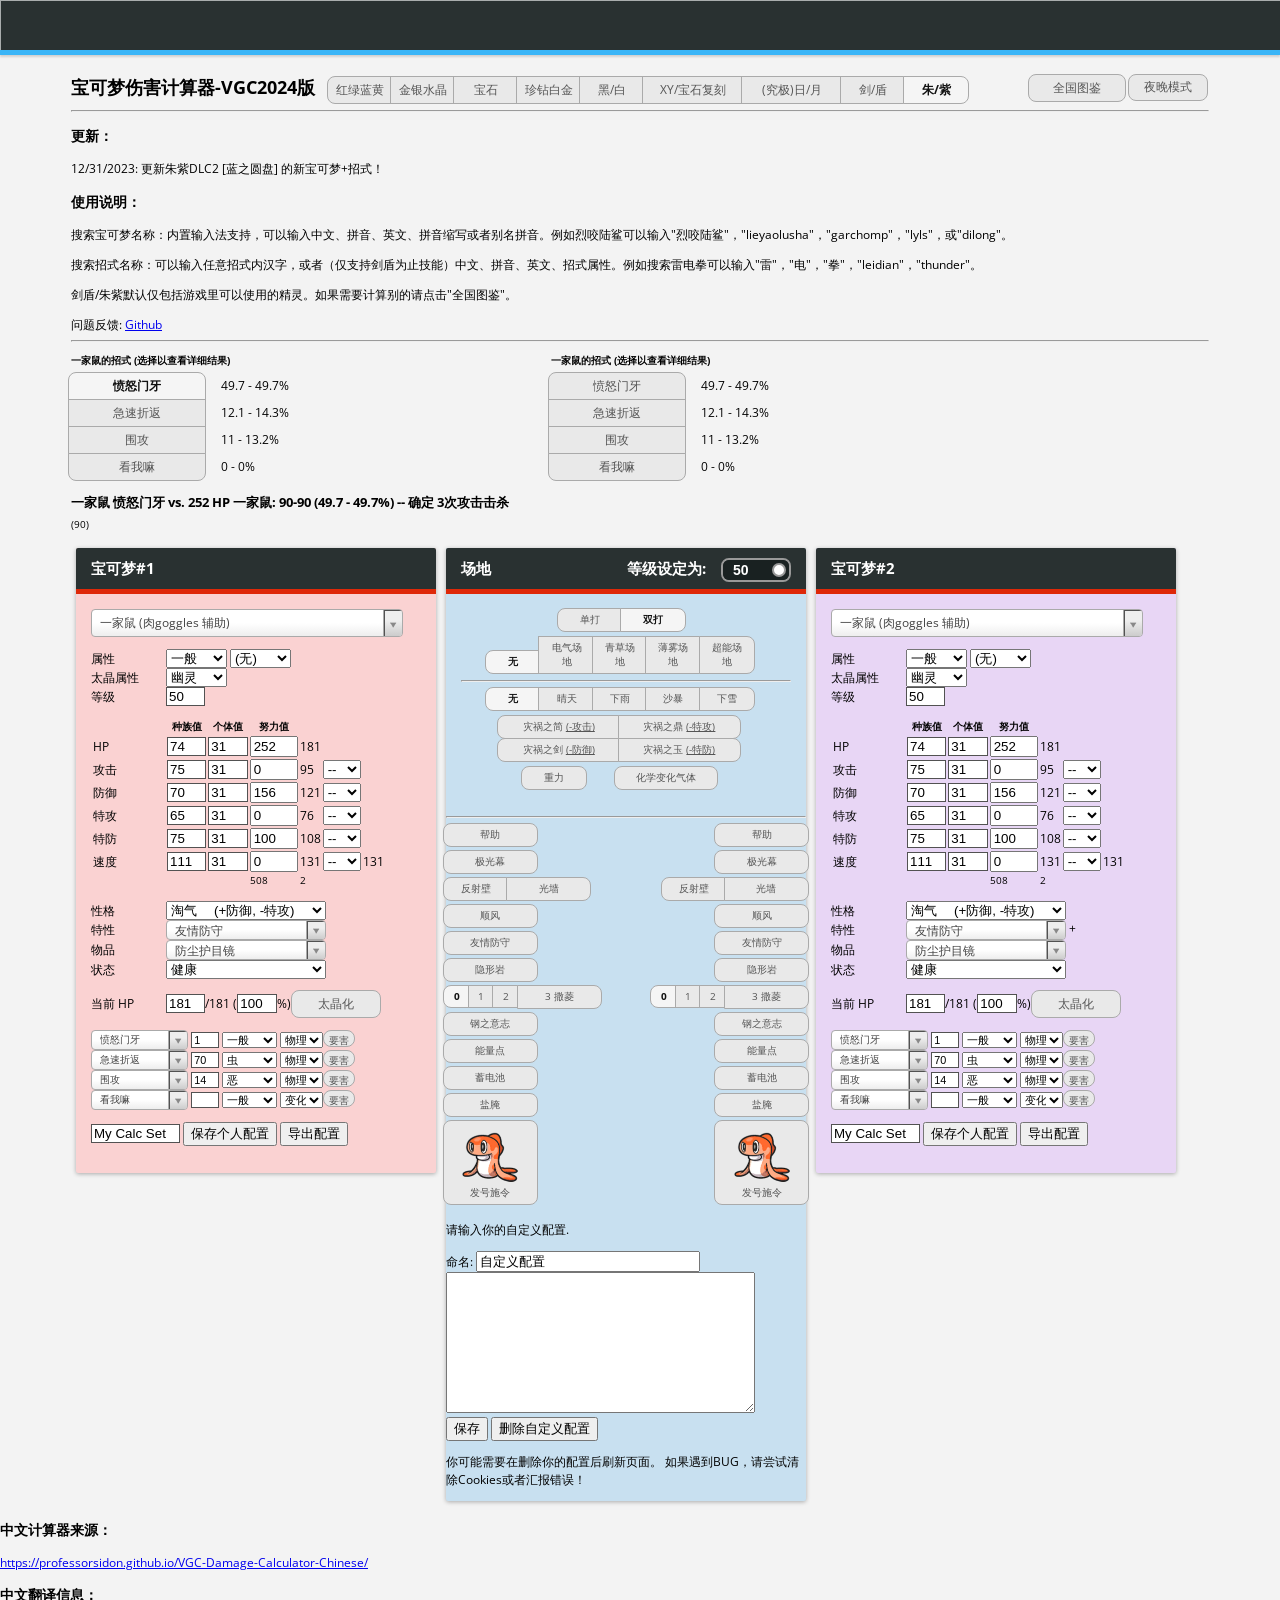
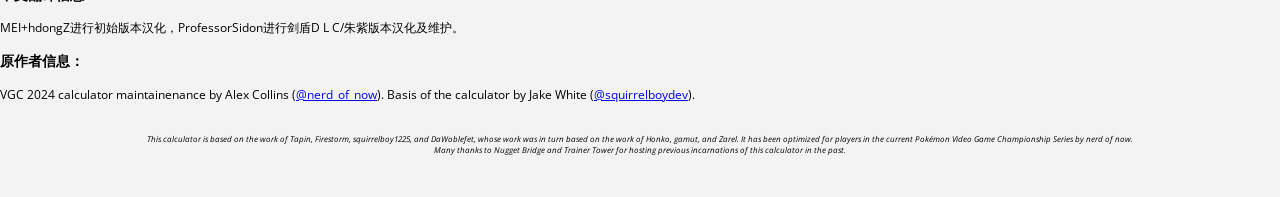
<file: web/calc/index.html>
<!doctype HTML>
<html lang="us">
<link rel="icon" type="image/png" href="image_res/Favicon-32px.ico">
<link rel="image_src" href="image_res/Logo Nimbasa City Post PNG.png" />
<html xmlns="http://www.w3.org/1999/xhtml" xmlns:og="http://ogp.me/ns#">

<head>
    <meta charset="UTF-8" />
    <title>宝可梦伤害计算器</title>
    <link href='https://fonts.googleapis.com/css?family=Open+Sans' rel='stylesheet' type='text/css'>
    <link type="text/css" rel="stylesheet" href="script_res/select2.css" />
    <link type="text/css" rel="stylesheet" href="script_res/ap_calc.css" />
    <link type="text/css" rel="stylesheet" href="script_res/nb_calc.css" />
    <link href="https://afeld.github.io/emoji-css/emoji.css" rel="stylesheet">
</head>

<body class="dark">
    <div class="header">
        <div class="wrapper">
            <div style="clear:both"></div>
        </div>
    </div>
    <div class="wrapper">
        <div>
            <span class="title-text" lang="ch">宝可梦伤害计算器-VGC2024版</span>
            <span class="generations" title="选择游戏世代.">
                <input class="gen btn-input" type="radio" name="gen" value="1" id="gen1" />
                <label class="btn btn-small btn-left" for="gen1">红绿蓝黄</label>
                <input class="gen btn-input" type="radio" name="gen" value="2" id="gen2" />
                <label class="btn btn-small btn-mid" for="gen2">金银水晶</label>
                <input class="gen btn-input" type="radio" name="gen" value="3" id="gen3" />
                <label class="btn btn-small btn-mid" for="gen3">宝石</label>
                <input class="gen btn-input" type="radio" name="gen" value="4" id="gen4" />
                <label class="btn btn-small btn-mid" for="gen4">珍钻白金</label>
                <input class="gen btn-input" type="radio" name="gen" value="5" id="gen5" />
                <label class="btn btn-small btn-mid" for="gen5">黑/白</label>
                <input class="gen btn-input" type="radio" name="gen" value="6" id="gen6" />
                <label class="btn btn-wide btn-mid" for="gen6">XY/宝石复刻</label>
                <input class="gen btn-input" type="radio" name="gen" value="7" id="gen7" checked="checked" />
                <label class="btn btn-wide btn-mid" for="gen7">(究极)日/月</label>
                <input class="gen btn-input" type="radio" name="gen" value="8" id="gen8" checked="checked" />
                <label class="btn btn-small btn-mid" for="gen8">剑/盾</label>
                <input class="gen btn-input" type="radio" name="gen" value="9" id="gen9" checked="checked" />
                <label class="btn btn-small btn-right" for="gen9">朱/紫</label>

                <button class="btn btn-small" id="switchTheme">夜晚模式</button>
                <input class="btn-input" style="float: right;" type="checkbox" id="switchDex" />
                <label class="btn btn-small dex-change gen-specific g8 g9" for="switchDex" title="是否包括全国图鉴？">全国图鉴</label>
            </span>
        </div>

        <hr />
        <h3>更新：</h3>
        <p>12/31/2023: 更新朱紫DLC2 [蓝之圆盘] 的新宝可梦+招式！
        </p>
        <h3>使用说明：</h3>
        <p>搜索宝可梦名称：内置输入法支持，可以输入中文、拼音、英文、拼音缩写或者别名拼音。例如烈咬陆鲨可以输入"烈咬陆鲨"，"lieyaolusha"，"garchomp"，"lyls"，或"dilong"。
        </p>
        <p>搜索招式名称：可以输入任意招式内汉字，或者（仅支持剑盾为止技能）中文、拼音、英文、招式属性。例如搜索雷电拳可以输入"雷"，"电"，"拳"，"leidian"，"thunder"。
        </p>
        <p>剑盾/朱紫默认仅包括游戏里可以使用的精灵。如果需要计算别的请点击"全国图鉴"。
        </p>
        问题反馈:
        <a href="https://github.com/ProfessorSidon/VGC-Damage-Calculator-Chinese/issues">Github</a>
        <hr />
        <div class="move-result-group" title="Select a move to show detailed results.">
            <div class="move-result-subgroup">
                <div class="result-move-header"><span id="resultHeaderL">宝可梦#1的招式(选择一个查看详细结果)</span></div>
                <div><input class="result-move btn-input" type="radio" name="resultMove" id="resultMoveL1" checked="checked" /><label class="btn btn-xxxwide btn-top" for="resultMoveL1">Hi Jump Kick</label> <span id="resultDamageL1">??? - ???%</span></div>
                <div><input class="result-move btn-input" type="radio" name="resultMove" id="resultMoveL2" /><label class="btn btn-xxxwide btn-mid" for="resultMoveL2">Falcon Punch</label> <span id="resultDamageL2">??? - ???%</span></div>
                <div><input class="result-move btn-input" type="radio" name="resultMove" id="resultMoveL3" /><label class="btn btn-xxxwide btn-mid" for="resultMoveL3">Suspicious Odor</label> <span id="resultDamageL3">??? - ???%</span></div>
                <div><input class="result-move btn-input" type="radio" name="resultMove" id="resultMoveL4" /><label class="btn btn-xxxwide btn-bottom" for="resultMoveL4">Tombstoner</label> <span id="resultDamageL4">??? - ???%</span></div>
            </div>
            <div class="move-result-subgroup">
                <div class="result-move-header"><span id="resultHeaderR">宝可梦#2的招式(选择一个查看详细结果)</span></div>
                <div><input class="result-move btn-input" type="radio" name="resultMove" id="resultMoveR1" /><label class="btn btn-xxxwide btn-top" for="resultMoveR1">Hi Jump Kick</label> <span id="resultDamageR1">??? - ???%</span></div>
                <div><input class="result-move btn-input" type="radio" name="resultMove" id="resultMoveR2" /><label class="btn btn-xxxwide btn-mid" for="resultMoveR2">Falcon Punch</label> <span id="resultDamageR2">??? - ???%</span></div>
                <div><input class="result-move btn-input" type="radio" name="resultMove" id="resultMoveR3" /><label class="btn btn-xxxwide btn-mid" for="resultMoveR3">Suspicious Odor</label> <span id="resultDamageR3">??? - ???%</span></div>
                <div><input class="result-move btn-input" type="radio" name="resultMove" id="resultMoveR4" /><label class="btn btn-xxxwide btn-bottom" for="resultMoveR4">Tombstoner</label> <span id="resultDamageR4">??? - ???%</span></div>
            </div>
        </div>
        <div class="main-result-group">
            <div class="big-text"><span id="mainResult" onclick="Clipboard_CopyTo(this.textContent)" title="Click to copy the result.">加载中...</span></div>
            <div class="small-text"><span id="damageValues">(如果此条信息长时间显示，请尝试启用JavaScript，或者删除cookies)</span></div>
        </div>
        <div class="panel poke-info" id="p1">
            <div class="panel-heading">
                <h4 class="panel-title">宝可梦#1</h4>
            </div>
            <div class="panel-body">
                <input type="text" class="set-selector calc-trigger" />
                <div class="info-group">
                    <div>
                        <label>属性</label>
                        <select class="type1 terrain-trigger calc-trigger"></select>
                        <select class="type2 terrain-trigger calc-trigger"></select>
                    </div>
                    <div class="gen-specific g9">
                        <label>太晶属性</label>
                        <select class="tera-type calc-trigger gen-specific g9"></select>
                    </div>
                    <div class="hide">
                        <label>形态</label>
                        <select class="forme calc-trigger"></select>
                    </div>
                    <div>
                        <label>等级</label>
                        <input class="level calc-trigger" value="100" />
                    </div>
                    <div class="hide">
                        <label>重量 (kg)</label>
                        <input class="weight calc-trigger" value="10.0" />
                    </div>
                </div>
                <div class="info-group">
                    <table>
                        <tr>
                            <th></th>
                            <th>种族值</th>
                            <th class="gen-specific g3 g4 g5 g6 g7 g8 g9">个体值</th>
                            <th class="gen-specific g3 g4 g5 g6 g7 g8 g9">努力值</th>
                            <th class="gen-specific g1 g2 hide">动态值</th>
                            <th></th>
                            <th></th>
                        </tr>
                        <tr class="hp">
                            <td><label>HP</label></td>
                            <td><input class="base calc-trigger" value="100" /></td>
                            <td class="gen-specific g3 g4 g5 g6 g7 g8 g9"><input class="ivs calc-trigger" value="31" /></td>
                            <td class="gen-specific g3 g4 g5 g6 g7 g8 g9"><input class="evs calc-trigger" type="number" min="0" max="252" step="4" value="0" /></td>
                            <td class="gen-specific g1 g2 hide"><input class="dvs calc-trigger" value="15" disabled="disabled" /></td>
                            <td><span class="total">341</span></td>
                            <td></td>
                        </tr>
                        <tr class="at">
                            <td><label>攻击</label></td>
                            <td><input class="base calc-trigger" value="100" /></td>
                            <td class="gen-specific g3 g4 g5 g6 g7 g8 g9"><input class="ivs calc-trigger" value="31" /></td>
                            <td class="gen-specific g3 g4 g5 g6 g7 g8 g9"><input class="evs calc-trigger" type="number" min="0" max="252" step="4" value="0" /></td>
                            <td class="gen-specific g1 g2 hide"><input class="dvs calc-trigger" value="15" /></td>
                            <td><span class="total">236</span></td>
                            <td><select class="boost calc-trigger">
                                    <option value="6">+6</option>
                                    <option value="5">+5</option>
                                    <option value="4">+4</option>
                                    <option value="3">+3</option>
                                    <option value="2">+2</option>
                                    <option value="1">+1</option>
                                    <option value="0" selected="selected">--</option>
                                    <option value="-1">-1</option>
                                    <option value="-2">-2</option>
                                    <option value="-3">-3</option>
                                    <option value="-4">-4</option>
                                    <option value="-5">-5</option>
                                    <option value="-6">-6</option>
                                </select></td>
                        </tr>
                        <tr class="df">
                            <td><label>防御</label></td>
                            <td><input class="base calc-trigger" value="100" /></td>
                            <td class="gen-specific g3 g4 g5 g6 g7 g8 g9"><input class="ivs calc-trigger" value="31" /></td>
                            <td class="gen-specific g3 g4 g5 g6 g7 g8 g9"><input class="evs calc-trigger" type="number" min="0" max="252" step="4" value="0" /></td>
                            <td class="gen-specific g1 g2 hide"><input class="dvs calc-trigger" value="15" /></td>
                            <td><span class="total">236</span></td>
                            <td><select class="boost calc-trigger">
                                    <option value="6">+6</option>
                                    <option value="5">+5</option>
                                    <option value="4">+4</option>
                                    <option value="3">+3</option>
                                    <option value="2">+2</option>
                                    <option value="1">+1</option>
                                    <option value="0" selected="selected">--</option>
                                    <option value="-1">-1</option>
                                    <option value="-2">-2</option>
                                    <option value="-3">-3</option>
                                    <option value="-4">-4</option>
                                    <option value="-5">-5</option>
                                    <option value="-6">-6</option>
                                </select></td>
                        </tr>
                        <tr class="sa gen-specific g2 g3 g4 g5 g6 g7 g8 g9">
                            <td><label>特攻</label></td>
                            <td><input class="base calc-trigger" value="100" /></td>
                            <td class="gen-specific g3 g4 g5 g6 g7 g8 g9"><input class="ivs calc-trigger" value="31" /></td>
                            <td class="gen-specific g3 g4 g5 g6 g7 g8 g9"><input class="evs calc-trigger" type="number" min="0" max="252" step="4" value="0" /></td>
                            <td class="gen-specific g1 g2 hide"><input class="dvs calc-trigger" value="15" /></td>
                            <td><span class="total">236</span></td>
                            <td><select class="boost calc-trigger">
                                    <option value="6">+6</option>
                                    <option value="5">+5</option>
                                    <option value="4">+4</option>
                                    <option value="3">+3</option>
                                    <option value="2">+2</option>
                                    <option value="1">+1</option>
                                    <option value="0" selected="selected">--</option>
                                    <option value="-1">-1</option>
                                    <option value="-2">-2</option>
                                    <option value="-3">-3</option>
                                    <option value="-4">-4</option>
                                    <option value="-5">-5</option>
                                    <option value="-6">-6</option>
                                </select></td>
                        </tr>
                        <tr class="sd gen-specific g2 g3 g4 g5 g6 g7 g8 g9">
                            <td><label>特防</label></td>
                            <td><input class="base calc-trigger" value="100" /></td>
                            <td class="gen-specific g3 g4 g5 g6 g7 g8 g9"><input class="ivs calc-trigger" value="31" /></td>
                            <td class="gen-specific g3 g4 g5 g6 g7 g8 g9"><input class="evs calc-trigger" type="number" min="0" max="252" step="4" value="0" /></td>
                            <td class="gen-specific g1 g2 hide"><input class="dvs calc-trigger" value="15" disabled="disabled" /></td>
                            <td><span class="total">236</span></td>
                            <td><select class="boost calc-trigger">
                                    <option value="6">+6</option>
                                    <option value="5">+5</option>
                                    <option value="4">+4</option>
                                    <option value="3">+3</option>
                                    <option value="2">+2</option>
                                    <option value="1">+1</option>
                                    <option value="0" selected="selected">--</option>
                                    <option value="-1">-1</option>
                                    <option value="-2">-2</option>
                                    <option value="-3">-3</option>
                                    <option value="-4">-4</option>
                                    <option value="-5">-5</option>
                                    <option value="-6">-6</option>
                                </select></td>
                        </tr>
                        <tr class="sl gen-specific g1 hide">
                            <td><label>特殊</label></td>
                            <td><input class="base calc-trigger" value="100" /></td>
                            <td><input class="dvs calc-trigger" value="15" /></td>
                            <td><span class="total">236</span></td>
                            <td><select class="boost calc-trigger">
                                    <option value="6">+6</option>
                                    <option value="5">+5</option>
                                    <option value="4">+4</option>
                                    <option value="3">+3</option>
                                    <option value="2">+2</option>
                                    <option value="1">+1</option>
                                    <option value="0" selected="selected">--</option>
                                    <option value="-1">-1</option>
                                    <option value="-2">-2</option>
                                    <option value="-3">-3</option>
                                    <option value="-4">-4</option>
                                    <option value="-5">-5</option>
                                    <option value="-6">-6</option>
                                </select></td>
                        </tr>
                        <tr class="sp">
                            <td><label>速度</label></td>
                            <td><input class="base calc-trigger" value="100" /></td>
                            <td class="gen-specific g3 g4 g5 g6 g7 g8 g9"><input class="ivs calc-trigger" value="31" /></td>
                            <td class="gen-specific g3 g4 g5 g6 g7 g8 g9"><input class="evs calc-trigger" type="number" min="0" max="252" step="4" value="0" /></td>
                            <td class="gen-specific g1 g2 hide"><input class="dvs calc-trigger" value="15" /></td>
                            <td><span class="total">236</span></td>
                            <td><select class="boost calc-trigger">
                                    <option value="6">+6</option>
                                    <option value="5">+5</option>
                                    <option value="4">+4</option>
                                    <option value="3">+3</option>
                                    <option value="2">+2</option>
                                    <option value="1">+1</option>
                                    <option value="0" selected="selected">--</option>
                                    <option value="-1">-1</option>
                                    <option value="-2">-2</option>
                                    <option value="-3">-3</option>
                                    <option value="-4">-4</option>
                                    <option value="-5">-5</option>
                                    <option value="-6">-6</option>
                                </select></td>
                            <td><span class="p1-speed-mods">236</span></td>
                        </tr>
                        <tr>
                            <td></td>
                            <td></td>
                            <td></td>
                            <td class='ev-total'>&nbsp;</td>
                            <td class='ev-left'>&nbsp;</td>
                            <td></td>
                            <td></td>
                            <td></td>
                        </tr>
                    </table>
                </div>
                <div class="info-group info-selectors">
                    <div class="gen-specific g3 g4 g5 g6 g7 g8 g9">
                        <label>性格</label>
                        <select class="nature calc-trigger">
                            <option value="Hardy" selected="selected">勤奋</option>
                            <option value="Lonely">怕寂寞 (+攻击, -防御)</option>
                            <option value="Adamant">固执&emsp; (+攻击, -特攻)</option>
                            <option value="Naughty">顽皮&emsp; (+攻击, -特防)</option>
                            <option value="Brave">勇敢&emsp; (+攻击, -速度)</option>
                            <option value="Docile">坦率</option>
                            <option value="Bold">大胆&emsp; (+防御, -攻击)</option>
                            <option value="Impish">淘气&emsp; (+防御, -特攻)</option>
                            <option value="Lax">乐天&emsp; (+防御, -特防)</option>
                            <option value="Relaxed">悠闲&emsp; (+防御, -速度)</option>
                            <option value="Bashful">害羞</option>
                            <option value="Modest">内敛&emsp; (+特攻, -攻击)</option>
                            <option value="Mild">慢吞吞 (+特攻, -防御)</option>
                            <option value="Rash">马虎&emsp; (+特攻, -特防)</option>
                            <option value="Quiet">冷静&emsp; (+特攻, -速度)</option>
                            <option value="Quirky">浮躁</option>
                            <option value="Calm">温和&emsp; (+特防, -攻击)</option>
                            <option value="Gentle">温顺&emsp; (+特防, -防御)</option>
                            <option value="Careful">慎重&emsp; (+特防, -特攻)</option>
                            <option value="Sassy">自大&emsp; (+特防, -速度)</option>
                            <option value="Serious">认真</option>
                            <option value="Timid">胆小&emsp; (+速度, -攻击)</option>
                            <option value="Hasty">急躁&emsp; (+速度, -防御)</option>
                            <option value="Jolly">爽朗&emsp; (+速度, -特攻)</option>
                            <option value="Naive">天真&emsp; (+速度, -特防)</option>
                        </select>
                    </div>
                    <div class="gen-specific g3 g4 g5 g6 g7 g8 g9">
                        <label>特性</label>
                        <select class="ability terrain-trigger calc-trigger small-select"></select>
                        <input class="abilityToggle calc-trigger hide" type="checkbox" title="特性是否生效?">
                        <select class="ability-supreme calc-trigger hide">
                            <option value="0">0被打倒</option>
                            <option value="1">1被打倒</option>
                            <option value="2">2被打倒</option>
                            <option value="3">3被打倒</option>
                            <option value="4">4被打倒</option>
                            <option value="5">5被打倒</option>
                        </select>
                        <input class="ability-advanced calc-trigger hide" type="checkbox" title="手工选择增幅能力。">
                        <select class="ability-proto-quark calc-trigger hide">
                            <option value="0">攻击</option>
                            <option value="1">防御</option>
                            <option value="2">特攻</option>
                            <option value="3">特防</option>
                            <option value="4">速度</option>
                        </select>
                    </div>
                    <div class="gen-specific g2 g3 g4 g5 g6 g7 g8 g9">
                        <label>物品</label>
                        <select class="item terrain-trigger calc-trigger small-select"></select>
                    </div>
                    <div>
                        <label>状态</label>
                        <select class="status calc-trigger">
                            <option value="Healthy">健康</option>
                            <option value="Poisoned">中毒</option>
                            <option value="Badly Poisoned">中剧毒</option>
                            <option value="Burned">烧伤</option>
                            <option value="Paralyzed">麻痹</option>
                            <option value="Asleep">睡眠</option>
                            <option value="Frozen">冰冻</option>
                        </select>
                        <select class="toxic-counter calc-trigger hide">
                            <option value="1">1/16</option>
                            <option value="2">2/16</option>
                            <option value="3">3/16</option>
                            <option value="4">4/16</option>
                            <option value="5">5/16</option>
                            <option value="6">6/16</option>
                            <option value="7">7/16</option>
                            <option value="8">8/16</option>
                            <option value="9">9/16</option>
                            <option value="10">10/16</option>
                            <option value="11">11/16</option>
                            <option value="12">12/16</option>
                            <option value="13">13/16</option>
                            <option value="14">14/16</option>
                            <option value="15">15/16</option>
                        </select>
                    </div>
                </div>
                <div class="info-group">
                    <label>当前 HP</label>
                    <input class="current-hp calc-trigger" value="341" />/<span class="max-hp">341</span> (<input class="percent-hp calc-trigger" value="100" />%)
                    <input class="max move-max calc-trigger btn-input" type="checkbox" id="maxL" /><label class="btn btn-wide gen-specific g8" for="maxL" title="是否极巨化？">极巨化</label>
                    <input class="tera move-tera calc-trigger btn-input" type="checkbox" id="teraL" /><label class="btn btn-wide gen-specific g9" for="teraL" title="是否太晶化？">太晶化</label>
                </div>
                <div class="move1">
                    <select class="move-selector calc-trigger small-select"></select>
                    <input class="move-bp calc-trigger" value="50" />
                    <select class="move-type calc-trigger"></select>
                    <select class="move-cat calc-trigger gen-specific g4 g5 g6 g7 g8 g9">
                        <option value="Physical">物理</option>
                        <option value="Special">特殊</option>
                        <option value="Status">变化</option>
                    </select>
                    <input class="move-crit calc-trigger btn-input" type="checkbox" id="critL1" /><label class="btn crit-btn" for="critL1" title="强制此招式击中要害?">要害</label>
                    <input class="move-z calc-trigger btn-input" type="checkbox" id="zL1" /><label class="btn x-btn gen-specific g7" for="zL1" title="使用对应的Z招式?">Z招式</label>
                    <select class="move-hits calc-trigger hide">
                        <option value="2">2次命中</option>
                        <option value="3">3次命中</option>
                        <option value="4">4次命中</option>
                        <option value="5">5次命中</option>
                    </select>
                    <input class="move-double calc-trigger btn-input hide" type="checkbox" id="doubleL1"/><label class="double-btn btn x-btn" for="doubleL1" title="计算时取2倍威力?">翻倍</label>
                    <select class="move-hits2 calc-trigger hide">
                        <option value="1">1次命中</option>
                        <option value="2">2次命中</option>
                    </select>
                    <select class="move-hits3 calc-trigger hide">
                        <option value="1">1次命中</option>
                        <option value="2">2次命中</option>
                        <option value="3">3次命中</option>
                    </select>
                    <select class="move-pledge calc-trigger hide">
                        <option value="Grass Pledge">草之誓</option>
                        <option value="Fire Pledge">火之誓</option>
                        <option value="Water Pledge">水之誓</option>
                    </select>
                    <select class="move-10hits calc-trigger hide">
                        <option value="1">1次命中</option>
                        <option value="2">2次命中</option>
                        <option value="3">3次命中</option>
                        <option value="4">4次命中</option>
                        <option value="5">5次命中</option>
                        <option value="6">6次命中</option>
                        <option value="7">7次命中</option>
                        <option value="8">8次命中</option>
                        <option value="9">9次命中</option>
                        <option value="10">10次命中</option>
                    </select>
                    <select class="move-linearAddedBP calc-trigger hide">
                        <option value="0">0段效果</option>
                        <option value="1">1段效果</option>
                        <option value="2">2段效果</option>
                        <option value="3">3段效果</option>
                        <option value="4">4段效果</option>
                        <option value="5">5段效果</option>
                        <option value="6">6段效果</option>
                    </select>
                    <input class="move-stellar calc-trigger btn-input hide" type="checkbox" id="stellarL1" checked="checked" /><label class="stellar-btn btn x-btn" for="stellarL1" title="太晶后首次使用？">首招</label> 
                </div>
                <div class="move2">
                    <select class="move-selector calc-trigger small-select"></select>
                    <input class="move-bp calc-trigger" value="0" />
                    <select class="move-type calc-trigger"></select>
                    <select class="move-cat calc-trigger gen-specific g4 g5 g6 g7 g8 g9">
                        <option value="Physical">物理</option>
                        <option value="Special">特殊</option>
                        <option value="Status">变化</option>
                    </select>
                    <input class="move-crit calc-trigger btn-input" type="checkbox" id="critL2" /><label class="btn crit-btn" for="critL2" title="强制此招式击中要害?">要害</label>
                    <input class="move-z calc-trigger btn-input" type="checkbox" id="zL2" /><label class="btn x-btn gen-specific g7" for="zL2" title="使用对应的Z招式?">Z招式</label>
                    <select class="move-hits calc-trigger hide">
                        <option value="2">2次命中</option>
                        <option value="3">3次命中</option>
                        <option value="4">4次命中</option>
                        <option value="5">5次命中</option>
                    </select>
                    <input class="move-double calc-trigger btn-input hide" type="checkbox" id="doubleL2"/><label class="double-btn btn x-btn" for="doubleL2" title="计算时取2倍威力?">翻倍</label>
                    <select class="move-hits2 calc-trigger hide">
                        <option value="1">1次命中</option>
                        <option value="2">2次命中</option>
                    </select>
                    <select class="move-hits3 calc-trigger hide">
                        <option value="1">1次命中</option>
                        <option value="2">2次命中</option>
                        <option value="3">3次命中</option>
                    </select>
                    <select class="move-pledge calc-trigger hide">
                        <option value="Grass Pledge">草之誓</option>
                        <option value="Fire Pledge">火之誓</option>
                        <option value="Water Pledge">水之誓</option>
                    </select>
                    <select class="move-10hits calc-trigger hide">
                        <option value="1">1次命中</option>
                        <option value="2">2次命中</option>
                        <option value="3">3次命中</option>
                        <option value="4">4次命中</option>
                        <option value="5">5次命中</option>
                        <option value="6">6次命中</option>
                        <option value="7">7次命中</option>
                        <option value="8">8次命中</option>
                        <option value="9">9次命中</option>
                        <option value="10">10次命中</option>
                    </select>
                    <select class="move-linearAddedBP calc-trigger hide">
                        <option value="0">0段效果</option>
                        <option value="1">1段效果</option>
                        <option value="2">2段效果</option>
                        <option value="3">3段效果</option>
                        <option value="4">4段效果</option>
                        <option value="5">5段效果</option>
                        <option value="6">6段效果</option>
                    </select>
                    <input class="move-stellar calc-trigger btn-input hide" type="checkbox" id="stellarL2" checked="checked" /><label class="stellar-btn btn x-btn" for="stellarL2" title="太晶后首次使用？">首招</label> 
                </div>
                <div class="move3">
                    <select class="move-selector calc-trigger small-select"></select>
                    <input class="move-bp calc-trigger" value="0" />
                    <select class="move-type calc-trigger"></select>
                    <select class="move-cat calc-trigger gen-specific g4 g5 g6 g7 g8 g9">
                        <option value="Physical">物理</option>
                        <option value="Special">特殊</option>
                        <option value="Status">变化</option>
                    </select>
                    <input class="move-crit calc-trigger btn-input" type="checkbox" id="critL3" /><label class="btn crit-btn" for="critL3" title="强制此招式击中要害?">要害</label>
                    <input class="move-z calc-trigger btn-input" type="checkbox" id="zL3" /><label class="btn x-btn gen-specific g7" for="zL3" title="使用对应的Z招式?">Z招式</label>
                    <select class="move-hits calc-trigger hide">
                        <option value="2">2次命中</option>
                        <option value="3">3次命中</option>
                        <option value="4">4次命中</option>
                        <option value="5">5次命中</option>
                    </select>
                    <input class="move-double calc-trigger btn-input hide" type="checkbox" id="doubleL3"/><label class="double-btn btn x-btn" for="doubleL3" title="计算时取2倍威力?">翻倍</label>
                    <select class="move-hits2 calc-trigger hide">
                        <option value="1">1次命中</option>
                        <option value="2">2次命中</option>
                    </select>
                    <select class="move-hits3 calc-trigger hide">
                        <option value="1">1次命中</option>
                        <option value="2">2次命中</option>
                        <option value="3">3次命中</option>
                    </select>
                    <select class="move-pledge calc-trigger hide">
                        <option value="Grass Pledge">草之誓</option>
                        <option value="Fire Pledge">火之誓</option>
                        <option value="Water Pledge">水之誓</option>
                    </select>
                    <select class="move-10hits calc-trigger hide">
                        <option value="1">1次命中</option>
                        <option value="2">2次命中</option>
                        <option value="3">3次命中</option>
                        <option value="4">4次命中</option>
                        <option value="5">5次命中</option>
                        <option value="6">6次命中</option>
                        <option value="7">7次命中</option>
                        <option value="8">8次命中</option>
                        <option value="9">9次命中</option>
                        <option value="10">10次命中</option>
                    </select>
                    <select class="move-linearAddedBP calc-trigger hide">
                        <option value="0">0段效果</option>
                        <option value="1">1段效果</option>
                        <option value="2">2段效果</option>
                        <option value="3">3段效果</option>
                        <option value="4">4段效果</option>
                        <option value="5">5段效果</option>
                        <option value="6">6段效果</option>
                    </select>
                    <input class="move-stellar calc-trigger btn-input hide" type="checkbox" id="stellarL3" checked="checked" /><label class="stellar-btn btn x-btn" for="stellarL3" title="太晶后首次使用？">首招</label> 
                </div>
                <div class="move4">
                    <select class="move-selector calc-trigger small-select"></select>
                    <input class="move-bp calc-trigger" value="0" />
                    <select class="move-type calc-trigger"></select>
                    <select class="move-cat calc-trigger gen-specific g4 g5 g6 g7 g8 g9">
                        <option value="Physical">物理</option>
                        <option value="Special">特殊</option>
                        <option value="Status">变化</option>
                    </select>
                    <input class="move-crit calc-trigger btn-input" type="checkbox" id="critL4" /><label class="btn crit-btn" for="critL4" title="强制此招式击中要害?">要害</label>
                    <input class="move-z calc-trigger btn-input" type="checkbox" id="zL4" /><label class="btn x-btn gen-specific g7" for="zL4" title="使用对应的Z招式?">Z招式</label>
                    <select class="move-hits calc-trigger hide">
                        <option value="2">2次命中</option>
                        <option value="3">3次命中</option>
                        <option value="4">4次命中</option>
                        <option value="5">5次命中</option>
                    </select>
                    <input class="move-double calc-trigger btn-input hide" type="checkbox" id="doubleL4"/><label class="double-btn btn x-btn" for="doubleL4" title="计算时取2倍威力?">翻倍</label>
                    <select class="move-hits2 calc-trigger hide">
                        <option value="1">1次命中</option>
                        <option value="2">2次命中</option>
                    </select>
                    <select class="move-hits3 calc-trigger hide">
                        <option value="1">1次命中</option>
                        <option value="2">2次命中</option>
                        <option value="3">3次命中</option>
                    </select>
                    <select class="move-pledge calc-trigger hide">
                        <option value="Grass Pledge">草之誓</option>
                        <option value="Fire Pledge">火之誓</option>
                        <option value="Water Pledge">水之誓</option>
                    </select>
                    <select class="move-10hits calc-trigger hide">
                        <option value="1">1次命中</option>
                        <option value="2">2次命中</option>
                        <option value="3">3次命中</option>
                        <option value="4">4次命中</option>
                        <option value="5">5次命中</option>
                        <option value="6">6次命中</option>
                        <option value="7">7次命中</option>
                        <option value="8">8次命中</option>
                        <option value="9">9次命中</option>
                        <option value="10">10次命中</option>
                    </select>
                    <select class="move-linearAddedBP calc-trigger hide">
                        <option value="0">0段效果</option>
                        <option value="1">1段效果</option>
                        <option value="2">2段效果</option>
                        <option value="3">3段效果</option>
                        <option value="4">4段效果</option>
                        <option value="5">5段效果</option>
                        <option value="6">6段效果</option>
                    </select>
                    <input class="move-stellar calc-trigger btn-input hide" type="checkbox" id="stellarL4" checked="checked" /><label class="stellar-btn btn x-btn" for="stellarL4" title="太晶后首次使用？">首招</label> 
                </div>
                <input class="glaive-rush calc-trigger hide" type="checkbox" id="glaiveL" title="是否被巨剑突击影响？" />
                <div class="info-group">
                    <input type="text" class="setCalc" id="setName1" style="width: 25%" value="个人配置">
                    <button type="button" onclick="savecalc1()">保存个人配置</button>
                    <button type="button" onclick="exportset1()">导出配置</button>
                </div>
            </div>
        </div>
        <div class="panel field-info" id="field-panel">
            <div class="panel-heading">
                <h4 class="panel-title">
                    场地
                    <div id="autolevel">
                        等级设定为:
                        <div class="onoffswitch" style="margin-left: 1em">
                            <input type="checkbox" name="onoffswitch" class="onoffswitch-checkbox" id="douswitch" checked>
                            <label class="onoffswitch-label" for="douswitch">
                                <span class="onoffswitch-inner"></span>
                                <span class="onoffswitch-switch"></span>
                            </label>
                        </div>
                    </div>
                </h4>
            </div>
            <div class="panel-body">
                <!--<img id="toge" align="center" src="image_res/toge_normal.png" height="150" alt="The Face of God, Colorized (2020)" style="display: block;  margin: 0 auto;">-->
                <div class="gen-specific g3 g4 g5 g6 g7 g8 g9" style="width: 11em; margin: 0 auto 5px;" title="选择战斗模式.">
                    <input class="btn-input calc-trigger" type="radio" name="format" value="Singles" id="singles" checked="checked" /><label class="btn btn-left" for="singles">单打</label>
                    <input class="btn-input calc-trigger" type="radio" name="format" value="Doubles" id="doubles" /><label class="btn btn-right" for="doubles">双打</label>
                </div>
                <div class="gen-specific g6 g7 g8 g9" style="width: 23.0em; margin: 5px auto;" title="选择场地状态.">
                    <input class="btn-input terrain-trigger calc-trigger" type="radio" name="terrain" value="" id="noterrain" checked="checked" /><label class="btn btn-small btn-left" for="noterrain">无</label>
                    <input class="btn-input terrain-trigger calc-trigger" type="radio" name="terrain" value="Electric" id="electric" /><label class="btn btn-small btn-mid" for="electric">电气场地</label>
                    <input class="btn-input terrain-trigger calc-trigger" type="radio" name="terrain" value="Grassy" id="grassy" /><label class="btn btn-small btn-mid" for="grassy">青草场地</label>
                    <input class="btn-input terrain-trigger calc-trigger" type="radio" name="terrain" value="Misty" id="misty" /><label class="btn btn-small btn-mid" for="misty">薄雾场地</label>
                    <input class="btn-input terrain-trigger calc-trigger" type="radio" name="terrain" value="Psychic" id="psychic" /><label class="btn btn-small btn-right" for="psychic">超能场地</label>
                </div>
                <hr class="gen-specific g6 g7 g8 g9" />
                <div class="gen-specific g3 g4 g5 g6 g7 g8 g9" style="width: 23em; margin: 5px auto;" title="选择当前的天气状况.">
                    <input class="btn-input calc-trigger" type="radio" name="weather" value="" id="clear" checked="checked" /><label class="btn btn-small btn-left" for="clear">无</label>
                    <input class="btn-input calc-trigger" type="radio" name="weather" value="Sun" id="sun" /><label class="btn btn-small btn-mid" for="sun">晴天</label>
                    <input class="btn-input calc-trigger" type="radio" name="weather" value="Rain" id="rain" /><label class="btn btn-small btn-mid" for="rain">下雨</label>
                    <input class="btn-input calc-trigger" type="radio" name="weather" value="Sand" id="sand" /><label class="btn btn-small btn-mid" for="sand">沙暴</label>
                    <input class="btn-input calc-trigger" type="radio" name="weather" value="Hail" id="hail" /><label class="btn btn-small btn-right gen-specific g3 g4 g5 g6 g7 g8" for="hail">冰雹</label>
                    <input class="btn-input calc-trigger" type="radio" name="weather" value="Snow" id="snow" /><label class="btn btn-small btn-right gen-specific g9" for="snow">下雪</label>
                </div>
                <div class="gen-specific g6 g7" style="width: 23em; margin: 5px auto;" title="Select the current weather condition.">
                    <input class="btn-input calc-trigger" type="radio" name="weather" value="Harsh Sun" id="harsh-sun" /><label class="btn btn-wide btn-left" for="harsh-sun">日光非常猛烈</label>
                    <input class="btn-input calc-trigger" type="radio" name="weather" value="Heavy Rain" id="heavy-rain" /><label class="btn btn-wide btn-mid" for="heavy-rain">下大雨</label>
                    <input class="btn-input calc-trigger" type="radio" name="weather" value="Strong Winds" id="strong-winds" /><label class="btn btn-xwide btn-right" for="strong-winds">空气湍流</label>
                </div>
                <div class="gen-specific g2 hide" style="width: 23em; margin: 0 auto 5px;" title="选择当前的天气状况.">
                    <input class="btn-input calc-trigger" type="radio" name="gscWeather" value="" id="gscClear" checked="checked" /><label class="btn btn-small btn-left" for="gscClear">无</label>
                    <input class="btn-input calc-trigger" type="radio" name="gscWeather" value="Sun" id="gscSun" /><label class="btn btn-small btn-mid" for="gscSun">晴天</label>
                    <input class="btn-input calc-trigger" type="radio" name="gscWeather" value="Rain" id="gscRain" /><label class="btn btn-small btn-mid" for="gscRain">下雨</label>
                    <input class="btn-input calc-trigger" type="radio" name="gscWeather" value="Sand" id="gscSand" /><label class="btn btn-small btn-right" for="gscSand">沙暴</label>
                </div>
                <div class="gen-specific g6 g7 g8" style="width: 22em; margin: 5px auto;" title="选择当前的气场.">
                    <input class="btn-input calc-trigger" type="checkbox" name="aura" value="Aura Break" id="aura-break" /><label class="btn btn-wide btn-left" for="aura-break">气场破坏</label>
                    <input class="btn-input calc-trigger" type="checkbox" name="aura" value="Fairy Aura" id="fairy-aura" /><label class="btn btn-wide btn-mid" for="fairy-aura">妖精气场</label>
                    <input class="btn-input calc-trigger" type="checkbox" name="aura" value="Dark Aura" id="dark-aura" /><label class="btn btn-wide btn-right" for="dark-aura">暗黑气场</label>
                </div>
                <div class="gen-specific g9" style="width: 21em; margin: 5px auto;" title="选择当前的灾祸.">
                    <input class="btn-input calc-trigger" type="checkbox" name="ruin" value="Tablets of Ruin" id="tablets-of-ruin" /><label class="btn btn-xxxxwide btn-left" for="tablets-of-ruin">灾祸之简 <u>(-攻击)</u></label>
                    <input class="btn-input calc-trigger" type="checkbox" name="ruin" value="Vessel of Ruin" id="vessel-of-ruin" /><label class="btn btn-xxxxwide btn-right" for="vessel-of-ruin">灾祸之鼎 <u>(-特攻)</u></label>
                    <br />
                    <input class="btn-input calc-trigger" type="checkbox" name="ruin" value="Sword of Ruin" id="sword-of-ruin" /><label class="btn btn-xxxxwide btn-left" for="sword-of-ruin">灾祸之剑 <u>(-防御)</u></label>
                    <input class="btn-input calc-trigger" type="checkbox" name="ruin" value="Beads of Ruin" id="beads-of-ruin" /><label class="btn btn-xxxxwide btn-right" for="beads-of-ruin">灾祸之玉 <u>(-特防)</u></label>
                </div>
                <div class="gen-specific g4 g5 g6 g7 g8 g9" style="width: 17em; margin: 5px auto;">
                    <div class="gen-specific g4 g5 g6 g7 divider">
                        &nbsp;&nbsp;&nbsp;&nbsp;&nbsp;&nbsp;&nbsp;&nbsp;&nbsp;&nbsp;&nbsp;&nbsp;&nbsp;&nbsp;&nbsp;&nbsp;&nbsp;&nbsp;&nbsp;&nbsp;
                    </div>
                    <input class="btn-input calc-trigger" type="checkbox" id="gravity" /><label class="btn" for="gravity" title="重力是否正在生效?">重力</label>
                    <div class="gen-specific g8 g9 divider">
                        &nbsp;&nbsp;&nbsp;&nbsp;&nbsp;&nbsp;&nbsp;&nbsp;&nbsp;
                        <input class="btn-input calc-trigger" type="checkbox" id="neutralizingGas" /><label class="btn btn-xxwide" for="neutralizingGas" title="化学变化气体生效?">化学变化气体 </label>
                    </div>
                </div>
                </div>
                <!-- Note: I know the html is clunky but it does make it look nicer so idk probably worth
                I have the original code commented out anyways if I change my mind -->
                <hr class="gen-specific g2 g3 g4 g5 g6 g7 g8 g9" />
                <div class="btn-group gen-specific g7 g8" id="protect-field">
                    <div class="left" title="此宝可梦是否守住?">
                        <input class="btn-input calc-trigger" type="checkbox" id="protectL" /><label class="btn btn-xwide" for="protectL">守住</label>
                    </div>
                    <div class="right" title="此宝可梦是否守住?">
                        <input class="btn-input calc-trigger" type="checkbox" id="protectR" /><label class="btn btn-xwide" for="protectR">守住</label>
                    </div>
                </div>
                <div class="btn-group gen-specific g3 g4 g5 g6 g7 g8 g9">
                    <div class="left" title="此宝可梦是否受到友方的帮助加成?">
                        <input class="btn-input calc-trigger" type="checkbox" id="helpingHandL" /><label class="btn btn-xwide" for="helpingHandL">帮助</label>
                    </div>
                    <div class="right" title="此宝可梦是否受到友方的帮助加成?">
                        <input class="btn-input calc-trigger" type="checkbox" id="helpingHandR" /><label class="btn btn-xwide" for="helpingHandR">帮助</label>
                    </div>
                </div>
                <div class="btn-group gen-specific g7 g8 g9">
                    <div class="left" title="是否在极光幕下?">
                        <input class="btn-input calc-trigger" type="checkbox" id="auroraVeilL" /><label class="btn btn-xwide" for="auroraVeilL">极光幕</label>
                    </div>
                    <div class="right" title="是否在极光幕下?">
                        <input class="btn-input calc-trigger" type="checkbox" id="auroraVeilR" /><label class="btn btn-xwide" for="auroraVeilR">极光幕</label>
                    </div>
                </div>
                <div class="btn-group">
                    <div class="left" title="是否在反射壁/光墙下?">
                        <input class="btn-input calc-trigger" type="checkbox" id="reflectL" /><label class="btn btn-left" for="reflectL">反射壁</label>
                        <input class="btn-input calc-trigger" type="checkbox" id="lightScreenL" /><label class="btn btn-wide btn-right" for="lightScreenL">光墙</label>
                    </div>
                    <div class="right" title="是否在反射壁/光墙下?">
                        <input class="btn-input calc-trigger" type="checkbox" id="reflectR" /><label class="btn btn-left" for="reflectR">反射壁</label>
                        <input class="btn-input calc-trigger" type="checkbox" id="lightScreenR" /><label class="btn btn-wide btn-right" for="lightScreenR">光墙</label>
                    </div>
                </div>
                <div class="btn-group gen-specific g8">
                    <div class="left" title="弱点保险是否生效?">
                        <input class="btn-input calc-trigger" type="checkbox" id="weakL" /><label class="btn btn-xwide" for="weakL"><img src="image_res/Weakness_Policy.png"><br>弱点保险</label>
                    </div>
                    <div class="right" title="弱点保险是否生效?">
                        <input class="btn-input calc-trigger" type="checkbox" id="weakR" /><label class="btn btn-xwide" for="weakR"><img src="image_res/Weakness_Policy.png"><br>弱点保险</label>
                    </div>
                </div>
                <div class="btn-group gen-specific g4 g5 g6 g7 g8 g9">
                    <div class="left" title="是否有顺风生效?">
                        <input class="btn-input calc-trigger" type="checkbox" id="tailwindL" /><label class="btn btn-xwide" for="tailwindL">顺风</label>
                    </div>
                    <div class="right" title="是否有顺风生效?">
                        <input class="btn-input calc-trigger" type="checkbox" id="tailwindR" /><label class="btn btn-xwide" for="tailwindR">顺风</label>
                    </div>
                </div>
                <div class="btn-group gen-specific g8">
                    <div class="left" title="是否有超极巨地狱灭焰/炎石喷发/灰飞鞭灭/水炮轰灭生效？?">
                        <input class="btn-input calc-trigger" type="checkbox" id="gMaxFieldL" /><label class="btn btn-xwide" for="gMaxFieldL">超极巨场地（持续伤害）</label>
                    </div>
                    <div class="right" title="是否有超极巨地狱灭焰/炎石喷发/灰飞鞭灭/水炮轰灭生效？?">
                        <input class="btn-input calc-trigger" type="checkbox" id="gMaxFieldR" /><label class="btn btn-xwide" for="gMaxFieldR">超极巨场地（持续伤害）</label>
                    </div>
                </div>
                <div class="btn-group gen-specific g5 g6 g7 g8 g9">
                    <div class="left" title="此宝可梦是否受到友方的友情防守保护?">
                        <input class="btn-input calc-trigger" type="checkbox" id="friendGuardL" /><label class="btn btn-xwide" for="friendGuardL">友情防守</label>
                    </div>
                    <div class="right" title="此宝可梦是否受到友方的友情防守保护?">
                        <input class="btn-input calc-trigger" type="checkbox" id="friendGuardR" /><label class="btn btn-xwide" for="friendGuardR">友情防守</label>
                    </div>
                </div>
                <div class="btn-group gen-specific g4 g5 g6 g7 g8 g9">
                    <div class="left" title="是否有隐形岩位于这一侧场地?">
                        <input class="btn-input calc-trigger" type="checkbox" id="srL" /><label class="btn btn-xwide" for="srL">隐形岩</label>
                    </div>
                    <div class="right" title="是否有隐形岩位于这一侧场地?">
                        <input class="btn-input calc-trigger" type="checkbox" id="srR" /><label class="btn btn-xwide" for="srR">隐形岩</label>
                    </div>
                </div>
                <div class="btn-group gen-specific g3 g4 g5 g6 g7 g8 g9">
                    <div class="left" title="是否有撒菱位于这一侧场地?">
                        <input class="btn-input calc-trigger" type="radio" name="spikesL" value="0" id="spikesL0" checked="checked" /><label class="btn btn-xsmall btn-left" for="spikesL0">0</label>
                        <input class="btn-input calc-trigger" type="radio" name="spikesL" value="1" id="spikesL1" /><label class="btn btn-xsmall btn-mid" for="spikesL1">1</label>
                        <input class="btn-input calc-trigger" type="radio" name="spikesL" value="2" id="spikesL2" /><label class="btn btn-xsmall btn-mid" for="spikesL2">2</label>
                        <input class="btn-input calc-trigger" type="radio" name="spikesL" value="3" id="spikesL3" /><label class="btn btn-wide btn-right" for="spikesL3">3 撒菱</label>
                    </div>
                    <div class="right" title="是否有撒菱位于这一侧场地?">
                        <input class="btn-input calc-trigger" type="radio" name="spikesR" value="0" id="spikesR0" checked="checked" /><label class="btn btn-xsmall btn-left" for="spikesR0">0</label>
                        <input class="btn-input calc-trigger" type="radio" name="spikesR" value="1" id="spikesR1" /><label class="btn btn-xsmall btn-mid" for="spikesR1">1</label>
                        <input class="btn-input calc-trigger" type="radio" name="spikesR" value="2" id="spikesR2" /><label class="btn btn-xsmall btn-mid" for="spikesR2">2</label>
                        <input class="btn-input calc-trigger" type="radio" name="spikesR" value="3" id="spikesR3" /><label class="btn btn-wide btn-right" for="spikesR3">3 撒菱</label>
                    </div>
                </div>
                <div class="btn-group gen-specific g4 g5 g6 g7 g8" id="flower-gift">
                    <div class="left" title="是否受友方花之礼加成?">
                        <input class="btn-input calc-trigger" type="checkbox" id="flowerGiftL" /><label class="btn btn-xxwide" for="flowerGiftL">花之礼</label>
                    </div>
                    <div class="right" title="是否受友方花之礼加成?">
                        <input class="btn-input calc-trigger" type="checkbox" id="flowerGiftR" /><label class="btn btn-xxwide" for="flowerGiftR">花之礼</label>
                    </div>
                </div>
                <div class="btn-group gen-specific g8 g9">
                    <div class="left" title="友方是否持有钢之意志?">
                        <input class="btn-input calc-trigger" type="checkbox" id="steelySpiritL" /><label class="btn btn-xwide" for="steelySpiritL">钢之意志</label>
                    </div>
                    <div class="right" title="友方是否持有钢之意志?">
                        <input class="btn-input calc-trigger" type="checkbox" id="steelySpiritR" /><label class="btn btn-xwide" for="steelySpiritR">钢之意志</label>
                    </div>
                </div>
                <div class="btn-group gen-specific g8 g9">
                    <div class="left" title="是否受友方能量点加成?">
                        <input class="btn-input calc-trigger" type="checkbox" id="powerSpotL" /><label class="btn btn-xwide" for="powerSpotL">能量点</label>
                    </div>
                    <div class="right" title="是否受友方能量点加成?">
                        <input class="btn-input calc-trigger" type="checkbox" id="powerSpotR" /><label class="btn btn-xwide" for="powerSpotR">能量点</label>
                    </div>
                </div>
                <div class="btn-group gen-specific g7 g8 g9">
                    <div class="left" title="是否受到友方的蓄电池加成?">
                        <input class="btn-input calc-trigger" type="checkbox" id="batteryL" /><label class="btn btn-xwide" for="batteryL">蓄电池</label>
                    </div>
                    <div class="right" title="是否受到友方的蓄电池加成?">
                        <input class="btn-input calc-trigger" type="checkbox" id="batteryR" /><label class="btn btn-xwide" for="batteryR">蓄电池</label>
                    </div>
                </div>
                <div class="btn-group gen-specific g9">
                    <div class="left" title="是否受到盐腌状态?">
                        <input class="btn-input calc-trigger" type="checkbox" id="saltCureL" /><label class="btn btn-xwide" for="saltCureL">盐腌</label>
                    </div>
                    <div class="right" title="是否受到盐腌状态?">
                        <input class="btn-input calc-trigger" type="checkbox" id="saltCureR" /><label class="btn btn-xwide" for="saltCureR">盐腌</label>
                    </div>
                </div>
                <div class="btn-group gen-specific g9">
                    <div class="left" title="此宝可梦是否吃掉了米立龙?">
                        <input class="btn-input calc-trigger" type="checkbox" id="tatsuL" /><label class="btn btn-xwide" for="tatsuL"><img src="image_res/Tatsugiri.png" width="58" height="58"><br>发号施令</label>
                    </div>
                    <div class="right" title="此宝可梦是否吃掉了米立龙?">
                        <input class="btn-input calc-trigger" type="checkbox" id="tatsuR" /><label class="btn btn-xwide" for="tatsuR"><img src="image_res/Tatsugiri.png" width="58" height="58"><br>发号施令</label>
                    </div>
                </div>
                <div class="btn-group gen-specific g6 g7">
                    <div class="left" title="此宝可梦是否使用了大地掌控?">
                        <input class="btn-input calc-trigger" type="checkbox" id="clangL" /><label class="btn btn-xwide" for="clangL"><img src="image_res/minisprites/716.png"><br>大地掌控</label>
                    </div>
                    <div class="right" title="此宝可梦是否使用了大地掌控?">
                        <input class="btn-input calc-trigger" type="checkbox" id="clangR" /><label class="btn btn-xwide" for="clangR"><img src="image_res/minisprites/716.png"><br>大地掌控</label>
                    </div>
                </div>
                <div class="btn-group gen-specific g7">
                    <div class="left" title="此宝可梦是否使用了九彩升华齐聚顶?">
                        <input class="btn-input calc-trigger" type="checkbox" id="evoL" /><label class="btn btn-xwide" for="evoL"><img src="image_res/133.png"><br>九彩升华齐聚顶</label>
                    </div>
                    <div class="right" title="此宝可梦是否使用了九彩升华齐聚顶?">
                        <input class="btn-input calc-trigger" type="checkbox" id="evoR" /><label class="btn btn-xwide" for="evoR"><img src="image_res/133.png"><br>九彩升华齐聚顶</label>
                    </div>
                </div>
                <div class="btn-group gen-specific g2">
                    <div class="left" title="是否有撒菱位于这一侧场地?">
                        <input class="btn-input calc-trigger" type="checkbox" id="gscSpikesL" /><label class="btn" for="gscSpikesL">撒菱</label>
                    </div>
                    <div class="right" title="是否有撒菱位于这一侧场地?">
                        <input class="btn-input calc-trigger" type="checkbox" id="gscSpikesR" /><label class="btn" for="gscSpikesR">撒菱</label>
                    </div>
                </div>
                <div class="btn-group gen-specific g2 g3 g4 g5 g6 g7">
                    <div class="left" title="此宝可梦是否受到识破/气味侦测作用?">
                        <input class="btn-input calc-trigger" type="checkbox" id="foresightL" /><label class="btn btn-wide" for="foresightL">识破</label>
                    </div>
                    <div class="right" title="此宝可梦是否受到识破/气味侦测作用?">
                        <input class="btn-input calc-trigger" type="checkbox" id="foresightR" /><label class="btn btn-wide" for="foresightR">识破</label>
                    </div>
                </div>

                <p>请输入你的自定义配置.</p>
                命名: <input type="text" id="spreadName" style="width: 60%" value="自定义配置">
                <br>
                <textarea rows="9" cols="36" id="customMon"></textarea>
                <br>
                <button type="button" onclick="savecustom()">保存</button> <button type="button" onclick="deletecustom()">删除自定义配置</button>
                <p>你可能需要在删除你的配置后刷新页面。 如果遇到BUG，请尝试清除Cookies或者汇报错误！</p>
            </div>
        </div>
        <div class="panel poke-info" id="p2">
            <div class="panel-heading">
                <h4 class="panel-title">宝可梦#2</h4>
            </div>
            <div class="panel-body">
                <input type="text" class="set-selector calc-trigger" />
                <div class="info-group">
                    <div>
                        <label>属性</label>
                        <select class="type1 terrain-trigger calc-trigger"></select>
                        <select class="type2 terrain-trigger calc-trigger"></select>
                    </div>
                    <div class="gen-specific g9">
                        <label>太晶属性</label>
                        <select class="tera-type calc-trigger gen-specific g9"></select>
                    </div>
                    <div class="hide">
                        <label>形态</label>
                        <select class="forme calc-trigger"></select>
                    </div>
                    <div>
                        <label>等级</label>
                        <input class="level calc-trigger" value="100" />
                    </div>
                    <div class="hide">
                        <label>重量 (kg)</label>
                        <input class="weight calc-trigger" value="10.0" />
                    </div>
                </div>
                <div class="info-group">
                    <table>
                        <tr>
                            <th></th>
                            <th>种族值</th>
                            <th class="gen-specific g3 g4 g5 g6 g7 g8 g9">个体值</th>
                            <th class="gen-specific g3 g4 g5 g6 g7 g8 g9">努力值</th>
                            <th class="gen-specific g1 g2 hide">动态值</th>
                            <th></th>
                            <th></th>
                        </tr>
                        <tr class="hp">
                            <td><label>HP</label></td>
                            <td><input class="base calc-trigger" value="100" /></td>
                            <td class="gen-specific g3 g4 g5 g6 g7 g8 g9"><input class="ivs calc-trigger" value="31" /></td>
                            <td class="gen-specific g3 g4 g5 g6 g7 g8 g9"><input class="evs calc-trigger" type="number" min="0" max="252" step="4" value="0" /></td>
                            <td class="gen-specific g1 g2 hide"><input class="dvs calc-trigger" value="15" disabled="disabled" /></td>
                            <td><span class="total">341</span></td>
                            <td></td>
                        </tr>
                        <tr class="at">
                            <td><label>攻击</label></td>
                            <td><input class="base calc-trigger" value="100" /></td>
                            <td class="gen-specific g3 g4 g5 g6 g7 g8 g9"><input class="ivs calc-trigger" value="31" /></td>
                            <td class="gen-specific g3 g4 g5 g6 g7 g8 g9"><input class="evs calc-trigger" type="number" min="0" max="252" step="4" value="0" /></td>
                            <td class="gen-specific g1 g2 hide"><input class="dvs calc-trigger" value="15" /></td>
                            <td><span class="total">236</span></td>
                            <td><select class="boost calc-trigger">
                                    <option value="6">+6</option>
                                    <option value="5">+5</option>
                                    <option value="4">+4</option>
                                    <option value="3">+3</option>
                                    <option value="2">+2</option>
                                    <option value="1">+1</option>
                                    <option value="0" selected="selected">--</option>
                                    <option value="-1">-1</option>
                                    <option value="-2">-2</option>
                                    <option value="-3">-3</option>
                                    <option value="-4">-4</option>
                                    <option value="-5">-5</option>
                                    <option value="-6">-6</option>
                                </select></td>
                        </tr>
                        <tr class="df">
                            <td><label>防御</label></td>
                            <td><input class="base calc-trigger" value="100" /></td>
                            <td class="gen-specific g3 g4 g5 g6 g7 g8 g9"><input class="ivs calc-trigger" value="31" /></td>
                            <td class="gen-specific g3 g4 g5 g6 g7 g8 g9"><input class="evs calc-trigger" type="number" min="0" max="252" step="4" value="0" /></td>
                            <td class="gen-specific g1 g2 hide"><input class="dvs calc-trigger" value="15" /></td>
                            <td><span class="total">236</span></td>
                            <td><select class="boost calc-trigger">
                                    <option value="6">+6</option>
                                    <option value="5">+5</option>
                                    <option value="4">+4</option>
                                    <option value="3">+3</option>
                                    <option value="2">+2</option>
                                    <option value="1">+1</option>
                                    <option value="0" selected="selected">--</option>
                                    <option value="-1">-1</option>
                                    <option value="-2">-2</option>
                                    <option value="-3">-3</option>
                                    <option value="-4">-4</option>
                                    <option value="-5">-5</option>
                                    <option value="-6">-6</option>
                                </select></td>
                        </tr>
                        <tr class="sa gen-specific g2 g3 g4 g5 g6 g7 g8 g9">
                            <td><label>特攻</label></td>
                            <td><input class="base calc-trigger" value="100" /></td>
                            <td class="gen-specific g3 g4 g5 g6 g7 g8 g9"><input class="ivs calc-trigger" value="31" /></td>
                            <td class="gen-specific g3 g4 g5 g6 g7 g8 g9"><input class="evs calc-trigger" type="number" min="0" max="252" step="4" value="0" /></td>
                            <td class="gen-specific g1 g2 hide"><input class="dvs calc-trigger" value="15" /></td>
                            <td><span class="total">236</span></td>
                            <td><select class="boost calc-trigger">
                                    <option value="6">+6</option>
                                    <option value="5">+5</option>
                                    <option value="4">+4</option>
                                    <option value="3">+3</option>
                                    <option value="2">+2</option>
                                    <option value="1">+1</option>
                                    <option value="0" selected="selected">--</option>
                                    <option value="-1">-1</option>
                                    <option value="-2">-2</option>
                                    <option value="-3">-3</option>
                                    <option value="-4">-4</option>
                                    <option value="-5">-5</option>
                                    <option value="-6">-6</option>
                                </select></td>
                        </tr>
                        <tr class="sd gen-specific g2 g3 g4 g5 g6 g7 g8 g9">
                            <td><label>特防</label></td>
                            <td><input class="base calc-trigger" value="100" /></td>
                            <td class="gen-specific g3 g4 g5 g6 g7 g8 g9"><input class="ivs calc-trigger" value="31" /></td>
                            <td class="gen-specific g3 g4 g5 g6 g7 g8 g9"><input class="evs calc-trigger" type="number" min="0" max="252" step="4" value="0" /></td>
                            <td class="gen-specific g1 g2 hide"><input class="dvs calc-trigger" value="15" disabled="disabled" /></td>
                            <td><span class="total">236</span></td>
                            <td><select class="boost calc-trigger">
                                    <option value="6">+6</option>
                                    <option value="5">+5</option>
                                    <option value="4">+4</option>
                                    <option value="3">+3</option>
                                    <option value="2">+2</option>
                                    <option value="1">+1</option>
                                    <option value="0" selected="selected">--</option>
                                    <option value="-1">-1</option>
                                    <option value="-2">-2</option>
                                    <option value="-3">-3</option>
                                    <option value="-4">-4</option>
                                    <option value="-5">-5</option>
                                    <option value="-6">-6</option>
                                </select></td>
                        </tr>
                        <tr class="sl gen-specific g1 hide">
                            <td><label>特殊</label></td>
                            <td><input class="base calc-trigger" value="100" /></td>
                            <td><input class="dvs calc-trigger" value="15" /></td>
                            <td><span class="total">236</span></td>
                            <td><select class="boost calc-trigger">
                                    <option value="6">+6</option>
                                    <option value="5">+5</option>
                                    <option value="4">+4</option>
                                    <option value="3">+3</option>
                                    <option value="2">+2</option>
                                    <option value="1">+1</option>
                                    <option value="0" selected="selected">--</option>
                                    <option value="-1">-1</option>
                                    <option value="-2">-2</option>
                                    <option value="-3">-3</option>
                                    <option value="-4">-4</option>
                                    <option value="-5">-5</option>
                                    <option value="-6">-6</option>
                                </select></td>
                        </tr>
                        <tr class="sp">
                            <td><label>速度</label></td>
                            <td><input class="base calc-trigger" value="100" /></td>
                            <td class="gen-specific g3 g4 g5 g6 g7 g8 g9"><input class="ivs calc-trigger" value="31" /></td>
                            <td class="gen-specific g3 g4 g5 g6 g7 g8 g9"><input class="evs calc-trigger" type="number" min="0" max="252" step="4" value="0" /></td>
                            <td class="gen-specific g1 g2 hide"><input class="dvs calc-trigger" value="15" /></td>
                            <td><span class="total">236</span></td>
                            <td><select class="boost calc-trigger">
                                    <option value="6">+6</option>
                                    <option value="5">+5</option>
                                    <option value="4">+4</option>
                                    <option value="3">+3</option>
                                    <option value="2">+2</option>
                                    <option value="1">+1</option>
                                    <option value="0" selected="selected">--</option>
                                    <option value="-1">-1</option>
                                    <option value="-2">-2</option>
                                    <option value="-3">-3</option>
                                    <option value="-4">-4</option>
                                    <option value="-5">-5</option>
                                    <option value="-6">-6</option>
                                </select></td>
                            <td><span class="p2-speed-mods">236</span></td>
                        </tr>
                        <tr>
                            <td></td>
                            <td></td>
                            <td></td>
                            <td class='ev-total'>&nbsp;</td>
                            <td class='ev-left'>&nbsp;</td>
                            <td></td>
                            <td></td>
                            <td></td>
                        </tr>
                    </table>
                </div>
                <div class="info-group info-selectors">
                    <div class="gen-specific g3 g4 g5 g6 g7 g8 g9">
                        <label>性格</label>
                        <select class="nature calc-trigger">
                            <option value="Hardy" selected="selected">勤奋</option>
                            <option value="Lonely">怕寂寞 (+攻击, -防御)</option>
                            <option value="Adamant">固执&emsp; (+攻击, -特攻)</option>
                            <option value="Naughty">顽皮&emsp; (+攻击, -特防)</option>
                            <option value="Brave">勇敢&emsp; (+攻击, -速度)</option>
                            <option value="Docile">坦率</option>
                            <option value="Bold">大胆&emsp; (+防御, -攻击)</option>
                            <option value="Impish">淘气&emsp; (+防御, -特攻)</option>
                            <option value="Lax">乐天&emsp; (+防御, -特防)</option>
                            <option value="Relaxed">悠闲&emsp; (+防御, -速度)</option>
                            <option value="Bashful">害羞</option>
                            <option value="Modest">内敛&emsp; (+特攻, -攻击)</option>
                            <option value="Mild">慢吞吞 (+特攻, -防御)</option>
                            <option value="Rash">马虎&emsp; (+特攻, -特防)</option>
                            <option value="Quiet">冷静&emsp; (+特攻, -速度)</option>
                            <option value="Quirky">浮躁</option>
                            <option value="Calm">温和&emsp; (+特防, -攻击)</option>
                            <option value="Gentle">温顺&emsp; (+特防, -防御)</option>
                            <option value="Careful">慎重&emsp; (+特防, -特攻)</option>
                            <option value="Sassy">自大&emsp; (+特防, -速度)</option>
                            <option value="Serious">认真</option>
                            <option value="Timid">胆小&emsp; (+速度, -攻击)</option>
                            <option value="Hasty">急躁&emsp; (+速度, -防御)</option>
                            <option value="Jolly">爽朗&emsp; (+速度, -特攻)</option>
                            <option value="Naive">天真&emsp; (+速度, -特防)</option>
                        </select>
                    </div>
                    <div class="gen-specific g3 g4 g5 g6 g7 g8 g9">
                        <label>特性</label>
                        <select class="ability terrain-trigger calc-trigger small-select"></select>
                        <input class="abilityToggle calc-trigger hide" type="checkbox" title="特性是否生效?">
                        <select class="ability-supreme calc-trigger hide">
                            <option value="0">0被打倒</option>
                            <option value="1">1被打倒</option>
                            <option value="2">2被打倒</option>
                            <option value="3">3被打倒</option>
                            <option value="4">4被打倒</option>
                            <option value="5">5被打倒</option>
                        </select>
                        + <input class="ability-advanced calc-trigger hide" type="checkbox" title="手工选择增幅能力。">
                        <select class="ability-proto-quark calc-trigger hide">
                            <option value="0">攻击</option>
                            <option value="1">防御</option>
                            <option value="2">特攻</option>
                            <option value="3">特防</option>
                            <option value="4">速度</option>
                        </select>
                    </div>
                    <div class="gen-specific g2 g3 g4 g5 g6 g7 g8 g9">
                        <label>物品</label>
                        <select class="item terrain-trigger calc-trigger small-select"></select>
                    </div>
                    <div>
                        <label>状态</label>
                        <select class="status calc-trigger">
                            <option value="Healthy">健康</option>
                            <option value="Poisoned">中毒</option>
                            <option value="Badly Poisoned">中剧毒</option>
                            <option value="Burned">烧伤</option>
                            <option value="Paralyzed">麻痹</option>
                            <option value="Asleep">睡眠</option>
                            <option value="Frozen">冰冻</option>
                        </select>
                        <select class="toxic-counter calc-trigger hide">
                            <option value="1">1/16</option>
                            <option value="2">2/16</option>
                            <option value="3">3/16</option>
                            <option value="4">4/16</option>
                            <option value="5">5/16</option>
                            <option value="6">6/16</option>
                            <option value="7">7/16</option>
                            <option value="8">8/16</option>
                            <option value="9">9/16</option>
                            <option value="10">10/16</option>
                            <option value="11">11/16</option>
                            <option value="12">12/16</option>
                            <option value="13">13/16</option>
                            <option value="14">14/16</option>
                            <option value="15">15/16</option>
                        </select>
                    </div>
                </div>
                <div class="info-group">
                    <label>当前 HP</label>
                    <input class="current-hp calc-trigger" value="341" />/<span class="max-hp">341</span> (<input class="percent-hp calc-trigger" value="100" />%)
                    <input class="max move-max calc-trigger btn-input" type="checkbox" id="maxR" /><label class="btn btn-wide gen-specific g8" for="maxR" title="是否极巨化？">极巨化</label>
                    <input class="tera move-tera calc-trigger btn-input" type="checkbox" id="teraR" /><label class="btn btn-wide gen-specific g9" for="teraR" title="是否太晶化？">太晶化</label>
                </div>
                <div class="move1">
                    <select class="move-selector calc-trigger small-select"></select>
                    <input class="move-bp calc-trigger" value="50" />
                    <select class="move-type calc-trigger"></select>
                    <select class="move-cat calc-trigger gen-specific g4 g5 g6 g7 g8 g9">
                        <option value="Physical">物理</option>
                        <option value="Special">特殊</option>
                        <option value="Status">变化</option>
                    </select>
                    <input class="move-crit calc-trigger btn-input" type="checkbox" id="critR1" /><label class="btn crit-btn" for="critR1" title="强制此招式击中要害?">要害</label>
                    <input class="move-z calc-trigger btn-input" type="checkbox" id="zR1" /><label class="btn x-btn gen-specific g7" for="zR1" title="使用对应的Z招式?">Z招式</label>
                    <select class="move-hits calc-trigger hide">
                        <option value="2">2次命中</option>
                        <option value="3">3次命中</option>
                        <option value="4">4次命中</option>
                        <option value="5">5次命中</option>
                    </select>
                    <input class="move-double calc-trigger btn-input hide" type="checkbox" id="doubleR1"/><label class="double-btn btn x-btn" for="doubleR1" title="计算时取2倍威力?">翻倍</label>
                    <select class="move-hits2 calc-trigger hide">
                        <option value="1">1次命中</option>
                        <option value="2">2次命中</option>
                    </select>
                    <select class="move-hits3 calc-trigger hide">
                        <option value="1">1次命中</option>
                        <option value="2">2次命中</option>
                        <option value="3">3次命中</option>
                    </select>
                    <select class="move-pledge calc-trigger hide">
                        <option value="Grass Pledge">草之誓</option>
                        <option value="Fire Pledge">火之誓</option>
                        <option value="Water Pledge">水之誓</option>
                    </select>
                    <select class="move-10hits calc-trigger hide">
                        <option value="1">1次命中</option>
                        <option value="2">2次命中</option>
                        <option value="3">3次命中</option>
                        <option value="4">4次命中</option>
                        <option value="5">5次命中</option>
                        <option value="6">6次命中</option>
                        <option value="7">7次命中</option>
                        <option value="8">8次命中</option>
                        <option value="9">9次命中</option>
                        <option value="10">10次命中</option>
                    </select>
                    <select class="move-linearAddedBP calc-trigger hide">
                        <option value="0">0段效果</option>
                        <option value="1">1段效果</option>
                        <option value="2">2段效果</option>
                        <option value="3">3段效果</option>
                        <option value="4">4段效果</option>
                        <option value="5">5段效果</option>
                        <option value="6">6段效果</option>
                    </select>
                    <input class="move-stellar calc-trigger btn-input hide" type="checkbox" id="stellarR1" checked="checked" /><label class="stellar-btn btn x-btn" for="stellarR1" title="太晶后首次使用？">首招</label> 
                </div>
                <div class="move2">
                    <select class="move-selector calc-trigger small-select"></select>
                    <input class="move-bp calc-trigger" value="0" />
                    <select class="move-type calc-trigger"></select>
                    <select class="move-cat calc-trigger gen-specific g4 g5 g6 g7 g8 g9">
                        <option value="Physical">物理</option>
                        <option value="Special">特殊</option>
                        <option value="Status">变化</option>
                    </select>
                    <input class="move-crit calc-trigger btn-input" type="checkbox" id="critR2" /><label class="btn crit-btn" for="critR2" title="强制此招式击中要害?">要害</label>
                    <input class="move-z calc-trigger btn-input" type="checkbox" id="zR2" /><label class="btn x-btn gen-specific g7" for="zR2" title="使用对应的Z招式?">Z招式</label>
                    <select class="move-hits calc-trigger hide">
                        <option value="2">2次命中</option>
                        <option value="3">3次命中</option>
                        <option value="4">4次命中</option>
                        <option value="5">5次命中</option>
                    </select>
                    <input class="move-double calc-trigger btn-input hide" type="checkbox" id="doubleR2"/><label class="double-btn btn x-btn" for="doubleR2" title="计算时取2倍威力?">翻倍</label>
                    <select class="move-hits2 calc-trigger hide">
                        <option value="1">1次命中</option>
                        <option value="2">2次命中</option>
                    </select>
                    <select class="move-hits3 calc-trigger hide">
                        <option value="1">1次命中</option>
                        <option value="2">2次命中</option>
                        <option value="3">3次命中</option>
                    </select>
                    <select class="move-pledge calc-trigger hide">
                        <option value="Grass Pledge">草之誓</option>
                        <option value="Fire Pledge">火之誓</option>
                        <option value="Water Pledge">水之誓</option>
                    </select>
                    <select class="move-10hits calc-trigger hide">
                        <option value="1">1次命中</option>
                        <option value="2">2次命中</option>
                        <option value="3">3次命中</option>
                        <option value="4">4次命中</option>
                        <option value="5">5次命中</option>
                        <option value="6">6次命中</option>
                        <option value="7">7次命中</option>
                        <option value="8">8次命中</option>
                        <option value="9">9次命中</option>
                        <option value="10">10次命中</option>
                    </select>
                    <select class="move-linearAddedBP calc-trigger hide">
                        <option value="0">0段效果</option>
                        <option value="1">1段效果</option>
                        <option value="2">2段效果</option>
                        <option value="3">3段效果</option>
                        <option value="4">4段效果</option>
                        <option value="5">5段效果</option>
                        <option value="6">6段效果</option>
                    </select>
                    <input class="move-stellar calc-trigger btn-input hide" type="checkbox" id="stellarR2" checked="checked" /><label class="stellar-btn btn x-btn" for="stellarR2" title="太晶后首次使用？">首招</label> 
                </div>
                <div class="move3">
                    <select class="move-selector calc-trigger small-select"></select>
                    <input class="move-bp calc-trigger" value="0" />
                    <select class="move-type calc-trigger"></select>
                    <select class="move-cat calc-trigger gen-specific g4 g5 g6 g7 g8 g9">
                        <option value="Physical">物理</option>
                        <option value="Special">特殊</option>
                        <option value="Status">变化</option>
                    </select>
                    <input class="move-crit calc-trigger btn-input" type="checkbox" id="critR3" /><label class="btn crit-btn" for="critR3" title="强制此招式击中要害?">要害</label>
                    <input class="move-z calc-trigger btn-input" type="checkbox" id="zR3" /><label class="btn x-btn gen-specific g7" for="zR3" title="使用对应的Z招式?">Z招式</label>
                    <select class="move-hits calc-trigger hide">
                        <option value="2">2次命中</option>
                        <option value="3">3次命中</option>
                        <option value="4">4次命中</option>
                        <option value="5">5次命中</option>
                    </select>
                    <input class="move-double calc-trigger btn-input hide" type="checkbox" id="doubleR3"/><label class="double-btn btn x-btn" for="doubleR3" title="计算时取2倍威力?">翻倍</label>
                    <select class="move-hits2 calc-trigger hide">
                        <option value="1">1次命中</option>
                        <option value="2">2次命中</option>
                    </select>
                    <select class="move-hits3 calc-trigger hide">
                        <option value="1">1次命中</option>
                        <option value="2">2次命中</option>
                        <option value="3">3次命中</option>
                    </select>
                    <select class="move-pledge calc-trigger hide">
                        <option value="Grass Pledge">草之誓</option>
                        <option value="Fire Pledge">火之誓</option>
                        <option value="Water Pledge">水之誓</option>
                    </select>
                    <select class="move-10hits calc-trigger hide">
                        <option value="1">1次命中</option>
                        <option value="2">2次命中</option>
                        <option value="3">3次命中</option>
                        <option value="4">4次命中</option>
                        <option value="5">5次命中</option>
                        <option value="6">6次命中</option>
                        <option value="7">7次命中</option>
                        <option value="8">8次命中</option>
                        <option value="9">9次命中</option>
                        <option value="10">10次命中</option>
                    </select>
                    <select class="move-linearAddedBP calc-trigger hide">
                        <option value="0">0段效果</option>
                        <option value="1">1段效果</option>
                        <option value="2">2段效果</option>
                        <option value="3">3段效果</option>
                        <option value="4">4段效果</option>
                        <option value="5">5段效果</option>
                        <option value="6">6段效果</option>
                    </select>
                    <input class="move-stellar calc-trigger btn-input hide" type="checkbox" id="stellarR3" checked="checked" /><label class="stellar-btn btn x-btn" for="stellarR3" title="太晶后首次使用？">首招</label> 
                </div>
                <div class="move4">
                    <select class="move-selector calc-trigger small-select"></select>
                    <input class="move-bp calc-trigger" value="0" />
                    <select class="move-type calc-trigger"></select>
                    <select class="move-cat calc-trigger gen-specific g4 g5 g6 g7 g8 g9">
                        <option value="Physical">物理</option>
                        <option value="Special">特殊</option>
                        <option value="Status">变化</option>
                    </select>
                    <input class="move-crit calc-trigger btn-input" type="checkbox" id="critR4" /><label class="btn crit-btn" for="critR4" title="强制此招式击中要害?">要害</label>
                    <input class="move-z calc-trigger btn-input" type="checkbox" id="zR4" /><label class="btn x-btn gen-specific g7" for="zR4" title="使用对应的Z招式?">Z招式</label>
                    <select class="move-hits calc-trigger hide">
                        <option value="2">2次命中</option>
                        <option value="3">3次命中</option>
                        <option value="4">4次命中</option>
                        <option value="5">5次命中</option>
                    </select>
                    <input class="move-double calc-trigger btn-input hide" type="checkbox" id="doubleR4"/><label class="double-btn btn x-btn" for="doubleR4" title="计算时取2倍威力?">翻倍</label>
                    <select class="move-hits2 calc-trigger hide">
                        <option value="1">1次命中</option>
                        <option value="2">2次命中</option>
                    </select>
                    <select class="move-hits3 calc-trigger hide">
                        <option value="1">1次命中</option>
                        <option value="2">2次命中</option>
                        <option value="3">3次命中</option>
                    </select>
                    <select class="move-pledge calc-trigger hide">
                        <option value="Grass Pledge">草之誓</option>
                        <option value="Fire Pledge">火之誓</option>
                        <option value="Water Pledge">水之誓</option>
                    </select>
                    <select class="move-10hits calc-trigger hide">
                        <option value="1">1次命中</option>
                        <option value="2">2次命中</option>
                        <option value="3">3次命中</option>
                        <option value="4">4次命中</option>
                        <option value="5">5次命中</option>
                        <option value="6">6次命中</option>
                        <option value="7">7次命中</option>
                        <option value="8">8次命中</option>
                        <option value="9">9次命中</option>
                        <option value="10">10次命中</option>
                    </select>
                    <select class="move-linearAddedBP calc-trigger hide">
                        <option value="0">0段效果</option>
                        <option value="1">1段效果</option>
                        <option value="2">2段效果</option>
                        <option value="3">3段效果</option>
                        <option value="4">4段效果</option>
                        <option value="5">5段效果</option>
                        <option value="6">6段效果</option>
                    </select>
                    <input class="move-stellar calc-trigger btn-input hide" type="checkbox" id="stellarR4" checked="checked" /><label class="stellar-btn btn x-btn" for="stellarR4" title="太晶后首次使用？">首招</label> 
                </div>
                <input class="glaive-rush calc-trigger hide" type="checkbox" id="glaiveR" title="是否被巨剑突击影响？" />
                <div class="info-group">
                    <input type="text" class="setCalc"  id="setName2" style="width: 25%" value="个人配置">
                    <button type="button" onclick="savecalc2()">保存个人配置</button>
                    <button type="button" onclick="exportset2()">导出配置</button>
                </div>
            </div>
        </div>

        <div style="clear:both"></div>
        <h3>中文计算器来源：</h3>
        <p><a href="https://professorsidon.github.io/VGC-Damage-Calculator-Chinese/" target="_blank" rel="noopener">https://professorsidon.github.io/VGC-Damage-Calculator-Chinese/</a></p>
        <h3>中文翻译信息：</h3>
        <p>MEI+hdongZ进行初始版本汉化，ProfessorSidon进行剑盾D L C/朱紫版本汉化及维护。
        </p>
        <h3>原作者信息：</h3>
        <p>VGC 2024 calculator maintainenance by Alex Collins (<a href="https://twitter.com/nerd_of_now">@nerd_of_now</a>). Basis of the calculator by Jake White (<a href="https://twitter.com/squirrelboydev" target="_blank" rel="noopener noreferrer">@squirrelboydev</a>).
        </p>

        <div class="footer">
            <p><em>This calculator is based on the work of Tapin, Firestorm, squirrelboy1225, and DaWoblefet, whose work was in turn based on the work of Honko, gamut, and Zarel. It has been optimized for players in the current Pokémon Video Game Championship Series by nerd of now. <br />Many thanks to Nugget Bridge and Trainer Tower for hosting previous incarnations of this calculator in the past.</em></p>
        </div>
    </div>

    <div style="display:inline-block;width:728px;height:30px" />
</body>

<script src="jquery-3.1.1.min.js"></script>
<script type="text/javascript" src="script_res/translate/translate.js"></script>
<script type="text/javascript" src="script_res/translate/search_input.js"></script>
<script type="text/javascript" src="script_res/switch_mode.js"></script>
<script type="text/javascript" src="script_res/select2.min.js"></script>
<script type="text/javascript" src="script_res/pokedex.js"></script>
<script type="text/javascript" src="script_res/setdex_showdown.js"></script>
<script type="text/javascript" src="script_res/setdex_globalLink.js"></script>
<script type="text/javascript" src="script_res/setdex_nuggetBridge.js"></script>
<script type="text/javascript" src="script_res/setdex_tt2017.js" id="TTScript"></script>
<script type="text/javascript" src="script_res/setdex_tt2018.js" id="TTScript"></script>
<script type="text/javascript" src="script_res/setdex_tt2019.js" id="TTScript"></script>
<script type="text/javascript" src="script_res/setdex_tt2020.js" id="TTScript"></script>
<!--<script type="text/javascript" src="script_res/setdex_vgc2021.js" id="NCPScript"></script>-->
<script type="text/javascript" src="script_res/setdex_vgcbfd.js" id="NCPScript"></script>
<!--<script type="text/javascript" src="script_res/setdex_vgc2022.js" id="NCPScript"></script>-->
<script type="text/javascript" src="script_res/setdex_ncp-g8.js" id="NCPScript"></script>
<script type="text/javascript" src="script_res/setdex_ncp-g9.js" id="NCPScript"></script>
<script type="text/javascript" src="script_res/setdex_sidon-g9.js" id="NCPScript"></script>
<script type="text/javascript" src="script_res/setdex_smogon.js" id="SmogScript"></script>
<script type="text/javascript" src="script_res/setdex_xy.js" id="XYScript"></script>
<script type="text/javascript" src="script_res/setdex_sm.js" id="SMScript"></script>
<script type="text/javascript" src="script_res/setdex_ss.js" id="SSScript"></script>
<script type="text/javascript" src="script_res/setdex_sv.js" id="SVScript"></script>
<!--<script type="text/javascript" src="script_res/setdex_bdsp.js" id="BDSPScript"></script>-->
<script type="text/javascript" src="script_res/setdex_bw.js"></script>
<script type="text/javascript" src="script_res/setdex_dpp.js"></script>
<script type="text/javascript" src="script_res/setdex_rse.js"></script>
<script type="text/javascript" src="script_res/setdex_gsc.js"></script>
<script type="text/javascript" src="script_res/setdex_rby.js"></script>
<script type="text/javascript" src="script_res/setdex_custom.js"></script>
<script type="text/javascript" src="script_res/stat_data.js"></script>
<script type="text/javascript" src="script_res/type_data.js"></script>
<script type="text/javascript" src="script_res/nature_data.js"></script>
<script type="text/javascript" src="script_res/ability_data.js"></script>
<script type="text/javascript" src="script_res/item_data.js"></script>
<script type="text/javascript" src="script_res/move_data.js"></script>
<script type="text/javascript" src="script_res/ap_calc.js"></script>
<script type="text/javascript" src="script_res/damage_MASTER.js"></script>
<script type="text/javascript" src="script_res/damage_SV.js"></script>
<script type="text/javascript" src="script_res/damage_SM-SS.js"></script>
<!--<script type="text/javascript" src="script_res/damage.js"></script>-->
<!--<script type="text/javascript" src="script_res/damage_sm.js"></script>-->
<script type="text/javascript" src="script_res/damage_xy.js"></script>
<!--<script type="text/javascript" src="script_res/damage_bw.js"></script>-->
<script type="text/javascript" src="script_res/damage_dpp.js"></script>
<script type="text/javascript" src="script_res/damage_rse.js"></script>
<script type="text/javascript" src="script_res/damage_gsc.js"></script>
<script type="text/javascript" src="script_res/damage_rby.js"></script>
<script type="text/javascript" src="script_res/ko_chance.js"></script>
<script type="text/javascript" src="script_res/url_loader.js"></script>

</html>
</file>
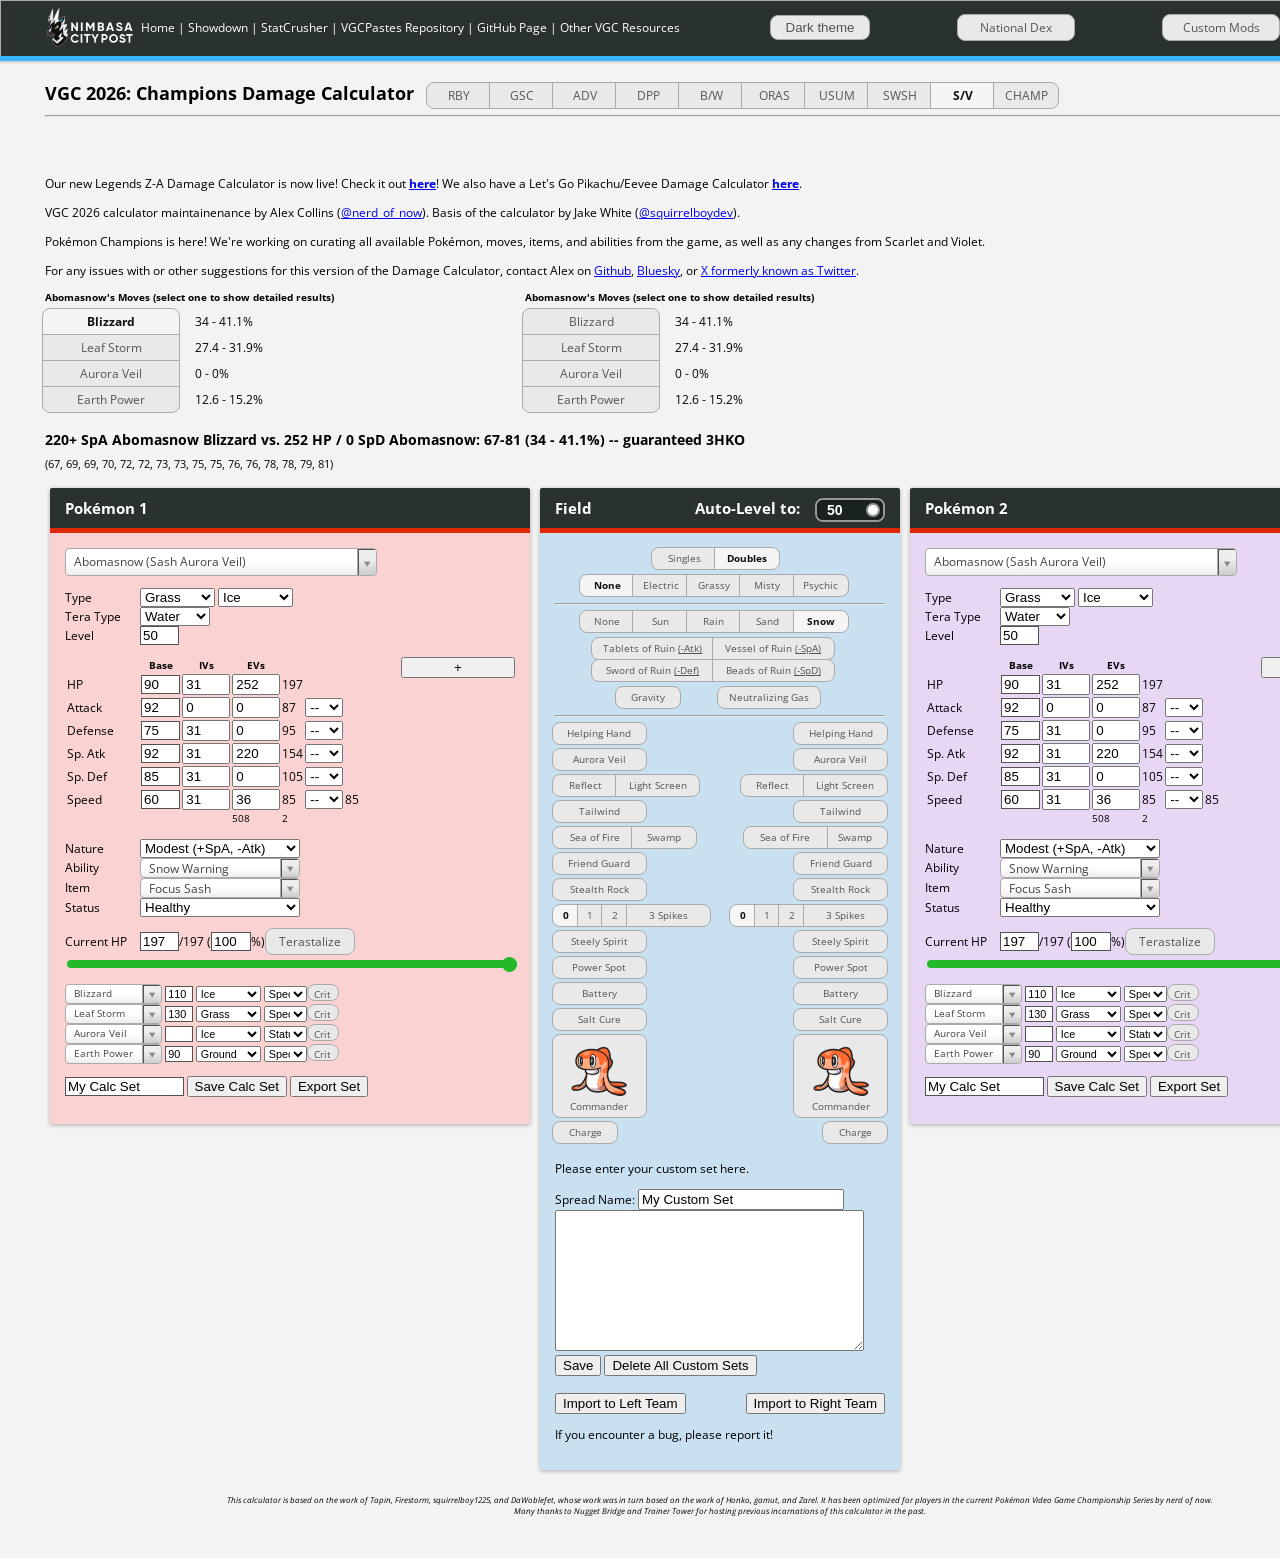
<file: web/cale/index.html>
﻿<!doctype HTML>
<html lang="us" xmlns="http://www.w3.org/1999/xhtml" xmlns:og="http://ogp.me/ns#">
<!--<script>
    (function (i, s, o, g, r, a, m) {
    i['GoogleAnalyticsObject'] = r; i[r] = i[r] || function () {
        (i[r].q = i[r].q || []).push(arguments)
    }, i[r].l = 1 * new Date(); a = s.createElement(o),
        m = s.getElementsByTagName(o)[0]; a.async = 1; a.src = g; m.parentNode.insertBefore(a, m)
    })(window, document, 'script', '//www.google-analytics.com/analytics.js', 'ga');

    ga('create', 'UA-86401070-1', 'auto');
    ga('send', 'pageview');



</script>-->
    <head>
        <link rel="icon" type="image/png" href="image_res/Favicon-32px.ico">
        <link rel="image_src" href="image_res/Logo Nimbasa City Post PNG.png" />

        <meta property="og:title" content="Nimbasa City Post Damage Calculator" />
        <meta property="og:type" content="website" />
        <meta property="og:image" content="image_res/Logo Nimbasa City Post PNG.png" />

        <meta charset="UTF-8" />
        <title>Pokémon Damage Calculator</title>
        <link href='https://fonts.googleapis.com/css?family=Open+Sans' rel='stylesheet' type='text/css'>
        <link type="text/css" rel="stylesheet" href="script_res/select2.css" />
        <link type="text/css" rel="stylesheet" href="script_res/ap_calc.css" />
        <link type="text/css" rel="stylesheet" href="script_res/nb_calc.css" />
        <link href="https://afeld.github.io/emoji-css/emoji.css" rel="stylesheet">
    </head>
    <body class="dark">
        <div class="header">
            <div class="wrapper">
                <span class="header-logo"><a href="http://nimbasacitypost.com" target="_blank" rel="noopener noreferrer"><img src="image_res/Logo Nimbasa City Post White Text PNG.png" alt="Nimbasa City Post" style="height: 45px;padding-top: 5px;" /></a></span><span class="nav"><a href="http://nimbasacitypost.com" target="_blank" rel="noopener noreferrer">Home</a> | <a href="http://play.pokemonshowdown.com/vgc" target="_blank" rel="noopener noreferrer">Showdown</a> | <a href="https://statcrusher.com/" target="_blank" rel="noopener noreferrer">StatCrusher</a> | <a href="https://docs.google.com/spreadsheets/d/1axlwmzPA49rYkqXh7zHvAtSP-TKbM0ijGYBPRflLSWw" target="_blank" rel="noopener noreferrer">VGCPastes Repository</a> | <a href="https://github.com/nerd-of-now/NCP-VGC-Damage-Calculator" target="_blank" rel="noopener noreferrer">GitHub Page</a> | <a href="https://www.nimbasacitypost.com/2019/12/vgc-resources.html" target="_blank" rel="noopener noreferrer">Other VGC Resources</a><button class="btn" id="switchTheme">Dark theme</button><input class="btn-input" type="checkbox" id="switchDex" /><label class="btn dex-change gen-specific g8 g9 g10" for="switchDex" title="Include Pokémon that aren't in this gen?">National Dex</label><input class="btn-input" type="checkbox" id="toggleCustMods" /><label class="btn dex-change gen-specific g5 g6 g7 g8 g9 g10" for="toggleCustMods" title="Enable custom modifiers? (Technical; intended for mechanics testing)">Custom Mods</label></span>
                <div style="clear:both"></div>
            </div>
        </div>
        <div class="wrapper">
            <div>
                <span class="title-text">VGC 2026: Champions Damage Calculator</span>
                <span class="generations" title="Select the generation.">
                    <input class="gen btn-input" type="radio" name="gen" value="1" id="gen1" /><label class="btn btn-small btn-left" for="gen1">RBY</label>
                    <input class="gen btn-input" type="radio" name="gen" value="2" id="gen2" /><label class="btn btn-small btn-mid" for="gen2">GSC</label>
                    <input class="gen btn-input" type="radio" name="gen" value="3" id="gen3" /><label class="btn btn-small btn-mid" for="gen3">ADV</label>
                    <input class="gen btn-input" type="radio" name="gen" value="4" id="gen4" /><label class="btn btn-small btn-mid" for="gen4">DPP</label>
                    <input class="gen btn-input" type="radio" name="gen" value="5" id="gen5" /><label class="btn btn-small btn-mid" for="gen5">B/W</label>
                    <input class="gen btn-input" type="radio" name="gen" value="6" id="gen6" /><label class="btn btn-small btn-mid" for="gen6">ORAS</label>
                    <input class="gen btn-input" type="radio" name="gen" value="7" id="gen7" /><label class="btn btn-small btn-mid" for="gen7">USUM</label>
                    <input class="gen btn-input" type="radio" name="gen" value="8" id="gen8" /><label class="btn btn-small btn-mid" for="gen8">SWSH</label>
                    <input class="gen btn-input" type="radio" name="gen" value="9" id="gen9" /><label class="btn btn-small btn-mid" for="gen9">S/V</label>
                    <input class="gen btn-input" type="radio" name="gen" value="10" id="gen10" checked="checked" /><label class="btn btn-small btn-right" for="gen10">CHAMP</label>
                </span>
            </div>
            <hr />
            <p><br /><br /></p>
            <script async src="https://pagead2.googlesyndication.com/pagead/js/adsbygoogle.js"></script>
            <!-- Damage Calc Ad (PROBABLY WILL REMAIN UNUSED) -->
            <!--<ins class="adsbygoogle"
             style="display:inline-block;width:728px;height:90px"
             data-ad-client="ca-pub-7571541875475494"
             data-ad-slot="3642617298"></ins>
        <script>
            (adsbygoogle = window.adsbygoogle || []).push({});
        </script>-->
            <p>Our new Legends Z-A Damage Calculator is now live! Check it out <a href="za-calc.html"><b>here</b></a>! We also have a Let's Go Pikachu/Eevee Damage Calculator <a href="lgpe-calc.html"><b>here</b></a>.</p>
            <p>VGC 2026 calculator maintainenance by Alex Collins (<a href="https://twitter.com/nerd_of_now">@nerd_of_now</a>). Basis of the calculator by Jake White (<a href="https://twitter.com/squirrelboydev" target="_blank" rel="noopener noreferrer">@squirrelboydev</a>).</p>
            <p>
                Pokémon Champions is here! We're working on curating all available Pokémon, moves, items, and abilities from the game, as well as any changes from Scarlet and Violet.
                <!--With VGC 2018 getting its own ladder for the month, Gen 7 sets have been updated to be better tuned to the format!-->
                <!--<br><b><u>This calculator contains spoilers for the Indigo Disk DLC.</u></b> This includes Pokémon, moves, abilities, items, and the new Tera Type. Use at your own discretion.-->
            </p>
            <select style="float:right;" class="hide calc-trigger gen-specific g10" id="toggleResult" onchange="toggleResultDisplay(this.value)">
                <option value="SPs">SPs</option>
                <option value="raw">Actual Stats</option>
                <option value="EVs">EVs</option>
            </select>
            <!--<br><p>Is there an important or relevant set missing? <a href="https://forms.gle/zBbEnvp2vZ2UADUJA" target="_blank" rel="noopener noreferrer">Give us your suggestion!</a></p>-->

            <p>
                <!--If you like what we do here, please consider supporting us on <a href="https://www.buymeacoffee.com/NCPDamageCalc" target="_blank" rel="noopener noreferrer">Buy Me a Coffee</a>--><!--[HYPERLINK BLOCKED]-->
                <!--!
            <br>-->
                For any issues with or other suggestions for this version of the Damage Calculator, contact Alex on <a href="https://github.com/nerd-of-now/NCP-VGC-Damage-Calculator/issues" target="_blank" rel="noopener noreferrer">Github</a>, <a href="https://bsky.app/profile/nerdofnow.bsky.social" target="_blank" rel="noopener noreferrer">Bluesky</a>, or <a href="https://twitter.com/nerd_of_now" target="_blank" rel="noopener noreferrer">X formerly known as Twitter</a>.
            </p>
            <!-- GEN 7 SET TEMP -->
            <p class="hide gen-specific g6 g7">
                <br />
                This generation's set updates are still under construction. If you would like to return to the old Trainer Tower sets, check this box: <input type="checkbox" id="WIPsets" />
            </p>

            <div class="move-result-group" title="Select a move to show detailed results.">
                <div class="move-result-subgroup">
                    <div class="result-move-header"><span id="resultHeaderL">Pokémon 1's Moves (select one to show detailed results)</span></div>
                    <div><input class="result-move btn-input" type="radio" name="resultMove" id="resultMoveL1" checked="checked" /><label class="btn btn-xxxwide btn-top" for="resultMoveL1">Hi Jump Kick</label> <span id="resultDamageL1">??? - ???%</span></div>
                    <div><input class="result-move btn-input" type="radio" name="resultMove" id="resultMoveL2" /><label class="btn btn-xxxwide btn-mid" for="resultMoveL2">Falcon Punch</label> <span id="resultDamageL2">??? - ???%</span></div>
                    <div><input class="result-move btn-input" type="radio" name="resultMove" id="resultMoveL3" /><label class="btn btn-xxxwide btn-mid" for="resultMoveL3">Suspicious Odor</label> <span id="resultDamageL3">??? - ???%</span></div>
                    <div><input class="result-move btn-input" type="radio" name="resultMove" id="resultMoveL4" /><label class="btn btn-xxxwide btn-bottom" for="resultMoveL4">Tombstoner</label> <span id="resultDamageL4">??? - ???%</span></div>
                </div>
                <div class="move-result-subgroup">
                    <div class="result-move-header"><span id="resultHeaderR">Pokémon 2's Moves (select one to show detailed results)</span></div>
                    <div><input class="result-move btn-input" type="radio" name="resultMove" id="resultMoveR1" /><label class="btn btn-xxxwide btn-top" for="resultMoveR1">Hi Jump Kick</label> <span id="resultDamageR1">??? - ???%</span></div>
                    <div><input class="result-move btn-input" type="radio" name="resultMove" id="resultMoveR2" /><label class="btn btn-xxxwide btn-mid" for="resultMoveR2">Falcon Punch</label> <span id="resultDamageR2">??? - ???%</span></div>
                    <div><input class="result-move btn-input" type="radio" name="resultMove" id="resultMoveR3" /><label class="btn btn-xxxwide btn-mid" for="resultMoveR3">Suspicious Odor</label> <span id="resultDamageR3">??? - ???%</span></div>
                    <div><input class="result-move btn-input" type="radio" name="resultMove" id="resultMoveR4" /><label class="btn btn-xxxwide btn-bottom" for="resultMoveR4">Tombstoner</label> <span id="resultDamageR4">??? - ???%</span></div>
                </div>
            </div>
            <div class="main-result-group">
                <div class="big-text"><span id="mainResult" onclick="Clipboard_CopyTo(this.textContent)" title="Click to copy the result.">Loading...</span></div>
                <div class="small-text">
                    <span id="damageValues">(If you see this message for more than a few seconds, try enabling JavaScript. If you have that enabled, try deleting your cookies. Otherwise, I won't be able to help you unless you send a screenshot of your browser console [Ctrl+Shift+I on Google Chrome].)</span>
                    <br />
                    <span id="customModValues" style="display: none;">(If this is seen then I think I did something wrong)</span>
                </div>
            </div>
            <div class="panel poke-info" id="p1">
                <div class="panel-heading"><h4 class="panel-title">Pokémon 1</h4></div>
                <div class="panel-body">
                    <input type="text" class="set-selector calc-trigger" />&nbsp;&nbsp;
                    <select class="hidden-power calc-trigger hide">
                        <option selected class="hidden-power-type">HP [placeholder] IVs</option>
                        <optgroup label="min Atk" class="min-atk"></optgroup>
                        <optgroup label="min Atk+Spe" class="min-atk-spe"></optgroup>
                        <optgroup label="max IVs" class="max-ivs"></optgroup>
                        <optgroup label="min Spe" class="min-spe"></optgroup>
                    </select>
                    <div class="set-checkbox gen-specific g3 g4 g5 g6 g7 g8 g9 g10">
                        <input type="checkbox" class="set-toggle" /> Custom sets only
                    </div>
                    <div class="info-group">
                        <!--<div class="sidebarTeam" id="tL" style="float:right;">
                        <input class="namet" value="Untitled" style="width:100px;"/>
                        <button class="renamet" id="renameL" type="button" title="Rename the current team.">Rename</button>
                    </div>-->
                        <div>
                            <label>Type</label>
                            <select class="type1 terrain-trigger calc-trigger"></select>
                            <select class="type2 terrain-trigger calc-trigger"></select>
                        </div>
                        <div class="gen-specific g9 hide">
                            <label>Tera Type</label>
                            <select class="tera-type calc-trigger gen-specific g9"></select>
                        </div>
                        <div class="hide">
                            <label>Forme</label>
                            <select class="forme calc-trigger"></select>
                        </div>
                        <div class="gen-specific g1 g2 g3 g4 g5 g6 g7 g8 g9">
                            <label>Level</label>
                            <input class="level calc-trigger" value="100" />
                        </div>
                        <div class="hide">
                            <label></label>
                            <input class="transform calc-trigger btn-input" type="checkbox" id="transformL" /><label class="btn" for="transformL" title="Transform this Pokémon into the opposing Pokémon? You can't save/export sets of this Pokémon while it's Transformed.">Transform</label>
                        </div>
                        <div class="hide">
                            <label>Weight (kg)</label>
                            <input class="weight calc-trigger" value="10.0" />
                        </div>
                    </div>
                    <div class="gen-specific g3 g4 g5 g6 g7 g8 g9" style="float:right;">
                        <div class="sidebarSlot hide" id="l1">
                            <button class="pkmnsc" id="pkmnL1" type="button" onclick="loadSidebarSlot(1,1)"><img id="pkmnL1I" src="image_res/empty-slot.png"></button>
                            <button class="editsc" id="editL1" type="button" onclick="editSidebarSlot(1,1)" title="Overwrite this slot with what's currently in the panel."><img width="10" height="10" src="image_res/save.png" /></button>
                            <button class="trashsc" id="trashL1" type="button" onclick="removeSidebarSlot(1,1)" title="Remove from the sidebar."><img width="10" height="10" src="image_res/trash.png" /></button>
                        </div>
                        <div class="sidebarSlot hide" id="l2">
                            <button class="pkmnsc" id="pkmnL2" type="button" onclick="loadSidebarSlot(1,2)"><img id="pkmnL2I" src="image_res/empty-slot.png"></button>
                            <button class="editsc" id="editL2" type="button" onclick="editSidebarSlot(1,2)" title="Overwrite this slot with what's currently in the panel."><img width="10" height="10" src="image_res/save.png" /></button>
                            <button class="trashsc" id="trashL2" type="button" onclick="removeSidebarSlot(1,2)" title="Remove from the sidebar."><img width="10" height="10" src="image_res/trash.png" /></button>
                        </div>
                        <div class="sidebarSlot hide" id="l3">
                            <button class="pkmnsc" id="pkmnL3" type="button" onclick="loadSidebarSlot(1,3)"><img id="pkmnL3I" src="image_res/empty-slot.png"></button>
                            <button class="editsc" id="editL3" type="button" onclick="editSidebarSlot(1,3)" title="Overwrite this slot with what's currently in the panel."><img width="10" height="10" src="image_res/save.png" /></button>
                            <button class="trashsc" id="trashL3" type="button" onclick="removeSidebarSlot(1,3)" title="Remove from the sidebar."><img width="10" height="10" src="image_res/trash.png" /></button>
                        </div>
                        <div class="sidebarSlot hide" id="l4">
                            <button class="pkmnsc" id="pkmnL4" type="button" onclick="loadSidebarSlot(1,4)"><img id="pkmnL4I" src="image_res/empty-slot.png"></button>
                            <button class="editsc" id="editL4" type="button" onclick="editSidebarSlot(1,4)" title="Overwrite this slot with what's currently in the panel."><img width="10" height="10" src="image_res/save.png" /></button>
                            <button class="trashsc" id="trashL4" type="button" onclick="removeSidebarSlot(1,4)" title="Remove from the sidebar."><img width="10" height="10" src="image_res/trash.png" /></button>
                        </div>
                        <div class="sidebarSlot hide" id="l5">
                            <button class="pkmnsc" id="pkmnL5" type="button" onclick="loadSidebarSlot(1,5)"><img id="pkmnL5I" src="image_res/empty-slot.png"></button>
                            <button class="editsc" id="editL5" type="button" onclick="editSidebarSlot(1,5)" title="Overwrite this slot with what's currently in the panel."><img width="10" height="10" src="image_res/save.png" /></button>
                            <button class="trashsc" id="trashL5" type="button" onclick="removeSidebarSlot(1,5)" title="Remove from the sidebar."><img width="10" height="10" src="image_res/trash.png" /></button>
                        </div>
                        <div class="sidebarSlot hide" id="l6">
                            <button class="pkmnsc" id="pkmnL6" type="button" onclick="loadSidebarSlot(1,6)"><img id="pkmnL6I" src="image_res/empty-slot.png"></button>
                            <button class="editsc" id="editL6" type="button" onclick="editSidebarSlot(1,6)" title="Overwrite this slot with what's currently in the panel."><img width="10" height="10" src="image_res/save.png" /></button>
                            <button class="trashsc" id="trashL6" type="button" onclick="removeSidebarSlot(1,6)" title="Remove from the sidebar."><img width="10" height="10" src="image_res/trash.png" /></button>
                        </div>
                        <div class="sidebarAdd" id="sbL">
                            <button class="addsc" id="addL" type="button" onclick="addSidebarSlot(1)" title="Add the current Pokémon to the sidebar.">+</button>
                        </div>
                        <div class="sidebarExportDelete hide" id="edL">
                            <button class="halfsc" id="exportL" type="button" onclick="exportSidebarTeam(1)" title="Export all Pokémon sets on the sidebar.">Export Team</button>
                            <button class="halfsc" id="deleteL" type="button" onclick="clearSidebar(1)" title="Remove all Pokémon sets on the sidebar."><img width="10" height="10" src="image_res/scorch.png" /></button>
                            <button class="halfsc" id="p1-export" type="button" onclick="exportSidebarTeam(1)" title="Export all Pokémon sets on the sidebar.">Export Team</button>
                            <button class="halfsc" id="p1-delete" type="button" onclick="clearSidebar(1)" title="Remove all Pokémon sets on the sidebar."><img width="10" height="10" src="image_res/scorch.png" /></button>
                        </div>
                    </div>
                    <div class="info-group">
                        <table>
                            <tr><th></th><th>Base</th><th class="gen-specific g3 g4 g5 g6 g7 g8 g9">IVs</th><th class="gen-specific g10 hide">Stat Points</th><th class="gen-specific g3 g4 g5 g6 g7 g8 g9">EVs</th><th class="gen-specific g1 g2 hide">DVs</th><th></th><th></th></tr>
                            <tr class="hp"><td><label>HP</label></td><td><input class="base calc-trigger" value="100" /></td><td class="gen-specific g3 g4 g5 g6 g7 g8 g9"><input class="ivs calc-trigger team-trigger" type="number" min="0" max="31" value="31" /></td><td class="gen-specific g10 hide"><input class="sps calc-trigger team-trigger" type="number" min="0" max="32" value="0" /></td><td class="gen-specific g3 g4 g5 g6 g7 g8 g9"><input class="evs calc-trigger team-trigger" type="number" min="0" max="252" step="4" value="0" /></td><td class="gen-specific g1 g2 hide"><input class="dvs calc-trigger" value="15" disabled="disabled" /></td><td><span class="total">341</span></td><td></td></tr>
                            <tr class="at"><td><label>Attack</label></td><td><input class="base calc-trigger" value="100" /></td><td class="gen-specific g3 g4 g5 g6 g7 g8 g9"><input class="ivs calc-trigger team-trigger" type="number" min="0" max="31" value="31" /></td><td class="gen-specific g10 hide"><input class="sps calc-trigger team-trigger" type="number" min="0" max="32" value="0" /></td><td class="gen-specific g3 g4 g5 g6 g7 g8 g9"><input class="evs calc-trigger team-trigger" type="number" min="0" max="252" step="4" value="0" /></td><td class="gen-specific g1 g2 hide"><input class="dvs calc-trigger" value="15" /></td><td><span class="total">236</span></td><td><select class="boost calc-trigger"><option value="6">+6</option><option value="5">+5</option><option value="4">+4</option><option value="3">+3</option><option value="2">+2</option><option value="1">+1</option><option value="0" selected="selected">--</option><option value="-1">-1</option><option value="-2">-2</option><option value="-3">-3</option><option value="-4">-4</option><option value="-5">-5</option><option value="-6">-6</option></select></td></tr>
                            <tr class="df"><td><label>Defense</label></td><td><input class="base calc-trigger" value="100" /></td><td class="gen-specific g3 g4 g5 g6 g7 g8 g9"><input class="ivs calc-trigger team-trigger" type="number" min="0" max="31" value="31" /></td><td class="gen-specific g10 hide"><input class="sps calc-trigger team-trigger" type="number" min="0" max="32" value="0" /></td><td class="gen-specific g3 g4 g5 g6 g7 g8 g9"><input class="evs calc-trigger team-trigger" type="number" min="0" max="252" step="4" value="0" /></td><td class="gen-specific g1 g2 hide"><input class="dvs calc-trigger" value="15" /></td><td><span class="total">236</span></td><td><select class="boost calc-trigger"><option value="6">+6</option><option value="5">+5</option><option value="4">+4</option><option value="3">+3</option><option value="2">+2</option><option value="1">+1</option><option value="0" selected="selected">--</option><option value="-1">-1</option><option value="-2">-2</option><option value="-3">-3</option><option value="-4">-4</option><option value="-5">-5</option><option value="-6">-6</option></select></td></tr>
                            <tr class="sa gen-specific g2 g3 g4 g5 g6 g7 g8 g9 g10"><td><label>Sp. Atk</label></td><td><input class="base calc-trigger" value="100" /></td><td class="gen-specific g3 g4 g5 g6 g7 g8 g9"><input class="ivs calc-trigger team-trigger" type="number" min="0" max="31" value="31" /></td><td class="gen-specific g10 hide"><input class="sps calc-trigger team-trigger" type="number" min="0" max="32" value="0" /></td><td class="gen-specific g3 g4 g5 g6 g7 g8 g9"><input class="evs calc-trigger team-trigger" type="number" min="0" max="252" step="4" value="0" /></td><td class="gen-specific g1 g2 hide"><input class="dvs calc-trigger" value="15" /></td><td><span class="total">236</span></td><td><select class="boost calc-trigger"><option value="6">+6</option><option value="5">+5</option><option value="4">+4</option><option value="3">+3</option><option value="2">+2</option><option value="1">+1</option><option value="0" selected="selected">--</option><option value="-1">-1</option><option value="-2">-2</option><option value="-3">-3</option><option value="-4">-4</option><option value="-5">-5</option><option value="-6">-6</option></select></td></tr>
                            <tr class="sd gen-specific g2 g3 g4 g5 g6 g7 g8 g9 g10"><td><label>Sp. Def</label></td><td><input class="base calc-trigger" value="100" /></td><td class="gen-specific g3 g4 g5 g6 g7 g8 g9"><input class="ivs calc-trigger team-trigger" type="number" min="0" max="31" value="31" /></td><td class="gen-specific g10 hide"><input class="sps calc-trigger team-trigger" type="number" min="0" max="32" value="0" /></td><td class="gen-specific g3 g4 g5 g6 g7 g8 g9"><input class="evs calc-trigger team-trigger" type="number" min="0" max="252" step="4" value="0" /></td><td class="gen-specific g1 g2 hide"><input class="dvs calc-trigger" value="15" disabled="disabled" /></td><td><span class="total">236</span></td><td><select class="boost calc-trigger"><option value="6">+6</option><option value="5">+5</option><option value="4">+4</option><option value="3">+3</option><option value="2">+2</option><option value="1">+1</option><option value="0" selected="selected">--</option><option value="-1">-1</option><option value="-2">-2</option><option value="-3">-3</option><option value="-4">-4</option><option value="-5">-5</option><option value="-6">-6</option></select></td></tr>
                            <tr class="sl gen-specific g1 hide"><td><label>Special</label></td><td><input class="base calc-trigger" value="100" /></td><td><input class="dvs calc-trigger" value="15" /></td><td><span class="total">236</span></td><td><select class="boost calc-trigger"><option value="6">+6</option><option value="5">+5</option><option value="4">+4</option><option value="3">+3</option><option value="2">+2</option><option value="1">+1</option><option value="0" selected="selected">--</option><option value="-1">-1</option><option value="-2">-2</option><option value="-3">-3</option><option value="-4">-4</option><option value="-5">-5</option><option value="-6">-6</option></select></td></tr>
                            <tr class="sp"><td><label>Speed</label></td><td><input class="base calc-trigger" value="100" /></td><td class="gen-specific g3 g4 g5 g6 g7 g8 g9"><input class="ivs calc-trigger team-trigger" type="number" min="0" max="31" value="31" /></td><td class="gen-specific g10 hide"><input class="sps calc-trigger team-trigger" type="number" min="0" max="32" value="0" /></td><td class="gen-specific g3 g4 g5 g6 g7 g8 g9"><input class="evs calc-trigger team-trigger" type="number" min="0" max="252" step="4" value="0" /></td><td class="gen-specific g1 g2 hide"><input class="dvs calc-trigger" value="15" /></td><td><span class="total">236</span></td><td><select class="boost calc-trigger"><option value="6">+6</option><option value="5">+5</option><option value="4">+4</option><option value="3">+3</option><option value="2">+2</option><option value="1">+1</option><option value="0" selected="selected">--</option><option value="-1">-1</option><option value="-2">-2</option><option value="-3">-3</option><option value="-4">-4</option><option value="-5">-5</option><option value="-6">-6</option></select></td><td><span class="p1-speed-mods">236</span></td></tr>
                            <tr class="gen-specific g3 g4 g5 g6 g7 g8 g9 g10"><td></td><td></td><td></td><td class='ev-total'>&nbsp;</td><td class='ev-left'>&nbsp;</td><td></td><td></td><td></td></tr>
                        </table>
                    </div>
                    <div class="info-group info-selectors">
                        <div class="gen-specific g3 g4 g5 g6 g7 g8 g9 g10">
                            <label>Nature</label>
                            <select class="nature calc-trigger"><option value="Adamant">Adamant (+Atk, -SpA)</option><option value="Bashful">Bashful</option><option value="Bold">Bold (+Def, -Atk)</option><option value="Brave">Brave (+Atk, -Spe)</option><option value="Calm">Calm (+SpD, -Atk)</option><option value="Careful">Careful (+SpD, -SpA)</option><option value="Docile">Docile</option><option value="Gentle">Gentle (+SpD, -Def)</option><option value="Hardy" selected="selected">Hardy</option><option value="Hasty">Hasty (+Spe, -Def)</option><option value="Impish">Impish (+Def, -SpA)</option><option value="Jolly">Jolly (+Spe, -SpA)</option><option value="Lax">Lax (+Def, -SpD)</option><option value="Lonely">Lonely (+Atk, -Def)</option><option value="Mild">Mild (+SpA, -Def)</option><option value="Modest">Modest (+SpA, -Atk)</option><option value="Naive">Naive (+Spe, -SpD)</option><option value="Naughty">Naughty (+Atk, -SpD)</option><option value="Quiet">Quiet (+SpA, -Spe)</option><option value="Quirky">Quirky</option><option value="Rash">Rash (+SpA, -SpD)</option><option value="Relaxed">Relaxed (+Def, -Spe)</option><option value="Sassy">Sassy (+SpD, -Spe)</option><option value="Serious">Serious</option><option value="Timid">Timid (+Spe, -Atk)</option></select>
                        </div>
                        <div class="gen-specific g3 g4 g5 g6 g7 g8 g9 g10">
                            <label>Ability</label>
                            <select class="ability terrain-trigger calc-trigger small-select"></select>
                            <input class="abilityToggle calc-trigger hide" type="checkbox" title="Is this Ability active?">
                            <select class="ability-supreme calc-trigger hide"><option value="0">0 down</option><option value="1">1 down</option><option value="2">2 down</option><option value="3">3 down</option><option value="4">4 down</option><option value="5">5 down</option></select>
                            <select class="ability-rivalry calc-trigger hide"><option value="">Off</option><option value="Same">Same Gender</option><option value="Opposite">Opposite Genders</option></select>
                            <input class="ability-advanced calc-trigger hide" type="checkbox" title="Click here to manually choose the boost. Will be done automatically otherwise.">
                            <select class="ability-proto-quark calc-trigger hide"><option value="0">Attack</option><option value="1">Defense</option><option value="2">Sp. Atk</option><option value="3">Sp. Def</option><option value="4">Speed</option></select>
                        </div>
                        <div class="gen-specific g2 g3 g4 g5 g6 g7 g8 g9 g10">
                            <label>Item</label>
                            <select class="item terrain-trigger calc-trigger small-select"></select>
                        </div>
                        <div>
                            <label>Status</label>
                            <select class="status calc-trigger"><option value="Healthy">Healthy</option><option value="Poisoned">Poisoned</option><option value="Badly Poisoned">Badly Poisoned</option><option value="Burned">Burned</option><option value="Paralyzed">Paralyzed</option><option value="Asleep">Asleep</option><option value="Frozen">Frozen</option></select>
                            <select class="toxic-counter calc-trigger hide"><option value="1">1/16</option><option value="2">2/16</option><option value="3">3/16</option><option value="4">4/16</option><option value="5">5/16</option><option value="6">6/16</option><option value="7">7/16</option><option value="8">8/16</option><option value="9">9/16</option><option value="10">10/16</option><option value="11">11/16</option><option value="12">12/16</option><option value="13">13/16</option><option value="14">14/16</option><option value="15">15/16</option></select>
                        </div>
                    </div>
                    <div class="info-group">
                        <label>Current HP</label>
                        <input class="current-hp calc-trigger" value="341" />/<span class="max-hp">341</span> (<input class="percent-hp calc-trigger" value="100" />%)
                        <input class="max move-max calc-trigger btn-input" type="checkbox" id="maxL" /><label class="btn btn-wide gen-specific g8" for="maxL" title="Dynamax this Pokémon?">Dynamax</label>
                        <img class="gmax-icon gen-specific g8 hide" width="30" height="21" src="image_res/gigantamax-icon.png"><input class="gmax move-max calc-trigger gen-specific g8 hide" type="checkbox" id="gmaxL" title="Give this Pokémon the Gigantamax factor?" />
                        <input class="tera move-tera calc-trigger btn-input" type="checkbox" id="teraL" /><label class="btn btn-wide gen-specific g9" for="teraL" title="Terastalize this Pokémon?">Terastalize</label>
                        <br />
                        <input class="hp-bar" type="range" min="0" max="714" step="1" value="714" />
                    </div>
                    <div class="move1">
                        <select class="move-selector calc-trigger small-select"></select>
                        <input class="move-bp calc-trigger" value="50" />
                        <select class="move-type calc-trigger"></select>
                        <select class="move-cat calc-trigger gen-specific g4 g5 g6 g7 g8 g9 g10"><option value="Physical">Physical</option><option value="Special">Special</option><option value="Status">Status</option></select>
                        <input class="move-crit calc-trigger btn-input" type="checkbox" id="critL1" /><label class="btn crit-btn" for="critL1" title="Force this attack to be a critical hit?">Crit</label>
                        <input class="move-z calc-trigger btn-input" type="checkbox" id="zL1" /><label class="btn x-btn gen-specific g7" for="zL1" title="Use the corresponding Z-Move?">Z-Move</label>
                        <select class="move-hits calc-trigger hide"><option value="1">1 hit</option><option value="2">2 hits</option><option value="3">3 hits</option><option value="4">4 hits</option><option value="5">5 hits</option><option value="6">6 hits</option><option value="7">7 hits</option><option value="8">8 hits</option><option value="9">9 hits</option><option value="10">10 hits</option></select>
                        <input class="move-double calc-trigger btn-input hide" type="checkbox" id="doubleL1" /><label class="double-btn btn x-btn" for="doubleL1" title="Force this attack to deal double damage?">2x BP</label>
                        <select class="move-pledge calc-trigger hide"><option value="Grass Pledge">Grass Pledge</option><option value="Fire Pledge">Fire Pledge</option><option value="Water Pledge">Water Pledge</option></select>
                        <select class="move-linearAddedBP calc-trigger hide"><option value="0">0x effect</option><option value="1">1x effect</option><option value="2">2x effect</option><option value="3">3x effect</option><option value="4">4x effect</option><option value="5">5x effect</option><option value="6">6x effect</option></select>
                        <select class="move-opponent calc-trigger hide"><option value="1">Move 1</option><option value="2">Move 2</option><option value="3">Move 3</option><option value="4">Move 4</option></select>
                        <input class="move-stellar calc-trigger btn-input hide" type="checkbox" id="stellarL1" checked="checked" /><label class="stellar-btn btn xx-btn" for="stellarL1" title="Is this the first time using a move of this type after Terastalizing?">1st Use</label>
                    </div>
                    <div class="move2">
                        <select class="move-selector calc-trigger small-select"></select>
                        <input class="move-bp calc-trigger" value="0" />
                        <select class="move-type calc-trigger"></select>
                        <select class="move-cat calc-trigger gen-specific g4 g5 g6 g7 g8 g9 g10"><option value="Physical">Physical</option><option value="Special">Special</option><option value="Status">Status</option></select>
                        <input class="move-crit calc-trigger btn-input" type="checkbox" id="critL2" /><label class="btn crit-btn" for="critL2" title="Force this attack to be a critical hit?">Crit</label>
                        <input class="move-z calc-trigger btn-input" type="checkbox" id="zL2" /><label class="btn x-btn gen-specific g7" for="zL2" title="Use the corresponding Z-Move?">Z-Move</label>
                        <select class="move-hits calc-trigger hide"><option value="1">1 hit</option><option value="2">2 hits</option><option value="3">3 hits</option><option value="4">4 hits</option><option value="5">5 hits</option><option value="6">6 hits</option><option value="7">7 hits</option><option value="8">8 hits</option><option value="9">9 hits</option><option value="10">10 hits</option></select>
                        <input class="move-double calc-trigger btn-input hide" type="checkbox" id="doubleL2" /><label class="double-btn btn x-btn" for="doubleL2" title="Force this attack to deal double damage?">2x BP</label>
                        <select class="move-pledge calc-trigger hide"><option value="Grass Pledge">Grass Pledge</option><option value="Fire Pledge">Fire Pledge</option><option value="Water Pledge">Water Pledge</option></select>
                        <select class="move-linearAddedBP calc-trigger hide"><option value="0">0x effect</option><option value="1">1x effect</option><option value="2">2x effect</option><option value="3">3x effect</option><option value="4">4x effect</option><option value="5">5x effect</option><option value="6">6x effect</option></select>
                        <select class="move-opponent calc-trigger hide"><option value="1">Move 1</option><option value="2">Move 2</option><option value="3">Move 3</option><option value="4">Move 4</option></select>
                        <input class="move-stellar calc-trigger btn-input hide" type="checkbox" id="stellarL2" checked="checked" /><label class="stellar-btn btn xx-btn" for="stellarL2" title="Is this the first time using a move of this type after Terastalizing?">1st Use</label>
                    </div>
                    <div class="move3">
                        <select class="move-selector calc-trigger small-select"></select>
                        <input class="move-bp calc-trigger" value="0" />
                        <select class="move-type calc-trigger"></select>
                        <select class="move-cat calc-trigger gen-specific g4 g5 g6 g7 g8 g9 g10"><option value="Physical">Physical</option><option value="Special">Special</option><option value="Status">Status</option></select>
                        <input class="move-crit calc-trigger btn-input" type="checkbox" id="critL3" /><label class="btn crit-btn" for="critL3" title="Force this attack to be a critical hit?">Crit</label>
                        <input class="move-z calc-trigger btn-input" type="checkbox" id="zL3" /><label class="btn x-btn gen-specific g7" for="zL3" title="Use the corresponding Z-Move?">Z-Move</label>
                        <select class="move-hits calc-trigger hide"><option value="1">1 hit</option><option value="2">2 hits</option><option value="3">3 hits</option><option value="4">4 hits</option><option value="5">5 hits</option><option value="6">6 hits</option><option value="7">7 hits</option><option value="8">8 hits</option><option value="9">9 hits</option><option value="10">10 hits</option></select>
                        <input class="move-double calc-trigger btn-input hide" type="checkbox" id="doubleL3" /><label class="double-btn btn x-btn" for="doubleL3" title="Force this attack to deal double damage?">2x BP</label>
                        <select class="move-pledge calc-trigger hide"><option value="Grass Pledge">Grass Pledge</option><option value="Fire Pledge">Fire Pledge</option><option value="Water Pledge">Water Pledge</option></select>
                        <select class="move-linearAddedBP calc-trigger hide"><option value="0">0x effect</option><option value="1">1x effect</option><option value="2">2x effect</option><option value="3">3x effect</option><option value="4">4x effect</option><option value="5">5x effect</option><option value="6">6x effect</option></select>
                        <select class="move-opponent calc-trigger hide"><option value="1">Move 1</option><option value="2">Move 2</option><option value="3">Move 3</option><option value="4">Move 4</option></select>
                        <input class="move-stellar calc-trigger btn-input hide" type="checkbox" id="stellarL3" checked="checked" /><label class="stellar-btn btn xx-btn" for="stellarL3" title="Is this the first time using a move of this type after Terastalizing?">1st Use</label>
                    </div>
                    <div class="move4">
                        <select class="move-selector calc-trigger small-select"></select>
                        <input class="move-bp calc-trigger" value="0" />
                        <select class="move-type calc-trigger"></select>
                        <select class="move-cat calc-trigger gen-specific g4 g5 g6 g7 g8 g9 g10"><option value="Physical">Physical</option><option value="Special">Special</option><option value="Status">Status</option></select>
                        <input class="move-crit calc-trigger btn-input" type="checkbox" id="critL4" /><label class="btn crit-btn" for="critL4" title="Force this attack to be a critical hit?">Crit</label>
                        <input class="move-z calc-trigger btn-input" type="checkbox" id="zL4" /><label class="btn x-btn gen-specific g7" for="zL4" title="Use the corresponding Z-Move?">Z-Move</label>
                        <select class="move-hits calc-trigger hide"><option value="1">1 hit</option><option value="2">2 hits</option><option value="3">3 hits</option><option value="4">4 hits</option><option value="5">5 hits</option><option value="6">6 hits</option><option value="7">7 hits</option><option value="8">8 hits</option><option value="9">9 hits</option><option value="10">10 hits</option></select>
                        <input class="move-double calc-trigger btn-input hide" type="checkbox" id="doubleL4" /><label class="double-btn btn x-btn" for="doubleL4" title="Force this attack to deal double damage?">2x BP</label>
                        <select class="move-pledge calc-trigger hide"><option value="Grass Pledge">Grass Pledge</option><option value="Fire Pledge">Fire Pledge</option><option value="Water Pledge">Water Pledge</option></select>
                        <select class="move-linearAddedBP calc-trigger hide"><option value="0">0x effect</option><option value="1">1x effect</option><option value="2">2x effect</option><option value="3">3x effect</option><option value="4">4x effect</option><option value="5">5x effect</option><option value="6">6x effect</option></select>
                        <select class="move-opponent calc-trigger hide"><option value="1">Move 1</option><option value="2">Move 2</option><option value="3">Move 3</option><option value="4">Move 4</option></select>
                        <input class="move-stellar calc-trigger btn-input hide" type="checkbox" id="stellarL4" checked="checked" /><label class="stellar-btn btn xx-btn" for="stellarL4" title="Is this the first time using a move of this type after Terastalizing?">1st Use</label>
                    </div>
                    <input class="glaive-rush calc-trigger hide" type="checkbox" id="glaiveL" title="Apply double damage from using Glaive Rush?" />
                    <div class="info-group">
                        <input type="text" class="setCalc" id="setName1" style="width: 25%" value="My Calc Set">
                        <button type="button" onclick="runSaveCalc(1)">Save Calc Set</button>
                        <button type="button" onclick="runExportSet(1)">Export Set</button>
                        <button type="button" onclick="runDeleteSet(1)" class="delset">Delete Set</button>
                    </div>
                </div>
            </div>
            <div class="panel field-info" id="field-panel">
                <div class="panel-heading">
                    <h4 class="panel-title">
                        Field
                        <div class="gen-specific g1 g2 g3 g4 g5 g6 g7 g8 g9" id="autolevel">
                            Auto-Level to:
                            <div class="onoffswitch" style="margin-left: 1em">
                                <input type="checkbox" name="onoffswitch" class="onoffswitch-checkbox" id="douswitch" checked>
                                <label class="onoffswitch-label" for="douswitch">
                                    <span class="onoffswitch-inner"></span>
                                    <span class="onoffswitch-switch"></span>
                                </label>
                            </div>
                        </div>
                    </h4>
                </div>
                <div class="panel-body">
                    <!--<img id="toge" align="center" src="image_res/toge_normal.png" height="150" alt="The Face of God, Colorized (2020)" style="display: block;  margin: 0 auto;">-->
                    <div class="gen-specific g3 g4 g5 g6 g7 g8 g9 g10" style="width: 11em; margin: 0 auto 5px;" title="Select the battle format.">
                        <input class="btn-input calc-trigger" type="radio" name="format" value="Singles" id="singles" checked="checked" /><label class="btn btn-left" for="singles">Singles</label>
                        <input class="btn-input calc-trigger" type="radio" name="format" value="Doubles" id="doubles" /><label class="btn btn-right" for="doubles">Doubles</label>
                    </div>
                    <div class="gen-specific g6 g7 g8 g9 g10" style="width: 23.0em; margin: 5px auto;" title="Select the current terrain.">
                        <input class="btn-input terrain-trigger calc-trigger" type="radio" name="terrain" value="" id="noterrain" checked="checked" /><label class="btn btn-small btn-left" for="noterrain">None</label>
                        <input class="btn-input terrain-trigger calc-trigger" type="radio" name="terrain" value="Electric" id="electric" /><label class="btn btn-small btn-mid" for="electric">Electric</label>
                        <input class="btn-input terrain-trigger calc-trigger" type="radio" name="terrain" value="Grassy" id="grassy" /><label class="btn btn-small btn-mid" for="grassy">Grassy</label>
                        <input class="btn-input terrain-trigger calc-trigger" type="radio" name="terrain" value="Misty" id="misty" /><label class="btn btn-small btn-mid" for="misty">Misty</label>
                        <input class="btn-input terrain-trigger calc-trigger" type="radio" name="terrain" value="Psychic" id="psychic" /><label class="btn btn-small btn-right" for="psychic">Psychic</label>
                    </div>
                    <hr class="gen-specific g6 g7 g8 g9 g10" />
                    <div class="gen-specific g3 g4 g5 g6 g7 g8 g9 g10" style="width: 23em; margin: 5px auto;" title="Select the current weather condition.">
                        <input class="btn-input calc-trigger" type="radio" name="weather" value="" id="clear" checked="checked" /><label class="btn btn-small btn-left" for="clear">None</label>
                        <input class="btn-input calc-trigger" type="radio" name="weather" value="Sun" id="sun" /><label class="btn btn-small btn-mid" for="sun">Sun</label>
                        <input class="btn-input calc-trigger" type="radio" name="weather" value="Rain" id="rain" /><label class="btn btn-small btn-mid" for="rain">Rain</label>
                        <input class="btn-input calc-trigger" type="radio" name="weather" value="Sand" id="sand" /><label class="btn btn-small btn-mid" for="sand">Sand</label>
                        <input class="btn-input calc-trigger" type="radio" name="weather" value="Hail" id="hail" /><label class="btn btn-small btn-right gen-specific g3 g4 g5 g6 g7 g8" for="hail">Hail</label>
                        <input class="btn-input calc-trigger" type="radio" name="weather" value="Snow" id="snow" /><label class="btn btn-small btn-right gen-specific g9 g10" for="snow">Snow</label>
                    </div>
                    <div class="gen-specific g6 g7" id="primal-weather" style="width: 23em; margin: 5px auto;" title="Select the current weather condition.">
                        <input class="btn-input calc-trigger" type="radio" name="weather" value="Harsh Sun" id="harsh-sun" /><label class="btn btn-wide btn-left" for="harsh-sun">Harsh Sun</label>
                        <input class="btn-input calc-trigger" type="radio" name="weather" value="Heavy Rain" id="heavy-rain" /><label class="btn btn-wide btn-mid" for="heavy-rain">Heavy Rain</label>
                        <input class="btn-input calc-trigger" type="radio" name="weather" value="Strong Winds" id="strong-winds" /><label class="btn btn-xwide btn-right" for="strong-winds">Strong Winds</label>
                    </div>
                    <div class="gen-specific g2 hide" style="width: 23em; margin: 0 auto 5px;" title="Select the current weather condition.">
                        <input class="btn-input calc-trigger" type="radio" name="gscWeather" value="" id="gscClear" checked="checked" /><label class="btn btn-small btn-left" for="gscClear">None</label>
                        <input class="btn-input calc-trigger" type="radio" name="gscWeather" value="Sun" id="gscSun" /><label class="btn btn-small btn-mid" for="gscSun">Sun</label>
                        <input class="btn-input calc-trigger" type="radio" name="gscWeather" value="Rain" id="gscRain" /><label class="btn btn-small btn-mid" for="gscRain">Rain</label>
                        <input class="btn-input calc-trigger" type="radio" name="gscWeather" value="Sand" id="gscSand" /><label class="btn btn-small btn-right" for="gscSand">Sand</label>
                    </div>
                    <div class="gen-specific g6 g7 g8" id="auras" style="width: 22em; margin: 5px auto;" title="Select the current radiating aura.">
                        <input class="btn-input calc-trigger independent-field" type="checkbox" name="aura" value="Aura Break" id="aura-break" /><label class="btn btn-wide btn-left" for="aura-break">Aura Break</label>
                        <input class="btn-input calc-trigger independent-field" type="checkbox" name="aura" value="Fairy Aura" id="fairy-aura" /><label class="btn btn-wide btn-mid" for="fairy-aura">Fairy Aura</label>
                        <input class="btn-input calc-trigger independent-field" type="checkbox" name="aura" value="Dark Aura" id="dark-aura" /><label class="btn btn-wide btn-right" for="dark-aura">Dark Aura</label>
                    </div>
                    <div class="gen-specific g9 ruin-group" style="width: 21em; margin: 5px auto;" title="Select the current active Ruin abilities.">
                        <input class="btn-input calc-trigger independent-field" type="checkbox" name="ruin" value="Tablets of Ruin" id="tablets-of-ruin" /><label class="btn btn-xxxxwide btn-left" for="tablets-of-ruin">Tablets of Ruin <u>(-Atk)</u></label>
                        <input class="btn-input calc-trigger independent-field" type="checkbox" name="ruin" value="Vessel of Ruin" id="vessel-of-ruin" /><label class="btn btn-xxxxwide btn-right" for="vessel-of-ruin">Vessel of Ruin <u>(-SpA)</u></label>
                        <br />
                        <input class="btn-input calc-trigger independent-field" type="checkbox" name="ruin" value="Sword of Ruin" id="sword-of-ruin" /><label class="btn btn-xxxxwide btn-left" for="sword-of-ruin">Sword of Ruin <u>(-Def)</u></label>
                        <input class="btn-input calc-trigger independent-field" type="checkbox" name="ruin" value="Beads of Ruin" id="beads-of-ruin" /><label class="btn btn-xxxxwide btn-right" for="beads-of-ruin">Beads of Ruin <u>(-SpD)</u></label>
                    </div>
                    <div class="gen-specific g4 g5 g6 g7 g8 g9 g10" style="width: 17em; margin: 5px auto;">
                        <div class="gen-specific g4 g5 g6 g7 g10 divider">
                            &nbsp;&nbsp;&nbsp;&nbsp;&nbsp;&nbsp;&nbsp;&nbsp;&nbsp;&nbsp;&nbsp;&nbsp;&nbsp;&nbsp;&nbsp;&nbsp;&nbsp;&nbsp;&nbsp;&nbsp;
                        </div>
                        <input class="btn-input calc-trigger" type="checkbox" id="gravity" /><label class="btn" for="gravity" title="Is gravity in effect?">Gravity</label>
                        <div class="gen-specific g8 g9 divider">
                            &nbsp;&nbsp;&nbsp;&nbsp;&nbsp;&nbsp;&nbsp;&nbsp;&nbsp;&nbsp;&nbsp;&nbsp;
                            <input class="btn-input calc-trigger independent-field" type="checkbox" name="neutralgas" id="neutralizingGas" /><label class="btn btn-xxwide" for="neutralizingGas" title="Is neutralizing gas in effect?">Neutralizing Gas </label>
                        </div>
                    </div>
                    <!-- Note: I know the html is clunky but it does make it look nicer so idk probably worth -->
                    <hr class="gen-specific g2 g3 g4 g5 g6 g7 g8 g9 g10" />
                    <div class="btn-group gen-specific g7 g8 g10" id="protect-field">
                        <div class="left" title="Is this Pokémon protecting?">
                            <input class="btn-input calc-trigger" type="checkbox" id="protectL" /><label class="btn btn-xwide" for="protectL">Protect</label>
                        </div>
                        <div class="right" title="Is this Pokémon protecting?">
                            <input class="btn-input calc-trigger" type="checkbox" id="protectR" /><label class="btn btn-xwide" for="protectR">Protect</label>
                        </div>
                    </div>
                    <div class="btn-group gen-specific g3 g4 g5 g6 g7 g8 g9 g10">
                        <div class="left" title="Has this Pokémon's power been boosted by an ally's Helping Hand?">
                            <input class="btn-input calc-trigger" type="checkbox" id="helpingHandL" /><label class="btn btn-xwide" for="helpingHandL">Helping Hand</label>
                        </div>
                        <div class="right" title="Has this Pokémon's power been boosted by an ally's Helping Hand?">
                            <input class="btn-input calc-trigger" type="checkbox" id="helpingHandR" /><label class="btn btn-xwide" for="helpingHandR">Helping Hand</label>
                        </div>
                    </div>
                    <div class="btn-group gen-specific g7 g8 g9 g10">
                        <div class="left" title="Is this Pokémon protected by Aurora Veil?">
                            <input class="btn-input calc-trigger" type="checkbox" id="auroraVeilL" /><label class="btn btn-xwide" for="auroraVeilL">Aurora Veil</label>
                        </div>
                        <div class="right" title="Is this Pokémon protected by Aurora Veil?">
                            <input class="btn-input calc-trigger" type="checkbox" id="auroraVeilR" /><label class="btn btn-xwide" for="auroraVeilR">Aurora Veil</label>
                        </div>
                    </div>
                    <div class="btn-group">
                        <div class="left" title="Is this Pokémon protected by Reflect and/or Light Screen?">
                            <input class="btn-input calc-trigger" type="checkbox" id="reflectL" /><label class="btn btn-left" for="reflectL">Reflect</label>
                            <input class="btn-input calc-trigger" type="checkbox" id="lightScreenL" /><label class="btn btn-wide btn-right" for="lightScreenL">Light Screen</label>
                        </div>
                        <div class="right" title="Is this Pokémon protected by Reflect and/or Light Screen?">
                            <input class="btn-input calc-trigger" type="checkbox" id="reflectR" /><label class="btn btn-left" for="reflectR">Reflect</label>
                            <input class="btn-input calc-trigger" type="checkbox" id="lightScreenR" /><label class="btn btn-wide btn-right" for="lightScreenR">Light Screen</label>
                        </div>
                    </div>
                    <div class="btn-group gen-specific g8">
                        <div class="left" title="Has this Pokémon's Weakness Policy been activated?">
                            <input class="btn-input calc-trigger" type="checkbox" id="weakL" /><label class="btn btn-xwide" for="weakL"><img src="image_res/Weakness_Policy.png"><br>Weakness Policy</label>
                        </div>
                        <div class="right" title="Has this Pokémon's Weakness Policy been activated?">
                            <input class="btn-input calc-trigger" type="checkbox" id="weakR" /><label class="btn btn-xwide" for="weakR"><img src="image_res/Weakness_Policy.png"><br>Weakness Policy</label>
                        </div>
                    </div>
                    <div class="btn-group gen-specific g4 g5 g6 g7 g8 g9 g10">
                        <div class="left" title="Has Tailwind been set?">
                            <input class="btn-input calc-trigger" type="checkbox" id="tailwindL" /><label class="btn btn-xwide" for="tailwindL">Tailwind</label>
                        </div>
                        <div class="right" title="Has Tailwind been set?">
                            <input class="btn-input calc-trigger" type="checkbox" id="tailwindR" /><label class="btn btn-xwide" for="tailwindR">Tailwind</label>
                        </div>
                    </div>
                    <div class="btn-group gen-specific g5 g6 g7 g8 g9">
                        <div class="left" title="Has the opponent set up a sea of fire?">
                            <input class="btn-input calc-trigger" type="checkbox" id="seaFireL" /><label class="btn btn-wide btn-left" for="seaFireL">Sea of Fire</label>
                        </div>
                        <div class="left" title="Has the opponent set up a swamp?">
                            <input class="btn-input calc-trigger" type="checkbox" id="swampL" /><label class="btn btn-right" for="swampL">Swamp</label>
                        </div>
                        <div class="right" title="Has the opponent set up a swamp?">
                            <input class="btn-input calc-trigger" type="checkbox" id="swampR" /><label class="btn btn-right" for="swampR">Swamp</label>
                        </div>
                        <div class="right" title="Has the opponent set up a sea of fire?">
                            <input class="btn-input calc-trigger" type="checkbox" id="seaFireR" /><label class="btn btn-wide btn-left" for="seaFireR">Sea of Fire</label>
                        </div>
                    </div>
                    <div class="btn-group gen-specific g8">
                        <div class="left" title="Is G-Max Wildfire, Volcalith, Vine Lash, or Cannonade in effect?">
                            <input class="btn-input calc-trigger" type="checkbox" id="gMaxFieldL" /><label class="btn btn-xwide" for="gMaxFieldL">G-Max Field</label>
                        </div>
                        <div class="right" title="Is G-Max Wildfire, Volcalith, Vine Lash, or Cannonade in effect?">
                            <input class="btn-input calc-trigger" type="checkbox" id="gMaxFieldR" /><label class="btn btn-xwide" for="gMaxFieldR">G-Max Field</label>
                        </div>
                    </div>
                    <div class="btn-group gen-specific g5 g6 g7 g8 g9 g10">
                        <div class="left" title="Is this Pokémon protected by an ally's Friend Guard?">
                            <input class="btn-input calc-trigger" type="checkbox" id="friendGuardL" /><label class="btn btn-xwide" for="friendGuardL">Friend Guard</label>
                        </div>
                        <div class="right" title="Is this Pokémon protected by an ally's Friend Guard?">
                            <input class="btn-input calc-trigger" type="checkbox" id="friendGuardR" /><label class="btn btn-xwide" for="friendGuardR">Friend Guard</label>
                        </div>
                    </div>
                    <div class="btn-group gen-specific g4 g5 g6 g7 g8 g9 g10">
                        <div class="left" title="Is Stealth Rock affecting this side of the field?">
                            <input class="btn-input calc-trigger" type="checkbox" id="srL" /><label class="btn btn-xwide" for="srL">Stealth Rock</label>
                        </div>
                        <div class="right" title="Is Stealth Rock affecting this side of the field?">
                            <input class="btn-input calc-trigger" type="checkbox" id="srR" /><label class="btn btn-xwide" for="srR">Stealth Rock</label>
                        </div>
                    </div>
                    <div class="btn-group gen-specific g3 g4 g5 g6 g7 g8 g9 g10">
                        <div class="left" title="Are there Spikes on this side of the field?">
                            <input class="btn-input calc-trigger" type="radio" name="spikesL" value="0" id="spikesL0" checked="checked" /><label class="btn btn-xsmall btn-left" for="spikesL0">0</label>
                            <input class="btn-input calc-trigger" type="radio" name="spikesL" value="1" id="spikesL1" /><label class="btn btn-xsmall btn-mid" for="spikesL1">1</label>
                            <input class="btn-input calc-trigger" type="radio" name="spikesL" value="2" id="spikesL2" /><label class="btn btn-xsmall btn-mid" for="spikesL2">2</label>
                            <input class="btn-input calc-trigger" type="radio" name="spikesL" value="3" id="spikesL3" /><label class="btn btn-wide btn-right" for="spikesL3">3 Spikes</label>
                        </div>
                        <div class="right" title="Are there Spikes on this side of the field?">
                            <input class="btn-input calc-trigger" type="radio" name="spikesR" value="0" id="spikesR0" checked="checked" /><label class="btn btn-xsmall btn-left" for="spikesR0">0</label>
                            <input class="btn-input calc-trigger" type="radio" name="spikesR" value="1" id="spikesR1" /><label class="btn btn-xsmall btn-mid" for="spikesR1">1</label>
                            <input class="btn-input calc-trigger" type="radio" name="spikesR" value="2" id="spikesR2" /><label class="btn btn-xsmall btn-mid" for="spikesR2">2</label>
                            <input class="btn-input calc-trigger" type="radio" name="spikesR" value="3" id="spikesR3" /><label class="btn btn-wide btn-right" for="spikesR3">3 Spikes</label>
                        </div>
                    </div>
                    <div class="btn-group gen-specific g4 g5 g6 g7 g8" id="flower-gift">
                        <div class="left" title="Does this Pokémon's ally have Flower Gift?">
                            <input class="btn-input calc-trigger" type="checkbox" id="flowerGiftL" /><label class="btn btn-xxwide" for="flowerGiftL">Flower Gift</label>
                        </div>
                        <div class="right" title="Does this Pokémon's ally have Flower Gift?">
                            <input class="btn-input calc-trigger" type="checkbox" id="flowerGiftR" /><label class="btn btn-xxwide" for="flowerGiftR">Flower Gift</label>
                        </div>
                    </div>
                    <div class="btn-group gen-specific g8 g9">
                        <div class="left" title="Does this Pokémon's ally have Steely Spirit?">
                            <input class="btn-input calc-trigger" type="checkbox" id="steelySpiritL" /><label class="btn btn-xwide" for="steelySpiritL">Steely Spirit</label>
                        </div>
                        <div class="right" title="Does this Pokémon's ally have Steely Spirit?">
                            <input class="btn-input calc-trigger" type="checkbox" id="steelySpiritR" /><label class="btn btn-xwide" for="steelySpiritR">Steely Spirit</label>
                        </div>
                    </div>
                    <div class="btn-group gen-specific g8 g9">
                        <div class="left" title="Is this Pokémon boosted by an ally's Power Spot?">
                            <input class="btn-input calc-trigger" type="checkbox" id="powerSpotL" /><label class="btn btn-xwide" for="powerSpotL">Power Spot</label>
                        </div>
                        <div class="right" title="Is this Pokémon boosted by an ally's Power Spot?">
                            <input class="btn-input calc-trigger" type="checkbox" id="powerSpotR" /><label class="btn btn-xwide" for="powerSpotR">Power Spot</label>
                        </div>
                    </div>
                    <div class="btn-group gen-specific g7 g8 g9">
                        <div class="left" title="Has this Pokémon's power been boosted by an ally's Battery?">
                            <input class="btn-input calc-trigger" type="checkbox" id="batteryL" /><label class="btn btn-xwide" for="batteryL">Battery</label>
                        </div>
                        <div class="right" title="Has this Pokémon's power been boosted by an ally's Battery?">
                            <input class="btn-input calc-trigger" type="checkbox" id="batteryR" /><label class="btn btn-xwide" for="batteryR">Battery</label>
                        </div>
                    </div>
                    <div class="btn-group gen-specific g9 g10">
                        <div class="left" title="Is this Pokémon affected by Salt Cure?">
                            <input class="btn-input calc-trigger" type="checkbox" id="saltCureL" /><label class="btn btn-xwide" for="saltCureL">Salt Cure</label>
                        </div>
                        <div class="right" title="Is this Pokémon affected by Salt Cure?">
                            <input class="btn-input calc-trigger" type="checkbox" id="saltCureR" /><label class="btn btn-xwide" for="saltCureR">Salt Cure</label>
                        </div>
                    </div>
                    <div class="btn-group gen-specific g6 g7">
                        <div class="left" title="Has this Pokémon used Geomancy?">
                            <input class="btn-input calc-trigger" type="checkbox" id="clangL" /><label class="btn btn-xwide" for="clangL"><img src="image_res/minisprites/716.png"><br>Geomancy</label>
                        </div>
                        <div class="right" title="Has this Pokémon used Geomancy?">
                            <input class="btn-input calc-trigger" type="checkbox" id="clangR" /><label class="btn btn-xwide" for="clangR"><img src="image_res/minisprites/716.png"><br>Geomancy</label>
                        </div>
                    </div>
                    <div class="btn-group gen-specific g7">
                        <div class="left" title="Has this Pokémon used Extreme Evoboost?">
                            <input class="btn-input calc-trigger" type="checkbox" id="evoL" /><label class="btn btn-xwide" for="evoL"><img src="image_res/133.png"><br>Extreme Evoboost</label>
                        </div>
                        <div class="right" title="Has this Pokémon used Extreme Evoboost?">
                            <input class="btn-input calc-trigger" type="checkbox" id="evoR" /><label class="btn btn-xwide" for="evoR"><img src="image_res/133.png"><br>Extreme Evoboost</label>
                        </div>
                    </div>
                    <div class="btn-group gen-specific g9 g10">
                        <div class="left" title="Has this Pokémon eaten a Tatsugiri?">
                            <input class="btn-input calc-trigger" type="checkbox" id="tatsuL" /><label class="btn btn-xwide" for="tatsuL"><img src="image_res/Tatsugiri.png" width="58" height="58"><br>Commander</label>
                        </div>
                        <div class="right" title="Has this Pokémon eaten a Tatsugiri?">
                            <input class="btn-input calc-trigger" type="checkbox" id="tatsuR" /><label class="btn btn-xwide" for="tatsuR"><img src="image_res/Tatsugiri.png" width="58" height="58"><br>Commander</label>
                        </div>
                    </div>
                    <div class="btn-group gen-specific g2">
                        <div class="left" title="Are there Spikes on this side of the field?">
                            <input class="btn-input calc-trigger" type="checkbox" id="gscSpikesL" /><label class="btn" for="gscSpikesL">Spikes</label>
                        </div>
                        <div class="right" title="Are there Spikes on this side of the field?">
                            <input class="btn-input calc-trigger" type="checkbox" id="gscSpikesR" /><label class="btn" for="gscSpikesR">Spikes</label>
                        </div>
                    </div>
                    <div class="btn-group gen-specific g3 g4 g5 g6 g7 g8 g9">
                        <div class="left" title="Is Charge active for this Pokémon?">
                            <input class="btn-input calc-trigger" type="checkbox" id="chargeL" /><label class="btn" for="chargeL">Charge</label>
                        </div>
                        <div class="right" title="Is Charge active for this Pokémon?">
                            <input class="btn-input calc-trigger" type="checkbox" id="chargeR" /><label class="btn" for="chargeR">Charge</label>
                        </div>
                    </div>
                    <div class="btn-group gen-specific g2 g3 g4 g5 g6 g7">
                        <div class="left" title="Has this Pokémon been revealed with Foresight or Odor Sleuth?">
                            <input class="btn-input calc-trigger" type="checkbox" id="foresightL" /><label class="btn btn-wide" for="foresightL">Foresight</label>
                        </div>
                        <div class="right" title="Has this Pokémon been revealed with Foresight or Odor Sleuth?">
                            <input class="btn-input calc-trigger" type="checkbox" id="foresightR" /><label class="btn btn-wide" for="foresightR">Foresight</label>
                        </div>
                    </div>
                    <div class="hide gen-specific g5 g6 g7 g8 g9 g10 custom-mods-group" style="float:left;">
                        <button class="custom-mod-add" id="cMAdd" type="button" onclick="newCustomMod()" title="Add a custom modifier. (Affects both sides)"><b>New Modifier</b></button>
                        <div class="custom-modifiers" id="cMod"></div>
                    </div>
                    <br style="clear:both;" />
                    <p>Please enter your custom set here.</p>
                    Spread Name: <input type="text" id="spreadName" style="width: 60%" value="My Custom Set">
                    <br>
                    <textarea rows="9" cols="36" id="customMon"></textarea>
                    <br>
                    <button type="button" onclick="savecustom()">Save</button> <button type="button" onclick="deletecustom()">Delete All Custom Sets</button>
                    <br>
                    <br>
                    <button type="button" onclick="saveCustomSidebar(1)">Import to Left Team</button> <button type="button" style="float:right" onclick="saveCustomSidebar(2)">Import to Right Team</button>
                    <p> If you encounter a bug, please report it!</p>
                </div>
            </div>
            <div class="panel poke-info" id="p2">
                <div class="panel-heading"><h4 class="panel-title">Pokémon 2</h4></div>
                <div class="panel-body">
                    <input type="text" class="set-selector calc-trigger" />&nbsp;&nbsp;
                    <select class="hidden-power calc-trigger hide">
                        <option selected class="hidden-power-type">HP [placeholder] IVs</option>
                        <optgroup label="min Atk" class="min-atk"></optgroup>
                        <optgroup label="min Atk+Spe" class="min-atk-spe"></optgroup>
                        <optgroup label="max IVs" class="max-ivs"></optgroup>
                        <optgroup label="min Spe" class="min-spe"></optgroup>
                    </select>
                    <div class="set-checkbox gen-specific g3 g4 g5 g6 g7 g8 g9 g10">
                        <input type="checkbox" class="set-toggle" /> Custom sets only
                    </div>
                    <div class="info-group">
                        <div>
                            <label>Type</label>
                            <select class="type1 terrain-trigger calc-trigger"></select>
                            <select class="type2 terrain-trigger calc-trigger"></select>
                        </div>
                        <div class="gen-specific g9">
                            <label>Tera Type</label>
                            <select class="tera-type calc-trigger gen-specific g9"></select>
                        </div>
                        <div class="hide">
                            <label>Forme</label>
                            <select class="forme calc-trigger"></select>
                        </div>
                        <div class="gen-specific g1 g2 g3 g4 g5 g6 g7 g8 g9">
                            <label>Level</label>
                            <input class="level calc-trigger" value="100" />
                        </div>
                        <div class="hide">
                            <label></label>
                            <input class="transform calc-trigger btn-input" type="checkbox" id="transformR" /><label class="btn" for="transformR" title="Transform this Pokémon into the opposing Pokémon? You can't save/export sets of this Pokémon while it's Transformed.">Transform</label>
                        </div>
                        <div class="hide">
                            <label>Weight (kg)</label>
                            <input class="weight calc-trigger" value="10.0" />
                        </div>
                    </div>
                    <div class="gen-specific g3 g4 g5 g6 g7 g8 g9" style="float:right;">
                        <div class="sidebarSlot hide" id="r1">
                            <button class="pkmnsc" id="pkmnR1" type="button" onclick="loadSidebarSlot(2,1)"><img id="pkmnR1I" src="image_res/empty-slot.png"></button>
                            <button class="editsc" id="editR1" type="button" onclick="editSidebarSlot(2,1)" title="Overwrite this slot with what's currently in the panel."><img width="10" height="10" src="image_res/save.png" /></button>
                            <button class="trashsc" id="trashR1" type="button" onclick="removeSidebarSlot(2,1)" title="Remove from the sidebar."><img width="10" height="10" src="image_res/trash.png" /></button>
                        </div>
                        <div class="sidebarSlot hide" id="r2">
                            <button class="pkmnsc" id="pkmnR2" type="button" onclick="loadSidebarSlot(2,2)"><img id="pkmnR2I" src="image_res/empty-slot.png"></button>
                            <button class="editsc" id="editR2" type="button" onclick="editSidebarSlot(2,2)" title="Overwrite this slot with what's currently in the panel."><img width="10" height="10" src="image_res/save.png" /></button>
                            <button class="trashsc" id="trashR2" type="button" onclick="removeSidebarSlot(2,2)" title="Remove from the sidebar."><img width="10" height="10" src="image_res/trash.png" /></button>
                        </div>
                        <div class="sidebarSlot hide" id="r3">
                            <button class="pkmnsc" id="pkmnR3" type="button" onclick="loadSidebarSlot(2,3)"><img id="pkmnR3I" src="image_res/empty-slot.png"></button>
                            <button class="editsc" id="editR3" type="button" onclick="editSidebarSlot(2,3)" title="Overwrite this slot with what's currently in the panel."><img width="10" height="10" src="image_res/save.png" /></button>
                            <button class="trashsc" id="trashR3" type="button" onclick="removeSidebarSlot(2,3)" title="Remove from the sidebar."><img width="10" height="10" src="image_res/trash.png" /></button>
                        </div>
                        <div class="sidebarSlot hide" id="r4">
                            <button class="pkmnsc" id="pkmnR4" type="button" onclick="loadSidebarSlot(2,4)"><img id="pkmnR4I" src="image_res/empty-slot.png"></button>
                            <button class="editsc" id="editR4" type="button" onclick="editSidebarSlot(2,4)" title="Overwrite this slot with what's currently in the panel."><img width="10" height="10" src="image_res/save.png" /></button>
                            <button class="trashsc" id="trashR4" type="button" onclick="removeSidebarSlot(2,4)" title="Remove from the sidebar."><img width="10" height="10" src="image_res/trash.png" /></button>
                        </div>
                        <div class="sidebarSlot hide" id="r5">
                            <button class="pkmnsc" id="pkmnR5" type="button" onclick="loadSidebarSlot(2,5)"><img id="pkmnR5I" src="image_res/empty-slot.png"></button>
                            <button class="editsc" id="editR5" type="button" onclick="editSidebarSlot(2,5)" title="Overwrite this slot with what's currently in the panel."><img width="10" height="10" src="image_res/save.png" /></button>
                            <button class="trashsc" id="trashR5" type="button" onclick="removeSidebarSlot(2,5)" title="Remove from the sidebar."><img width="10" height="10" src="image_res/trash.png" /></button>
                        </div>
                        <div class="sidebarSlot hide" id="r6">
                            <button class="pkmnsc" id="pkmnR6" type="button" onclick="loadSidebarSlot(2,6)"><img id="pkmnR6I" src="image_res/empty-slot.png"></button>
                            <button class="editsc" id="editR6" type="button" onclick="editSidebarSlot(2,6)" title="Overwrite this slot with what's currently in the panel."><img width="10" height="10" src="image_res/save.png" /></button>
                            <button class="trashsc" id="trashR6" type="button" onclick="removeSidebarSlot(2,6)" title="Remove from the sidebar."><img width="10" height="10" src="image_res/trash.png" /></button>
                        </div>
                        <div class="sidebarAdd" id="sbR">
                            <button class="addsc" id="addR" type="button" onclick="addSidebarSlot(2)" title="Add the current Pokémon to the sidebar.">+</button>
                        </div>
                        <div class="sidebarExportDelete hide" id="edR">
                            <button class="halfsc" id="exportR" type="button" onclick="exportSidebarTeam(2)" title="Export all Pokémon sets on the sidebar.">Export Team</button>
                            <button class="halfsc" id="deleteR" type="button" onclick="clearSidebar(2)" title="Remove all Pokémon sets on the sidebar."><img width="10" height="10" src="image_res/scorch.png" /></button>
                            <button class="halfsc" id="p2-export" type="button" onclick="exportSidebarTeam(2)" title="Export all Pokémon sets on the sidebar.">Export Team</button>
                            <button class="halfsc" id="p2-delete" type="button" onclick="clearSidebar(2)" title="Remove all Pokémon sets on the sidebar."><img width="10" height="10" src="image_res/scorch.png" /></button>
                        </div>
                    </div>
                    <div class="info-group">
                        <table>
                            <tr><th></th><th>Base</th><th class="gen-specific g3 g4 g5 g6 g7 g8 g9">IVs</th><th class="gen-specific g10 hide">Stat Points</th><th class="gen-specific g3 g4 g5 g6 g7 g8 g9">EVs</th><th class="gen-specific g1 g2 hide">DVs</th><th></th><th></th></tr>
                            <tr class="hp"><td><label>HP</label></td><td><input class="base calc-trigger" value="100" /></td><td class="gen-specific g3 g4 g5 g6 g7 g8 g9"><input class="ivs calc-trigger" type="number" min="0" max="31" value="31" /></td><td class="gen-specific g10 hide"><input class="sps calc-trigger" type="number" min="0" max="32" value="0" /></td><td class="gen-specific g3 g4 g5 g6 g7 g8 g9"><input class="evs calc-trigger" type="number" min="0" max="252" step="4" value="0" /></td><td class="gen-specific g1 g2 hide"><input class="dvs calc-trigger" value="15" disabled="disabled" /></td><td><span class="total">341</span></td><td></td></tr>
                            <tr class="at"><td><label>Attack</label></td><td><input class="base calc-trigger" value="100" /></td><td class="gen-specific g3 g4 g5 g6 g7 g8 g9"><input class="ivs calc-trigger" type="number" min="0" max="31" value="31" /></td><td class="gen-specific g10 hide"><input class="sps calc-trigger" type="number" min="0" max="32" value="0" /></td><td class="gen-specific g3 g4 g5 g6 g7 g8 g9"><input class="evs calc-trigger" type="number" min="0" max="252" step="4" value="0" /></td><td class="gen-specific g1 g2 hide"><input class="dvs calc-trigger" value="15" /></td><td><span class="total">236</span></td><td><select class="boost calc-trigger"><option value="6">+6</option><option value="5">+5</option><option value="4">+4</option><option value="3">+3</option><option value="2">+2</option><option value="1">+1</option><option value="0" selected="selected">--</option><option value="-1">-1</option><option value="-2">-2</option><option value="-3">-3</option><option value="-4">-4</option><option value="-5">-5</option><option value="-6">-6</option></select></td></tr>
                            <tr class="df"><td><label>Defense</label></td><td><input class="base calc-trigger" value="100" /></td><td class="gen-specific g3 g4 g5 g6 g7 g8 g9"><input class="ivs calc-trigger" type="number" min="0" max="31" value="31" /></td><td class="gen-specific g10 hide"><input class="sps calc-trigger" type="number" min="0" max="32" value="0" /></td><td class="gen-specific g3 g4 g5 g6 g7 g8 g9"><input class="evs calc-trigger" type="number" min="0" max="252" step="4" value="0" /></td><td class="gen-specific g1 g2 hide"><input class="dvs calc-trigger" value="15" /></td><td><span class="total">236</span></td><td><select class="boost calc-trigger"><option value="6">+6</option><option value="5">+5</option><option value="4">+4</option><option value="3">+3</option><option value="2">+2</option><option value="1">+1</option><option value="0" selected="selected">--</option><option value="-1">-1</option><option value="-2">-2</option><option value="-3">-3</option><option value="-4">-4</option><option value="-5">-5</option><option value="-6">-6</option></select></td></tr>
                            <tr class="sa gen-specific g2 g3 g4 g5 g6 g7 g8 g9 g10"><td><label>Sp. Atk</label></td><td><input class="base calc-trigger" value="100" /></td><td class="gen-specific g3 g4 g5 g6 g7 g8 g9"><input class="ivs calc-trigger" type="number" min="0" max="31" value="31" /></td><td class="gen-specific g10 hide"><input class="sps calc-trigger" type="number" min="0" max="32" value="0" /></td><td class="gen-specific g3 g4 g5 g6 g7 g8 g9"><input class="evs calc-trigger" type="number" min="0" max="252" step="4" value="0" /></td><td class="gen-specific g1 g2 hide"><input class="dvs calc-trigger" value="15" /></td><td><span class="total">236</span></td><td><select class="boost calc-trigger"><option value="6">+6</option><option value="5">+5</option><option value="4">+4</option><option value="3">+3</option><option value="2">+2</option><option value="1">+1</option><option value="0" selected="selected">--</option><option value="-1">-1</option><option value="-2">-2</option><option value="-3">-3</option><option value="-4">-4</option><option value="-5">-5</option><option value="-6">-6</option></select></td></tr>
                            <tr class="sd gen-specific g2 g3 g4 g5 g6 g7 g8 g9 g10"><td><label>Sp. Def</label></td><td><input class="base calc-trigger" value="100" /></td><td class="gen-specific g3 g4 g5 g6 g7 g8 g9"><input class="ivs calc-trigger" type="number" min="0" max="31" value="31" /></td><td class="gen-specific g10 hide"><input class="sps calc-trigger" type="number" min="0" max="32" value="0" /></td><td class="gen-specific g3 g4 g5 g6 g7 g8 g9"><input class="evs calc-trigger" type="number" min="0" max="252" step="4" value="0" /></td><td class="gen-specific g1 g2 hide"><input class="dvs calc-trigger" value="15" disabled="disabled" /></td><td><span class="total">236</span></td><td><select class="boost calc-trigger"><option value="6">+6</option><option value="5">+5</option><option value="4">+4</option><option value="3">+3</option><option value="2">+2</option><option value="1">+1</option><option value="0" selected="selected">--</option><option value="-1">-1</option><option value="-2">-2</option><option value="-3">-3</option><option value="-4">-4</option><option value="-5">-5</option><option value="-6">-6</option></select></td></tr>
                            <tr class="sl gen-specific g1 hide"><td><label>Special</label></td><td><input class="base calc-trigger" value="100" /></td><td><input class="dvs calc-trigger" value="15" /></td><td><span class="total">236</span></td><td><select class="boost calc-trigger"><option value="6">+6</option><option value="5">+5</option><option value="4">+4</option><option value="3">+3</option><option value="2">+2</option><option value="1">+1</option><option value="0" selected="selected">--</option><option value="-1">-1</option><option value="-2">-2</option><option value="-3">-3</option><option value="-4">-4</option><option value="-5">-5</option><option value="-6">-6</option></select></td></tr>
                            <tr class="sp"><td><label>Speed</label></td><td><input class="base calc-trigger" value="100" /></td><td class="gen-specific g3 g4 g5 g6 g7 g8 g9"><input class="ivs calc-trigger" type="number" min="0" max="31" value="31" /></td><td class="gen-specific g10 hide"><input class="sps calc-trigger" type="number" min="0" max="32" value="0" /></td><td class="gen-specific g3 g4 g5 g6 g7 g8 g9"><input class="evs calc-trigger" type="number" min="0" max="252" step="4" value="0" /></td><td class="gen-specific g1 g2 hide"><input class="dvs calc-trigger" value="15" /></td><td><span class="total">236</span></td><td><select class="boost calc-trigger"><option value="6">+6</option><option value="5">+5</option><option value="4">+4</option><option value="3">+3</option><option value="2">+2</option><option value="1">+1</option><option value="0" selected="selected">--</option><option value="-1">-1</option><option value="-2">-2</option><option value="-3">-3</option><option value="-4">-4</option><option value="-5">-5</option><option value="-6">-6</option></select></td><td><span class="p2-speed-mods">236</span></td></tr>
                            <tr class="gen-specific g3 g4 g5 g6 g7 g8 g9 g10"><td></td><td></td><td></td><td class='ev-total'>&nbsp;</td><td class='ev-left'>&nbsp;</td><td></td><td></td><td></td></tr>
                        </table>
                    </div>
                    <div class="info-group info-selectors">
                        <div class="gen-specific g3 g4 g5 g6 g7 g8 g9 g10">
                            <label>Nature</label>
                            <select class="nature calc-trigger"><option value="Adamant">Adamant (+Atk, -SpA)</option><option value="Bashful">Bashful</option><option value="Bold">Bold (+Def, -Atk)</option><option value="Brave">Brave (+Atk, -Spe)</option><option value="Calm">Calm (+SpD, -Atk)</option><option value="Careful">Careful (+SpD, -SpA)</option><option value="Docile">Docile</option><option value="Gentle">Gentle (+SpD, -Def)</option><option value="Hardy" selected="selected">Hardy</option><option value="Hasty">Hasty (+Spe, -Def)</option><option value="Impish">Impish (+Def, -SpA)</option><option value="Jolly">Jolly (+Spe, -SpA)</option><option value="Lax">Lax (+Def, -SpD)</option><option value="Lonely">Lonely (+Atk, -Def)</option><option value="Mild">Mild (+SpA, -Def)</option><option value="Modest">Modest (+SpA, -Atk)</option><option value="Naive">Naive (+Spe, -SpD)</option><option value="Naughty">Naughty (+Atk, -SpD)</option><option value="Quiet">Quiet (+SpA, -Spe)</option><option value="Quirky">Quirky</option><option value="Rash">Rash (+SpA, -SpD)</option><option value="Relaxed">Relaxed (+Def, -Spe)</option><option value="Sassy">Sassy (+SpD, -Spe)</option><option value="Serious">Serious</option><option value="Timid">Timid (+Spe, -Atk)</option></select>
                        </div>
                        <div class="gen-specific g3 g4 g5 g6 g7 g8 g9 g10">
                            <label>Ability</label>
                            <select class="ability terrain-trigger calc-trigger small-select"></select>
                            <input class="abilityToggle calc-trigger hide" type="checkbox" title="Is this Ability active?">
                            <select class="ability-supreme calc-trigger hide"><option value="0">0 down</option><option value="1">1 down</option><option value="2">2 down</option><option value="3">3 down</option><option value="4">4 down</option><option value="5">5 down</option></select>
                            <select class="ability-rivalry calc-trigger hide"><option value="">Off</option><option value="Same">Same Gender</option><option value="Opposite">Opposite Genders</option></select>
                            <input class="ability-advanced calc-trigger hide" type="checkbox" title="Click here to manually choose the boost. Will be done automatically otherwise.">
                            <select class="ability-proto-quark calc-trigger hide"><option value="0">Attack</option><option value="1">Defense</option><option value="2">Sp. Atk</option><option value="3">Sp. Def</option><option value="4">Speed</option></select>
                        </div>
                        <div class="gen-specific g2 g3 g4 g5 g6 g7 g8 g9 g10">
                            <label>Item</label>
                            <select class="item terrain-trigger calc-trigger small-select"></select>
                        </div>
                        <div>
                            <label>Status</label>
                            <select class="status calc-trigger"><option value="Healthy">Healthy</option><option value="Poisoned">Poisoned</option><option value="Badly Poisoned">Badly Poisoned</option><option value="Burned">Burned</option><option value="Paralyzed">Paralyzed</option><option value="Asleep">Asleep</option><option value="Frozen">Frozen</option></select>
                            <select class="toxic-counter calc-trigger hide"><option value="1">1/16</option><option value="2">2/16</option><option value="3">3/16</option><option value="4">4/16</option><option value="5">5/16</option><option value="6">6/16</option><option value="7">7/16</option><option value="8">8/16</option><option value="9">9/16</option><option value="10">10/16</option><option value="11">11/16</option><option value="12">12/16</option><option value="13">13/16</option><option value="14">14/16</option><option value="15">15/16</option></select>
                        </div>
                    </div>
                    <div class="info-group">
                        <label>Current HP</label>
                        <input class="current-hp calc-trigger" value="341" />/<span class="max-hp">341</span> (<input class="percent-hp calc-trigger" value="100" />%)
                        <input class="max move-max calc-trigger btn-input" type="checkbox" id="maxR" /><label class="btn btn-wide gen-specific g8" for="maxR" title="Dynamax this Pokémon?">Dynamax</label>
                        <img class="gmax-icon gen-specific g8 hide" width="30" height="21" src="image_res/gigantamax-icon.png"><input class="gmax move-max calc-trigger gen-specific g8 hide" type="checkbox" id="gmaxL" title="Give this Pokémon the Gigantamax factor?" />
                        <input class="tera move-tera calc-trigger btn-input" type="checkbox" id="teraR" /><label class="btn btn-wide gen-specific g9" for="teraR" title="Terastalize this Pokémon?">Terastalize</label>
                        <br />
                        <input class="hp-bar" type="range" min="0" max="714" step="1" value="714" />
                    </div>
                    <div class="move1">
                        <select class="move-selector calc-trigger small-select"></select>
                        <input class="move-bp calc-trigger" value="50" />
                        <select class="move-type calc-trigger"></select>
                        <select class="move-cat calc-trigger gen-specific g4 g5 g6 g7 g8 g9 g10"><option value="Physical">Physical</option><option value="Special">Special</option><option value="Status">Status</option></select>
                        <input class="move-crit calc-trigger btn-input" type="checkbox" id="critR1" /><label class="btn crit-btn" for="critR1" title="Force this attack to be a critical hit?">Crit</label>
                        <input class="move-z calc-trigger btn-input" type="checkbox" id="zR1" /><label class="btn x-btn gen-specific g7" for="zR1" title="Use the corresponding Z-Move?">Z-Move</label>
                        <select class="move-hits calc-trigger hide"><option value="1">1 hit</option><option value="2">2 hits</option><option value="3">3 hits</option><option value="4">4 hits</option><option value="5">5 hits</option><option value="6">6 hits</option><option value="7">7 hits</option><option value="8">8 hits</option><option value="9">9 hits</option><option value="10">10 hits</option></select>
                        <input class="move-double calc-trigger btn-input hide" type="checkbox" id="doubleR1" /><label class="double-btn btn x-btn" for="doubleR1" title="Force this attack to deal double damage?">2x BP</label>
                        <select class="move-pledge calc-trigger hide"><option value="Grass Pledge">Grass Pledge</option><option value="Fire Pledge">Fire Pledge</option><option value="Water Pledge">Water Pledge</option></select>
                        <select class="move-linearAddedBP calc-trigger hide"><option value="0">0x effect</option><option value="1">1x effect</option><option value="2">2x effect</option><option value="3">3x effect</option><option value="4">4x effect</option><option value="5">5x effect</option><option value="6">6x effect</option></select>
                        <select class="move-opponent calc-trigger hide"><option value="1">Move 1</option><option value="2">Move 2</option><option value="3">Move 3</option><option value="4">Move 4</option></select>
                        <input class="move-stellar calc-trigger btn-input hide" type="checkbox" id="stellarR1" checked="checked" /><label class="stellar-btn btn xx-btn" for="stellarR1" title="Is this the first time using a move of this type after Terastalizing?">1st Use</label>
                    </div>
                    <div class="move2">
                        <select class="move-selector calc-trigger small-select"></select>
                        <input class="move-bp calc-trigger" value="0" />
                        <select class="move-type calc-trigger"></select>
                        <select class="move-cat calc-trigger gen-specific g4 g5 g6 g7 g8 g9 g10"><option value="Physical">Physical</option><option value="Special">Special</option><option value="Status">Status</option></select>
                        <input class="move-crit calc-trigger btn-input" type="checkbox" id="critR2" /><label class="btn crit-btn" for="critR2" title="Force this attack to be a critical hit?">Crit</label>
                        <input class="move-z calc-trigger btn-input" type="checkbox" id="zR2" /><label class="btn x-btn gen-specific g7" for="zR2" title="Use the corresponding Z-Move?">Z-Move</label>
                        <select class="move-hits calc-trigger hide"><option value="1">1 hit</option><option value="2">2 hits</option><option value="3">3 hits</option><option value="4">4 hits</option><option value="5">5 hits</option><option value="6">6 hits</option><option value="7">7 hits</option><option value="8">8 hits</option><option value="9">9 hits</option><option value="10">10 hits</option></select>
                        <input class="move-double calc-trigger btn-input hide" type="checkbox" id="doubleR2" /><label class="double-btn btn x-btn" for="doubleR2" title="Force this attack to deal double damage?">2x BP</label>
                        <select class="move-pledge calc-trigger hide"><option value="Grass Pledge">Grass Pledge</option><option value="Fire Pledge">Fire Pledge</option><option value="Water Pledge">Water Pledge</option></select>
                        <select class="move-linearAddedBP calc-trigger hide"><option value="0">0x effect</option><option value="1">1x effect</option><option value="2">2x effect</option><option value="3">3x effect</option><option value="4">4x effect</option><option value="5">5x effect</option><option value="6">6x effect</option></select>
                        <select class="move-opponent calc-trigger hide"><option value="1">Move 1</option><option value="2">Move 2</option><option value="3">Move 3</option><option value="4">Move 4</option></select>
                        <input class="move-stellar calc-trigger btn-input hide" type="checkbox" id="stellarR2" checked="checked" /><label class="stellar-btn btn xx-btn" for="stellarR2" title="Is this the first time using a move of this type after Terastalizing?">1st Use</label>
                    </div>
                    <div class="move3">
                        <select class="move-selector calc-trigger small-select"></select>
                        <input class="move-bp calc-trigger" value="0" />
                        <select class="move-type calc-trigger"></select>
                        <select class="move-cat calc-trigger gen-specific g4 g5 g6 g7 g8 g9 g10"><option value="Physical">Physical</option><option value="Special">Special</option><option value="Status">Status</option></select>
                        <input class="move-crit calc-trigger btn-input" type="checkbox" id="critR3" /><label class="btn crit-btn" for="critR3" title="Force this attack to be a critical hit?">Crit</label>
                        <input class="move-z calc-trigger btn-input" type="checkbox" id="zR3" /><label class="btn x-btn gen-specific g7" for="zR3" title="Use the corresponding Z-Move?">Z-Move</label>
                        <select class="move-hits calc-trigger hide"><option value="1">1 hit</option><option value="2">2 hits</option><option value="3">3 hits</option><option value="4">4 hits</option><option value="5">5 hits</option><option value="6">6 hits</option><option value="7">7 hits</option><option value="8">8 hits</option><option value="9">9 hits</option><option value="10">10 hits</option></select>
                        <input class="move-double calc-trigger btn-input hide" type="checkbox" id="doubleR3" /><label class="double-btn btn x-btn" for="doubleR3" title="Force this attack to deal double damage?">2x BP</label>
                        <select class="move-pledge calc-trigger hide"><option value="Grass Pledge">Grass Pledge</option><option value="Fire Pledge">Fire Pledge</option><option value="Water Pledge">Water Pledge</option></select>
                        <select class="move-linearAddedBP calc-trigger hide"><option value="0">0x effect</option><option value="1">1x effect</option><option value="2">2x effect</option><option value="3">3x effect</option><option value="4">4x effect</option><option value="5">5x effect</option><option value="6">6x effect</option></select>
                        <select class="move-opponent calc-trigger hide"><option value="1">Move 1</option><option value="2">Move 2</option><option value="3">Move 3</option><option value="4">Move 4</option></select>
                        <input class="move-stellar calc-trigger btn-input hide" type="checkbox" id="stellarR3" checked="checked" /><label class="stellar-btn btn xx-btn" for="stellarR3" title="Is this the first time using a move of this type after Terastalizing?">1st Use</label>
                    </div>
                    <div class="move4">
                        <select class="move-selector calc-trigger small-select"></select>
                        <input class="move-bp calc-trigger" value="0" />
                        <select class="move-type calc-trigger"></select>
                        <select class="move-cat calc-trigger gen-specific g4 g5 g6 g7 g8 g9 g10"><option value="Physical">Physical</option><option value="Special">Special</option><option value="Status">Status</option></select>
                        <input class="move-crit calc-trigger btn-input" type="checkbox" id="critR4" /><label class="btn crit-btn" for="critR4" title="Force this attack to be a critical hit?">Crit</label>
                        <input class="move-z calc-trigger btn-input" type="checkbox" id="zR4" /><label class="btn x-btn gen-specific g7" for="zR4" title="Use the corresponding Z-Move?">Z-Move</label>
                        <select class="move-hits calc-trigger hide"><option value="1">1 hit</option><option value="2">2 hits</option><option value="3">3 hits</option><option value="4">4 hits</option><option value="5">5 hits</option><option value="6">6 hits</option><option value="7">7 hits</option><option value="8">8 hits</option><option value="9">9 hits</option><option value="10">10 hits</option></select>
                        <input class="move-double calc-trigger btn-input hide" type="checkbox" id="doubleR4" /><label class="double-btn btn x-btn" for="doubleR4" title="Force this attack to deal double damage?">2x BP</label>
                        <select class="move-pledge calc-trigger hide"><option value="Grass Pledge">Grass Pledge</option><option value="Fire Pledge">Fire Pledge</option><option value="Water Pledge">Water Pledge</option></select>
                        <select class="move-linearAddedBP calc-trigger hide"><option value="0">0x effect</option><option value="1">1x effect</option><option value="2">2x effect</option><option value="3">3x effect</option><option value="4">4x effect</option><option value="5">5x effect</option><option value="6">6x effect</option></select>
                        <select class="move-opponent calc-trigger hide"><option value="1">Move 1</option><option value="2">Move 2</option><option value="3">Move 3</option><option value="4">Move 4</option></select>
                        <input class="move-stellar calc-trigger btn-input hide" type="checkbox" id="stellarR4" checked="checked" /><label class="stellar-btn btn xx-btn" for="stellarR4" title="Is this the first time using a move of this type after Terastalizing?">1st Use</label>
                    </div>
                    <input class="glaive-rush calc-trigger hide" type="checkbox" id="glaiveR" title="Apply double damage from using Glaive Rush?" />
                    <div class="info-group">
                        <input type="text" class="setCalc" id="setName2" style="width: 25%" value="My Calc Set">
                        <button type="button" onclick="runSaveCalc(2)">Save Calc Set</button>
                        <button type="button" onclick="runExportSet(2)">Export Set</button>
                        <button type="button" onclick="runDeleteSet(2)" class="delset">Delete Set</button>
                    </div>
                </div>
            </div>
            <div class="footer">
                <p><em>This calculator is based on the work of Tapin, Firestorm, squirrelboy1225, and DaWoblefet, whose work was in turn based on the work of Honko, gamut, and Zarel. It has been optimized for players in the current Pokémon Video Game Championship Series by nerd of now. <br />Many thanks to Nugget Bridge and Trainer Tower for hosting previous incarnations of this calculator in the past.</em></p>
            </div>
            <div id="april_fools"></div>
            <button title="Say, what's this?" style="background: transparent; border: none !important; cursor:pointer; position: absolute; right: 0px; padding: 7px 8px" onclick="toggleAFD()">&nbsp;&nbsp;&nbsp;</button>
        </div>

        <div style="display:inline-block;width:728px;height:30px" />
        <!-- Damage Calc Ad (PROBABLY WILL REMAIN UNUSED) -->
        <!--<ins class="adsbygoogle"
         style="display:inline-block;width:728px;height:90px"
         data-ad-client="ca-pub-7571541875475494"
         data-ad-slot="3642617298"></ins>
    <script>
        (adsbygoogle = window.adsbygoogle || []).push({});
    </script>-->

        <script src="jquery-3.1.1.min.js"></script>
        <script type="text/javascript" src="script_res/switch_mode.js"></script>
        <script type="text/javascript" src="script_res/select2.min.js"></script>
        <script type="text/javascript" src="script_res/pokedex.js"></script>
        <script type="text/javascript" src="script_res/setdex_showdown.js"></script>
        <script type="text/javascript" src="script_res/setdex_globalLink.js"></script>
        <script type="text/javascript" src="script_res/setdex_nuggetBridge.js"></script>
        <script type="text/javascript" src="script_res/setdex_tt2017.js" id="TTScript"></script>
        <script type="text/javascript" src="script_res/setdex_tt2018.js" id="TTScript"></script>
        <script type="text/javascript" src="script_res/setdex_tt2019.js" id="TTScript"></script>
        <script type="text/javascript" src="script_res/setdex_ncp-g3.js" id="NCPScript"></script>
        <script type="text/javascript" src="script_res/setdex_ncp-g5.js" id="NCPScript"></script>
        <script type="text/javascript" src="script_res/setdex_ncp-g6.js" id="NCPScript"></script>
        <script type="text/javascript" src="script_res/setdex_ncp-g7.js" id="NCPScript"></script>
        <script type="text/javascript" src="script_res/setdex_ncp-g8.js" id="NCPScript"></script>
        <script type="text/javascript" src="script_res/setdex_ncp-g9.js" id="NCPScript"></script>
        <script type="text/javascript" src="script_res/setdex_smogon.js" id="SmogScript"></script>
        <script type="text/javascript" src="script_res/setdex_dynamic-main.js"></script>
        <script type="text/javascript" src="script_res/setdex_dynamic.js"></script>
        <script type="text/javascript" src="script_res/setdex_custom.js"></script>
        <script type="text/javascript" src="script_res/stat_data.js"></script>
        <script type="text/javascript" src="script_res/type_data.js"></script>
        <script type="text/javascript" src="script_res/nature_data.js"></script>
        <script type="text/javascript" src="script_res/ability_data.js"></script>
        <script type="text/javascript" src="script_res/item_data.js"></script>
        <script type="text/javascript" src="script_res/move_data.js"></script>
        <script type="text/javascript" src="script_res/ap_calc.js"></script>
        <script type="text/javascript" src="script_res/damage_MASTER.js"></script>
        <script type="text/javascript" src="script_res/damage_SV.js"></script>
        <script type="text/javascript" src="script_res/damage_xy.js"></script>
        <script type="text/javascript" src="script_res/damage_dpp.js"></script>
        <script type="text/javascript" src="script_res/damage_rse.js"></script>
        <script type="text/javascript" src="script_res/damage_gsc.js"></script>
        <script type="text/javascript" src="script_res/damage_rby.js"></script>
        <script type="text/javascript" src="script_res/ko_chance.js"></script>
        <script type="text/javascript" src="script_res/statuscalc.js"></script>
        <script type="text/javascript" src="afd_res/spamton.js"></script>
        <script type="text/javascript" src="afd_res/noise.js"></script>
        <script type="text/javascript" src="afd_res/pokedex_afd24.js"></script>
        <script type="text/javascript" src="afd_res/setdex_afd24.js"></script>
        <script type="text/javascript" src="script_res/sidebars.js"></script>
    </body>
</html>
</file>
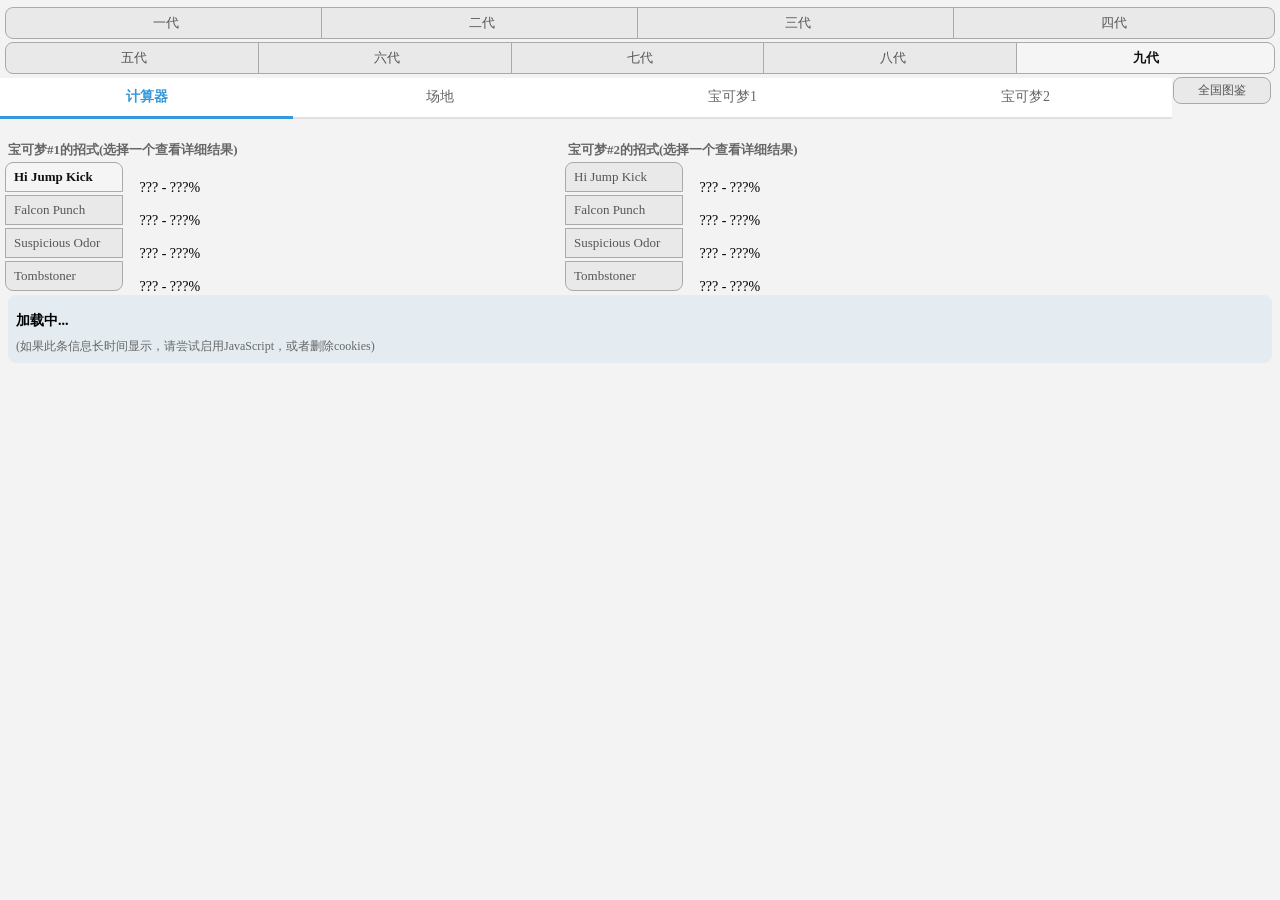
<file: web/calc/mobile.html>
<!doctype HTML>
<html lang="zh">
<head>
    <meta charset="UTF-8" />
    <meta name="viewport" content="width=device-width, initial-scale=1, maximum-scale=1, user-scalable=no" />
    <title>伤害计算器</title>
    <link rel="icon" type="image/png" href="image_res/Favicon-32px.ico">
    <link type="text/css" rel="stylesheet" href="script_res/select2.css" />
    <link type="text/css" rel="stylesheet" href="script_res/ap_calc.css" />
    <link type="text/css" rel="stylesheet" href="script_res/nb_calc.css" />
    <link type="text/css" rel="stylesheet" href="script_res/mobile.css" />
</head>
<body class="dark">
<div class="mobile-wrapper">
    <!-- Generation selector (always visible) -->
    <div class="mob-gen-bar">
        <div class="mob-gen-row">
            <input class="gen btn-input" type="radio" name="gen" value="1" id="gen1" /><label class="btn btn-small btn-left" for="gen1">一代</label>
            <input class="gen btn-input" type="radio" name="gen" value="2" id="gen2" /><label class="btn btn-small btn-mid" for="gen2">二代</label>
            <input class="gen btn-input" type="radio" name="gen" value="3" id="gen3" /><label class="btn btn-small btn-mid" for="gen3">三代</label>
            <input class="gen btn-input" type="radio" name="gen" value="4" id="gen4" /><label class="btn btn-small btn-right" for="gen4">四代</label>
        </div>
        <div class="mob-gen-row">
            <input class="gen btn-input" type="radio" name="gen" value="5" id="gen5" /><label class="btn btn-small btn-left" for="gen5">五代</label>
            <input class="gen btn-input" type="radio" name="gen" value="6" id="gen6" /><label class="btn btn-small btn-mid" for="gen6">六代</label>
            <input class="gen btn-input" type="radio" name="gen" value="7" id="gen7" /><label class="btn btn-small btn-mid" for="gen7">七代</label>
            <input class="gen btn-input" type="radio" name="gen" value="8" id="gen8" /><label class="btn btn-small btn-mid" for="gen8">八代</label>
            <input class="gen btn-input" type="radio" name="gen" value="9" id="gen9" checked="checked" /><label class="btn btn-small btn-right" for="gen9">九代</label>
        </div>
        <div class="mob-gen-extras">
            <input class="btn-input" type="checkbox" id="switchDex" /><label class="btn btn-small dex-change gen-specific g8 g9" for="switchDex">全国图鉴</label>
        </div>
    </div>

    <!-- Tab bar -->
    <div class="mob-tab-bar">
        <div class="mob-tab active" data-tab="tab-calc">计算器</div>
        <div class="mob-tab" data-tab="tab-field">场地</div>
        <div class="mob-tab" data-tab="tab-p1">宝可梦1</div>
        <div class="mob-tab" data-tab="tab-p2">宝可梦2</div>
    </div>

    <!-- Tab: Calculator (results) -->
    <div id="tab-calc" class="mob-tab-content" style="display:block">
        <div class="move-result-group" title="Select a move to show detailed results.">
            <div class="move-result-subgroup">
                <div class="result-move-header"><span id="resultHeaderL">宝可梦#1的招式(选择一个查看详细结果)</span></div>
                <div><input class="result-move btn-input" type="radio" name="resultMove" id="resultMoveL1" checked="checked" /><label class="btn btn-xxxwide btn-top" for="resultMoveL1">Hi Jump Kick</label> <span id="resultDamageL1">??? - ???%</span></div>
                <div><input class="result-move btn-input" type="radio" name="resultMove" id="resultMoveL2" /><label class="btn btn-xxxwide btn-mid" for="resultMoveL2">Falcon Punch</label> <span id="resultDamageL2">??? - ???%</span></div>
                <div><input class="result-move btn-input" type="radio" name="resultMove" id="resultMoveL3" /><label class="btn btn-xxxwide btn-mid" for="resultMoveL3">Suspicious Odor</label> <span id="resultDamageL3">??? - ???%</span></div>
                <div><input class="result-move btn-input" type="radio" name="resultMove" id="resultMoveL4" /><label class="btn btn-xxxwide btn-bottom" for="resultMoveL4">Tombstoner</label> <span id="resultDamageL4">??? - ???%</span></div>
            </div>
            <div class="move-result-subgroup">
                <div class="result-move-header"><span id="resultHeaderR">宝可梦#2的招式(选择一个查看详细结果)</span></div>
                <div><input class="result-move btn-input" type="radio" name="resultMove" id="resultMoveR1" /><label class="btn btn-xxxwide btn-top" for="resultMoveR1">Hi Jump Kick</label> <span id="resultDamageR1">??? - ???%</span></div>
                <div><input class="result-move btn-input" type="radio" name="resultMove" id="resultMoveR2" /><label class="btn btn-xxxwide btn-mid" for="resultMoveR2">Falcon Punch</label> <span id="resultDamageR2">??? - ???%</span></div>
                <div><input class="result-move btn-input" type="radio" name="resultMove" id="resultMoveR3" /><label class="btn btn-xxxwide btn-mid" for="resultMoveR3">Suspicious Odor</label> <span id="resultDamageR3">??? - ???%</span></div>
                <div><input class="result-move btn-input" type="radio" name="resultMove" id="resultMoveR4" /><label class="btn btn-xxxwide btn-bottom" for="resultMoveR4">Tombstoner</label> <span id="resultDamageR4">??? - ???%</span></div>
            </div>
        </div>
        <div class="main-result-group">
            <div class="big-text"><span id="mainResult" onclick="Clipboard_CopyTo(this.textContent)" title="Click to copy the result.">加载中...</span></div>
            <div class="small-text"><span id="damageValues">(如果此条信息长时间显示，请尝试启用JavaScript，或者删除cookies)</span></div>
        </div>
    </div>

    <!-- Tab: Field -->
    <div id="tab-field" class="mob-tab-content" style="display:none">
        <div class="panel field-info" id="field-panel">
            <div class="panel-heading">
                <h4 class="panel-title">
                    场地
                    <div id="autolevel">
                        等级设定为:
                        <div class="onoffswitch" style="margin-left: 1em">
                            <input type="checkbox" name="onoffswitch" class="onoffswitch-checkbox" id="douswitch" checked>
                            <label class="onoffswitch-label" for="douswitch">
                                <span class="onoffswitch-inner"></span>
                                <span class="onoffswitch-switch"></span>
                            </label>
                        </div>
                    </div>
                </h4>
            </div>
            <div class="panel-body">
                <!--<img id="toge" align="center" src="image_res/toge_normal.png" height="150" alt="The Face of God, Colorized (2020)" style="display: block;  margin: 0 auto;">-->
                <div class="gen-specific g3 g4 g5 g6 g7 g8 g9" style="width: 11em; margin: 0 auto 5px;" title="选择战斗模式.">
                    <input class="btn-input calc-trigger" type="radio" name="format" value="Singles" id="singles" checked="checked" /><label class="btn btn-left" for="singles">单打</label>
                    <input class="btn-input calc-trigger" type="radio" name="format" value="Doubles" id="doubles" /><label class="btn btn-right" for="doubles">双打</label>
                </div>
                <div class="gen-specific g6 g7 g8 g9" style="width: 23.0em; margin: 5px auto;" title="选择场地状态.">
                    <input class="btn-input terrain-trigger calc-trigger" type="radio" name="terrain" value="" id="noterrain" checked="checked" /><label class="btn btn-small btn-left" for="noterrain">无</label>
                    <input class="btn-input terrain-trigger calc-trigger" type="radio" name="terrain" value="Electric" id="electric" /><label class="btn btn-small btn-mid" for="electric">电气场地</label>
                    <input class="btn-input terrain-trigger calc-trigger" type="radio" name="terrain" value="Grassy" id="grassy" /><label class="btn btn-small btn-mid" for="grassy">青草场地</label>
                    <input class="btn-input terrain-trigger calc-trigger" type="radio" name="terrain" value="Misty" id="misty" /><label class="btn btn-small btn-mid" for="misty">薄雾场地</label>
                    <input class="btn-input terrain-trigger calc-trigger" type="radio" name="terrain" value="Psychic" id="psychic" /><label class="btn btn-small btn-right" for="psychic">超能场地</label>
                </div>
                <hr class="gen-specific g6 g7 g8 g9" />
                <div class="gen-specific g3 g4 g5 g6 g7 g8 g9" style="width: 23em; margin: 5px auto;" title="选择当前的天气状况.">
                    <input class="btn-input calc-trigger" type="radio" name="weather" value="" id="clear" checked="checked" /><label class="btn btn-small btn-left" for="clear">无</label>
                    <input class="btn-input calc-trigger" type="radio" name="weather" value="Sun" id="sun" /><label class="btn btn-small btn-mid" for="sun">晴天</label>
                    <input class="btn-input calc-trigger" type="radio" name="weather" value="Rain" id="rain" /><label class="btn btn-small btn-mid" for="rain">下雨</label>
                    <input class="btn-input calc-trigger" type="radio" name="weather" value="Sand" id="sand" /><label class="btn btn-small btn-mid" for="sand">沙暴</label>
                    <input class="btn-input calc-trigger" type="radio" name="weather" value="Hail" id="hail" /><label class="btn btn-small btn-right gen-specific g3 g4 g5 g6 g7 g8" for="hail">冰雹</label>
                    <input class="btn-input calc-trigger" type="radio" name="weather" value="Snow" id="snow" /><label class="btn btn-small btn-right gen-specific g9" for="snow">下雪</label>
                </div>
                <div class="gen-specific g6 g7" style="width: 23em; margin: 5px auto;" title="Select the current weather condition.">
                    <input class="btn-input calc-trigger" type="radio" name="weather" value="Harsh Sun" id="harsh-sun" /><label class="btn btn-wide btn-left" for="harsh-sun">日光非常猛烈</label>
                    <input class="btn-input calc-trigger" type="radio" name="weather" value="Heavy Rain" id="heavy-rain" /><label class="btn btn-wide btn-mid" for="heavy-rain">下大雨</label>
                    <input class="btn-input calc-trigger" type="radio" name="weather" value="Strong Winds" id="strong-winds" /><label class="btn btn-xwide btn-right" for="strong-winds">空气湍流</label>
                </div>
                <div class="gen-specific g2 hide" style="width: 23em; margin: 0 auto 5px;" title="选择当前的天气状况.">
                    <input class="btn-input calc-trigger" type="radio" name="gscWeather" value="" id="gscClear" checked="checked" /><label class="btn btn-small btn-left" for="gscClear">无</label>
                    <input class="btn-input calc-trigger" type="radio" name="gscWeather" value="Sun" id="gscSun" /><label class="btn btn-small btn-mid" for="gscSun">晴天</label>
                    <input class="btn-input calc-trigger" type="radio" name="gscWeather" value="Rain" id="gscRain" /><label class="btn btn-small btn-mid" for="gscRain">下雨</label>
                    <input class="btn-input calc-trigger" type="radio" name="gscWeather" value="Sand" id="gscSand" /><label class="btn btn-small btn-right" for="gscSand">沙暴</label>
                </div>
                <div class="gen-specific g6 g7 g8" style="width: 22em; margin: 5px auto;" title="选择当前的气场.">
                    <input class="btn-input calc-trigger" type="checkbox" name="aura" value="Aura Break" id="aura-break" /><label class="btn btn-wide btn-left" for="aura-break">气场破坏</label>
                    <input class="btn-input calc-trigger" type="checkbox" name="aura" value="Fairy Aura" id="fairy-aura" /><label class="btn btn-wide btn-mid" for="fairy-aura">妖精气场</label>
                    <input class="btn-input calc-trigger" type="checkbox" name="aura" value="Dark Aura" id="dark-aura" /><label class="btn btn-wide btn-right" for="dark-aura">暗黑气场</label>
                </div>
                <div class="gen-specific g9" style="width: 21em; margin: 5px auto;" title="选择当前的灾祸.">
                    <input class="btn-input calc-trigger" type="checkbox" name="ruin" value="Tablets of Ruin" id="tablets-of-ruin" /><label class="btn btn-xxxxwide btn-left" for="tablets-of-ruin">灾祸之简 <u>(-攻击)</u></label>
                    <input class="btn-input calc-trigger" type="checkbox" name="ruin" value="Vessel of Ruin" id="vessel-of-ruin" /><label class="btn btn-xxxxwide btn-right" for="vessel-of-ruin">灾祸之鼎 <u>(-特攻)</u></label>
                    <br />
                    <input class="btn-input calc-trigger" type="checkbox" name="ruin" value="Sword of Ruin" id="sword-of-ruin" /><label class="btn btn-xxxxwide btn-left" for="sword-of-ruin">灾祸之剑 <u>(-防御)</u></label>
                    <input class="btn-input calc-trigger" type="checkbox" name="ruin" value="Beads of Ruin" id="beads-of-ruin" /><label class="btn btn-xxxxwide btn-right" for="beads-of-ruin">灾祸之玉 <u>(-特防)</u></label>
                </div>
                <div class="gen-specific g4 g5 g6 g7 g8 g9" style="width: 17em; margin: 5px auto;">
                    <div class="gen-specific g4 g5 g6 g7 divider">
                        &nbsp;&nbsp;&nbsp;&nbsp;&nbsp;&nbsp;&nbsp;&nbsp;&nbsp;&nbsp;&nbsp;&nbsp;&nbsp;&nbsp;&nbsp;&nbsp;&nbsp;&nbsp;&nbsp;&nbsp;
                    </div>
                    <input class="btn-input calc-trigger" type="checkbox" id="gravity" /><label class="btn" for="gravity" title="重力是否正在生效?">重力</label>
                    <div class="gen-specific g8 g9 divider">
                        &nbsp;&nbsp;&nbsp;&nbsp;&nbsp;&nbsp;&nbsp;&nbsp;&nbsp;
                        <input class="btn-input calc-trigger" type="checkbox" id="neutralizingGas" /><label class="btn btn-xxwide" for="neutralizingGas" title="化学变化气体生效?">化学变化气体 </label>
                    </div>
                </div>
                </div>
                <!-- Note: I know the html is clunky but it does make it look nicer so idk probably worth
                I have the original code commented out anyways if I change my mind -->
                <hr class="gen-specific g2 g3 g4 g5 g6 g7 g8 g9" />
                <div class="btn-group gen-specific g7 g8" id="protect-field">
                    <div class="left" title="此宝可梦是否守住?">
                        <input class="btn-input calc-trigger" type="checkbox" id="protectL" /><label class="btn btn-xwide" for="protectL">守住</label>
                    </div>
                    <div class="right" title="此宝可梦是否守住?">
                        <input class="btn-input calc-trigger" type="checkbox" id="protectR" /><label class="btn btn-xwide" for="protectR">守住</label>
                    </div>
                </div>
                <div class="btn-group gen-specific g3 g4 g5 g6 g7 g8 g9">
                    <div class="left" title="此宝可梦是否受到友方的帮助加成?">
                        <input class="btn-input calc-trigger" type="checkbox" id="helpingHandL" /><label class="btn btn-xwide" for="helpingHandL">帮助</label>
                    </div>
                    <div class="right" title="此宝可梦是否受到友方的帮助加成?">
                        <input class="btn-input calc-trigger" type="checkbox" id="helpingHandR" /><label class="btn btn-xwide" for="helpingHandR">帮助</label>
                    </div>
                </div>
                <div class="btn-group gen-specific g7 g8 g9">
                    <div class="left" title="是否在极光幕下?">
                        <input class="btn-input calc-trigger" type="checkbox" id="auroraVeilL" /><label class="btn btn-xwide" for="auroraVeilL">极光幕</label>
                    </div>
                    <div class="right" title="是否在极光幕下?">
                        <input class="btn-input calc-trigger" type="checkbox" id="auroraVeilR" /><label class="btn btn-xwide" for="auroraVeilR">极光幕</label>
                    </div>
                </div>
                <div class="btn-group">
                    <div class="left" title="是否在反射壁/光墙下?">
                        <input class="btn-input calc-trigger" type="checkbox" id="reflectL" /><label class="btn btn-left" for="reflectL">反射壁</label>
                        <input class="btn-input calc-trigger" type="checkbox" id="lightScreenL" /><label class="btn btn-wide btn-right" for="lightScreenL">光墙</label>
                    </div>
                    <div class="right" title="是否在反射壁/光墙下?">
                        <input class="btn-input calc-trigger" type="checkbox" id="reflectR" /><label class="btn btn-left" for="reflectR">反射壁</label>
                        <input class="btn-input calc-trigger" type="checkbox" id="lightScreenR" /><label class="btn btn-wide btn-right" for="lightScreenR">光墙</label>
                    </div>
                </div>
                <div class="btn-group gen-specific g8">
                    <div class="left" title="弱点保险是否生效?">
                        <input class="btn-input calc-trigger" type="checkbox" id="weakL" /><label class="btn btn-xwide" for="weakL"><img src="image_res/Weakness_Policy.png"><br>弱点保险</label>
                    </div>
                    <div class="right" title="弱点保险是否生效?">
                        <input class="btn-input calc-trigger" type="checkbox" id="weakR" /><label class="btn btn-xwide" for="weakR"><img src="image_res/Weakness_Policy.png"><br>弱点保险</label>
                    </div>
                </div>
                <div class="btn-group gen-specific g4 g5 g6 g7 g8 g9">
                    <div class="left" title="是否有顺风生效?">
                        <input class="btn-input calc-trigger" type="checkbox" id="tailwindL" /><label class="btn btn-xwide" for="tailwindL">顺风</label>
                    </div>
                    <div class="right" title="是否有顺风生效?">
                        <input class="btn-input calc-trigger" type="checkbox" id="tailwindR" /><label class="btn btn-xwide" for="tailwindR">顺风</label>
                    </div>
                </div>
                <div class="btn-group gen-specific g8">
                    <div class="left" title="是否有超极巨地狱灭焰/炎石喷发/灰飞鞭灭/水炮轰灭生效？?">
                        <input class="btn-input calc-trigger" type="checkbox" id="gMaxFieldL" /><label class="btn btn-xwide" for="gMaxFieldL">超极巨场地（持续伤害）</label>
                    </div>
                    <div class="right" title="是否有超极巨地狱灭焰/炎石喷发/灰飞鞭灭/水炮轰灭生效？?">
                        <input class="btn-input calc-trigger" type="checkbox" id="gMaxFieldR" /><label class="btn btn-xwide" for="gMaxFieldR">超极巨场地（持续伤害）</label>
                    </div>
                </div>
                <div class="btn-group gen-specific g5 g6 g7 g8 g9">
                    <div class="left" title="此宝可梦是否受到友方的友情防守保护?">
                        <input class="btn-input calc-trigger" type="checkbox" id="friendGuardL" /><label class="btn btn-xwide" for="friendGuardL">友情防守</label>
                    </div>
                    <div class="right" title="此宝可梦是否受到友方的友情防守保护?">
                        <input class="btn-input calc-trigger" type="checkbox" id="friendGuardR" /><label class="btn btn-xwide" for="friendGuardR">友情防守</label>
                    </div>
                </div>
                <div class="btn-group gen-specific g4 g5 g6 g7 g8 g9">
                    <div class="left" title="是否有隐形岩位于这一侧场地?">
                        <input class="btn-input calc-trigger" type="checkbox" id="srL" /><label class="btn btn-xwide" for="srL">隐形岩</label>
                    </div>
                    <div class="right" title="是否有隐形岩位于这一侧场地?">
                        <input class="btn-input calc-trigger" type="checkbox" id="srR" /><label class="btn btn-xwide" for="srR">隐形岩</label>
                    </div>
                </div>
                <div class="btn-group gen-specific g3 g4 g5 g6 g7 g8 g9">
                    <div class="left" title="是否有撒菱位于这一侧场地?">
                        <input class="btn-input calc-trigger" type="radio" name="spikesL" value="0" id="spikesL0" checked="checked" /><label class="btn btn-xsmall btn-left" for="spikesL0">0</label>
                        <input class="btn-input calc-trigger" type="radio" name="spikesL" value="1" id="spikesL1" /><label class="btn btn-xsmall btn-mid" for="spikesL1">1</label>
                        <input class="btn-input calc-trigger" type="radio" name="spikesL" value="2" id="spikesL2" /><label class="btn btn-xsmall btn-mid" for="spikesL2">2</label>
                        <input class="btn-input calc-trigger" type="radio" name="spikesL" value="3" id="spikesL3" /><label class="btn btn-wide btn-right" for="spikesL3">3 撒菱</label>
                    </div>
                    <div class="right" title="是否有撒菱位于这一侧场地?">
                        <input class="btn-input calc-trigger" type="radio" name="spikesR" value="0" id="spikesR0" checked="checked" /><label class="btn btn-xsmall btn-left" for="spikesR0">0</label>
                        <input class="btn-input calc-trigger" type="radio" name="spikesR" value="1" id="spikesR1" /><label class="btn btn-xsmall btn-mid" for="spikesR1">1</label>
                        <input class="btn-input calc-trigger" type="radio" name="spikesR" value="2" id="spikesR2" /><label class="btn btn-xsmall btn-mid" for="spikesR2">2</label>
                        <input class="btn-input calc-trigger" type="radio" name="spikesR" value="3" id="spikesR3" /><label class="btn btn-wide btn-right" for="spikesR3">3 撒菱</label>
                    </div>
                </div>
                <div class="btn-group gen-specific g4 g5 g6 g7 g8" id="flower-gift">
                    <div class="left" title="是否受友方花之礼加成?">
                        <input class="btn-input calc-trigger" type="checkbox" id="flowerGiftL" /><label class="btn btn-xxwide" for="flowerGiftL">花之礼</label>
                    </div>
                    <div class="right" title="是否受友方花之礼加成?">
                        <input class="btn-input calc-trigger" type="checkbox" id="flowerGiftR" /><label class="btn btn-xxwide" for="flowerGiftR">花之礼</label>
                    </div>
                </div>
                <div class="btn-group gen-specific g8 g9">
                    <div class="left" title="友方是否持有钢之意志?">
                        <input class="btn-input calc-trigger" type="checkbox" id="steelySpiritL" /><label class="btn btn-xwide" for="steelySpiritL">钢之意志</label>
                    </div>
                    <div class="right" title="友方是否持有钢之意志?">
                        <input class="btn-input calc-trigger" type="checkbox" id="steelySpiritR" /><label class="btn btn-xwide" for="steelySpiritR">钢之意志</label>
                    </div>
                </div>
                <div class="btn-group gen-specific g8 g9">
                    <div class="left" title="是否受友方能量点加成?">
                        <input class="btn-input calc-trigger" type="checkbox" id="powerSpotL" /><label class="btn btn-xwide" for="powerSpotL">能量点</label>
                    </div>
                    <div class="right" title="是否受友方能量点加成?">
                        <input class="btn-input calc-trigger" type="checkbox" id="powerSpotR" /><label class="btn btn-xwide" for="powerSpotR">能量点</label>
                    </div>
                </div>
                <div class="btn-group gen-specific g7 g8 g9">
                    <div class="left" title="是否受到友方的蓄电池加成?">
                        <input class="btn-input calc-trigger" type="checkbox" id="batteryL" /><label class="btn btn-xwide" for="batteryL">蓄电池</label>
                    </div>
                    <div class="right" title="是否受到友方的蓄电池加成?">
                        <input class="btn-input calc-trigger" type="checkbox" id="batteryR" /><label class="btn btn-xwide" for="batteryR">蓄电池</label>
                    </div>
                </div>
                <div class="btn-group gen-specific g9">
                    <div class="left" title="是否受到盐腌状态?">
                        <input class="btn-input calc-trigger" type="checkbox" id="saltCureL" /><label class="btn btn-xwide" for="saltCureL">盐腌</label>
                    </div>
                    <div class="right" title="是否受到盐腌状态?">
                        <input class="btn-input calc-trigger" type="checkbox" id="saltCureR" /><label class="btn btn-xwide" for="saltCureR">盐腌</label>
                    </div>
                </div>
                <div class="btn-group gen-specific g9">
                    <div class="left" title="此宝可梦是否吃掉了米立龙?">
                        <input class="btn-input calc-trigger" type="checkbox" id="tatsuL" /><label class="btn btn-xwide" for="tatsuL"><img src="image_res/Tatsugiri.png" width="58" height="58"><br>发号施令</label>
                    </div>
                    <div class="right" title="此宝可梦是否吃掉了米立龙?">
                        <input class="btn-input calc-trigger" type="checkbox" id="tatsuR" /><label class="btn btn-xwide" for="tatsuR"><img src="image_res/Tatsugiri.png" width="58" height="58"><br>发号施令</label>
                    </div>
                </div>
                <div class="btn-group gen-specific g6 g7">
                    <div class="left" title="此宝可梦是否使用了大地掌控?">
                        <input class="btn-input calc-trigger" type="checkbox" id="clangL" /><label class="btn btn-xwide" for="clangL"><img src="image_res/minisprites/716.png"><br>大地掌控</label>
                    </div>
                    <div class="right" title="此宝可梦是否使用了大地掌控?">
                        <input class="btn-input calc-trigger" type="checkbox" id="clangR" /><label class="btn btn-xwide" for="clangR"><img src="image_res/minisprites/716.png"><br>大地掌控</label>
                    </div>
                </div>
                <div class="btn-group gen-specific g7">
                    <div class="left" title="此宝可梦是否使用了九彩升华齐聚顶?">
                        <input class="btn-input calc-trigger" type="checkbox" id="evoL" /><label class="btn btn-xwide" for="evoL"><img src="image_res/133.png"><br>九彩升华齐聚顶</label>
                    </div>
                    <div class="right" title="此宝可梦是否使用了九彩升华齐聚顶?">
                        <input class="btn-input calc-trigger" type="checkbox" id="evoR" /><label class="btn btn-xwide" for="evoR"><img src="image_res/133.png"><br>九彩升华齐聚顶</label>
                    </div>
                </div>
                <div class="btn-group gen-specific g2">
                    <div class="left" title="是否有撒菱位于这一侧场地?">
                        <input class="btn-input calc-trigger" type="checkbox" id="gscSpikesL" /><label class="btn" for="gscSpikesL">撒菱</label>
                    </div>
                    <div class="right" title="是否有撒菱位于这一侧场地?">
                        <input class="btn-input calc-trigger" type="checkbox" id="gscSpikesR" /><label class="btn" for="gscSpikesR">撒菱</label>
                    </div>
                </div>
                <div class="btn-group gen-specific g2 g3 g4 g5 g6 g7">
                    <div class="left" title="此宝可梦是否受到识破/气味侦测作用?">
                        <input class="btn-input calc-trigger" type="checkbox" id="foresightL" /><label class="btn btn-wide" for="foresightL">识破</label>
                    </div>
                    <div class="right" title="此宝可梦是否受到识破/气味侦测作用?">
                        <input class="btn-input calc-trigger" type="checkbox" id="foresightR" /><label class="btn btn-wide" for="foresightR">识破</label>
                    </div>
                </div>

                <p>请输入你的自定义配置.</p>
                命名: <input type="text" id="spreadName" style="width: 60%" value="自定义配置">
                <br>
                <textarea rows="9" cols="36" id="customMon"></textarea>
                <br>
                <button type="button" onclick="savecustom()">保存</button> <button type="button" onclick="deletecustom()">删除自定义配置</button>
                <p>你可能需要在删除你的配置后刷新页面。 如果遇到BUG，请尝试清除Cookies或者汇报错误！</p>
            </div>
    </div>

    <!-- Tab: Pokemon 1 -->
    <div id="tab-p1" class="mob-tab-content" style="display:none">
        <div class="panel poke-info" id="p1">
            <div class="panel-heading">
                <h4 class="panel-title">宝可梦#1</h4>
            </div>
            <div class="panel-body">
                <input type="text" class="set-selector calc-trigger" />
                <div class="info-group">
                    <div>
                        <label>属性</label>
                        <select class="type1 terrain-trigger calc-trigger"></select>
                        <select class="type2 terrain-trigger calc-trigger"></select>
                    </div>
                    <div class="gen-specific g9">
                        <label>太晶属性</label>
                        <select class="tera-type calc-trigger gen-specific g9"></select>
                    </div>
                    <div class="hide">
                        <label>形态</label>
                        <select class="forme calc-trigger"></select>
                    </div>
                    <div>
                        <label>等级</label>
                        <input class="level calc-trigger" value="100" />
                    </div>
                    <div class="hide">
                        <label>重量 (kg)</label>
                        <input class="weight calc-trigger" value="10.0" />
                    </div>
                </div>
                <div class="info-group">
                    <table>
                        <tr>
                            <th></th>
                            <th>种族值</th>
                            <th class="gen-specific g3 g4 g5 g6 g7 g8 g9">个体值</th>
                            <th class="gen-specific g3 g4 g5 g6 g7 g8 g9">努力值</th>
                            <th class="gen-specific g1 g2 hide">动态值</th>
                            <th></th>
                            <th></th>
                        </tr>
                        <tr class="hp">
                            <td><label>HP</label></td>
                            <td><input class="base calc-trigger" value="100" /></td>
                            <td class="gen-specific g3 g4 g5 g6 g7 g8 g9"><input class="ivs calc-trigger" value="31" /></td>
                            <td class="gen-specific g3 g4 g5 g6 g7 g8 g9"><input class="evs calc-trigger" type="number" min="0" max="252" step="4" value="0" /></td>
                            <td class="gen-specific g1 g2 hide"><input class="dvs calc-trigger" value="15" disabled="disabled" /></td>
                            <td><span class="total">341</span></td>
                            <td></td>
                        </tr>
                        <tr class="at">
                            <td><label>攻击</label></td>
                            <td><input class="base calc-trigger" value="100" /></td>
                            <td class="gen-specific g3 g4 g5 g6 g7 g8 g9"><input class="ivs calc-trigger" value="31" /></td>
                            <td class="gen-specific g3 g4 g5 g6 g7 g8 g9"><input class="evs calc-trigger" type="number" min="0" max="252" step="4" value="0" /></td>
                            <td class="gen-specific g1 g2 hide"><input class="dvs calc-trigger" value="15" /></td>
                            <td><span class="total">236</span></td>
                            <td><select class="boost calc-trigger">
                                    <option value="6">+6</option>
                                    <option value="5">+5</option>
                                    <option value="4">+4</option>
                                    <option value="3">+3</option>
                                    <option value="2">+2</option>
                                    <option value="1">+1</option>
                                    <option value="0" selected="selected">--</option>
                                    <option value="-1">-1</option>
                                    <option value="-2">-2</option>
                                    <option value="-3">-3</option>
                                    <option value="-4">-4</option>
                                    <option value="-5">-5</option>
                                    <option value="-6">-6</option>
                                </select></td>
                        </tr>
                        <tr class="df">
                            <td><label>防御</label></td>
                            <td><input class="base calc-trigger" value="100" /></td>
                            <td class="gen-specific g3 g4 g5 g6 g7 g8 g9"><input class="ivs calc-trigger" value="31" /></td>
                            <td class="gen-specific g3 g4 g5 g6 g7 g8 g9"><input class="evs calc-trigger" type="number" min="0" max="252" step="4" value="0" /></td>
                            <td class="gen-specific g1 g2 hide"><input class="dvs calc-trigger" value="15" /></td>
                            <td><span class="total">236</span></td>
                            <td><select class="boost calc-trigger">
                                    <option value="6">+6</option>
                                    <option value="5">+5</option>
                                    <option value="4">+4</option>
                                    <option value="3">+3</option>
                                    <option value="2">+2</option>
                                    <option value="1">+1</option>
                                    <option value="0" selected="selected">--</option>
                                    <option value="-1">-1</option>
                                    <option value="-2">-2</option>
                                    <option value="-3">-3</option>
                                    <option value="-4">-4</option>
                                    <option value="-5">-5</option>
                                    <option value="-6">-6</option>
                                </select></td>
                        </tr>
                        <tr class="sa gen-specific g2 g3 g4 g5 g6 g7 g8 g9">
                            <td><label>特攻</label></td>
                            <td><input class="base calc-trigger" value="100" /></td>
                            <td class="gen-specific g3 g4 g5 g6 g7 g8 g9"><input class="ivs calc-trigger" value="31" /></td>
                            <td class="gen-specific g3 g4 g5 g6 g7 g8 g9"><input class="evs calc-trigger" type="number" min="0" max="252" step="4" value="0" /></td>
                            <td class="gen-specific g1 g2 hide"><input class="dvs calc-trigger" value="15" /></td>
                            <td><span class="total">236</span></td>
                            <td><select class="boost calc-trigger">
                                    <option value="6">+6</option>
                                    <option value="5">+5</option>
                                    <option value="4">+4</option>
                                    <option value="3">+3</option>
                                    <option value="2">+2</option>
                                    <option value="1">+1</option>
                                    <option value="0" selected="selected">--</option>
                                    <option value="-1">-1</option>
                                    <option value="-2">-2</option>
                                    <option value="-3">-3</option>
                                    <option value="-4">-4</option>
                                    <option value="-5">-5</option>
                                    <option value="-6">-6</option>
                                </select></td>
                        </tr>
                        <tr class="sd gen-specific g2 g3 g4 g5 g6 g7 g8 g9">
                            <td><label>特防</label></td>
                            <td><input class="base calc-trigger" value="100" /></td>
                            <td class="gen-specific g3 g4 g5 g6 g7 g8 g9"><input class="ivs calc-trigger" value="31" /></td>
                            <td class="gen-specific g3 g4 g5 g6 g7 g8 g9"><input class="evs calc-trigger" type="number" min="0" max="252" step="4" value="0" /></td>
                            <td class="gen-specific g1 g2 hide"><input class="dvs calc-trigger" value="15" disabled="disabled" /></td>
                            <td><span class="total">236</span></td>
                            <td><select class="boost calc-trigger">
                                    <option value="6">+6</option>
                                    <option value="5">+5</option>
                                    <option value="4">+4</option>
                                    <option value="3">+3</option>
                                    <option value="2">+2</option>
                                    <option value="1">+1</option>
                                    <option value="0" selected="selected">--</option>
                                    <option value="-1">-1</option>
                                    <option value="-2">-2</option>
                                    <option value="-3">-3</option>
                                    <option value="-4">-4</option>
                                    <option value="-5">-5</option>
                                    <option value="-6">-6</option>
                                </select></td>
                        </tr>
                        <tr class="sl gen-specific g1 hide">
                            <td><label>特殊</label></td>
                            <td><input class="base calc-trigger" value="100" /></td>
                            <td><input class="dvs calc-trigger" value="15" /></td>
                            <td><span class="total">236</span></td>
                            <td><select class="boost calc-trigger">
                                    <option value="6">+6</option>
                                    <option value="5">+5</option>
                                    <option value="4">+4</option>
                                    <option value="3">+3</option>
                                    <option value="2">+2</option>
                                    <option value="1">+1</option>
                                    <option value="0" selected="selected">--</option>
                                    <option value="-1">-1</option>
                                    <option value="-2">-2</option>
                                    <option value="-3">-3</option>
                                    <option value="-4">-4</option>
                                    <option value="-5">-5</option>
                                    <option value="-6">-6</option>
                                </select></td>
                        </tr>
                        <tr class="sp">
                            <td><label>速度</label></td>
                            <td><input class="base calc-trigger" value="100" /></td>
                            <td class="gen-specific g3 g4 g5 g6 g7 g8 g9"><input class="ivs calc-trigger" value="31" /></td>
                            <td class="gen-specific g3 g4 g5 g6 g7 g8 g9"><input class="evs calc-trigger" type="number" min="0" max="252" step="4" value="0" /></td>
                            <td class="gen-specific g1 g2 hide"><input class="dvs calc-trigger" value="15" /></td>
                            <td><span class="total">236</span></td>
                            <td><select class="boost calc-trigger">
                                    <option value="6">+6</option>
                                    <option value="5">+5</option>
                                    <option value="4">+4</option>
                                    <option value="3">+3</option>
                                    <option value="2">+2</option>
                                    <option value="1">+1</option>
                                    <option value="0" selected="selected">--</option>
                                    <option value="-1">-1</option>
                                    <option value="-2">-2</option>
                                    <option value="-3">-3</option>
                                    <option value="-4">-4</option>
                                    <option value="-5">-5</option>
                                    <option value="-6">-6</option>
                                </select></td>
                            <td><span class="p1-speed-mods">236</span></td>
                        </tr>
                        <tr>
                            <td></td>
                            <td></td>
                            <td></td>
                            <td class='ev-total'>&nbsp;</td>
                            <td class='ev-left'>&nbsp;</td>
                            <td></td>
                            <td></td>
                            <td></td>
                        </tr>
                    </table>
                </div>
                <div class="info-group info-selectors">
                    <div class="gen-specific g3 g4 g5 g6 g7 g8 g9">
                        <label>性格</label>
                        <select class="nature calc-trigger">
                            <option value="Hardy" selected="selected">勤奋</option>
                            <option value="Lonely">怕寂寞 (+攻击, -防御)</option>
                            <option value="Adamant">固执&emsp; (+攻击, -特攻)</option>
                            <option value="Naughty">顽皮&emsp; (+攻击, -特防)</option>
                            <option value="Brave">勇敢&emsp; (+攻击, -速度)</option>
                            <option value="Docile">坦率</option>
                            <option value="Bold">大胆&emsp; (+防御, -攻击)</option>
                            <option value="Impish">淘气&emsp; (+防御, -特攻)</option>
                            <option value="Lax">乐天&emsp; (+防御, -特防)</option>
                            <option value="Relaxed">悠闲&emsp; (+防御, -速度)</option>
                            <option value="Bashful">害羞</option>
                            <option value="Modest">内敛&emsp; (+特攻, -攻击)</option>
                            <option value="Mild">慢吞吞 (+特攻, -防御)</option>
                            <option value="Rash">马虎&emsp; (+特攻, -特防)</option>
                            <option value="Quiet">冷静&emsp; (+特攻, -速度)</option>
                            <option value="Quirky">浮躁</option>
                            <option value="Calm">温和&emsp; (+特防, -攻击)</option>
                            <option value="Gentle">温顺&emsp; (+特防, -防御)</option>
                            <option value="Careful">慎重&emsp; (+特防, -特攻)</option>
                            <option value="Sassy">自大&emsp; (+特防, -速度)</option>
                            <option value="Serious">认真</option>
                            <option value="Timid">胆小&emsp; (+速度, -攻击)</option>
                            <option value="Hasty">急躁&emsp; (+速度, -防御)</option>
                            <option value="Jolly">爽朗&emsp; (+速度, -特攻)</option>
                            <option value="Naive">天真&emsp; (+速度, -特防)</option>
                        </select>
                    </div>
                    <div class="gen-specific g3 g4 g5 g6 g7 g8 g9">
                        <label>特性</label>
                        <select class="ability terrain-trigger calc-trigger small-select"></select>
                        <input class="abilityToggle calc-trigger hide" type="checkbox" title="特性是否生效?">
                        <select class="ability-supreme calc-trigger hide">
                            <option value="0">0被打倒</option>
                            <option value="1">1被打倒</option>
                            <option value="2">2被打倒</option>
                            <option value="3">3被打倒</option>
                            <option value="4">4被打倒</option>
                            <option value="5">5被打倒</option>
                        </select>
                        <input class="ability-advanced calc-trigger hide" type="checkbox" title="手工选择增幅能力。">
                        <select class="ability-proto-quark calc-trigger hide">
                            <option value="0">攻击</option>
                            <option value="1">防御</option>
                            <option value="2">特攻</option>
                            <option value="3">特防</option>
                            <option value="4">速度</option>
                        </select>
                    </div>
                    <div class="gen-specific g2 g3 g4 g5 g6 g7 g8 g9">
                        <label>物品</label>
                        <select class="item terrain-trigger calc-trigger small-select"></select>
                    </div>
                    <div>
                        <label>状态</label>
                        <select class="status calc-trigger">
                            <option value="Healthy">健康</option>
                            <option value="Poisoned">中毒</option>
                            <option value="Badly Poisoned">中剧毒</option>
                            <option value="Burned">烧伤</option>
                            <option value="Paralyzed">麻痹</option>
                            <option value="Asleep">睡眠</option>
                            <option value="Frozen">冰冻</option>
                        </select>
                        <select class="toxic-counter calc-trigger hide">
                            <option value="1">1/16</option>
                            <option value="2">2/16</option>
                            <option value="3">3/16</option>
                            <option value="4">4/16</option>
                            <option value="5">5/16</option>
                            <option value="6">6/16</option>
                            <option value="7">7/16</option>
                            <option value="8">8/16</option>
                            <option value="9">9/16</option>
                            <option value="10">10/16</option>
                            <option value="11">11/16</option>
                            <option value="12">12/16</option>
                            <option value="13">13/16</option>
                            <option value="14">14/16</option>
                            <option value="15">15/16</option>
                        </select>
                    </div>
                </div>
                <div class="info-group">
                    <label>当前 HP</label>
                    <input class="current-hp calc-trigger" value="341" />/<span class="max-hp">341</span> (<input class="percent-hp calc-trigger" value="100" />%)
                    <input class="max move-max calc-trigger btn-input" type="checkbox" id="maxL" /><label class="btn btn-wide gen-specific g8" for="maxL" title="是否极巨化？">极巨化</label>
                    <input class="tera move-tera calc-trigger btn-input" type="checkbox" id="teraL" /><label class="btn btn-wide gen-specific g9" for="teraL" title="是否太晶化？">太晶化</label>
                </div>
                <div class="move1">
                    <select class="move-selector calc-trigger small-select"></select>
                    <input class="move-bp calc-trigger" value="50" />
                    <select class="move-type calc-trigger"></select>
                    <select class="move-cat calc-trigger gen-specific g4 g5 g6 g7 g8 g9">
                        <option value="Physical">物理</option>
                        <option value="Special">特殊</option>
                        <option value="Status">变化</option>
                    </select>
                    <input class="move-crit calc-trigger btn-input" type="checkbox" id="critL1" /><label class="btn crit-btn" for="critL1" title="强制此招式击中要害?">要害</label>
                    <input class="move-z calc-trigger btn-input" type="checkbox" id="zL1" /><label class="btn x-btn gen-specific g7" for="zL1" title="使用对应的Z招式?">Z招式</label>
                    <select class="move-hits calc-trigger hide">
                        <option value="2">2次命中</option>
                        <option value="3">3次命中</option>
                        <option value="4">4次命中</option>
                        <option value="5">5次命中</option>
                    </select>
                    <input class="move-double calc-trigger btn-input hide" type="checkbox" id="doubleL1"/><label class="double-btn btn x-btn" for="doubleL1" title="计算时取2倍威力?">翻倍</label>
                    <select class="move-hits2 calc-trigger hide">
                        <option value="1">1次命中</option>
                        <option value="2">2次命中</option>
                    </select>
                    <select class="move-hits3 calc-trigger hide">
                        <option value="1">1次命中</option>
                        <option value="2">2次命中</option>
                        <option value="3">3次命中</option>
                    </select>
                    <select class="move-pledge calc-trigger hide">
                        <option value="Grass Pledge">草之誓</option>
                        <option value="Fire Pledge">火之誓</option>
                        <option value="Water Pledge">水之誓</option>
                    </select>
                    <select class="move-10hits calc-trigger hide">
                        <option value="1">1次命中</option>
                        <option value="2">2次命中</option>
                        <option value="3">3次命中</option>
                        <option value="4">4次命中</option>
                        <option value="5">5次命中</option>
                        <option value="6">6次命中</option>
                        <option value="7">7次命中</option>
                        <option value="8">8次命中</option>
                        <option value="9">9次命中</option>
                        <option value="10">10次命中</option>
                    </select>
                    <select class="move-linearAddedBP calc-trigger hide">
                        <option value="0">0段效果</option>
                        <option value="1">1段效果</option>
                        <option value="2">2段效果</option>
                        <option value="3">3段效果</option>
                        <option value="4">4段效果</option>
                        <option value="5">5段效果</option>
                        <option value="6">6段效果</option>
                    </select>
                    <input class="move-stellar calc-trigger btn-input hide" type="checkbox" id="stellarL1" checked="checked" /><label class="stellar-btn btn x-btn" for="stellarL1" title="太晶后首次使用？">首招</label> 
                </div>
                <div class="move2">
                    <select class="move-selector calc-trigger small-select"></select>
                    <input class="move-bp calc-trigger" value="0" />
                    <select class="move-type calc-trigger"></select>
                    <select class="move-cat calc-trigger gen-specific g4 g5 g6 g7 g8 g9">
                        <option value="Physical">物理</option>
                        <option value="Special">特殊</option>
                        <option value="Status">变化</option>
                    </select>
                    <input class="move-crit calc-trigger btn-input" type="checkbox" id="critL2" /><label class="btn crit-btn" for="critL2" title="强制此招式击中要害?">要害</label>
                    <input class="move-z calc-trigger btn-input" type="checkbox" id="zL2" /><label class="btn x-btn gen-specific g7" for="zL2" title="使用对应的Z招式?">Z招式</label>
                    <select class="move-hits calc-trigger hide">
                        <option value="2">2次命中</option>
                        <option value="3">3次命中</option>
                        <option value="4">4次命中</option>
                        <option value="5">5次命中</option>
                    </select>
                    <input class="move-double calc-trigger btn-input hide" type="checkbox" id="doubleL2"/><label class="double-btn btn x-btn" for="doubleL2" title="计算时取2倍威力?">翻倍</label>
                    <select class="move-hits2 calc-trigger hide">
                        <option value="1">1次命中</option>
                        <option value="2">2次命中</option>
                    </select>
                    <select class="move-hits3 calc-trigger hide">
                        <option value="1">1次命中</option>
                        <option value="2">2次命中</option>
                        <option value="3">3次命中</option>
                    </select>
                    <select class="move-pledge calc-trigger hide">
                        <option value="Grass Pledge">草之誓</option>
                        <option value="Fire Pledge">火之誓</option>
                        <option value="Water Pledge">水之誓</option>
                    </select>
                    <select class="move-10hits calc-trigger hide">
                        <option value="1">1次命中</option>
                        <option value="2">2次命中</option>
                        <option value="3">3次命中</option>
                        <option value="4">4次命中</option>
                        <option value="5">5次命中</option>
                        <option value="6">6次命中</option>
                        <option value="7">7次命中</option>
                        <option value="8">8次命中</option>
                        <option value="9">9次命中</option>
                        <option value="10">10次命中</option>
                    </select>
                    <select class="move-linearAddedBP calc-trigger hide">
                        <option value="0">0段效果</option>
                        <option value="1">1段效果</option>
                        <option value="2">2段效果</option>
                        <option value="3">3段效果</option>
                        <option value="4">4段效果</option>
                        <option value="5">5段效果</option>
                        <option value="6">6段效果</option>
                    </select>
                    <input class="move-stellar calc-trigger btn-input hide" type="checkbox" id="stellarL2" checked="checked" /><label class="stellar-btn btn x-btn" for="stellarL2" title="太晶后首次使用？">首招</label> 
                </div>
                <div class="move3">
                    <select class="move-selector calc-trigger small-select"></select>
                    <input class="move-bp calc-trigger" value="0" />
                    <select class="move-type calc-trigger"></select>
                    <select class="move-cat calc-trigger gen-specific g4 g5 g6 g7 g8 g9">
                        <option value="Physical">物理</option>
                        <option value="Special">特殊</option>
                        <option value="Status">变化</option>
                    </select>
                    <input class="move-crit calc-trigger btn-input" type="checkbox" id="critL3" /><label class="btn crit-btn" for="critL3" title="强制此招式击中要害?">要害</label>
                    <input class="move-z calc-trigger btn-input" type="checkbox" id="zL3" /><label class="btn x-btn gen-specific g7" for="zL3" title="使用对应的Z招式?">Z招式</label>
                    <select class="move-hits calc-trigger hide">
                        <option value="2">2次命中</option>
                        <option value="3">3次命中</option>
                        <option value="4">4次命中</option>
                        <option value="5">5次命中</option>
                    </select>
                    <input class="move-double calc-trigger btn-input hide" type="checkbox" id="doubleL3"/><label class="double-btn btn x-btn" for="doubleL3" title="计算时取2倍威力?">翻倍</label>
                    <select class="move-hits2 calc-trigger hide">
                        <option value="1">1次命中</option>
                        <option value="2">2次命中</option>
                    </select>
                    <select class="move-hits3 calc-trigger hide">
                        <option value="1">1次命中</option>
                        <option value="2">2次命中</option>
                        <option value="3">3次命中</option>
                    </select>
                    <select class="move-pledge calc-trigger hide">
                        <option value="Grass Pledge">草之誓</option>
                        <option value="Fire Pledge">火之誓</option>
                        <option value="Water Pledge">水之誓</option>
                    </select>
                    <select class="move-10hits calc-trigger hide">
                        <option value="1">1次命中</option>
                        <option value="2">2次命中</option>
                        <option value="3">3次命中</option>
                        <option value="4">4次命中</option>
                        <option value="5">5次命中</option>
                        <option value="6">6次命中</option>
                        <option value="7">7次命中</option>
                        <option value="8">8次命中</option>
                        <option value="9">9次命中</option>
                        <option value="10">10次命中</option>
                    </select>
                    <select class="move-linearAddedBP calc-trigger hide">
                        <option value="0">0段效果</option>
                        <option value="1">1段效果</option>
                        <option value="2">2段效果</option>
                        <option value="3">3段效果</option>
                        <option value="4">4段效果</option>
                        <option value="5">5段效果</option>
                        <option value="6">6段效果</option>
                    </select>
                    <input class="move-stellar calc-trigger btn-input hide" type="checkbox" id="stellarL3" checked="checked" /><label class="stellar-btn btn x-btn" for="stellarL3" title="太晶后首次使用？">首招</label> 
                </div>
                <div class="move4">
                    <select class="move-selector calc-trigger small-select"></select>
                    <input class="move-bp calc-trigger" value="0" />
                    <select class="move-type calc-trigger"></select>
                    <select class="move-cat calc-trigger gen-specific g4 g5 g6 g7 g8 g9">
                        <option value="Physical">物理</option>
                        <option value="Special">特殊</option>
                        <option value="Status">变化</option>
                    </select>
                    <input class="move-crit calc-trigger btn-input" type="checkbox" id="critL4" /><label class="btn crit-btn" for="critL4" title="强制此招式击中要害?">要害</label>
                    <input class="move-z calc-trigger btn-input" type="checkbox" id="zL4" /><label class="btn x-btn gen-specific g7" for="zL4" title="使用对应的Z招式?">Z招式</label>
                    <select class="move-hits calc-trigger hide">
                        <option value="2">2次命中</option>
                        <option value="3">3次命中</option>
                        <option value="4">4次命中</option>
                        <option value="5">5次命中</option>
                    </select>
                    <input class="move-double calc-trigger btn-input hide" type="checkbox" id="doubleL4"/><label class="double-btn btn x-btn" for="doubleL4" title="计算时取2倍威力?">翻倍</label>
                    <select class="move-hits2 calc-trigger hide">
                        <option value="1">1次命中</option>
                        <option value="2">2次命中</option>
                    </select>
                    <select class="move-hits3 calc-trigger hide">
                        <option value="1">1次命中</option>
                        <option value="2">2次命中</option>
                        <option value="3">3次命中</option>
                    </select>
                    <select class="move-pledge calc-trigger hide">
                        <option value="Grass Pledge">草之誓</option>
                        <option value="Fire Pledge">火之誓</option>
                        <option value="Water Pledge">水之誓</option>
                    </select>
                    <select class="move-10hits calc-trigger hide">
                        <option value="1">1次命中</option>
                        <option value="2">2次命中</option>
                        <option value="3">3次命中</option>
                        <option value="4">4次命中</option>
                        <option value="5">5次命中</option>
                        <option value="6">6次命中</option>
                        <option value="7">7次命中</option>
                        <option value="8">8次命中</option>
                        <option value="9">9次命中</option>
                        <option value="10">10次命中</option>
                    </select>
                    <select class="move-linearAddedBP calc-trigger hide">
                        <option value="0">0段效果</option>
                        <option value="1">1段效果</option>
                        <option value="2">2段效果</option>
                        <option value="3">3段效果</option>
                        <option value="4">4段效果</option>
                        <option value="5">5段效果</option>
                        <option value="6">6段效果</option>
                    </select>
                    <input class="move-stellar calc-trigger btn-input hide" type="checkbox" id="stellarL4" checked="checked" /><label class="stellar-btn btn x-btn" for="stellarL4" title="太晶后首次使用？">首招</label> 
                </div>
                <input class="glaive-rush calc-trigger hide" type="checkbox" id="glaiveL" title="是否被巨剑突击影响？" />
                <div class="info-group">
                    <input type="text" class="setCalc" id="setName1" style="width: 25%" value="个人配置">
                    <button type="button" onclick="savecalc1()">保存个人配置</button>
                    <button type="button" onclick="exportset1()">导出配置</button>
                </div>
            </div>
        <button class="mob-export-btn" type="button" onclick="exportset1()">导出到剪贴板</button>
    </div>

    <!-- Tab: Pokemon 2 -->
    <div id="tab-p2" class="mob-tab-content" style="display:none">
        <div class="panel poke-info" id="p2">
            <div class="panel-heading">
                <h4 class="panel-title">宝可梦#2</h4>
            </div>
            <div class="panel-body">
                <input type="text" class="set-selector calc-trigger" />
                <div class="info-group">
                    <div>
                        <label>属性</label>
                        <select class="type1 terrain-trigger calc-trigger"></select>
                        <select class="type2 terrain-trigger calc-trigger"></select>
                    </div>
                    <div class="gen-specific g9">
                        <label>太晶属性</label>
                        <select class="tera-type calc-trigger gen-specific g9"></select>
                    </div>
                    <div class="hide">
                        <label>形态</label>
                        <select class="forme calc-trigger"></select>
                    </div>
                    <div>
                        <label>等级</label>
                        <input class="level calc-trigger" value="100" />
                    </div>
                    <div class="hide">
                        <label>重量 (kg)</label>
                        <input class="weight calc-trigger" value="10.0" />
                    </div>
                </div>
                <div class="info-group">
                    <table>
                        <tr>
                            <th></th>
                            <th>种族值</th>
                            <th class="gen-specific g3 g4 g5 g6 g7 g8 g9">个体值</th>
                            <th class="gen-specific g3 g4 g5 g6 g7 g8 g9">努力值</th>
                            <th class="gen-specific g1 g2 hide">动态值</th>
                            <th></th>
                            <th></th>
                        </tr>
                        <tr class="hp">
                            <td><label>HP</label></td>
                            <td><input class="base calc-trigger" value="100" /></td>
                            <td class="gen-specific g3 g4 g5 g6 g7 g8 g9"><input class="ivs calc-trigger" value="31" /></td>
                            <td class="gen-specific g3 g4 g5 g6 g7 g8 g9"><input class="evs calc-trigger" type="number" min="0" max="252" step="4" value="0" /></td>
                            <td class="gen-specific g1 g2 hide"><input class="dvs calc-trigger" value="15" disabled="disabled" /></td>
                            <td><span class="total">341</span></td>
                            <td></td>
                        </tr>
                        <tr class="at">
                            <td><label>攻击</label></td>
                            <td><input class="base calc-trigger" value="100" /></td>
                            <td class="gen-specific g3 g4 g5 g6 g7 g8 g9"><input class="ivs calc-trigger" value="31" /></td>
                            <td class="gen-specific g3 g4 g5 g6 g7 g8 g9"><input class="evs calc-trigger" type="number" min="0" max="252" step="4" value="0" /></td>
                            <td class="gen-specific g1 g2 hide"><input class="dvs calc-trigger" value="15" /></td>
                            <td><span class="total">236</span></td>
                            <td><select class="boost calc-trigger">
                                    <option value="6">+6</option>
                                    <option value="5">+5</option>
                                    <option value="4">+4</option>
                                    <option value="3">+3</option>
                                    <option value="2">+2</option>
                                    <option value="1">+1</option>
                                    <option value="0" selected="selected">--</option>
                                    <option value="-1">-1</option>
                                    <option value="-2">-2</option>
                                    <option value="-3">-3</option>
                                    <option value="-4">-4</option>
                                    <option value="-5">-5</option>
                                    <option value="-6">-6</option>
                                </select></td>
                        </tr>
                        <tr class="df">
                            <td><label>防御</label></td>
                            <td><input class="base calc-trigger" value="100" /></td>
                            <td class="gen-specific g3 g4 g5 g6 g7 g8 g9"><input class="ivs calc-trigger" value="31" /></td>
                            <td class="gen-specific g3 g4 g5 g6 g7 g8 g9"><input class="evs calc-trigger" type="number" min="0" max="252" step="4" value="0" /></td>
                            <td class="gen-specific g1 g2 hide"><input class="dvs calc-trigger" value="15" /></td>
                            <td><span class="total">236</span></td>
                            <td><select class="boost calc-trigger">
                                    <option value="6">+6</option>
                                    <option value="5">+5</option>
                                    <option value="4">+4</option>
                                    <option value="3">+3</option>
                                    <option value="2">+2</option>
                                    <option value="1">+1</option>
                                    <option value="0" selected="selected">--</option>
                                    <option value="-1">-1</option>
                                    <option value="-2">-2</option>
                                    <option value="-3">-3</option>
                                    <option value="-4">-4</option>
                                    <option value="-5">-5</option>
                                    <option value="-6">-6</option>
                                </select></td>
                        </tr>
                        <tr class="sa gen-specific g2 g3 g4 g5 g6 g7 g8 g9">
                            <td><label>特攻</label></td>
                            <td><input class="base calc-trigger" value="100" /></td>
                            <td class="gen-specific g3 g4 g5 g6 g7 g8 g9"><input class="ivs calc-trigger" value="31" /></td>
                            <td class="gen-specific g3 g4 g5 g6 g7 g8 g9"><input class="evs calc-trigger" type="number" min="0" max="252" step="4" value="0" /></td>
                            <td class="gen-specific g1 g2 hide"><input class="dvs calc-trigger" value="15" /></td>
                            <td><span class="total">236</span></td>
                            <td><select class="boost calc-trigger">
                                    <option value="6">+6</option>
                                    <option value="5">+5</option>
                                    <option value="4">+4</option>
                                    <option value="3">+3</option>
                                    <option value="2">+2</option>
                                    <option value="1">+1</option>
                                    <option value="0" selected="selected">--</option>
                                    <option value="-1">-1</option>
                                    <option value="-2">-2</option>
                                    <option value="-3">-3</option>
                                    <option value="-4">-4</option>
                                    <option value="-5">-5</option>
                                    <option value="-6">-6</option>
                                </select></td>
                        </tr>
                        <tr class="sd gen-specific g2 g3 g4 g5 g6 g7 g8 g9">
                            <td><label>特防</label></td>
                            <td><input class="base calc-trigger" value="100" /></td>
                            <td class="gen-specific g3 g4 g5 g6 g7 g8 g9"><input class="ivs calc-trigger" value="31" /></td>
                            <td class="gen-specific g3 g4 g5 g6 g7 g8 g9"><input class="evs calc-trigger" type="number" min="0" max="252" step="4" value="0" /></td>
                            <td class="gen-specific g1 g2 hide"><input class="dvs calc-trigger" value="15" disabled="disabled" /></td>
                            <td><span class="total">236</span></td>
                            <td><select class="boost calc-trigger">
                                    <option value="6">+6</option>
                                    <option value="5">+5</option>
                                    <option value="4">+4</option>
                                    <option value="3">+3</option>
                                    <option value="2">+2</option>
                                    <option value="1">+1</option>
                                    <option value="0" selected="selected">--</option>
                                    <option value="-1">-1</option>
                                    <option value="-2">-2</option>
                                    <option value="-3">-3</option>
                                    <option value="-4">-4</option>
                                    <option value="-5">-5</option>
                                    <option value="-6">-6</option>
                                </select></td>
                        </tr>
                        <tr class="sl gen-specific g1 hide">
                            <td><label>特殊</label></td>
                            <td><input class="base calc-trigger" value="100" /></td>
                            <td><input class="dvs calc-trigger" value="15" /></td>
                            <td><span class="total">236</span></td>
                            <td><select class="boost calc-trigger">
                                    <option value="6">+6</option>
                                    <option value="5">+5</option>
                                    <option value="4">+4</option>
                                    <option value="3">+3</option>
                                    <option value="2">+2</option>
                                    <option value="1">+1</option>
                                    <option value="0" selected="selected">--</option>
                                    <option value="-1">-1</option>
                                    <option value="-2">-2</option>
                                    <option value="-3">-3</option>
                                    <option value="-4">-4</option>
                                    <option value="-5">-5</option>
                                    <option value="-6">-6</option>
                                </select></td>
                        </tr>
                        <tr class="sp">
                            <td><label>速度</label></td>
                            <td><input class="base calc-trigger" value="100" /></td>
                            <td class="gen-specific g3 g4 g5 g6 g7 g8 g9"><input class="ivs calc-trigger" value="31" /></td>
                            <td class="gen-specific g3 g4 g5 g6 g7 g8 g9"><input class="evs calc-trigger" type="number" min="0" max="252" step="4" value="0" /></td>
                            <td class="gen-specific g1 g2 hide"><input class="dvs calc-trigger" value="15" /></td>
                            <td><span class="total">236</span></td>
                            <td><select class="boost calc-trigger">
                                    <option value="6">+6</option>
                                    <option value="5">+5</option>
                                    <option value="4">+4</option>
                                    <option value="3">+3</option>
                                    <option value="2">+2</option>
                                    <option value="1">+1</option>
                                    <option value="0" selected="selected">--</option>
                                    <option value="-1">-1</option>
                                    <option value="-2">-2</option>
                                    <option value="-3">-3</option>
                                    <option value="-4">-4</option>
                                    <option value="-5">-5</option>
                                    <option value="-6">-6</option>
                                </select></td>
                            <td><span class="p2-speed-mods">236</span></td>
                        </tr>
                        <tr>
                            <td></td>
                            <td></td>
                            <td></td>
                            <td class='ev-total'>&nbsp;</td>
                            <td class='ev-left'>&nbsp;</td>
                            <td></td>
                            <td></td>
                            <td></td>
                        </tr>
                    </table>
                </div>
                <div class="info-group info-selectors">
                    <div class="gen-specific g3 g4 g5 g6 g7 g8 g9">
                        <label>性格</label>
                        <select class="nature calc-trigger">
                            <option value="Hardy" selected="selected">勤奋</option>
                            <option value="Lonely">怕寂寞 (+攻击, -防御)</option>
                            <option value="Adamant">固执&emsp; (+攻击, -特攻)</option>
                            <option value="Naughty">顽皮&emsp; (+攻击, -特防)</option>
                            <option value="Brave">勇敢&emsp; (+攻击, -速度)</option>
                            <option value="Docile">坦率</option>
                            <option value="Bold">大胆&emsp; (+防御, -攻击)</option>
                            <option value="Impish">淘气&emsp; (+防御, -特攻)</option>
                            <option value="Lax">乐天&emsp; (+防御, -特防)</option>
                            <option value="Relaxed">悠闲&emsp; (+防御, -速度)</option>
                            <option value="Bashful">害羞</option>
                            <option value="Modest">内敛&emsp; (+特攻, -攻击)</option>
                            <option value="Mild">慢吞吞 (+特攻, -防御)</option>
                            <option value="Rash">马虎&emsp; (+特攻, -特防)</option>
                            <option value="Quiet">冷静&emsp; (+特攻, -速度)</option>
                            <option value="Quirky">浮躁</option>
                            <option value="Calm">温和&emsp; (+特防, -攻击)</option>
                            <option value="Gentle">温顺&emsp; (+特防, -防御)</option>
                            <option value="Careful">慎重&emsp; (+特防, -特攻)</option>
                            <option value="Sassy">自大&emsp; (+特防, -速度)</option>
                            <option value="Serious">认真</option>
                            <option value="Timid">胆小&emsp; (+速度, -攻击)</option>
                            <option value="Hasty">急躁&emsp; (+速度, -防御)</option>
                            <option value="Jolly">爽朗&emsp; (+速度, -特攻)</option>
                            <option value="Naive">天真&emsp; (+速度, -特防)</option>
                        </select>
                    </div>
                    <div class="gen-specific g3 g4 g5 g6 g7 g8 g9">
                        <label>特性</label>
                        <select class="ability terrain-trigger calc-trigger small-select"></select>
                        <input class="abilityToggle calc-trigger hide" type="checkbox" title="特性是否生效?">
                        <select class="ability-supreme calc-trigger hide">
                            <option value="0">0被打倒</option>
                            <option value="1">1被打倒</option>
                            <option value="2">2被打倒</option>
                            <option value="3">3被打倒</option>
                            <option value="4">4被打倒</option>
                            <option value="5">5被打倒</option>
                        </select>
                        + <input class="ability-advanced calc-trigger hide" type="checkbox" title="手工选择增幅能力。">
                        <select class="ability-proto-quark calc-trigger hide">
                            <option value="0">攻击</option>
                            <option value="1">防御</option>
                            <option value="2">特攻</option>
                            <option value="3">特防</option>
                            <option value="4">速度</option>
                        </select>
                    </div>
                    <div class="gen-specific g2 g3 g4 g5 g6 g7 g8 g9">
                        <label>物品</label>
                        <select class="item terrain-trigger calc-trigger small-select"></select>
                    </div>
                    <div>
                        <label>状态</label>
                        <select class="status calc-trigger">
                            <option value="Healthy">健康</option>
                            <option value="Poisoned">中毒</option>
                            <option value="Badly Poisoned">中剧毒</option>
                            <option value="Burned">烧伤</option>
                            <option value="Paralyzed">麻痹</option>
                            <option value="Asleep">睡眠</option>
                            <option value="Frozen">冰冻</option>
                        </select>
                        <select class="toxic-counter calc-trigger hide">
                            <option value="1">1/16</option>
                            <option value="2">2/16</option>
                            <option value="3">3/16</option>
                            <option value="4">4/16</option>
                            <option value="5">5/16</option>
                            <option value="6">6/16</option>
                            <option value="7">7/16</option>
                            <option value="8">8/16</option>
                            <option value="9">9/16</option>
                            <option value="10">10/16</option>
                            <option value="11">11/16</option>
                            <option value="12">12/16</option>
                            <option value="13">13/16</option>
                            <option value="14">14/16</option>
                            <option value="15">15/16</option>
                        </select>
                    </div>
                </div>
                <div class="info-group">
                    <label>当前 HP</label>
                    <input class="current-hp calc-trigger" value="341" />/<span class="max-hp">341</span> (<input class="percent-hp calc-trigger" value="100" />%)
                    <input class="max move-max calc-trigger btn-input" type="checkbox" id="maxR" /><label class="btn btn-wide gen-specific g8" for="maxR" title="是否极巨化？">极巨化</label>
                    <input class="tera move-tera calc-trigger btn-input" type="checkbox" id="teraR" /><label class="btn btn-wide gen-specific g9" for="teraR" title="是否太晶化？">太晶化</label>
                </div>
                <div class="move1">
                    <select class="move-selector calc-trigger small-select"></select>
                    <input class="move-bp calc-trigger" value="50" />
                    <select class="move-type calc-trigger"></select>
                    <select class="move-cat calc-trigger gen-specific g4 g5 g6 g7 g8 g9">
                        <option value="Physical">物理</option>
                        <option value="Special">特殊</option>
                        <option value="Status">变化</option>
                    </select>
                    <input class="move-crit calc-trigger btn-input" type="checkbox" id="critR1" /><label class="btn crit-btn" for="critR1" title="强制此招式击中要害?">要害</label>
                    <input class="move-z calc-trigger btn-input" type="checkbox" id="zR1" /><label class="btn x-btn gen-specific g7" for="zR1" title="使用对应的Z招式?">Z招式</label>
                    <select class="move-hits calc-trigger hide">
                        <option value="2">2次命中</option>
                        <option value="3">3次命中</option>
                        <option value="4">4次命中</option>
                        <option value="5">5次命中</option>
                    </select>
                    <input class="move-double calc-trigger btn-input hide" type="checkbox" id="doubleR1"/><label class="double-btn btn x-btn" for="doubleR1" title="计算时取2倍威力?">翻倍</label>
                    <select class="move-hits2 calc-trigger hide">
                        <option value="1">1次命中</option>
                        <option value="2">2次命中</option>
                    </select>
                    <select class="move-hits3 calc-trigger hide">
                        <option value="1">1次命中</option>
                        <option value="2">2次命中</option>
                        <option value="3">3次命中</option>
                    </select>
                    <select class="move-pledge calc-trigger hide">
                        <option value="Grass Pledge">草之誓</option>
                        <option value="Fire Pledge">火之誓</option>
                        <option value="Water Pledge">水之誓</option>
                    </select>
                    <select class="move-10hits calc-trigger hide">
                        <option value="1">1次命中</option>
                        <option value="2">2次命中</option>
                        <option value="3">3次命中</option>
                        <option value="4">4次命中</option>
                        <option value="5">5次命中</option>
                        <option value="6">6次命中</option>
                        <option value="7">7次命中</option>
                        <option value="8">8次命中</option>
                        <option value="9">9次命中</option>
                        <option value="10">10次命中</option>
                    </select>
                    <select class="move-linearAddedBP calc-trigger hide">
                        <option value="0">0段效果</option>
                        <option value="1">1段效果</option>
                        <option value="2">2段效果</option>
                        <option value="3">3段效果</option>
                        <option value="4">4段效果</option>
                        <option value="5">5段效果</option>
                        <option value="6">6段效果</option>
                    </select>
                    <input class="move-stellar calc-trigger btn-input hide" type="checkbox" id="stellarR1" checked="checked" /><label class="stellar-btn btn x-btn" for="stellarR1" title="太晶后首次使用？">首招</label> 
                </div>
                <div class="move2">
                    <select class="move-selector calc-trigger small-select"></select>
                    <input class="move-bp calc-trigger" value="0" />
                    <select class="move-type calc-trigger"></select>
                    <select class="move-cat calc-trigger gen-specific g4 g5 g6 g7 g8 g9">
                        <option value="Physical">物理</option>
                        <option value="Special">特殊</option>
                        <option value="Status">变化</option>
                    </select>
                    <input class="move-crit calc-trigger btn-input" type="checkbox" id="critR2" /><label class="btn crit-btn" for="critR2" title="强制此招式击中要害?">要害</label>
                    <input class="move-z calc-trigger btn-input" type="checkbox" id="zR2" /><label class="btn x-btn gen-specific g7" for="zR2" title="使用对应的Z招式?">Z招式</label>
                    <select class="move-hits calc-trigger hide">
                        <option value="2">2次命中</option>
                        <option value="3">3次命中</option>
                        <option value="4">4次命中</option>
                        <option value="5">5次命中</option>
                    </select>
                    <input class="move-double calc-trigger btn-input hide" type="checkbox" id="doubleR2"/><label class="double-btn btn x-btn" for="doubleR2" title="计算时取2倍威力?">翻倍</label>
                    <select class="move-hits2 calc-trigger hide">
                        <option value="1">1次命中</option>
                        <option value="2">2次命中</option>
                    </select>
                    <select class="move-hits3 calc-trigger hide">
                        <option value="1">1次命中</option>
                        <option value="2">2次命中</option>
                        <option value="3">3次命中</option>
                    </select>
                    <select class="move-pledge calc-trigger hide">
                        <option value="Grass Pledge">草之誓</option>
                        <option value="Fire Pledge">火之誓</option>
                        <option value="Water Pledge">水之誓</option>
                    </select>
                    <select class="move-10hits calc-trigger hide">
                        <option value="1">1次命中</option>
                        <option value="2">2次命中</option>
                        <option value="3">3次命中</option>
                        <option value="4">4次命中</option>
                        <option value="5">5次命中</option>
                        <option value="6">6次命中</option>
                        <option value="7">7次命中</option>
                        <option value="8">8次命中</option>
                        <option value="9">9次命中</option>
                        <option value="10">10次命中</option>
                    </select>
                    <select class="move-linearAddedBP calc-trigger hide">
                        <option value="0">0段效果</option>
                        <option value="1">1段效果</option>
                        <option value="2">2段效果</option>
                        <option value="3">3段效果</option>
                        <option value="4">4段效果</option>
                        <option value="5">5段效果</option>
                        <option value="6">6段效果</option>
                    </select>
                    <input class="move-stellar calc-trigger btn-input hide" type="checkbox" id="stellarR2" checked="checked" /><label class="stellar-btn btn x-btn" for="stellarR2" title="太晶后首次使用？">首招</label> 
                </div>
                <div class="move3">
                    <select class="move-selector calc-trigger small-select"></select>
                    <input class="move-bp calc-trigger" value="0" />
                    <select class="move-type calc-trigger"></select>
                    <select class="move-cat calc-trigger gen-specific g4 g5 g6 g7 g8 g9">
                        <option value="Physical">物理</option>
                        <option value="Special">特殊</option>
                        <option value="Status">变化</option>
                    </select>
                    <input class="move-crit calc-trigger btn-input" type="checkbox" id="critR3" /><label class="btn crit-btn" for="critR3" title="强制此招式击中要害?">要害</label>
                    <input class="move-z calc-trigger btn-input" type="checkbox" id="zR3" /><label class="btn x-btn gen-specific g7" for="zR3" title="使用对应的Z招式?">Z招式</label>
                    <select class="move-hits calc-trigger hide">
                        <option value="2">2次命中</option>
                        <option value="3">3次命中</option>
                        <option value="4">4次命中</option>
                        <option value="5">5次命中</option>
                    </select>
                    <input class="move-double calc-trigger btn-input hide" type="checkbox" id="doubleR3"/><label class="double-btn btn x-btn" for="doubleR3" title="计算时取2倍威力?">翻倍</label>
                    <select class="move-hits2 calc-trigger hide">
                        <option value="1">1次命中</option>
                        <option value="2">2次命中</option>
                    </select>
                    <select class="move-hits3 calc-trigger hide">
                        <option value="1">1次命中</option>
                        <option value="2">2次命中</option>
                        <option value="3">3次命中</option>
                    </select>
                    <select class="move-pledge calc-trigger hide">
                        <option value="Grass Pledge">草之誓</option>
                        <option value="Fire Pledge">火之誓</option>
                        <option value="Water Pledge">水之誓</option>
                    </select>
                    <select class="move-10hits calc-trigger hide">
                        <option value="1">1次命中</option>
                        <option value="2">2次命中</option>
                        <option value="3">3次命中</option>
                        <option value="4">4次命中</option>
                        <option value="5">5次命中</option>
                        <option value="6">6次命中</option>
                        <option value="7">7次命中</option>
                        <option value="8">8次命中</option>
                        <option value="9">9次命中</option>
                        <option value="10">10次命中</option>
                    </select>
                    <select class="move-linearAddedBP calc-trigger hide">
                        <option value="0">0段效果</option>
                        <option value="1">1段效果</option>
                        <option value="2">2段效果</option>
                        <option value="3">3段效果</option>
                        <option value="4">4段效果</option>
                        <option value="5">5段效果</option>
                        <option value="6">6段效果</option>
                    </select>
                    <input class="move-stellar calc-trigger btn-input hide" type="checkbox" id="stellarR3" checked="checked" /><label class="stellar-btn btn x-btn" for="stellarR3" title="太晶后首次使用？">首招</label> 
                </div>
                <div class="move4">
                    <select class="move-selector calc-trigger small-select"></select>
                    <input class="move-bp calc-trigger" value="0" />
                    <select class="move-type calc-trigger"></select>
                    <select class="move-cat calc-trigger gen-specific g4 g5 g6 g7 g8 g9">
                        <option value="Physical">物理</option>
                        <option value="Special">特殊</option>
                        <option value="Status">变化</option>
                    </select>
                    <input class="move-crit calc-trigger btn-input" type="checkbox" id="critR4" /><label class="btn crit-btn" for="critR4" title="强制此招式击中要害?">要害</label>
                    <input class="move-z calc-trigger btn-input" type="checkbox" id="zR4" /><label class="btn x-btn gen-specific g7" for="zR4" title="使用对应的Z招式?">Z招式</label>
                    <select class="move-hits calc-trigger hide">
                        <option value="2">2次命中</option>
                        <option value="3">3次命中</option>
                        <option value="4">4次命中</option>
                        <option value="5">5次命中</option>
                    </select>
                    <input class="move-double calc-trigger btn-input hide" type="checkbox" id="doubleR4"/><label class="double-btn btn x-btn" for="doubleR4" title="计算时取2倍威力?">翻倍</label>
                    <select class="move-hits2 calc-trigger hide">
                        <option value="1">1次命中</option>
                        <option value="2">2次命中</option>
                    </select>
                    <select class="move-hits3 calc-trigger hide">
                        <option value="1">1次命中</option>
                        <option value="2">2次命中</option>
                        <option value="3">3次命中</option>
                    </select>
                    <select class="move-pledge calc-trigger hide">
                        <option value="Grass Pledge">草之誓</option>
                        <option value="Fire Pledge">火之誓</option>
                        <option value="Water Pledge">水之誓</option>
                    </select>
                    <select class="move-10hits calc-trigger hide">
                        <option value="1">1次命中</option>
                        <option value="2">2次命中</option>
                        <option value="3">3次命中</option>
                        <option value="4">4次命中</option>
                        <option value="5">5次命中</option>
                        <option value="6">6次命中</option>
                        <option value="7">7次命中</option>
                        <option value="8">8次命中</option>
                        <option value="9">9次命中</option>
                        <option value="10">10次命中</option>
                    </select>
                    <select class="move-linearAddedBP calc-trigger hide">
                        <option value="0">0段效果</option>
                        <option value="1">1段效果</option>
                        <option value="2">2段效果</option>
                        <option value="3">3段效果</option>
                        <option value="4">4段效果</option>
                        <option value="5">5段效果</option>
                        <option value="6">6段效果</option>
                    </select>
                    <input class="move-stellar calc-trigger btn-input hide" type="checkbox" id="stellarR4" checked="checked" /><label class="stellar-btn btn x-btn" for="stellarR4" title="太晶后首次使用？">首招</label> 
                </div>
                <input class="glaive-rush calc-trigger hide" type="checkbox" id="glaiveR" title="是否被巨剑突击影响？" />
                <div class="info-group">
                    <input type="text" class="setCalc"  id="setName2" style="width: 25%" value="个人配置">
                    <button type="button" onclick="savecalc2()">保存个人配置</button>
                    <button type="button" onclick="exportset2()">导出配置</button>
                </div>
            </div>
        <button class="mob-export-btn" type="button" onclick="exportset2()">导出到剪贴板</button>
    </div>

</div><!-- /mobile-wrapper -->

</body>

<script src="jquery-3.1.1.min.js"></script>
<script type="text/javascript" src="script_res/translate/translate.js"></script>
<script type="text/javascript" src="script_res/translate/search_input.js"></script>
<script type="text/javascript" src="script_res/switch_mode.js"></script>
<script type="text/javascript" src="script_res/select2.min.js"></script>
<script type="text/javascript" src="script_res/pokedex.js"></script>
<script type="text/javascript" src="script_res/setdex_showdown.js"></script>
<script type="text/javascript" src="script_res/setdex_globalLink.js"></script>
<script type="text/javascript" src="script_res/setdex_nuggetBridge.js"></script>
<script type="text/javascript" src="script_res/setdex_tt2017.js" id="TTScript"></script>
<script type="text/javascript" src="script_res/setdex_tt2018.js" id="TTScript"></script>
<script type="text/javascript" src="script_res/setdex_tt2019.js" id="TTScript"></script>
<script type="text/javascript" src="script_res/setdex_tt2020.js" id="TTScript"></script>
<!--<script type="text/javascript" src="script_res/setdex_vgc2021.js" id="NCPScript"></script>-->
<script type="text/javascript" src="script_res/setdex_vgcbfd.js" id="NCPScript"></script>
<!--<script type="text/javascript" src="script_res/setdex_vgc2022.js" id="NCPScript"></script>-->
<script type="text/javascript" src="script_res/setdex_ncp-g8.js" id="NCPScript"></script>
<script type="text/javascript" src="script_res/setdex_ncp-g9.js" id="NCPScript"></script>
<script type="text/javascript" src="script_res/setdex_sidon-g9.js" id="NCPScript"></script>
<script type="text/javascript" src="script_res/setdex_smogon.js" id="SmogScript"></script>
<script type="text/javascript" src="script_res/setdex_xy.js" id="XYScript"></script>
<script type="text/javascript" src="script_res/setdex_sm.js" id="SMScript"></script>
<script type="text/javascript" src="script_res/setdex_ss.js" id="SSScript"></script>
<script type="text/javascript" src="script_res/setdex_sv.js" id="SVScript"></script>
<!--<script type="text/javascript" src="script_res/setdex_bdsp.js" id="BDSPScript"></script>-->
<script type="text/javascript" src="script_res/setdex_bw.js"></script>
<script type="text/javascript" src="script_res/setdex_dpp.js"></script>
<script type="text/javascript" src="script_res/setdex_rse.js"></script>
<script type="text/javascript" src="script_res/setdex_gsc.js"></script>
<script type="text/javascript" src="script_res/setdex_rby.js"></script>
<script type="text/javascript" src="script_res/setdex_custom.js"></script>
<script type="text/javascript" src="script_res/stat_data.js"></script>
<script type="text/javascript" src="script_res/type_data.js"></script>
<script type="text/javascript" src="script_res/nature_data.js"></script>
<script type="text/javascript" src="script_res/ability_data.js"></script>
<script type="text/javascript" src="script_res/item_data.js"></script>
<script type="text/javascript" src="script_res/move_data.js"></script>
<script type="text/javascript" src="script_res/ap_calc.js"></script>
<script type="text/javascript" src="script_res/damage_MASTER.js"></script>
<script type="text/javascript" src="script_res/damage_SV.js"></script>
<script type="text/javascript" src="script_res/damage_SM-SS.js"></script>
<!--<script type="text/javascript" src="script_res/damage.js"></script>-->
<!--<script type="text/javascript" src="script_res/damage_sm.js"></script>-->
<script type="text/javascript" src="script_res/damage_xy.js"></script>
<!--<script type="text/javascript" src="script_res/damage_bw.js"></script>-->
<script type="text/javascript" src="script_res/damage_dpp.js"></script>
<script type="text/javascript" src="script_res/damage_rse.js"></script>
<script type="text/javascript" src="script_res/damage_gsc.js"></script>
<script type="text/javascript" src="script_res/damage_rby.js"></script>
<script type="text/javascript" src="script_res/ko_chance.js"></script>
<script type="text/javascript" src="script_res/url_loader.js"></script>

<!-- Tab switching -->
<script>
document.querySelectorAll('.mob-tab').forEach(function(tab) {
    tab.addEventListener('click', function() {
        document.querySelectorAll('.mob-tab').forEach(function(t) { t.classList.remove('active'); });
        document.querySelectorAll('.mob-tab-content').forEach(function(c) { c.style.display = 'none'; });
        this.classList.add('active');
        document.getElementById(this.dataset.tab).style.display = 'block';
    });
});
</script>
</html>
</file>
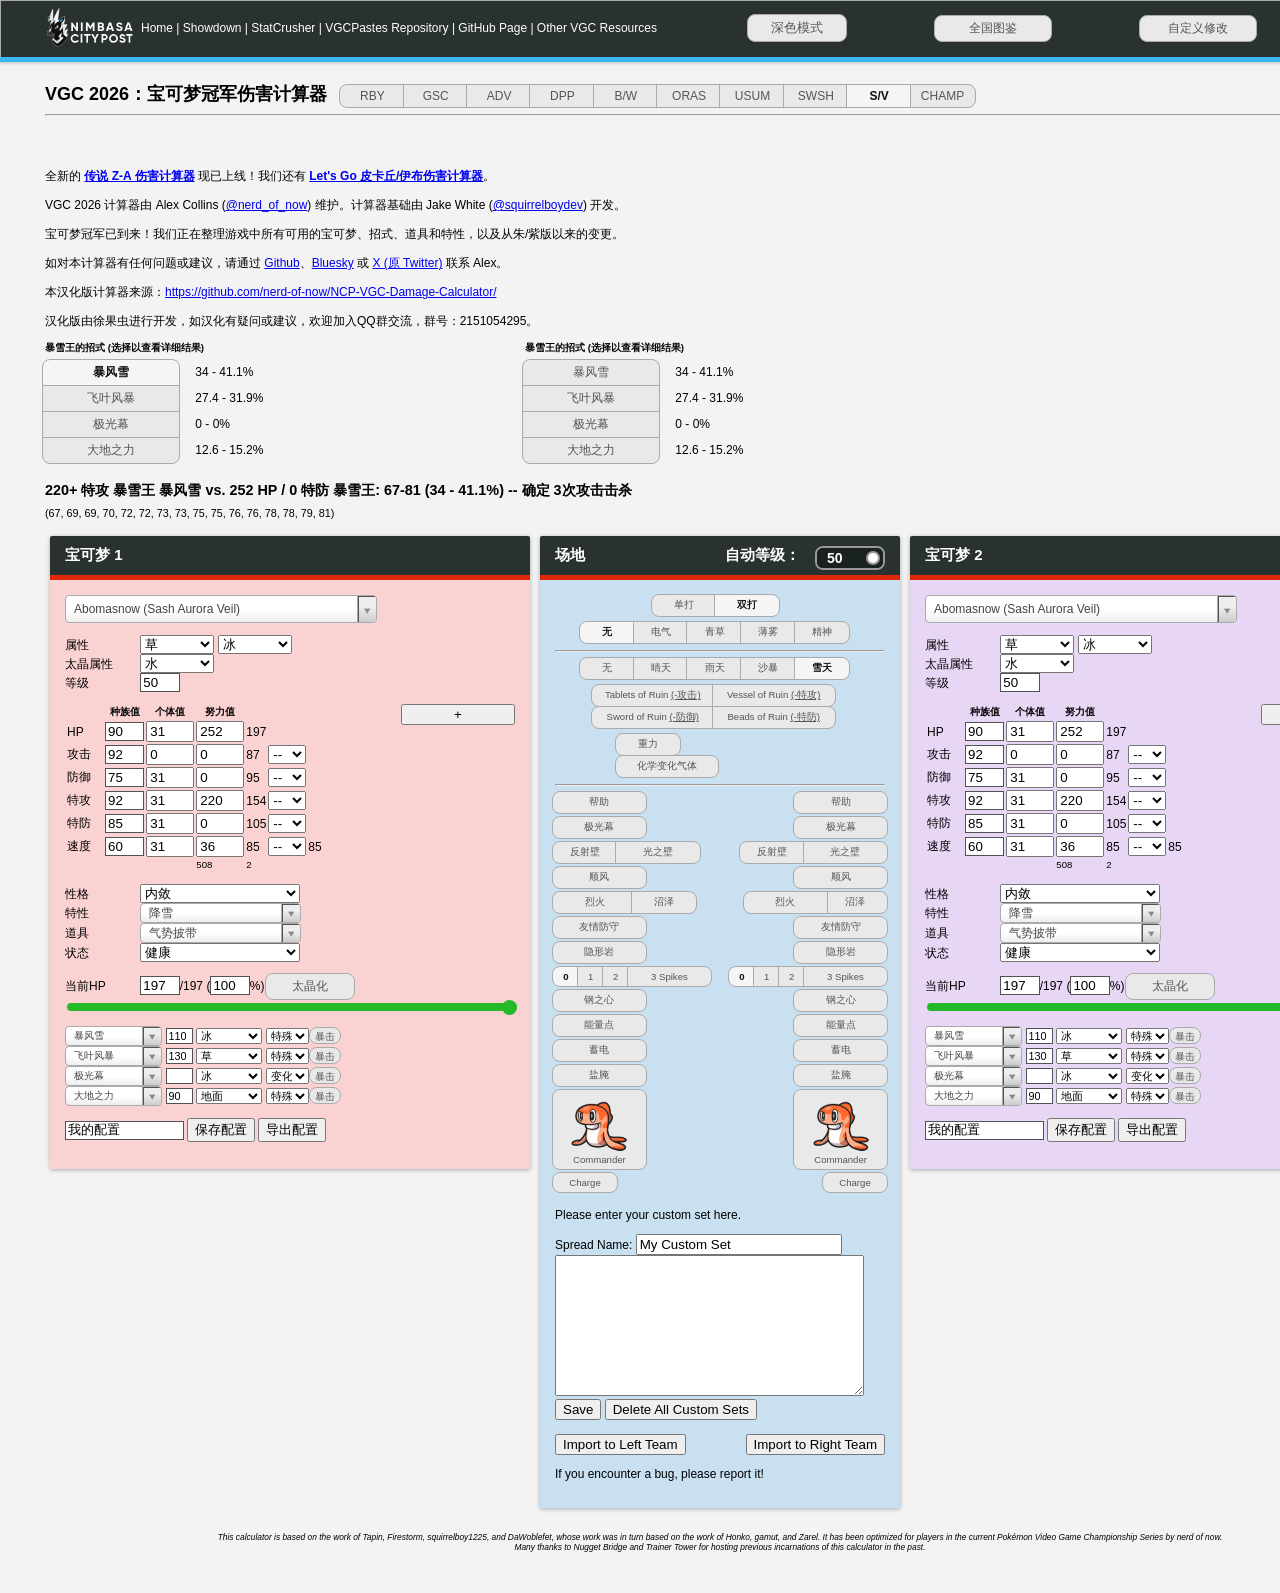
<file: web/cale/index_zh.html>
﻿<!doctype HTML>
<html lang="zh" xmlns="http://www.w3.org/1999/xhtml" xmlns:og="http://ogp.me/ns#">
<!--<script>
    (function (i, s, o, g, r, a, m) {
    i['GoogleAnalyticsObject'] = r; i[r] = i[r] || function () {
        (i[r].q = i[r].q || []).push(arguments)
    }, i[r].l = 1 * new Date(); a = s.createElement(o),
        m = s.getElementsByTagName(o)[0]; a.async = 1; a.src = g; m.parentNode.insertBefore(a, m)
    })(window, document, 'script', '//www.google-analytics.com/analytics.js', 'ga');

    ga('create', 'UA-86401070-1', 'auto');
    ga('send', 'pageview');



</script>-->
    <head>
        <link rel="icon" type="image/png" href="/appicon.png">
        <link rel="image_src" href="image_res/Logo Nimbasa City Post PNG.png" />

        <meta property="og:title" content="Nimbasa City Post Damage Calculator" />
        <meta property="og:type" content="website" />
        <meta property="og:image" content="image_res/Logo Nimbasa City Post PNG.png" />

        <meta charset="UTF-8" />
        <script>
            if (/Android|iPhone|iPod/i.test(navigator.userAgent)) {
                location.replace('mobile.html' + location.search);
            }
        </script>
        <title>宝可梦伤害计算器</title>
        <!-- Google Fonts 在国内超时，中文版通过 zh.css 指定字体栈 -->
        <link type="text/css" rel="stylesheet" href="script_res/select2.css" />
        <link type="text/css" rel="stylesheet" href="script_res/ap_calc.css" />
        <link type="text/css" rel="stylesheet" href="script_res/nb_calc.css" />
        <link type="text/css" rel="stylesheet" href="overlay/zh.css" />
    </head>
    <body class="dark">
        <div class="header">
            <div class="wrapper">
                <span class="header-logo"><a href="http://nimbasacitypost.com" target="_blank" rel="noopener noreferrer"><img src="image_res/Logo Nimbasa City Post White Text PNG.png" alt="Nimbasa City Post" style="height: 45px;padding-top: 5px;" /></a></span><span class="nav"><a href="http://nimbasacitypost.com" target="_blank" rel="noopener noreferrer">Home</a> | <a href="http://play.pokemonshowdown.com/vgc" target="_blank" rel="noopener noreferrer">Showdown</a> | <a href="https://statcrusher.com/" target="_blank" rel="noopener noreferrer">StatCrusher</a> | <a href="https://docs.google.com/spreadsheets/d/1axlwmzPA49rYkqXh7zHvAtSP-TKbM0ijGYBPRflLSWw" target="_blank" rel="noopener noreferrer">VGCPastes Repository</a> | <a href="https://github.com/nerd-of-now/NCP-VGC-Damage-Calculator" target="_blank" rel="noopener noreferrer">GitHub Page</a> | <a href="https://www.nimbasacitypost.com/2019/12/vgc-resources.html" target="_blank" rel="noopener noreferrer">Other VGC Resources</a><button class="btn" id="switchTheme">Dark theme</button><input class="btn-input" type="checkbox" id="switchDex" /><label class="btn dex-change gen-specific g8 g9 g10" for="switchDex" title="Include Pokémon that aren't in this gen?">National Dex</label><input class="btn-input" type="checkbox" id="toggleCustMods" /><label class="btn dex-change gen-specific g5 g6 g7 g8 g9 g10" for="toggleCustMods" title="Enable custom modifiers? (Technical; intended for mechanics testing)">Custom Mods</label></span>
                <div style="clear:both"></div>
            </div>
        </div>
        <div class="wrapper">
            <div>
                <span class="title-text">VGC 2026: Champions Damage Calculator</span>
                <span class="generations" title="Select the generation.">
                    <input class="gen btn-input" type="radio" name="gen" value="1" id="gen1" /><label class="btn btn-small btn-left" for="gen1">RBY</label>
                    <input class="gen btn-input" type="radio" name="gen" value="2" id="gen2" /><label class="btn btn-small btn-mid" for="gen2">GSC</label>
                    <input class="gen btn-input" type="radio" name="gen" value="3" id="gen3" /><label class="btn btn-small btn-mid" for="gen3">ADV</label>
                    <input class="gen btn-input" type="radio" name="gen" value="4" id="gen4" /><label class="btn btn-small btn-mid" for="gen4">DPP</label>
                    <input class="gen btn-input" type="radio" name="gen" value="5" id="gen5" /><label class="btn btn-small btn-mid" for="gen5">B/W</label>
                    <input class="gen btn-input" type="radio" name="gen" value="6" id="gen6" /><label class="btn btn-small btn-mid" for="gen6">ORAS</label>
                    <input class="gen btn-input" type="radio" name="gen" value="7" id="gen7" /><label class="btn btn-small btn-mid" for="gen7">USUM</label>
                    <input class="gen btn-input" type="radio" name="gen" value="8" id="gen8" /><label class="btn btn-small btn-mid" for="gen8">SWSH</label>
                    <input class="gen btn-input" type="radio" name="gen" value="9" id="gen9" /><label class="btn btn-small btn-mid" for="gen9">S/V</label>
                    <input class="gen btn-input" type="radio" name="gen" value="10" id="gen10" checked="checked" /><label class="btn btn-small btn-right" for="gen10">CHAMP</label>
                </span>
            </div>
            <hr />
            <p><br /><br /></p>
            <!-- Google 广告在国内超时，中文版移除 -->
            <!-- Damage Calc Ad (PROBABLY WILL REMAIN UNUSED) -->
            <!--<ins class="adsbygoogle"
             style="display:inline-block;width:728px;height:90px"
             data-ad-client="ca-pub-7571541875475494"
             data-ad-slot="3642617298"></ins>
        <script>
            (adsbygoogle = window.adsbygoogle || []).push({});
        </script>-->
            <p>Our new Legends Z-A Damage Calculator is now live! Check it out <a href="za-calc.html"><b>here</b></a>! We also have a Let's Go Pikachu/Eevee Damage Calculator <a href="lgpe-calc.html"><b>here</b></a>.</p>
            <p>VGC 2026 calculator maintainenance by Alex Collins (<a href="https://twitter.com/nerd_of_now">@nerd_of_now</a>). Basis of the calculator by Jake White (<a href="https://twitter.com/squirrelboydev" target="_blank" rel="noopener noreferrer">@squirrelboydev</a>).</p>
            <p>
                Pokémon Champions is here! We're working on curating all available Pokémon, moves, items, and abilities from the game, as well as any changes from Scarlet and Violet.
                <!--With VGC 2018 getting its own ladder for the month, Gen 7 sets have been updated to be better tuned to the format!-->
                <!--<br><b><u>This calculator contains spoilers for the Indigo Disk DLC.</u></b> This includes Pokémon, moves, abilities, items, and the new Tera Type. Use at your own discretion.-->
            </p>
            <select style="float:right;" class="hide calc-trigger gen-specific g10" id="toggleResult" onchange="toggleResultDisplay(this.value)">
                <option value="SPs">SPs</option>
                <option value="raw">Actual Stats</option>
                <option value="EVs">EVs</option>
            </select>
            <!--<br><p>Is there an important or relevant set missing? <a href="https://forms.gle/zBbEnvp2vZ2UADUJA" target="_blank" rel="noopener noreferrer">Give us your suggestion!</a></p>-->

            <p>
                <!--If you like what we do here, please consider supporting us on <a href="https://www.buymeacoffee.com/NCPDamageCalc" target="_blank" rel="noopener noreferrer">Buy Me a Coffee</a>--><!--[HYPERLINK BLOCKED]-->
                <!--!
            <br>-->
                For any issues with or other suggestions for this version of the Damage Calculator, contact Alex on <a href="https://github.com/nerd-of-now/NCP-VGC-Damage-Calculator/issues" target="_blank" rel="noopener noreferrer">Github</a>, <a href="https://bsky.app/profile/nerdofnow.bsky.social" target="_blank" rel="noopener noreferrer">Bluesky</a>, or <a href="https://twitter.com/nerd_of_now" target="_blank" rel="noopener noreferrer">X formerly known as Twitter</a>.
            </p>
            <!-- GEN 7 SET TEMP -->
            <p class="hide gen-specific g6 g7">
                <br />
                This generation's set updates are still under construction. If you would like to return to the old Trainer Tower sets, check this box: <input type="checkbox" id="WIPsets" />
            </p>

            <div class="move-result-group" title="Select a move to show detailed results.">
                <div class="move-result-subgroup">
                    <div class="result-move-header"><span id="resultHeaderL">Pokémon 1's Moves (select one to show detailed results)</span></div>
                    <div><input class="result-move btn-input" type="radio" name="resultMove" id="resultMoveL1" checked="checked" /><label class="btn btn-xxxwide btn-top" for="resultMoveL1">Hi Jump Kick</label> <span id="resultDamageL1">??? - ???%</span></div>
                    <div><input class="result-move btn-input" type="radio" name="resultMove" id="resultMoveL2" /><label class="btn btn-xxxwide btn-mid" for="resultMoveL2">Falcon Punch</label> <span id="resultDamageL2">??? - ???%</span></div>
                    <div><input class="result-move btn-input" type="radio" name="resultMove" id="resultMoveL3" /><label class="btn btn-xxxwide btn-mid" for="resultMoveL3">Suspicious Odor</label> <span id="resultDamageL3">??? - ???%</span></div>
                    <div><input class="result-move btn-input" type="radio" name="resultMove" id="resultMoveL4" /><label class="btn btn-xxxwide btn-bottom" for="resultMoveL4">Tombstoner</label> <span id="resultDamageL4">??? - ???%</span></div>
                </div>
                <div class="move-result-subgroup">
                    <div class="result-move-header"><span id="resultHeaderR">Pokémon 2's Moves (select one to show detailed results)</span></div>
                    <div><input class="result-move btn-input" type="radio" name="resultMove" id="resultMoveR1" /><label class="btn btn-xxxwide btn-top" for="resultMoveR1">Hi Jump Kick</label> <span id="resultDamageR1">??? - ???%</span></div>
                    <div><input class="result-move btn-input" type="radio" name="resultMove" id="resultMoveR2" /><label class="btn btn-xxxwide btn-mid" for="resultMoveR2">Falcon Punch</label> <span id="resultDamageR2">??? - ???%</span></div>
                    <div><input class="result-move btn-input" type="radio" name="resultMove" id="resultMoveR3" /><label class="btn btn-xxxwide btn-mid" for="resultMoveR3">Suspicious Odor</label> <span id="resultDamageR3">??? - ???%</span></div>
                    <div><input class="result-move btn-input" type="radio" name="resultMove" id="resultMoveR4" /><label class="btn btn-xxxwide btn-bottom" for="resultMoveR4">Tombstoner</label> <span id="resultDamageR4">??? - ???%</span></div>
                </div>
            </div>
            <div class="main-result-group">
                <div class="big-text"><span id="mainResult" onclick="Clipboard_CopyTo(this.textContent)" title="Click to copy the result.">Loading...</span></div>
                <div class="small-text">
                    <span id="damageValues">(If you see this message for more than a few seconds, try enabling JavaScript. If you have that enabled, try deleting your cookies. Otherwise, I won't be able to help you unless you send a screenshot of your browser console [Ctrl+Shift+I on Google Chrome].)</span>
                    <br />
                    <span id="customModValues" style="display: none;">(If this is seen then I think I did something wrong)</span>
                </div>
            </div>
            <div class="panel poke-info" id="p1">
                <div class="panel-heading"><h4 class="panel-title">Pokémon 1</h4></div>
                <div class="panel-body">
                    <input type="text" class="set-selector calc-trigger" />&nbsp;&nbsp;
                    <select class="hidden-power calc-trigger hide">
                        <option selected class="hidden-power-type">HP [placeholder] IVs</option>
                        <optgroup label="min Atk" class="min-atk"></optgroup>
                        <optgroup label="min Atk+Spe" class="min-atk-spe"></optgroup>
                        <optgroup label="max IVs" class="max-ivs"></optgroup>
                        <optgroup label="min Spe" class="min-spe"></optgroup>
                    </select>
                    <div class="set-checkbox gen-specific g3 g4 g5 g6 g7 g8 g9 g10">
                        <input type="checkbox" class="set-toggle" /> Custom sets only
                    </div>
                    <div class="info-group">
                        <!--<div class="sidebarTeam" id="tL" style="float:right;">
                        <input class="namet" value="Untitled" style="width:100px;"/>
                        <button class="renamet" id="renameL" type="button" title="Rename the current team.">Rename</button>
                    </div>-->
                        <div>
                            <label>Type</label>
                            <select class="type1 terrain-trigger calc-trigger"></select>
                            <select class="type2 terrain-trigger calc-trigger"></select>
                        </div>
                        <div class="gen-specific g9 hide">
                            <label>Tera Type</label>
                            <select class="tera-type calc-trigger gen-specific g9"></select>
                        </div>
                        <div class="hide">
                            <label>Forme</label>
                            <select class="forme calc-trigger"></select>
                        </div>
                        <div class="gen-specific g1 g2 g3 g4 g5 g6 g7 g8 g9">
                            <label>Level</label>
                            <input class="level calc-trigger" value="100" />
                        </div>
                        <div class="hide">
                            <label></label>
                            <input class="transform calc-trigger btn-input" type="checkbox" id="transformL" /><label class="btn" for="transformL" title="Transform this Pokémon into the opposing Pokémon? You can't save/export sets of this Pokémon while it's Transformed.">Transform</label>
                        </div>
                        <div class="hide">
                            <label>Weight (kg)</label>
                            <input class="weight calc-trigger" value="10.0" />
                        </div>
                    </div>
                    <div class="gen-specific g3 g4 g5 g6 g7 g8 g9" style="float:right;">
                        <div class="sidebarSlot hide" id="l1">
                            <button class="pkmnsc" id="pkmnL1" type="button" onclick="loadSidebarSlot(1,1)"><img id="pkmnL1I" src="image_res/empty-slot.png"></button>
                            <button class="editsc" id="editL1" type="button" onclick="editSidebarSlot(1,1)" title="Overwrite this slot with what's currently in the panel."><img width="10" height="10" src="image_res/save.png" /></button>
                            <button class="trashsc" id="trashL1" type="button" onclick="removeSidebarSlot(1,1)" title="Remove from the sidebar."><img width="10" height="10" src="image_res/trash.png" /></button>
                        </div>
                        <div class="sidebarSlot hide" id="l2">
                            <button class="pkmnsc" id="pkmnL2" type="button" onclick="loadSidebarSlot(1,2)"><img id="pkmnL2I" src="image_res/empty-slot.png"></button>
                            <button class="editsc" id="editL2" type="button" onclick="editSidebarSlot(1,2)" title="Overwrite this slot with what's currently in the panel."><img width="10" height="10" src="image_res/save.png" /></button>
                            <button class="trashsc" id="trashL2" type="button" onclick="removeSidebarSlot(1,2)" title="Remove from the sidebar."><img width="10" height="10" src="image_res/trash.png" /></button>
                        </div>
                        <div class="sidebarSlot hide" id="l3">
                            <button class="pkmnsc" id="pkmnL3" type="button" onclick="loadSidebarSlot(1,3)"><img id="pkmnL3I" src="image_res/empty-slot.png"></button>
                            <button class="editsc" id="editL3" type="button" onclick="editSidebarSlot(1,3)" title="Overwrite this slot with what's currently in the panel."><img width="10" height="10" src="image_res/save.png" /></button>
                            <button class="trashsc" id="trashL3" type="button" onclick="removeSidebarSlot(1,3)" title="Remove from the sidebar."><img width="10" height="10" src="image_res/trash.png" /></button>
                        </div>
                        <div class="sidebarSlot hide" id="l4">
                            <button class="pkmnsc" id="pkmnL4" type="button" onclick="loadSidebarSlot(1,4)"><img id="pkmnL4I" src="image_res/empty-slot.png"></button>
                            <button class="editsc" id="editL4" type="button" onclick="editSidebarSlot(1,4)" title="Overwrite this slot with what's currently in the panel."><img width="10" height="10" src="image_res/save.png" /></button>
                            <button class="trashsc" id="trashL4" type="button" onclick="removeSidebarSlot(1,4)" title="Remove from the sidebar."><img width="10" height="10" src="image_res/trash.png" /></button>
                        </div>
                        <div class="sidebarSlot hide" id="l5">
                            <button class="pkmnsc" id="pkmnL5" type="button" onclick="loadSidebarSlot(1,5)"><img id="pkmnL5I" src="image_res/empty-slot.png"></button>
                            <button class="editsc" id="editL5" type="button" onclick="editSidebarSlot(1,5)" title="Overwrite this slot with what's currently in the panel."><img width="10" height="10" src="image_res/save.png" /></button>
                            <button class="trashsc" id="trashL5" type="button" onclick="removeSidebarSlot(1,5)" title="Remove from the sidebar."><img width="10" height="10" src="image_res/trash.png" /></button>
                        </div>
                        <div class="sidebarSlot hide" id="l6">
                            <button class="pkmnsc" id="pkmnL6" type="button" onclick="loadSidebarSlot(1,6)"><img id="pkmnL6I" src="image_res/empty-slot.png"></button>
                            <button class="editsc" id="editL6" type="button" onclick="editSidebarSlot(1,6)" title="Overwrite this slot with what's currently in the panel."><img width="10" height="10" src="image_res/save.png" /></button>
                            <button class="trashsc" id="trashL6" type="button" onclick="removeSidebarSlot(1,6)" title="Remove from the sidebar."><img width="10" height="10" src="image_res/trash.png" /></button>
                        </div>
                        <div class="sidebarAdd" id="sbL">
                            <button class="addsc" id="addL" type="button" onclick="addSidebarSlot(1)" title="Add the current Pokémon to the sidebar.">+</button>
                        </div>
                        <div class="sidebarExportDelete hide" id="edL">
                            <button class="halfsc" id="exportL" type="button" onclick="exportSidebarTeam(1)" title="Export all Pokémon sets on the sidebar.">Export Team</button>
                            <button class="halfsc" id="deleteL" type="button" onclick="clearSidebar(1)" title="Remove all Pokémon sets on the sidebar."><img width="10" height="10" src="image_res/scorch.png" /></button>
                            <button class="halfsc" id="p1-export" type="button" onclick="exportSidebarTeam(1)" title="Export all Pokémon sets on the sidebar.">Export Team</button>
                            <button class="halfsc" id="p1-delete" type="button" onclick="clearSidebar(1)" title="Remove all Pokémon sets on the sidebar."><img width="10" height="10" src="image_res/scorch.png" /></button>
                        </div>
                    </div>
                    <div class="info-group">
                        <table>
                            <tr><th></th><th>Base</th><th class="gen-specific g3 g4 g5 g6 g7 g8 g9">IVs</th><th class="gen-specific g10 hide">Stat Points</th><th class="gen-specific g3 g4 g5 g6 g7 g8 g9">EVs</th><th class="gen-specific g1 g2 hide">DVs</th><th></th><th></th></tr>
                            <tr class="hp"><td><label>HP</label></td><td><input class="base calc-trigger" value="100" /></td><td class="gen-specific g3 g4 g5 g6 g7 g8 g9"><input class="ivs calc-trigger team-trigger" type="number" min="0" max="31" value="31" /></td><td class="gen-specific g10 hide"><input class="sps calc-trigger team-trigger" type="number" min="0" max="32" value="0" /></td><td class="gen-specific g3 g4 g5 g6 g7 g8 g9"><input class="evs calc-trigger team-trigger" type="number" min="0" max="252" step="4" value="0" /></td><td class="gen-specific g1 g2 hide"><input class="dvs calc-trigger" value="15" disabled="disabled" /></td><td><span class="total">341</span></td><td></td></tr>
                            <tr class="at"><td><label>Attack</label></td><td><input class="base calc-trigger" value="100" /></td><td class="gen-specific g3 g4 g5 g6 g7 g8 g9"><input class="ivs calc-trigger team-trigger" type="number" min="0" max="31" value="31" /></td><td class="gen-specific g10 hide"><input class="sps calc-trigger team-trigger" type="number" min="0" max="32" value="0" /></td><td class="gen-specific g3 g4 g5 g6 g7 g8 g9"><input class="evs calc-trigger team-trigger" type="number" min="0" max="252" step="4" value="0" /></td><td class="gen-specific g1 g2 hide"><input class="dvs calc-trigger" value="15" /></td><td><span class="total">236</span></td><td><select class="boost calc-trigger"><option value="6">+6</option><option value="5">+5</option><option value="4">+4</option><option value="3">+3</option><option value="2">+2</option><option value="1">+1</option><option value="0" selected="selected">--</option><option value="-1">-1</option><option value="-2">-2</option><option value="-3">-3</option><option value="-4">-4</option><option value="-5">-5</option><option value="-6">-6</option></select></td></tr>
                            <tr class="df"><td><label>Defense</label></td><td><input class="base calc-trigger" value="100" /></td><td class="gen-specific g3 g4 g5 g6 g7 g8 g9"><input class="ivs calc-trigger team-trigger" type="number" min="0" max="31" value="31" /></td><td class="gen-specific g10 hide"><input class="sps calc-trigger team-trigger" type="number" min="0" max="32" value="0" /></td><td class="gen-specific g3 g4 g5 g6 g7 g8 g9"><input class="evs calc-trigger team-trigger" type="number" min="0" max="252" step="4" value="0" /></td><td class="gen-specific g1 g2 hide"><input class="dvs calc-trigger" value="15" /></td><td><span class="total">236</span></td><td><select class="boost calc-trigger"><option value="6">+6</option><option value="5">+5</option><option value="4">+4</option><option value="3">+3</option><option value="2">+2</option><option value="1">+1</option><option value="0" selected="selected">--</option><option value="-1">-1</option><option value="-2">-2</option><option value="-3">-3</option><option value="-4">-4</option><option value="-5">-5</option><option value="-6">-6</option></select></td></tr>
                            <tr class="sa gen-specific g2 g3 g4 g5 g6 g7 g8 g9 g10"><td><label>Sp. Atk</label></td><td><input class="base calc-trigger" value="100" /></td><td class="gen-specific g3 g4 g5 g6 g7 g8 g9"><input class="ivs calc-trigger team-trigger" type="number" min="0" max="31" value="31" /></td><td class="gen-specific g10 hide"><input class="sps calc-trigger team-trigger" type="number" min="0" max="32" value="0" /></td><td class="gen-specific g3 g4 g5 g6 g7 g8 g9"><input class="evs calc-trigger team-trigger" type="number" min="0" max="252" step="4" value="0" /></td><td class="gen-specific g1 g2 hide"><input class="dvs calc-trigger" value="15" /></td><td><span class="total">236</span></td><td><select class="boost calc-trigger"><option value="6">+6</option><option value="5">+5</option><option value="4">+4</option><option value="3">+3</option><option value="2">+2</option><option value="1">+1</option><option value="0" selected="selected">--</option><option value="-1">-1</option><option value="-2">-2</option><option value="-3">-3</option><option value="-4">-4</option><option value="-5">-5</option><option value="-6">-6</option></select></td></tr>
                            <tr class="sd gen-specific g2 g3 g4 g5 g6 g7 g8 g9 g10"><td><label>Sp. Def</label></td><td><input class="base calc-trigger" value="100" /></td><td class="gen-specific g3 g4 g5 g6 g7 g8 g9"><input class="ivs calc-trigger team-trigger" type="number" min="0" max="31" value="31" /></td><td class="gen-specific g10 hide"><input class="sps calc-trigger team-trigger" type="number" min="0" max="32" value="0" /></td><td class="gen-specific g3 g4 g5 g6 g7 g8 g9"><input class="evs calc-trigger team-trigger" type="number" min="0" max="252" step="4" value="0" /></td><td class="gen-specific g1 g2 hide"><input class="dvs calc-trigger" value="15" disabled="disabled" /></td><td><span class="total">236</span></td><td><select class="boost calc-trigger"><option value="6">+6</option><option value="5">+5</option><option value="4">+4</option><option value="3">+3</option><option value="2">+2</option><option value="1">+1</option><option value="0" selected="selected">--</option><option value="-1">-1</option><option value="-2">-2</option><option value="-3">-3</option><option value="-4">-4</option><option value="-5">-5</option><option value="-6">-6</option></select></td></tr>
                            <tr class="sl gen-specific g1 hide"><td><label>Special</label></td><td><input class="base calc-trigger" value="100" /></td><td><input class="dvs calc-trigger" value="15" /></td><td><span class="total">236</span></td><td><select class="boost calc-trigger"><option value="6">+6</option><option value="5">+5</option><option value="4">+4</option><option value="3">+3</option><option value="2">+2</option><option value="1">+1</option><option value="0" selected="selected">--</option><option value="-1">-1</option><option value="-2">-2</option><option value="-3">-3</option><option value="-4">-4</option><option value="-5">-5</option><option value="-6">-6</option></select></td></tr>
                            <tr class="sp"><td><label>Speed</label></td><td><input class="base calc-trigger" value="100" /></td><td class="gen-specific g3 g4 g5 g6 g7 g8 g9"><input class="ivs calc-trigger team-trigger" type="number" min="0" max="31" value="31" /></td><td class="gen-specific g10 hide"><input class="sps calc-trigger team-trigger" type="number" min="0" max="32" value="0" /></td><td class="gen-specific g3 g4 g5 g6 g7 g8 g9"><input class="evs calc-trigger team-trigger" type="number" min="0" max="252" step="4" value="0" /></td><td class="gen-specific g1 g2 hide"><input class="dvs calc-trigger" value="15" /></td><td><span class="total">236</span></td><td><select class="boost calc-trigger"><option value="6">+6</option><option value="5">+5</option><option value="4">+4</option><option value="3">+3</option><option value="2">+2</option><option value="1">+1</option><option value="0" selected="selected">--</option><option value="-1">-1</option><option value="-2">-2</option><option value="-3">-3</option><option value="-4">-4</option><option value="-5">-5</option><option value="-6">-6</option></select></td><td><span class="p1-speed-mods">236</span></td></tr>
                            <tr class="gen-specific g3 g4 g5 g6 g7 g8 g9 g10"><td></td><td></td><td></td><td class='ev-total'>&nbsp;</td><td class='ev-left'>&nbsp;</td><td></td><td></td><td></td></tr>
                        </table>
                    </div>
                    <div class="info-group info-selectors">
                        <div class="gen-specific g3 g4 g5 g6 g7 g8 g9 g10">
                            <label>Nature</label>
                            <select class="nature calc-trigger"><option value="Adamant">Adamant (+Atk, -SpA)</option><option value="Bashful">Bashful</option><option value="Bold">Bold (+Def, -Atk)</option><option value="Brave">Brave (+Atk, -Spe)</option><option value="Calm">Calm (+SpD, -Atk)</option><option value="Careful">Careful (+SpD, -SpA)</option><option value="Docile">Docile</option><option value="Gentle">Gentle (+SpD, -Def)</option><option value="Hardy" selected="selected">Hardy</option><option value="Hasty">Hasty (+Spe, -Def)</option><option value="Impish">Impish (+Def, -SpA)</option><option value="Jolly">Jolly (+Spe, -SpA)</option><option value="Lax">Lax (+Def, -SpD)</option><option value="Lonely">Lonely (+Atk, -Def)</option><option value="Mild">Mild (+SpA, -Def)</option><option value="Modest">Modest (+SpA, -Atk)</option><option value="Naive">Naive (+Spe, -SpD)</option><option value="Naughty">Naughty (+Atk, -SpD)</option><option value="Quiet">Quiet (+SpA, -Spe)</option><option value="Quirky">Quirky</option><option value="Rash">Rash (+SpA, -SpD)</option><option value="Relaxed">Relaxed (+Def, -Spe)</option><option value="Sassy">Sassy (+SpD, -Spe)</option><option value="Serious">Serious</option><option value="Timid">Timid (+Spe, -Atk)</option></select>
                        </div>
                        <div class="gen-specific g3 g4 g5 g6 g7 g8 g9 g10">
                            <label>Ability</label>
                            <select class="ability terrain-trigger calc-trigger small-select"></select>
                            <input class="abilityToggle calc-trigger hide" type="checkbox" title="Is this Ability active?">
                            <select class="ability-supreme calc-trigger hide"><option value="0">0 down</option><option value="1">1 down</option><option value="2">2 down</option><option value="3">3 down</option><option value="4">4 down</option><option value="5">5 down</option></select>
                            <select class="ability-rivalry calc-trigger hide"><option value="">Off</option><option value="Same">Same Gender</option><option value="Opposite">Opposite Genders</option></select>
                            <input class="ability-advanced calc-trigger hide" type="checkbox" title="Click here to manually choose the boost. Will be done automatically otherwise.">
                            <select class="ability-proto-quark calc-trigger hide"><option value="0">Attack</option><option value="1">Defense</option><option value="2">Sp. Atk</option><option value="3">Sp. Def</option><option value="4">Speed</option></select>
                        </div>
                        <div class="gen-specific g2 g3 g4 g5 g6 g7 g8 g9 g10">
                            <label>Item</label>
                            <select class="item terrain-trigger calc-trigger small-select"></select>
                        </div>
                        <div>
                            <label>Status</label>
                            <select class="status calc-trigger"><option value="Healthy">Healthy</option><option value="Poisoned">Poisoned</option><option value="Badly Poisoned">Badly Poisoned</option><option value="Burned">Burned</option><option value="Paralyzed">Paralyzed</option><option value="Asleep">Asleep</option><option value="Frozen">Frozen</option></select>
                            <select class="toxic-counter calc-trigger hide"><option value="1">1/16</option><option value="2">2/16</option><option value="3">3/16</option><option value="4">4/16</option><option value="5">5/16</option><option value="6">6/16</option><option value="7">7/16</option><option value="8">8/16</option><option value="9">9/16</option><option value="10">10/16</option><option value="11">11/16</option><option value="12">12/16</option><option value="13">13/16</option><option value="14">14/16</option><option value="15">15/16</option></select>
                        </div>
                    </div>
                    <div class="info-group">
                        <label>Current HP</label>
                        <input class="current-hp calc-trigger" value="341" />/<span class="max-hp">341</span> (<input class="percent-hp calc-trigger" value="100" />%)
                        <input class="max move-max calc-trigger btn-input" type="checkbox" id="maxL" /><label class="btn btn-wide gen-specific g8" for="maxL" title="Dynamax this Pokémon?">Dynamax</label>
                        <img class="gmax-icon gen-specific g8 hide" width="30" height="21" src="image_res/gigantamax-icon.png"><input class="gmax move-max calc-trigger gen-specific g8 hide" type="checkbox" id="gmaxL" title="Give this Pokémon the Gigantamax factor?" />
                        <input class="tera move-tera calc-trigger btn-input" type="checkbox" id="teraL" /><label class="btn btn-wide gen-specific g9" for="teraL" title="Terastalize this Pokémon?">Terastalize</label>
                        <br />
                        <input class="hp-bar" type="range" min="0" max="714" step="1" value="714" />
                    </div>
                    <div class="move1">
                        <select class="move-selector calc-trigger small-select"></select>
                        <input class="move-bp calc-trigger" value="50" />
                        <select class="move-type calc-trigger"></select>
                        <select class="move-cat calc-trigger gen-specific g4 g5 g6 g7 g8 g9 g10"><option value="Physical">Physical</option><option value="Special">Special</option><option value="Status">Status</option></select>
                        <input class="move-crit calc-trigger btn-input" type="checkbox" id="critL1" /><label class="btn crit-btn" for="critL1" title="Force this attack to be a critical hit?">Crit</label>
                        <input class="move-z calc-trigger btn-input" type="checkbox" id="zL1" /><label class="btn x-btn gen-specific g7" for="zL1" title="Use the corresponding Z-Move?">Z-Move</label>
                        <select class="move-hits calc-trigger hide"><option value="1">1 hit</option><option value="2">2 hits</option><option value="3">3 hits</option><option value="4">4 hits</option><option value="5">5 hits</option><option value="6">6 hits</option><option value="7">7 hits</option><option value="8">8 hits</option><option value="9">9 hits</option><option value="10">10 hits</option></select>
                        <input class="move-double calc-trigger btn-input hide" type="checkbox" id="doubleL1" /><label class="double-btn btn x-btn" for="doubleL1" title="Force this attack to deal double damage?">2x BP</label>
                        <select class="move-pledge calc-trigger hide"><option value="Grass Pledge">Grass Pledge</option><option value="Fire Pledge">Fire Pledge</option><option value="Water Pledge">Water Pledge</option></select>
                        <select class="move-linearAddedBP calc-trigger hide"><option value="0">0x effect</option><option value="1">1x effect</option><option value="2">2x effect</option><option value="3">3x effect</option><option value="4">4x effect</option><option value="5">5x effect</option><option value="6">6x effect</option></select>
                        <select class="move-opponent calc-trigger hide"><option value="1">Move 1</option><option value="2">Move 2</option><option value="3">Move 3</option><option value="4">Move 4</option></select>
                        <input class="move-stellar calc-trigger btn-input hide" type="checkbox" id="stellarL1" checked="checked" /><label class="stellar-btn btn xx-btn" for="stellarL1" title="Is this the first time using a move of this type after Terastalizing?">1st Use</label>
                    </div>
                    <div class="move2">
                        <select class="move-selector calc-trigger small-select"></select>
                        <input class="move-bp calc-trigger" value="0" />
                        <select class="move-type calc-trigger"></select>
                        <select class="move-cat calc-trigger gen-specific g4 g5 g6 g7 g8 g9 g10"><option value="Physical">Physical</option><option value="Special">Special</option><option value="Status">Status</option></select>
                        <input class="move-crit calc-trigger btn-input" type="checkbox" id="critL2" /><label class="btn crit-btn" for="critL2" title="Force this attack to be a critical hit?">Crit</label>
                        <input class="move-z calc-trigger btn-input" type="checkbox" id="zL2" /><label class="btn x-btn gen-specific g7" for="zL2" title="Use the corresponding Z-Move?">Z-Move</label>
                        <select class="move-hits calc-trigger hide"><option value="1">1 hit</option><option value="2">2 hits</option><option value="3">3 hits</option><option value="4">4 hits</option><option value="5">5 hits</option><option value="6">6 hits</option><option value="7">7 hits</option><option value="8">8 hits</option><option value="9">9 hits</option><option value="10">10 hits</option></select>
                        <input class="move-double calc-trigger btn-input hide" type="checkbox" id="doubleL2" /><label class="double-btn btn x-btn" for="doubleL2" title="Force this attack to deal double damage?">2x BP</label>
                        <select class="move-pledge calc-trigger hide"><option value="Grass Pledge">Grass Pledge</option><option value="Fire Pledge">Fire Pledge</option><option value="Water Pledge">Water Pledge</option></select>
                        <select class="move-linearAddedBP calc-trigger hide"><option value="0">0x effect</option><option value="1">1x effect</option><option value="2">2x effect</option><option value="3">3x effect</option><option value="4">4x effect</option><option value="5">5x effect</option><option value="6">6x effect</option></select>
                        <select class="move-opponent calc-trigger hide"><option value="1">Move 1</option><option value="2">Move 2</option><option value="3">Move 3</option><option value="4">Move 4</option></select>
                        <input class="move-stellar calc-trigger btn-input hide" type="checkbox" id="stellarL2" checked="checked" /><label class="stellar-btn btn xx-btn" for="stellarL2" title="Is this the first time using a move of this type after Terastalizing?">1st Use</label>
                    </div>
                    <div class="move3">
                        <select class="move-selector calc-trigger small-select"></select>
                        <input class="move-bp calc-trigger" value="0" />
                        <select class="move-type calc-trigger"></select>
                        <select class="move-cat calc-trigger gen-specific g4 g5 g6 g7 g8 g9 g10"><option value="Physical">Physical</option><option value="Special">Special</option><option value="Status">Status</option></select>
                        <input class="move-crit calc-trigger btn-input" type="checkbox" id="critL3" /><label class="btn crit-btn" for="critL3" title="Force this attack to be a critical hit?">Crit</label>
                        <input class="move-z calc-trigger btn-input" type="checkbox" id="zL3" /><label class="btn x-btn gen-specific g7" for="zL3" title="Use the corresponding Z-Move?">Z-Move</label>
                        <select class="move-hits calc-trigger hide"><option value="1">1 hit</option><option value="2">2 hits</option><option value="3">3 hits</option><option value="4">4 hits</option><option value="5">5 hits</option><option value="6">6 hits</option><option value="7">7 hits</option><option value="8">8 hits</option><option value="9">9 hits</option><option value="10">10 hits</option></select>
                        <input class="move-double calc-trigger btn-input hide" type="checkbox" id="doubleL3" /><label class="double-btn btn x-btn" for="doubleL3" title="Force this attack to deal double damage?">2x BP</label>
                        <select class="move-pledge calc-trigger hide"><option value="Grass Pledge">Grass Pledge</option><option value="Fire Pledge">Fire Pledge</option><option value="Water Pledge">Water Pledge</option></select>
                        <select class="move-linearAddedBP calc-trigger hide"><option value="0">0x effect</option><option value="1">1x effect</option><option value="2">2x effect</option><option value="3">3x effect</option><option value="4">4x effect</option><option value="5">5x effect</option><option value="6">6x effect</option></select>
                        <select class="move-opponent calc-trigger hide"><option value="1">Move 1</option><option value="2">Move 2</option><option value="3">Move 3</option><option value="4">Move 4</option></select>
                        <input class="move-stellar calc-trigger btn-input hide" type="checkbox" id="stellarL3" checked="checked" /><label class="stellar-btn btn xx-btn" for="stellarL3" title="Is this the first time using a move of this type after Terastalizing?">1st Use</label>
                    </div>
                    <div class="move4">
                        <select class="move-selector calc-trigger small-select"></select>
                        <input class="move-bp calc-trigger" value="0" />
                        <select class="move-type calc-trigger"></select>
                        <select class="move-cat calc-trigger gen-specific g4 g5 g6 g7 g8 g9 g10"><option value="Physical">Physical</option><option value="Special">Special</option><option value="Status">Status</option></select>
                        <input class="move-crit calc-trigger btn-input" type="checkbox" id="critL4" /><label class="btn crit-btn" for="critL4" title="Force this attack to be a critical hit?">Crit</label>
                        <input class="move-z calc-trigger btn-input" type="checkbox" id="zL4" /><label class="btn x-btn gen-specific g7" for="zL4" title="Use the corresponding Z-Move?">Z-Move</label>
                        <select class="move-hits calc-trigger hide"><option value="1">1 hit</option><option value="2">2 hits</option><option value="3">3 hits</option><option value="4">4 hits</option><option value="5">5 hits</option><option value="6">6 hits</option><option value="7">7 hits</option><option value="8">8 hits</option><option value="9">9 hits</option><option value="10">10 hits</option></select>
                        <input class="move-double calc-trigger btn-input hide" type="checkbox" id="doubleL4" /><label class="double-btn btn x-btn" for="doubleL4" title="Force this attack to deal double damage?">2x BP</label>
                        <select class="move-pledge calc-trigger hide"><option value="Grass Pledge">Grass Pledge</option><option value="Fire Pledge">Fire Pledge</option><option value="Water Pledge">Water Pledge</option></select>
                        <select class="move-linearAddedBP calc-trigger hide"><option value="0">0x effect</option><option value="1">1x effect</option><option value="2">2x effect</option><option value="3">3x effect</option><option value="4">4x effect</option><option value="5">5x effect</option><option value="6">6x effect</option></select>
                        <select class="move-opponent calc-trigger hide"><option value="1">Move 1</option><option value="2">Move 2</option><option value="3">Move 3</option><option value="4">Move 4</option></select>
                        <input class="move-stellar calc-trigger btn-input hide" type="checkbox" id="stellarL4" checked="checked" /><label class="stellar-btn btn xx-btn" for="stellarL4" title="Is this the first time using a move of this type after Terastalizing?">1st Use</label>
                    </div>
                    <input class="glaive-rush calc-trigger hide" type="checkbox" id="glaiveL" title="Apply double damage from using Glaive Rush?" />
                    <div class="info-group">
                        <input type="text" class="setCalc" id="setName1" style="width: 25%" value="My Calc Set">
                        <button type="button" onclick="runSaveCalc(1)">Save Calc Set</button>
                        <button type="button" onclick="runExportSet(1)">Export Set</button>
                        <button type="button" onclick="runDeleteSet(1)" class="delset">Delete Set</button>
                    </div>
                </div>
            </div>
            <div class="panel field-info" id="field-panel">
                <div class="panel-heading">
                    <h4 class="panel-title">
                        Field
                        <div class="gen-specific g1 g2 g3 g4 g5 g6 g7 g8 g9" id="autolevel">
                            Auto-Level to:
                            <div class="onoffswitch" style="margin-left: 1em">
                                <input type="checkbox" name="onoffswitch" class="onoffswitch-checkbox" id="douswitch" checked>
                                <label class="onoffswitch-label" for="douswitch">
                                    <span class="onoffswitch-inner"></span>
                                    <span class="onoffswitch-switch"></span>
                                </label>
                            </div>
                        </div>
                    </h4>
                </div>
                <div class="panel-body">
                    <!--<img id="toge" align="center" src="image_res/toge_normal.png" height="150" alt="The Face of God, Colorized (2020)" style="display: block;  margin: 0 auto;">-->
                    <div class="gen-specific g3 g4 g5 g6 g7 g8 g9 g10" style="width: 11em; margin: 0 auto 5px;" title="Select the battle format.">
                        <input class="btn-input calc-trigger" type="radio" name="format" value="Singles" id="singles" checked="checked" /><label class="btn btn-left" for="singles">Singles</label>
                        <input class="btn-input calc-trigger" type="radio" name="format" value="Doubles" id="doubles" /><label class="btn btn-right" for="doubles">Doubles</label>
                    </div>
                    <div class="gen-specific g6 g7 g8 g9 g10" style="width: 23.0em; margin: 5px auto;" title="Select the current terrain.">
                        <input class="btn-input terrain-trigger calc-trigger" type="radio" name="terrain" value="" id="noterrain" checked="checked" /><label class="btn btn-small btn-left" for="noterrain">None</label>
                        <input class="btn-input terrain-trigger calc-trigger" type="radio" name="terrain" value="Electric" id="electric" /><label class="btn btn-small btn-mid" for="electric">Electric</label>
                        <input class="btn-input terrain-trigger calc-trigger" type="radio" name="terrain" value="Grassy" id="grassy" /><label class="btn btn-small btn-mid" for="grassy">Grassy</label>
                        <input class="btn-input terrain-trigger calc-trigger" type="radio" name="terrain" value="Misty" id="misty" /><label class="btn btn-small btn-mid" for="misty">Misty</label>
                        <input class="btn-input terrain-trigger calc-trigger" type="radio" name="terrain" value="Psychic" id="psychic" /><label class="btn btn-small btn-right" for="psychic">Psychic</label>
                    </div>
                    <hr class="gen-specific g6 g7 g8 g9 g10" />
                    <div class="gen-specific g3 g4 g5 g6 g7 g8 g9 g10" style="width: 23em; margin: 5px auto;" title="Select the current weather condition.">
                        <input class="btn-input calc-trigger" type="radio" name="weather" value="" id="clear" checked="checked" /><label class="btn btn-small btn-left" for="clear">None</label>
                        <input class="btn-input calc-trigger" type="radio" name="weather" value="Sun" id="sun" /><label class="btn btn-small btn-mid" for="sun">Sun</label>
                        <input class="btn-input calc-trigger" type="radio" name="weather" value="Rain" id="rain" /><label class="btn btn-small btn-mid" for="rain">Rain</label>
                        <input class="btn-input calc-trigger" type="radio" name="weather" value="Sand" id="sand" /><label class="btn btn-small btn-mid" for="sand">Sand</label>
                        <input class="btn-input calc-trigger" type="radio" name="weather" value="Hail" id="hail" /><label class="btn btn-small btn-right gen-specific g3 g4 g5 g6 g7 g8" for="hail">Hail</label>
                        <input class="btn-input calc-trigger" type="radio" name="weather" value="Snow" id="snow" /><label class="btn btn-small btn-right gen-specific g9 g10" for="snow">Snow</label>
                    </div>
                    <div class="gen-specific g6 g7" id="primal-weather" style="width: 23em; margin: 5px auto;" title="Select the current weather condition.">
                        <input class="btn-input calc-trigger" type="radio" name="weather" value="Harsh Sun" id="harsh-sun" /><label class="btn btn-wide btn-left" for="harsh-sun">Harsh Sun</label>
                        <input class="btn-input calc-trigger" type="radio" name="weather" value="Heavy Rain" id="heavy-rain" /><label class="btn btn-wide btn-mid" for="heavy-rain">Heavy Rain</label>
                        <input class="btn-input calc-trigger" type="radio" name="weather" value="Strong Winds" id="strong-winds" /><label class="btn btn-xwide btn-right" for="strong-winds">Strong Winds</label>
                    </div>
                    <div class="gen-specific g2 hide" style="width: 23em; margin: 0 auto 5px;" title="Select the current weather condition.">
                        <input class="btn-input calc-trigger" type="radio" name="gscWeather" value="" id="gscClear" checked="checked" /><label class="btn btn-small btn-left" for="gscClear">None</label>
                        <input class="btn-input calc-trigger" type="radio" name="gscWeather" value="Sun" id="gscSun" /><label class="btn btn-small btn-mid" for="gscSun">Sun</label>
                        <input class="btn-input calc-trigger" type="radio" name="gscWeather" value="Rain" id="gscRain" /><label class="btn btn-small btn-mid" for="gscRain">Rain</label>
                        <input class="btn-input calc-trigger" type="radio" name="gscWeather" value="Sand" id="gscSand" /><label class="btn btn-small btn-right" for="gscSand">Sand</label>
                    </div>
                    <div class="gen-specific g6 g7 g8" id="auras" style="width: 22em; margin: 5px auto;" title="Select the current radiating aura.">
                        <input class="btn-input calc-trigger independent-field" type="checkbox" name="aura" value="Aura Break" id="aura-break" /><label class="btn btn-wide btn-left" for="aura-break">Aura Break</label>
                        <input class="btn-input calc-trigger independent-field" type="checkbox" name="aura" value="Fairy Aura" id="fairy-aura" /><label class="btn btn-wide btn-mid" for="fairy-aura">Fairy Aura</label>
                        <input class="btn-input calc-trigger independent-field" type="checkbox" name="aura" value="Dark Aura" id="dark-aura" /><label class="btn btn-wide btn-right" for="dark-aura">Dark Aura</label>
                    </div>
                    <div class="gen-specific g9 ruin-group" style="width: 21em; margin: 5px auto;" title="Select the current active Ruin abilities.">
                        <input class="btn-input calc-trigger independent-field" type="checkbox" name="ruin" value="Tablets of Ruin" id="tablets-of-ruin" /><label class="btn btn-xxxxwide btn-left" for="tablets-of-ruin">Tablets of Ruin <u>(-Atk)</u></label>
                        <input class="btn-input calc-trigger independent-field" type="checkbox" name="ruin" value="Vessel of Ruin" id="vessel-of-ruin" /><label class="btn btn-xxxxwide btn-right" for="vessel-of-ruin">Vessel of Ruin <u>(-SpA)</u></label>
                        <br />
                        <input class="btn-input calc-trigger independent-field" type="checkbox" name="ruin" value="Sword of Ruin" id="sword-of-ruin" /><label class="btn btn-xxxxwide btn-left" for="sword-of-ruin">Sword of Ruin <u>(-Def)</u></label>
                        <input class="btn-input calc-trigger independent-field" type="checkbox" name="ruin" value="Beads of Ruin" id="beads-of-ruin" /><label class="btn btn-xxxxwide btn-right" for="beads-of-ruin">Beads of Ruin <u>(-SpD)</u></label>
                    </div>
                    <div class="gen-specific g4 g5 g6 g7 g8 g9 g10" style="width: 17em; margin: 5px auto;">
                        <div class="gen-specific g4 g5 g6 g7 g10 divider">
                            &nbsp;&nbsp;&nbsp;&nbsp;&nbsp;&nbsp;&nbsp;&nbsp;&nbsp;&nbsp;&nbsp;&nbsp;&nbsp;&nbsp;&nbsp;&nbsp;&nbsp;&nbsp;&nbsp;&nbsp;
                        </div>
                        <input class="btn-input calc-trigger" type="checkbox" id="gravity" /><label class="btn" for="gravity" title="Is gravity in effect?">Gravity</label>
                        <div class="gen-specific g8 g9 divider">
                            &nbsp;&nbsp;&nbsp;&nbsp;&nbsp;&nbsp;&nbsp;&nbsp;&nbsp;&nbsp;&nbsp;&nbsp;
                            <input class="btn-input calc-trigger independent-field" type="checkbox" name="neutralgas" id="neutralizingGas" /><label class="btn btn-xxwide" for="neutralizingGas" title="Is neutralizing gas in effect?">Neutralizing Gas </label>
                        </div>
                    </div>
                    <!-- Note: I know the html is clunky but it does make it look nicer so idk probably worth -->
                    <hr class="gen-specific g2 g3 g4 g5 g6 g7 g8 g9 g10" />
                    <div class="btn-group gen-specific g7 g8 g10" id="protect-field">
                        <div class="left" title="Is this Pokémon protecting?">
                            <input class="btn-input calc-trigger" type="checkbox" id="protectL" /><label class="btn btn-xwide" for="protectL">Protect</label>
                        </div>
                        <div class="right" title="Is this Pokémon protecting?">
                            <input class="btn-input calc-trigger" type="checkbox" id="protectR" /><label class="btn btn-xwide" for="protectR">Protect</label>
                        </div>
                    </div>
                    <div class="btn-group gen-specific g3 g4 g5 g6 g7 g8 g9 g10">
                        <div class="left" title="Has this Pokémon's power been boosted by an ally's Helping Hand?">
                            <input class="btn-input calc-trigger" type="checkbox" id="helpingHandL" /><label class="btn btn-xwide" for="helpingHandL">Helping Hand</label>
                        </div>
                        <div class="right" title="Has this Pokémon's power been boosted by an ally's Helping Hand?">
                            <input class="btn-input calc-trigger" type="checkbox" id="helpingHandR" /><label class="btn btn-xwide" for="helpingHandR">Helping Hand</label>
                        </div>
                    </div>
                    <div class="btn-group gen-specific g7 g8 g9 g10">
                        <div class="left" title="Is this Pokémon protected by Aurora Veil?">
                            <input class="btn-input calc-trigger" type="checkbox" id="auroraVeilL" /><label class="btn btn-xwide" for="auroraVeilL">Aurora Veil</label>
                        </div>
                        <div class="right" title="Is this Pokémon protected by Aurora Veil?">
                            <input class="btn-input calc-trigger" type="checkbox" id="auroraVeilR" /><label class="btn btn-xwide" for="auroraVeilR">Aurora Veil</label>
                        </div>
                    </div>
                    <div class="btn-group">
                        <div class="left" title="Is this Pokémon protected by Reflect and/or Light Screen?">
                            <input class="btn-input calc-trigger" type="checkbox" id="reflectL" /><label class="btn btn-left" for="reflectL">Reflect</label>
                            <input class="btn-input calc-trigger" type="checkbox" id="lightScreenL" /><label class="btn btn-wide btn-right" for="lightScreenL">Light Screen</label>
                        </div>
                        <div class="right" title="Is this Pokémon protected by Reflect and/or Light Screen?">
                            <input class="btn-input calc-trigger" type="checkbox" id="reflectR" /><label class="btn btn-left" for="reflectR">Reflect</label>
                            <input class="btn-input calc-trigger" type="checkbox" id="lightScreenR" /><label class="btn btn-wide btn-right" for="lightScreenR">Light Screen</label>
                        </div>
                    </div>
                    <div class="btn-group gen-specific g8">
                        <div class="left" title="Has this Pokémon's Weakness Policy been activated?">
                            <input class="btn-input calc-trigger" type="checkbox" id="weakL" /><label class="btn btn-xwide" for="weakL"><img src="image_res/Weakness_Policy.png"><br>Weakness Policy</label>
                        </div>
                        <div class="right" title="Has this Pokémon's Weakness Policy been activated?">
                            <input class="btn-input calc-trigger" type="checkbox" id="weakR" /><label class="btn btn-xwide" for="weakR"><img src="image_res/Weakness_Policy.png"><br>Weakness Policy</label>
                        </div>
                    </div>
                    <div class="btn-group gen-specific g4 g5 g6 g7 g8 g9 g10">
                        <div class="left" title="Has Tailwind been set?">
                            <input class="btn-input calc-trigger" type="checkbox" id="tailwindL" /><label class="btn btn-xwide" for="tailwindL">Tailwind</label>
                        </div>
                        <div class="right" title="Has Tailwind been set?">
                            <input class="btn-input calc-trigger" type="checkbox" id="tailwindR" /><label class="btn btn-xwide" for="tailwindR">Tailwind</label>
                        </div>
                    </div>
                    <div class="btn-group gen-specific g5 g6 g7 g8 g9">
                        <div class="left" title="Has the opponent set up a sea of fire?">
                            <input class="btn-input calc-trigger" type="checkbox" id="seaFireL" /><label class="btn btn-wide btn-left" for="seaFireL">Sea of Fire</label>
                        </div>
                        <div class="left" title="Has the opponent set up a swamp?">
                            <input class="btn-input calc-trigger" type="checkbox" id="swampL" /><label class="btn btn-right" for="swampL">Swamp</label>
                        </div>
                        <div class="right" title="Has the opponent set up a swamp?">
                            <input class="btn-input calc-trigger" type="checkbox" id="swampR" /><label class="btn btn-right" for="swampR">Swamp</label>
                        </div>
                        <div class="right" title="Has the opponent set up a sea of fire?">
                            <input class="btn-input calc-trigger" type="checkbox" id="seaFireR" /><label class="btn btn-wide btn-left" for="seaFireR">Sea of Fire</label>
                        </div>
                    </div>
                    <div class="btn-group gen-specific g8">
                        <div class="left" title="Is G-Max Wildfire, Volcalith, Vine Lash, or Cannonade in effect?">
                            <input class="btn-input calc-trigger" type="checkbox" id="gMaxFieldL" /><label class="btn btn-xwide" for="gMaxFieldL">G-Max Field</label>
                        </div>
                        <div class="right" title="Is G-Max Wildfire, Volcalith, Vine Lash, or Cannonade in effect?">
                            <input class="btn-input calc-trigger" type="checkbox" id="gMaxFieldR" /><label class="btn btn-xwide" for="gMaxFieldR">G-Max Field</label>
                        </div>
                    </div>
                    <div class="btn-group gen-specific g5 g6 g7 g8 g9 g10">
                        <div class="left" title="Is this Pokémon protected by an ally's Friend Guard?">
                            <input class="btn-input calc-trigger" type="checkbox" id="friendGuardL" /><label class="btn btn-xwide" for="friendGuardL">Friend Guard</label>
                        </div>
                        <div class="right" title="Is this Pokémon protected by an ally's Friend Guard?">
                            <input class="btn-input calc-trigger" type="checkbox" id="friendGuardR" /><label class="btn btn-xwide" for="friendGuardR">Friend Guard</label>
                        </div>
                    </div>
                    <div class="btn-group gen-specific g4 g5 g6 g7 g8 g9 g10">
                        <div class="left" title="Is Stealth Rock affecting this side of the field?">
                            <input class="btn-input calc-trigger" type="checkbox" id="srL" /><label class="btn btn-xwide" for="srL">Stealth Rock</label>
                        </div>
                        <div class="right" title="Is Stealth Rock affecting this side of the field?">
                            <input class="btn-input calc-trigger" type="checkbox" id="srR" /><label class="btn btn-xwide" for="srR">Stealth Rock</label>
                        </div>
                    </div>
                    <div class="btn-group gen-specific g3 g4 g5 g6 g7 g8 g9 g10">
                        <div class="left" title="Are there Spikes on this side of the field?">
                            <input class="btn-input calc-trigger" type="radio" name="spikesL" value="0" id="spikesL0" checked="checked" /><label class="btn btn-xsmall btn-left" for="spikesL0">0</label>
                            <input class="btn-input calc-trigger" type="radio" name="spikesL" value="1" id="spikesL1" /><label class="btn btn-xsmall btn-mid" for="spikesL1">1</label>
                            <input class="btn-input calc-trigger" type="radio" name="spikesL" value="2" id="spikesL2" /><label class="btn btn-xsmall btn-mid" for="spikesL2">2</label>
                            <input class="btn-input calc-trigger" type="radio" name="spikesL" value="3" id="spikesL3" /><label class="btn btn-wide btn-right" for="spikesL3">3 Spikes</label>
                        </div>
                        <div class="right" title="Are there Spikes on this side of the field?">
                            <input class="btn-input calc-trigger" type="radio" name="spikesR" value="0" id="spikesR0" checked="checked" /><label class="btn btn-xsmall btn-left" for="spikesR0">0</label>
                            <input class="btn-input calc-trigger" type="radio" name="spikesR" value="1" id="spikesR1" /><label class="btn btn-xsmall btn-mid" for="spikesR1">1</label>
                            <input class="btn-input calc-trigger" type="radio" name="spikesR" value="2" id="spikesR2" /><label class="btn btn-xsmall btn-mid" for="spikesR2">2</label>
                            <input class="btn-input calc-trigger" type="radio" name="spikesR" value="3" id="spikesR3" /><label class="btn btn-wide btn-right" for="spikesR3">3 Spikes</label>
                        </div>
                    </div>
                    <div class="btn-group gen-specific g4 g5 g6 g7 g8" id="flower-gift">
                        <div class="left" title="Does this Pokémon's ally have Flower Gift?">
                            <input class="btn-input calc-trigger" type="checkbox" id="flowerGiftL" /><label class="btn btn-xxwide" for="flowerGiftL">Flower Gift</label>
                        </div>
                        <div class="right" title="Does this Pokémon's ally have Flower Gift?">
                            <input class="btn-input calc-trigger" type="checkbox" id="flowerGiftR" /><label class="btn btn-xxwide" for="flowerGiftR">Flower Gift</label>
                        </div>
                    </div>
                    <div class="btn-group gen-specific g8 g9">
                        <div class="left" title="Does this Pokémon's ally have Steely Spirit?">
                            <input class="btn-input calc-trigger" type="checkbox" id="steelySpiritL" /><label class="btn btn-xwide" for="steelySpiritL">Steely Spirit</label>
                        </div>
                        <div class="right" title="Does this Pokémon's ally have Steely Spirit?">
                            <input class="btn-input calc-trigger" type="checkbox" id="steelySpiritR" /><label class="btn btn-xwide" for="steelySpiritR">Steely Spirit</label>
                        </div>
                    </div>
                    <div class="btn-group gen-specific g8 g9">
                        <div class="left" title="Is this Pokémon boosted by an ally's Power Spot?">
                            <input class="btn-input calc-trigger" type="checkbox" id="powerSpotL" /><label class="btn btn-xwide" for="powerSpotL">Power Spot</label>
                        </div>
                        <div class="right" title="Is this Pokémon boosted by an ally's Power Spot?">
                            <input class="btn-input calc-trigger" type="checkbox" id="powerSpotR" /><label class="btn btn-xwide" for="powerSpotR">Power Spot</label>
                        </div>
                    </div>
                    <div class="btn-group gen-specific g7 g8 g9">
                        <div class="left" title="Has this Pokémon's power been boosted by an ally's Battery?">
                            <input class="btn-input calc-trigger" type="checkbox" id="batteryL" /><label class="btn btn-xwide" for="batteryL">Battery</label>
                        </div>
                        <div class="right" title="Has this Pokémon's power been boosted by an ally's Battery?">
                            <input class="btn-input calc-trigger" type="checkbox" id="batteryR" /><label class="btn btn-xwide" for="batteryR">Battery</label>
                        </div>
                    </div>
                    <div class="btn-group gen-specific g9 g10">
                        <div class="left" title="Is this Pokémon affected by Salt Cure?">
                            <input class="btn-input calc-trigger" type="checkbox" id="saltCureL" /><label class="btn btn-xwide" for="saltCureL">Salt Cure</label>
                        </div>
                        <div class="right" title="Is this Pokémon affected by Salt Cure?">
                            <input class="btn-input calc-trigger" type="checkbox" id="saltCureR" /><label class="btn btn-xwide" for="saltCureR">Salt Cure</label>
                        </div>
                    </div>
                    <div class="btn-group gen-specific g6 g7">
                        <div class="left" title="Has this Pokémon used Geomancy?">
                            <input class="btn-input calc-trigger" type="checkbox" id="clangL" /><label class="btn btn-xwide" for="clangL"><img src="image_res/minisprites/716.png"><br>Geomancy</label>
                        </div>
                        <div class="right" title="Has this Pokémon used Geomancy?">
                            <input class="btn-input calc-trigger" type="checkbox" id="clangR" /><label class="btn btn-xwide" for="clangR"><img src="image_res/minisprites/716.png"><br>Geomancy</label>
                        </div>
                    </div>
                    <div class="btn-group gen-specific g7">
                        <div class="left" title="Has this Pokémon used Extreme Evoboost?">
                            <input class="btn-input calc-trigger" type="checkbox" id="evoL" /><label class="btn btn-xwide" for="evoL"><img src="image_res/133.png"><br>Extreme Evoboost</label>
                        </div>
                        <div class="right" title="Has this Pokémon used Extreme Evoboost?">
                            <input class="btn-input calc-trigger" type="checkbox" id="evoR" /><label class="btn btn-xwide" for="evoR"><img src="image_res/133.png"><br>Extreme Evoboost</label>
                        </div>
                    </div>
                    <div class="btn-group gen-specific g9 g10">
                        <div class="left" title="Has this Pokémon eaten a Tatsugiri?">
                            <input class="btn-input calc-trigger" type="checkbox" id="tatsuL" /><label class="btn btn-xwide" for="tatsuL"><img src="image_res/Tatsugiri.png" width="58" height="58"><br>Commander</label>
                        </div>
                        <div class="right" title="Has this Pokémon eaten a Tatsugiri?">
                            <input class="btn-input calc-trigger" type="checkbox" id="tatsuR" /><label class="btn btn-xwide" for="tatsuR"><img src="image_res/Tatsugiri.png" width="58" height="58"><br>Commander</label>
                        </div>
                    </div>
                    <div class="btn-group gen-specific g2">
                        <div class="left" title="Are there Spikes on this side of the field?">
                            <input class="btn-input calc-trigger" type="checkbox" id="gscSpikesL" /><label class="btn" for="gscSpikesL">Spikes</label>
                        </div>
                        <div class="right" title="Are there Spikes on this side of the field?">
                            <input class="btn-input calc-trigger" type="checkbox" id="gscSpikesR" /><label class="btn" for="gscSpikesR">Spikes</label>
                        </div>
                    </div>
                    <div class="btn-group gen-specific g3 g4 g5 g6 g7 g8 g9">
                        <div class="left" title="Is Charge active for this Pokémon?">
                            <input class="btn-input calc-trigger" type="checkbox" id="chargeL" /><label class="btn" for="chargeL">Charge</label>
                        </div>
                        <div class="right" title="Is Charge active for this Pokémon?">
                            <input class="btn-input calc-trigger" type="checkbox" id="chargeR" /><label class="btn" for="chargeR">Charge</label>
                        </div>
                    </div>
                    <div class="btn-group gen-specific g2 g3 g4 g5 g6 g7">
                        <div class="left" title="Has this Pokémon been revealed with Foresight or Odor Sleuth?">
                            <input class="btn-input calc-trigger" type="checkbox" id="foresightL" /><label class="btn btn-wide" for="foresightL">Foresight</label>
                        </div>
                        <div class="right" title="Has this Pokémon been revealed with Foresight or Odor Sleuth?">
                            <input class="btn-input calc-trigger" type="checkbox" id="foresightR" /><label class="btn btn-wide" for="foresightR">Foresight</label>
                        </div>
                    </div>
                    <div class="hide gen-specific g5 g6 g7 g8 g9 g10 custom-mods-group" style="float:left;">
                        <button class="custom-mod-add" id="cMAdd" type="button" onclick="newCustomMod()" title="Add a custom modifier. (Affects both sides)"><b>New Modifier</b></button>
                        <div class="custom-modifiers" id="cMod"></div>
                    </div>
                    <br style="clear:both;" />
                    <p>Please enter your custom set here.</p>
                    Spread Name: <input type="text" id="spreadName" style="width: 60%" value="My Custom Set">
                    <br>
                    <textarea rows="9" cols="36" id="customMon"></textarea>
                    <br>
                    <button type="button" onclick="savecustom()">Save</button> <button type="button" onclick="deletecustom()">Delete All Custom Sets</button>
                    <br>
                    <br>
                    <button type="button" onclick="saveCustomSidebar(1)">Import to Left Team</button> <button type="button" style="float:right" onclick="saveCustomSidebar(2)">Import to Right Team</button>
                    <p> If you encounter a bug, please report it!</p>
                </div>
            </div>
            <div class="panel poke-info" id="p2">
                <div class="panel-heading"><h4 class="panel-title">Pokémon 2</h4></div>
                <div class="panel-body">
                    <input type="text" class="set-selector calc-trigger" />&nbsp;&nbsp;
                    <select class="hidden-power calc-trigger hide">
                        <option selected class="hidden-power-type">HP [placeholder] IVs</option>
                        <optgroup label="min Atk" class="min-atk"></optgroup>
                        <optgroup label="min Atk+Spe" class="min-atk-spe"></optgroup>
                        <optgroup label="max IVs" class="max-ivs"></optgroup>
                        <optgroup label="min Spe" class="min-spe"></optgroup>
                    </select>
                    <div class="set-checkbox gen-specific g3 g4 g5 g6 g7 g8 g9 g10">
                        <input type="checkbox" class="set-toggle" /> Custom sets only
                    </div>
                    <div class="info-group">
                        <div>
                            <label>Type</label>
                            <select class="type1 terrain-trigger calc-trigger"></select>
                            <select class="type2 terrain-trigger calc-trigger"></select>
                        </div>
                        <div class="gen-specific g9">
                            <label>Tera Type</label>
                            <select class="tera-type calc-trigger gen-specific g9"></select>
                        </div>
                        <div class="hide">
                            <label>Forme</label>
                            <select class="forme calc-trigger"></select>
                        </div>
                        <div class="gen-specific g1 g2 g3 g4 g5 g6 g7 g8 g9">
                            <label>Level</label>
                            <input class="level calc-trigger" value="100" />
                        </div>
                        <div class="hide">
                            <label></label>
                            <input class="transform calc-trigger btn-input" type="checkbox" id="transformR" /><label class="btn" for="transformR" title="Transform this Pokémon into the opposing Pokémon? You can't save/export sets of this Pokémon while it's Transformed.">Transform</label>
                        </div>
                        <div class="hide">
                            <label>Weight (kg)</label>
                            <input class="weight calc-trigger" value="10.0" />
                        </div>
                    </div>
                    <div class="gen-specific g3 g4 g5 g6 g7 g8 g9" style="float:right;">
                        <div class="sidebarSlot hide" id="r1">
                            <button class="pkmnsc" id="pkmnR1" type="button" onclick="loadSidebarSlot(2,1)"><img id="pkmnR1I" src="image_res/empty-slot.png"></button>
                            <button class="editsc" id="editR1" type="button" onclick="editSidebarSlot(2,1)" title="Overwrite this slot with what's currently in the panel."><img width="10" height="10" src="image_res/save.png" /></button>
                            <button class="trashsc" id="trashR1" type="button" onclick="removeSidebarSlot(2,1)" title="Remove from the sidebar."><img width="10" height="10" src="image_res/trash.png" /></button>
                        </div>
                        <div class="sidebarSlot hide" id="r2">
                            <button class="pkmnsc" id="pkmnR2" type="button" onclick="loadSidebarSlot(2,2)"><img id="pkmnR2I" src="image_res/empty-slot.png"></button>
                            <button class="editsc" id="editR2" type="button" onclick="editSidebarSlot(2,2)" title="Overwrite this slot with what's currently in the panel."><img width="10" height="10" src="image_res/save.png" /></button>
                            <button class="trashsc" id="trashR2" type="button" onclick="removeSidebarSlot(2,2)" title="Remove from the sidebar."><img width="10" height="10" src="image_res/trash.png" /></button>
                        </div>
                        <div class="sidebarSlot hide" id="r3">
                            <button class="pkmnsc" id="pkmnR3" type="button" onclick="loadSidebarSlot(2,3)"><img id="pkmnR3I" src="image_res/empty-slot.png"></button>
                            <button class="editsc" id="editR3" type="button" onclick="editSidebarSlot(2,3)" title="Overwrite this slot with what's currently in the panel."><img width="10" height="10" src="image_res/save.png" /></button>
                            <button class="trashsc" id="trashR3" type="button" onclick="removeSidebarSlot(2,3)" title="Remove from the sidebar."><img width="10" height="10" src="image_res/trash.png" /></button>
                        </div>
                        <div class="sidebarSlot hide" id="r4">
                            <button class="pkmnsc" id="pkmnR4" type="button" onclick="loadSidebarSlot(2,4)"><img id="pkmnR4I" src="image_res/empty-slot.png"></button>
                            <button class="editsc" id="editR4" type="button" onclick="editSidebarSlot(2,4)" title="Overwrite this slot with what's currently in the panel."><img width="10" height="10" src="image_res/save.png" /></button>
                            <button class="trashsc" id="trashR4" type="button" onclick="removeSidebarSlot(2,4)" title="Remove from the sidebar."><img width="10" height="10" src="image_res/trash.png" /></button>
                        </div>
                        <div class="sidebarSlot hide" id="r5">
                            <button class="pkmnsc" id="pkmnR5" type="button" onclick="loadSidebarSlot(2,5)"><img id="pkmnR5I" src="image_res/empty-slot.png"></button>
                            <button class="editsc" id="editR5" type="button" onclick="editSidebarSlot(2,5)" title="Overwrite this slot with what's currently in the panel."><img width="10" height="10" src="image_res/save.png" /></button>
                            <button class="trashsc" id="trashR5" type="button" onclick="removeSidebarSlot(2,5)" title="Remove from the sidebar."><img width="10" height="10" src="image_res/trash.png" /></button>
                        </div>
                        <div class="sidebarSlot hide" id="r6">
                            <button class="pkmnsc" id="pkmnR6" type="button" onclick="loadSidebarSlot(2,6)"><img id="pkmnR6I" src="image_res/empty-slot.png"></button>
                            <button class="editsc" id="editR6" type="button" onclick="editSidebarSlot(2,6)" title="Overwrite this slot with what's currently in the panel."><img width="10" height="10" src="image_res/save.png" /></button>
                            <button class="trashsc" id="trashR6" type="button" onclick="removeSidebarSlot(2,6)" title="Remove from the sidebar."><img width="10" height="10" src="image_res/trash.png" /></button>
                        </div>
                        <div class="sidebarAdd" id="sbR">
                            <button class="addsc" id="addR" type="button" onclick="addSidebarSlot(2)" title="Add the current Pokémon to the sidebar.">+</button>
                        </div>
                        <div class="sidebarExportDelete hide" id="edR">
                            <button class="halfsc" id="exportR" type="button" onclick="exportSidebarTeam(2)" title="Export all Pokémon sets on the sidebar.">Export Team</button>
                            <button class="halfsc" id="deleteR" type="button" onclick="clearSidebar(2)" title="Remove all Pokémon sets on the sidebar."><img width="10" height="10" src="image_res/scorch.png" /></button>
                            <button class="halfsc" id="p2-export" type="button" onclick="exportSidebarTeam(2)" title="Export all Pokémon sets on the sidebar.">Export Team</button>
                            <button class="halfsc" id="p2-delete" type="button" onclick="clearSidebar(2)" title="Remove all Pokémon sets on the sidebar."><img width="10" height="10" src="image_res/scorch.png" /></button>
                        </div>
                    </div>
                    <div class="info-group">
                        <table>
                            <tr><th></th><th>Base</th><th class="gen-specific g3 g4 g5 g6 g7 g8 g9">IVs</th><th class="gen-specific g10 hide">Stat Points</th><th class="gen-specific g3 g4 g5 g6 g7 g8 g9">EVs</th><th class="gen-specific g1 g2 hide">DVs</th><th></th><th></th></tr>
                            <tr class="hp"><td><label>HP</label></td><td><input class="base calc-trigger" value="100" /></td><td class="gen-specific g3 g4 g5 g6 g7 g8 g9"><input class="ivs calc-trigger" type="number" min="0" max="31" value="31" /></td><td class="gen-specific g10 hide"><input class="sps calc-trigger" type="number" min="0" max="32" value="0" /></td><td class="gen-specific g3 g4 g5 g6 g7 g8 g9"><input class="evs calc-trigger" type="number" min="0" max="252" step="4" value="0" /></td><td class="gen-specific g1 g2 hide"><input class="dvs calc-trigger" value="15" disabled="disabled" /></td><td><span class="total">341</span></td><td></td></tr>
                            <tr class="at"><td><label>Attack</label></td><td><input class="base calc-trigger" value="100" /></td><td class="gen-specific g3 g4 g5 g6 g7 g8 g9"><input class="ivs calc-trigger" type="number" min="0" max="31" value="31" /></td><td class="gen-specific g10 hide"><input class="sps calc-trigger" type="number" min="0" max="32" value="0" /></td><td class="gen-specific g3 g4 g5 g6 g7 g8 g9"><input class="evs calc-trigger" type="number" min="0" max="252" step="4" value="0" /></td><td class="gen-specific g1 g2 hide"><input class="dvs calc-trigger" value="15" /></td><td><span class="total">236</span></td><td><select class="boost calc-trigger"><option value="6">+6</option><option value="5">+5</option><option value="4">+4</option><option value="3">+3</option><option value="2">+2</option><option value="1">+1</option><option value="0" selected="selected">--</option><option value="-1">-1</option><option value="-2">-2</option><option value="-3">-3</option><option value="-4">-4</option><option value="-5">-5</option><option value="-6">-6</option></select></td></tr>
                            <tr class="df"><td><label>Defense</label></td><td><input class="base calc-trigger" value="100" /></td><td class="gen-specific g3 g4 g5 g6 g7 g8 g9"><input class="ivs calc-trigger" type="number" min="0" max="31" value="31" /></td><td class="gen-specific g10 hide"><input class="sps calc-trigger" type="number" min="0" max="32" value="0" /></td><td class="gen-specific g3 g4 g5 g6 g7 g8 g9"><input class="evs calc-trigger" type="number" min="0" max="252" step="4" value="0" /></td><td class="gen-specific g1 g2 hide"><input class="dvs calc-trigger" value="15" /></td><td><span class="total">236</span></td><td><select class="boost calc-trigger"><option value="6">+6</option><option value="5">+5</option><option value="4">+4</option><option value="3">+3</option><option value="2">+2</option><option value="1">+1</option><option value="0" selected="selected">--</option><option value="-1">-1</option><option value="-2">-2</option><option value="-3">-3</option><option value="-4">-4</option><option value="-5">-5</option><option value="-6">-6</option></select></td></tr>
                            <tr class="sa gen-specific g2 g3 g4 g5 g6 g7 g8 g9 g10"><td><label>Sp. Atk</label></td><td><input class="base calc-trigger" value="100" /></td><td class="gen-specific g3 g4 g5 g6 g7 g8 g9"><input class="ivs calc-trigger" type="number" min="0" max="31" value="31" /></td><td class="gen-specific g10 hide"><input class="sps calc-trigger" type="number" min="0" max="32" value="0" /></td><td class="gen-specific g3 g4 g5 g6 g7 g8 g9"><input class="evs calc-trigger" type="number" min="0" max="252" step="4" value="0" /></td><td class="gen-specific g1 g2 hide"><input class="dvs calc-trigger" value="15" /></td><td><span class="total">236</span></td><td><select class="boost calc-trigger"><option value="6">+6</option><option value="5">+5</option><option value="4">+4</option><option value="3">+3</option><option value="2">+2</option><option value="1">+1</option><option value="0" selected="selected">--</option><option value="-1">-1</option><option value="-2">-2</option><option value="-3">-3</option><option value="-4">-4</option><option value="-5">-5</option><option value="-6">-6</option></select></td></tr>
                            <tr class="sd gen-specific g2 g3 g4 g5 g6 g7 g8 g9 g10"><td><label>Sp. Def</label></td><td><input class="base calc-trigger" value="100" /></td><td class="gen-specific g3 g4 g5 g6 g7 g8 g9"><input class="ivs calc-trigger" type="number" min="0" max="31" value="31" /></td><td class="gen-specific g10 hide"><input class="sps calc-trigger" type="number" min="0" max="32" value="0" /></td><td class="gen-specific g3 g4 g5 g6 g7 g8 g9"><input class="evs calc-trigger" type="number" min="0" max="252" step="4" value="0" /></td><td class="gen-specific g1 g2 hide"><input class="dvs calc-trigger" value="15" disabled="disabled" /></td><td><span class="total">236</span></td><td><select class="boost calc-trigger"><option value="6">+6</option><option value="5">+5</option><option value="4">+4</option><option value="3">+3</option><option value="2">+2</option><option value="1">+1</option><option value="0" selected="selected">--</option><option value="-1">-1</option><option value="-2">-2</option><option value="-3">-3</option><option value="-4">-4</option><option value="-5">-5</option><option value="-6">-6</option></select></td></tr>
                            <tr class="sl gen-specific g1 hide"><td><label>Special</label></td><td><input class="base calc-trigger" value="100" /></td><td><input class="dvs calc-trigger" value="15" /></td><td><span class="total">236</span></td><td><select class="boost calc-trigger"><option value="6">+6</option><option value="5">+5</option><option value="4">+4</option><option value="3">+3</option><option value="2">+2</option><option value="1">+1</option><option value="0" selected="selected">--</option><option value="-1">-1</option><option value="-2">-2</option><option value="-3">-3</option><option value="-4">-4</option><option value="-5">-5</option><option value="-6">-6</option></select></td></tr>
                            <tr class="sp"><td><label>Speed</label></td><td><input class="base calc-trigger" value="100" /></td><td class="gen-specific g3 g4 g5 g6 g7 g8 g9"><input class="ivs calc-trigger" type="number" min="0" max="31" value="31" /></td><td class="gen-specific g10 hide"><input class="sps calc-trigger" type="number" min="0" max="32" value="0" /></td><td class="gen-specific g3 g4 g5 g6 g7 g8 g9"><input class="evs calc-trigger" type="number" min="0" max="252" step="4" value="0" /></td><td class="gen-specific g1 g2 hide"><input class="dvs calc-trigger" value="15" /></td><td><span class="total">236</span></td><td><select class="boost calc-trigger"><option value="6">+6</option><option value="5">+5</option><option value="4">+4</option><option value="3">+3</option><option value="2">+2</option><option value="1">+1</option><option value="0" selected="selected">--</option><option value="-1">-1</option><option value="-2">-2</option><option value="-3">-3</option><option value="-4">-4</option><option value="-5">-5</option><option value="-6">-6</option></select></td><td><span class="p2-speed-mods">236</span></td></tr>
                            <tr class="gen-specific g3 g4 g5 g6 g7 g8 g9 g10"><td></td><td></td><td></td><td class='ev-total'>&nbsp;</td><td class='ev-left'>&nbsp;</td><td></td><td></td><td></td></tr>
                        </table>
                    </div>
                    <div class="info-group info-selectors">
                        <div class="gen-specific g3 g4 g5 g6 g7 g8 g9 g10">
                            <label>Nature</label>
                            <select class="nature calc-trigger"><option value="Adamant">Adamant (+Atk, -SpA)</option><option value="Bashful">Bashful</option><option value="Bold">Bold (+Def, -Atk)</option><option value="Brave">Brave (+Atk, -Spe)</option><option value="Calm">Calm (+SpD, -Atk)</option><option value="Careful">Careful (+SpD, -SpA)</option><option value="Docile">Docile</option><option value="Gentle">Gentle (+SpD, -Def)</option><option value="Hardy" selected="selected">Hardy</option><option value="Hasty">Hasty (+Spe, -Def)</option><option value="Impish">Impish (+Def, -SpA)</option><option value="Jolly">Jolly (+Spe, -SpA)</option><option value="Lax">Lax (+Def, -SpD)</option><option value="Lonely">Lonely (+Atk, -Def)</option><option value="Mild">Mild (+SpA, -Def)</option><option value="Modest">Modest (+SpA, -Atk)</option><option value="Naive">Naive (+Spe, -SpD)</option><option value="Naughty">Naughty (+Atk, -SpD)</option><option value="Quiet">Quiet (+SpA, -Spe)</option><option value="Quirky">Quirky</option><option value="Rash">Rash (+SpA, -SpD)</option><option value="Relaxed">Relaxed (+Def, -Spe)</option><option value="Sassy">Sassy (+SpD, -Spe)</option><option value="Serious">Serious</option><option value="Timid">Timid (+Spe, -Atk)</option></select>
                        </div>
                        <div class="gen-specific g3 g4 g5 g6 g7 g8 g9 g10">
                            <label>Ability</label>
                            <select class="ability terrain-trigger calc-trigger small-select"></select>
                            <input class="abilityToggle calc-trigger hide" type="checkbox" title="Is this Ability active?">
                            <select class="ability-supreme calc-trigger hide"><option value="0">0 down</option><option value="1">1 down</option><option value="2">2 down</option><option value="3">3 down</option><option value="4">4 down</option><option value="5">5 down</option></select>
                            <select class="ability-rivalry calc-trigger hide"><option value="">Off</option><option value="Same">Same Gender</option><option value="Opposite">Opposite Genders</option></select>
                            <input class="ability-advanced calc-trigger hide" type="checkbox" title="Click here to manually choose the boost. Will be done automatically otherwise.">
                            <select class="ability-proto-quark calc-trigger hide"><option value="0">Attack</option><option value="1">Defense</option><option value="2">Sp. Atk</option><option value="3">Sp. Def</option><option value="4">Speed</option></select>
                        </div>
                        <div class="gen-specific g2 g3 g4 g5 g6 g7 g8 g9 g10">
                            <label>Item</label>
                            <select class="item terrain-trigger calc-trigger small-select"></select>
                        </div>
                        <div>
                            <label>Status</label>
                            <select class="status calc-trigger"><option value="Healthy">Healthy</option><option value="Poisoned">Poisoned</option><option value="Badly Poisoned">Badly Poisoned</option><option value="Burned">Burned</option><option value="Paralyzed">Paralyzed</option><option value="Asleep">Asleep</option><option value="Frozen">Frozen</option></select>
                            <select class="toxic-counter calc-trigger hide"><option value="1">1/16</option><option value="2">2/16</option><option value="3">3/16</option><option value="4">4/16</option><option value="5">5/16</option><option value="6">6/16</option><option value="7">7/16</option><option value="8">8/16</option><option value="9">9/16</option><option value="10">10/16</option><option value="11">11/16</option><option value="12">12/16</option><option value="13">13/16</option><option value="14">14/16</option><option value="15">15/16</option></select>
                        </div>
                    </div>
                    <div class="info-group">
                        <label>Current HP</label>
                        <input class="current-hp calc-trigger" value="341" />/<span class="max-hp">341</span> (<input class="percent-hp calc-trigger" value="100" />%)
                        <input class="max move-max calc-trigger btn-input" type="checkbox" id="maxR" /><label class="btn btn-wide gen-specific g8" for="maxR" title="Dynamax this Pokémon?">Dynamax</label>
                        <img class="gmax-icon gen-specific g8 hide" width="30" height="21" src="image_res/gigantamax-icon.png"><input class="gmax move-max calc-trigger gen-specific g8 hide" type="checkbox" id="gmaxL" title="Give this Pokémon the Gigantamax factor?" />
                        <input class="tera move-tera calc-trigger btn-input" type="checkbox" id="teraR" /><label class="btn btn-wide gen-specific g9" for="teraR" title="Terastalize this Pokémon?">Terastalize</label>
                        <br />
                        <input class="hp-bar" type="range" min="0" max="714" step="1" value="714" />
                    </div>
                    <div class="move1">
                        <select class="move-selector calc-trigger small-select"></select>
                        <input class="move-bp calc-trigger" value="50" />
                        <select class="move-type calc-trigger"></select>
                        <select class="move-cat calc-trigger gen-specific g4 g5 g6 g7 g8 g9 g10"><option value="Physical">Physical</option><option value="Special">Special</option><option value="Status">Status</option></select>
                        <input class="move-crit calc-trigger btn-input" type="checkbox" id="critR1" /><label class="btn crit-btn" for="critR1" title="Force this attack to be a critical hit?">Crit</label>
                        <input class="move-z calc-trigger btn-input" type="checkbox" id="zR1" /><label class="btn x-btn gen-specific g7" for="zR1" title="Use the corresponding Z-Move?">Z-Move</label>
                        <select class="move-hits calc-trigger hide"><option value="1">1 hit</option><option value="2">2 hits</option><option value="3">3 hits</option><option value="4">4 hits</option><option value="5">5 hits</option><option value="6">6 hits</option><option value="7">7 hits</option><option value="8">8 hits</option><option value="9">9 hits</option><option value="10">10 hits</option></select>
                        <input class="move-double calc-trigger btn-input hide" type="checkbox" id="doubleR1" /><label class="double-btn btn x-btn" for="doubleR1" title="Force this attack to deal double damage?">2x BP</label>
                        <select class="move-pledge calc-trigger hide"><option value="Grass Pledge">Grass Pledge</option><option value="Fire Pledge">Fire Pledge</option><option value="Water Pledge">Water Pledge</option></select>
                        <select class="move-linearAddedBP calc-trigger hide"><option value="0">0x effect</option><option value="1">1x effect</option><option value="2">2x effect</option><option value="3">3x effect</option><option value="4">4x effect</option><option value="5">5x effect</option><option value="6">6x effect</option></select>
                        <select class="move-opponent calc-trigger hide"><option value="1">Move 1</option><option value="2">Move 2</option><option value="3">Move 3</option><option value="4">Move 4</option></select>
                        <input class="move-stellar calc-trigger btn-input hide" type="checkbox" id="stellarR1" checked="checked" /><label class="stellar-btn btn xx-btn" for="stellarR1" title="Is this the first time using a move of this type after Terastalizing?">1st Use</label>
                    </div>
                    <div class="move2">
                        <select class="move-selector calc-trigger small-select"></select>
                        <input class="move-bp calc-trigger" value="0" />
                        <select class="move-type calc-trigger"></select>
                        <select class="move-cat calc-trigger gen-specific g4 g5 g6 g7 g8 g9 g10"><option value="Physical">Physical</option><option value="Special">Special</option><option value="Status">Status</option></select>
                        <input class="move-crit calc-trigger btn-input" type="checkbox" id="critR2" /><label class="btn crit-btn" for="critR2" title="Force this attack to be a critical hit?">Crit</label>
                        <input class="move-z calc-trigger btn-input" type="checkbox" id="zR2" /><label class="btn x-btn gen-specific g7" for="zR2" title="Use the corresponding Z-Move?">Z-Move</label>
                        <select class="move-hits calc-trigger hide"><option value="1">1 hit</option><option value="2">2 hits</option><option value="3">3 hits</option><option value="4">4 hits</option><option value="5">5 hits</option><option value="6">6 hits</option><option value="7">7 hits</option><option value="8">8 hits</option><option value="9">9 hits</option><option value="10">10 hits</option></select>
                        <input class="move-double calc-trigger btn-input hide" type="checkbox" id="doubleR2" /><label class="double-btn btn x-btn" for="doubleR2" title="Force this attack to deal double damage?">2x BP</label>
                        <select class="move-pledge calc-trigger hide"><option value="Grass Pledge">Grass Pledge</option><option value="Fire Pledge">Fire Pledge</option><option value="Water Pledge">Water Pledge</option></select>
                        <select class="move-linearAddedBP calc-trigger hide"><option value="0">0x effect</option><option value="1">1x effect</option><option value="2">2x effect</option><option value="3">3x effect</option><option value="4">4x effect</option><option value="5">5x effect</option><option value="6">6x effect</option></select>
                        <select class="move-opponent calc-trigger hide"><option value="1">Move 1</option><option value="2">Move 2</option><option value="3">Move 3</option><option value="4">Move 4</option></select>
                        <input class="move-stellar calc-trigger btn-input hide" type="checkbox" id="stellarR2" checked="checked" /><label class="stellar-btn btn xx-btn" for="stellarR2" title="Is this the first time using a move of this type after Terastalizing?">1st Use</label>
                    </div>
                    <div class="move3">
                        <select class="move-selector calc-trigger small-select"></select>
                        <input class="move-bp calc-trigger" value="0" />
                        <select class="move-type calc-trigger"></select>
                        <select class="move-cat calc-trigger gen-specific g4 g5 g6 g7 g8 g9 g10"><option value="Physical">Physical</option><option value="Special">Special</option><option value="Status">Status</option></select>
                        <input class="move-crit calc-trigger btn-input" type="checkbox" id="critR3" /><label class="btn crit-btn" for="critR3" title="Force this attack to be a critical hit?">Crit</label>
                        <input class="move-z calc-trigger btn-input" type="checkbox" id="zR3" /><label class="btn x-btn gen-specific g7" for="zR3" title="Use the corresponding Z-Move?">Z-Move</label>
                        <select class="move-hits calc-trigger hide"><option value="1">1 hit</option><option value="2">2 hits</option><option value="3">3 hits</option><option value="4">4 hits</option><option value="5">5 hits</option><option value="6">6 hits</option><option value="7">7 hits</option><option value="8">8 hits</option><option value="9">9 hits</option><option value="10">10 hits</option></select>
                        <input class="move-double calc-trigger btn-input hide" type="checkbox" id="doubleR3" /><label class="double-btn btn x-btn" for="doubleR3" title="Force this attack to deal double damage?">2x BP</label>
                        <select class="move-pledge calc-trigger hide"><option value="Grass Pledge">Grass Pledge</option><option value="Fire Pledge">Fire Pledge</option><option value="Water Pledge">Water Pledge</option></select>
                        <select class="move-linearAddedBP calc-trigger hide"><option value="0">0x effect</option><option value="1">1x effect</option><option value="2">2x effect</option><option value="3">3x effect</option><option value="4">4x effect</option><option value="5">5x effect</option><option value="6">6x effect</option></select>
                        <select class="move-opponent calc-trigger hide"><option value="1">Move 1</option><option value="2">Move 2</option><option value="3">Move 3</option><option value="4">Move 4</option></select>
                        <input class="move-stellar calc-trigger btn-input hide" type="checkbox" id="stellarR3" checked="checked" /><label class="stellar-btn btn xx-btn" for="stellarR3" title="Is this the first time using a move of this type after Terastalizing?">1st Use</label>
                    </div>
                    <div class="move4">
                        <select class="move-selector calc-trigger small-select"></select>
                        <input class="move-bp calc-trigger" value="0" />
                        <select class="move-type calc-trigger"></select>
                        <select class="move-cat calc-trigger gen-specific g4 g5 g6 g7 g8 g9 g10"><option value="Physical">Physical</option><option value="Special">Special</option><option value="Status">Status</option></select>
                        <input class="move-crit calc-trigger btn-input" type="checkbox" id="critR4" /><label class="btn crit-btn" for="critR4" title="Force this attack to be a critical hit?">Crit</label>
                        <input class="move-z calc-trigger btn-input" type="checkbox" id="zR4" /><label class="btn x-btn gen-specific g7" for="zR4" title="Use the corresponding Z-Move?">Z-Move</label>
                        <select class="move-hits calc-trigger hide"><option value="1">1 hit</option><option value="2">2 hits</option><option value="3">3 hits</option><option value="4">4 hits</option><option value="5">5 hits</option><option value="6">6 hits</option><option value="7">7 hits</option><option value="8">8 hits</option><option value="9">9 hits</option><option value="10">10 hits</option></select>
                        <input class="move-double calc-trigger btn-input hide" type="checkbox" id="doubleR4" /><label class="double-btn btn x-btn" for="doubleR4" title="Force this attack to deal double damage?">2x BP</label>
                        <select class="move-pledge calc-trigger hide"><option value="Grass Pledge">Grass Pledge</option><option value="Fire Pledge">Fire Pledge</option><option value="Water Pledge">Water Pledge</option></select>
                        <select class="move-linearAddedBP calc-trigger hide"><option value="0">0x effect</option><option value="1">1x effect</option><option value="2">2x effect</option><option value="3">3x effect</option><option value="4">4x effect</option><option value="5">5x effect</option><option value="6">6x effect</option></select>
                        <select class="move-opponent calc-trigger hide"><option value="1">Move 1</option><option value="2">Move 2</option><option value="3">Move 3</option><option value="4">Move 4</option></select>
                        <input class="move-stellar calc-trigger btn-input hide" type="checkbox" id="stellarR4" checked="checked" /><label class="stellar-btn btn xx-btn" for="stellarR4" title="Is this the first time using a move of this type after Terastalizing?">1st Use</label>
                    </div>
                    <input class="glaive-rush calc-trigger hide" type="checkbox" id="glaiveR" title="Apply double damage from using Glaive Rush?" />
                    <div class="info-group">
                        <input type="text" class="setCalc" id="setName2" style="width: 25%" value="My Calc Set">
                        <button type="button" onclick="runSaveCalc(2)">Save Calc Set</button>
                        <button type="button" onclick="runExportSet(2)">Export Set</button>
                        <button type="button" onclick="runDeleteSet(2)" class="delset">Delete Set</button>
                    </div>
                </div>
            </div>
            <div class="footer">
                <p><em>This calculator is based on the work of Tapin, Firestorm, squirrelboy1225, and DaWoblefet, whose work was in turn based on the work of Honko, gamut, and Zarel. It has been optimized for players in the current Pokémon Video Game Championship Series by nerd of now. <br />Many thanks to Nugget Bridge and Trainer Tower for hosting previous incarnations of this calculator in the past.</em></p>
            </div>
            <div id="april_fools"></div>
            <button title="Say, what's this?" style="background: transparent; border: none !important; cursor:pointer; position: absolute; right: 0px; padding: 7px 8px" onclick="toggleAFD()">&nbsp;&nbsp;&nbsp;</button>
        </div>

        <div style="display:inline-block;width:728px;height:30px" />
        <!-- Damage Calc Ad (PROBABLY WILL REMAIN UNUSED) -->
        <!--<ins class="adsbygoogle"
         style="display:inline-block;width:728px;height:90px"
         data-ad-client="ca-pub-7571541875475494"
         data-ad-slot="3642617298"></ins>
    <script>
        (adsbygoogle = window.adsbygoogle || []).push({});
    </script>-->

        <script src="jquery-3.1.1.min.js"></script>
        <script type="text/javascript" src="overlay/translate.js"></script>
        <script type="text/javascript" src="overlay/search_input.js"></script>
        <script type="text/javascript" src="script_res/switch_mode.js"></script>
        <script type="text/javascript" src="script_res/select2.min.js"></script>
        <script type="text/javascript" src="script_res/pokedex.js"></script>
        <script type="text/javascript" src="script_res/setdex_showdown.js"></script>
        <script type="text/javascript" src="script_res/setdex_globalLink.js"></script>
        <script type="text/javascript" src="script_res/setdex_nuggetBridge.js"></script>
        <script type="text/javascript" src="script_res/setdex_tt2017.js" id="TTScript"></script>
        <script type="text/javascript" src="script_res/setdex_tt2018.js" id="TTScript"></script>
        <script type="text/javascript" src="script_res/setdex_tt2019.js" id="TTScript"></script>
        <script type="text/javascript" src="script_res/setdex_ncp-g3.js" id="NCPScript"></script>
        <script type="text/javascript" src="script_res/setdex_ncp-g5.js" id="NCPScript"></script>
        <script type="text/javascript" src="script_res/setdex_ncp-g6.js" id="NCPScript"></script>
        <script type="text/javascript" src="script_res/setdex_ncp-g7.js" id="NCPScript"></script>
        <script type="text/javascript" src="script_res/setdex_ncp-g8.js" id="NCPScript"></script>
        <script type="text/javascript" src="script_res/setdex_ncp-g9.js" id="NCPScript"></script>
        <script type="text/javascript" src="script_res/setdex_smogon.js" id="SmogScript"></script>
        <script type="text/javascript" src="script_res/setdex_dynamic-main.js"></script>
        <script type="text/javascript" src="script_res/setdex_dynamic.js"></script>
        <script type="text/javascript" src="script_res/setdex_custom.js"></script>
        <script type="text/javascript" src="script_res/stat_data.js"></script>
        <script type="text/javascript" src="script_res/type_data.js"></script>
        <script type="text/javascript" src="script_res/nature_data.js"></script>
        <script type="text/javascript" src="script_res/ability_data.js"></script>
        <script type="text/javascript" src="script_res/item_data.js"></script>
        <script type="text/javascript" src="script_res/move_data.js"></script>
        <script type="text/javascript" src="script_res/ap_calc.js"></script>
        <script type="text/javascript" src="script_res/damage_MASTER.js"></script>
        <script type="text/javascript" src="script_res/damage_SV.js"></script>
        <script type="text/javascript" src="script_res/damage_xy.js"></script>
        <script type="text/javascript" src="script_res/damage_dpp.js"></script>
        <script type="text/javascript" src="script_res/damage_rse.js"></script>
        <script type="text/javascript" src="script_res/damage_gsc.js"></script>
        <script type="text/javascript" src="script_res/damage_rby.js"></script>
        <script type="text/javascript" src="script_res/ko_chance.js"></script>
        <script type="text/javascript" src="script_res/statuscalc.js"></script>
        <script type="text/javascript" src="afd_res/spamton.js"></script>
        <script type="text/javascript" src="afd_res/noise.js"></script>
        <script type="text/javascript" src="afd_res/pokedex_afd24.js"></script>
        <script type="text/javascript" src="afd_res/setdex_afd24.js"></script>
        <script type="text/javascript" src="script_res/sidebars.js"></script>
        <script type="text/javascript" src="overlay/translate_ui.js?v=2"></script>
        <script type="text/javascript" src="overlay/url_loader.js"></script>
    </body>
</html>
</file>
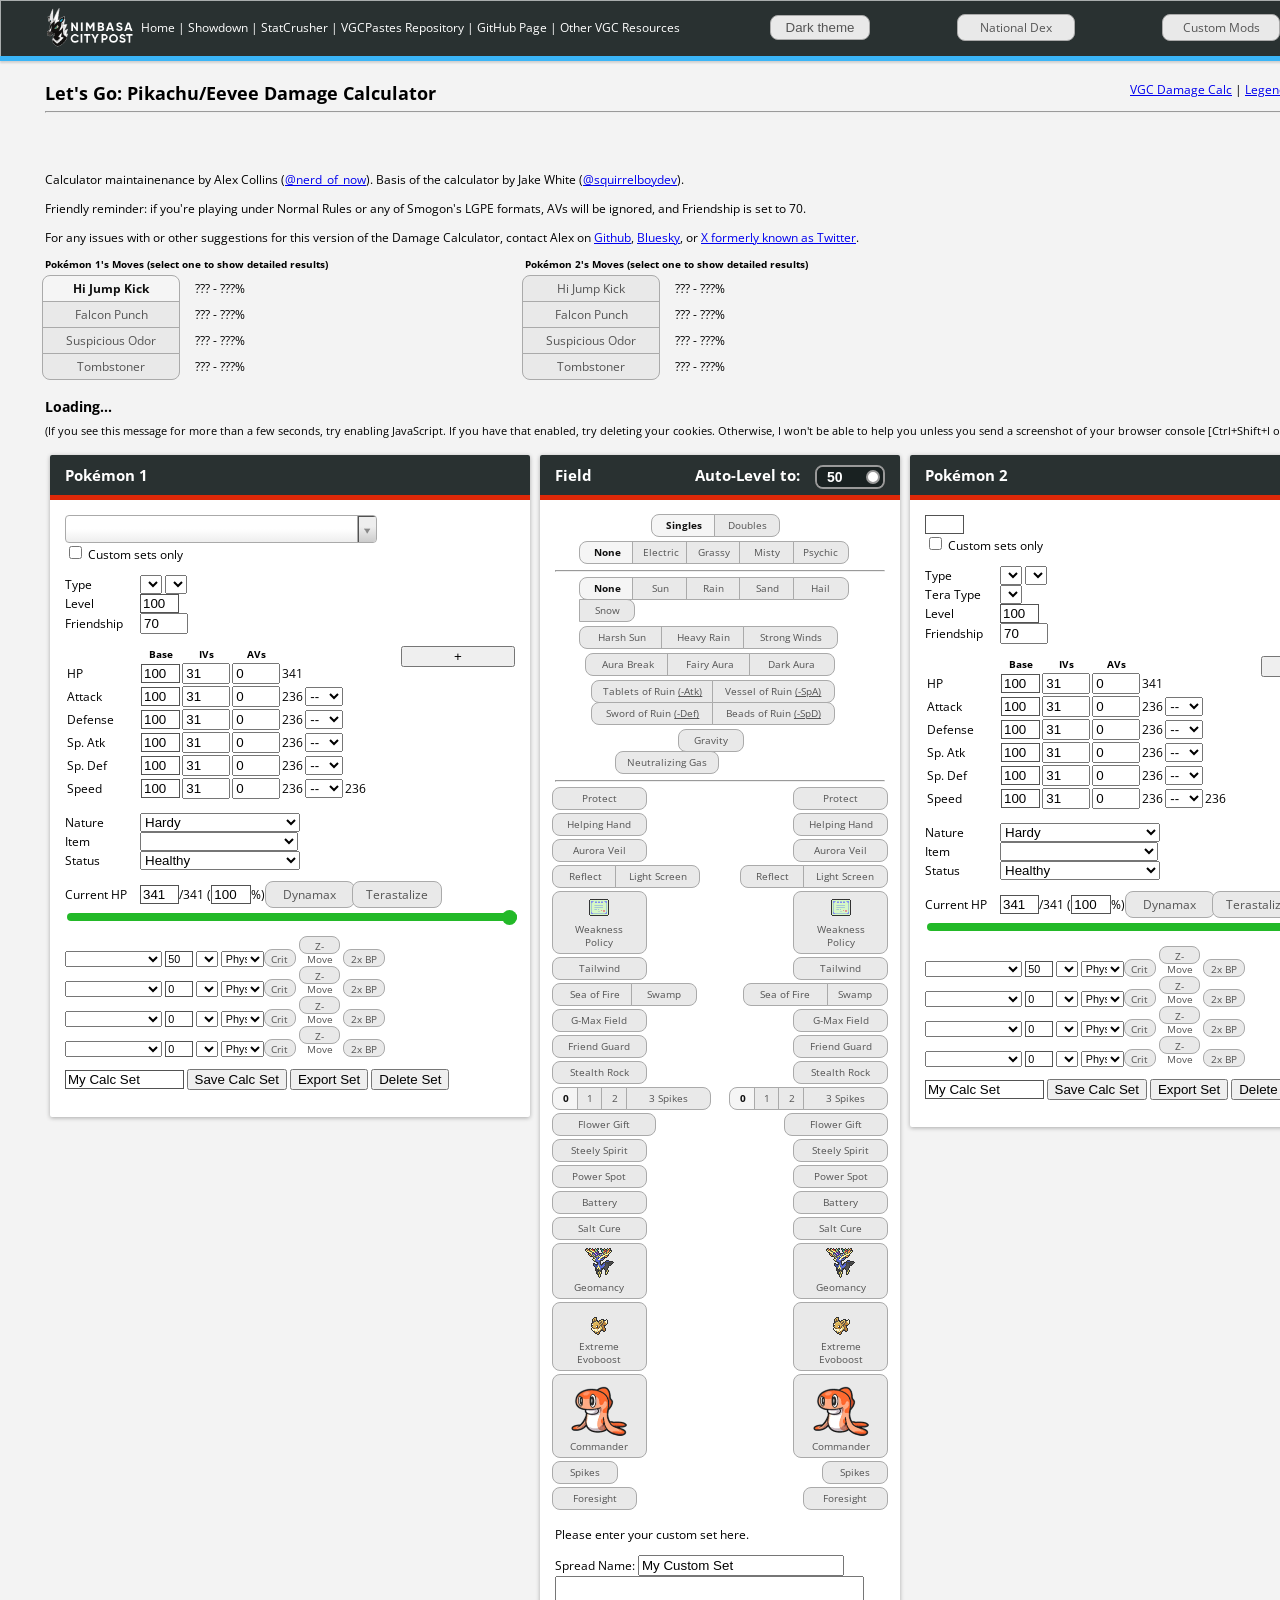
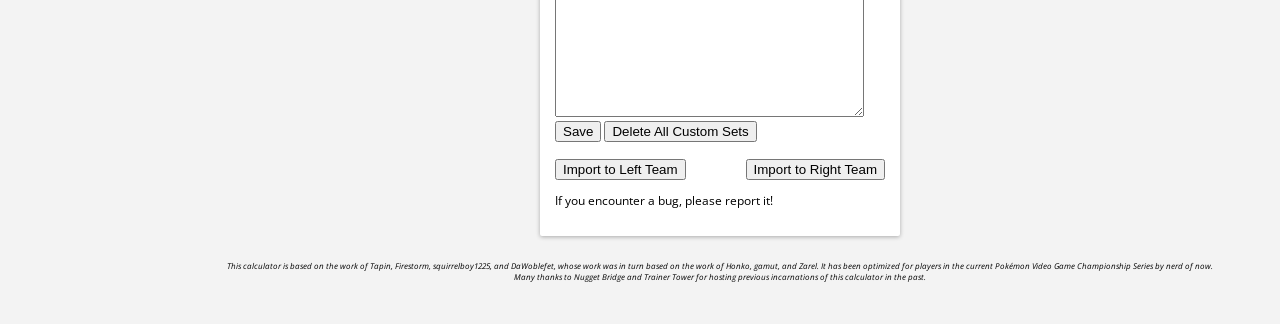
<file: web/cale/lgpe-calc.html>
﻿<!doctype HTML>
<html lang="us" xmlns="http://www.w3.org/1999/xhtml" xmlns:og="http://ogp.me/ns#">
<!--<script>
    (function (i, s, o, g, r, a, m) {
    i['GoogleAnalyticsObject'] = r; i[r] = i[r] || function () {
        (i[r].q = i[r].q || []).push(arguments)
    }, i[r].l = 1 * new Date(); a = s.createElement(o),
        m = s.getElementsByTagName(o)[0]; a.async = 1; a.src = g; m.parentNode.insertBefore(a, m)
    })(window, document, 'script', '//www.google-analytics.com/analytics.js', 'ga');

    ga('create', 'UA-86401070-1', 'auto');
    ga('send', 'pageview');



</script>-->
    <head>
        <link rel="icon" type="image/png" href="image_res/Favicon-32px.ico">
        <link rel="image_src" href="image_res/Logo Nimbasa City Post PNG.png" />

        <meta property="og:title" content="Nimbasa City Post Damage Calculator" />
        <meta property="og:type" content="website" />
        <meta property="og:image" content="image_res/Logo Nimbasa City Post PNG.png" />

        <meta charset="UTF-8" />
        <title>Pokémon Damage Calculator</title>
        <link href='https://fonts.googleapis.com/css?family=Open+Sans' rel='stylesheet' type='text/css'>
        <link type="text/css" rel="stylesheet" href="script_res/select2.css" />
        <link type="text/css" rel="stylesheet" href="script_res/ap_calc.css" />
        <link type="text/css" rel="stylesheet" href="script_res/nb_calc.css" />
        <link href="https://afeld.github.io/emoji-css/emoji.css" rel="stylesheet">
    </head>
    <body class="dark">
        <div class="header">
            <div class="wrapper">
                <span class="header-logo"><a href="http://nimbasacitypost.com" target="_blank" rel="noopener noreferrer"><img src="image_res/Logo Nimbasa City Post White Text PNG.png" alt="Nimbasa City Post" style="height: 45px;padding-top: 5px;" /></a></span><span class="nav"><a href="http://nimbasacitypost.com" target="_blank" rel="noopener noreferrer">Home</a> | <a href="http://play.pokemonshowdown.com/vgc" target="_blank" rel="noopener noreferrer">Showdown</a> | <a href="https://statcrusher.com/" target="_blank" rel="noopener noreferrer">StatCrusher</a> | <a href="https://docs.google.com/spreadsheets/d/1axlwmzPA49rYkqXh7zHvAtSP-TKbM0ijGYBPRflLSWw" target="_blank" rel="noopener noreferrer">VGCPastes Repository</a> | <a href="https://github.com/nerd-of-now/NCP-VGC-Damage-Calculator" target="_blank" rel="noopener noreferrer">GitHub Page</a> | <a href="https://www.nimbasacitypost.com/2019/12/vgc-resources.html" target="_blank" rel="noopener noreferrer">Other VGC Resources</a><button class="btn" id="switchTheme">Dark theme</button><input class="btn-input" type="checkbox" id="switchDex" /><label class="btn dex-change gen-specific g8 g9" for="switchDex" title="Include Pokémon that aren't in this gen?">National Dex</label><input class="btn-input" type="checkbox" id="toggleCustMods" /><label class="btn dex-change" for="toggleCustMods" title="Enable custom modifiers? (Technical; intended for mechanics testing)">Custom Mods</label></span>
                <div style="clear:both"></div>
            </div>
        </div>
        <div class="wrapper">
            <div>
                <span class="title-text">Let's Go: Pikachu/Eevee Damage Calculator</span>
                <span style="float:right;"><a href="index.html">VGC Damage Calc</a> | <a href="za-calc.html">Legends: Z-A Damage Calc</a></span>
                <span class="generations" title="Select the generation.">
                    <input class="gen btn-input" type="radio" name="gen" value="7.5" id="gen9" checked="checked" /><label class="hide" for="gen9">USUM</label>
                </span>
            </div>
            <hr />
            <p><br /><br /></p>
            <script async src="https://pagead2.googlesyndication.com/pagead/js/adsbygoogle.js"></script>
            <!-- Damage Calc Ad (PROBABLY WILL REMAIN UNUSED) -->
            <!--<ins class="adsbygoogle"
             style="display:inline-block;width:728px;height:90px"
             data-ad-client="ca-pub-7571541875475494"
             data-ad-slot="3642617298"></ins>
        <script>
            (adsbygoogle = window.adsbygoogle || []).push({});
        </script>-->
            <p>Calculator maintainenance by Alex Collins (<a href="https://twitter.com/nerd_of_now">@nerd_of_now</a>). Basis of the calculator by Jake White (<a href="https://twitter.com/squirrelboydev" target="_blank" rel="noopener noreferrer">@squirrelboydev</a>).</p>
            <p>
                Friendly reminder: if you're playing under Normal Rules or any of Smogon's LGPE formats, AVs will be ignored, and Friendship is set to 70.
                <!--With VGC 2018 getting its own ladder for the month, Gen 7 sets have been updated to be better tuned to the format!-->
                <!--<br><b><u>This calculator contains spoilers for the Indigo Disk DLC.</u></b> This includes Pokémon, moves, abilities, items, and the new Tera Type. Use at your own discretion.-->
            </p>
            <!--<br><p>Is there an important or relevant set missing? <a href="https://forms.gle/zBbEnvp2vZ2UADUJA" target="_blank" rel="noopener noreferrer">Give us your suggestion!</a></p>-->

            <p>
                <!--If you like what we do here, please consider supporting us on <a href="https://www.buymeacoffee.com/NCPDamageCalc" target="_blank" rel="noopener noreferrer">Buy Me a Coffee</a>--><!--[HYPERLINK BLOCKED]-->
                <!--!
            <br>-->
                For any issues with or other suggestions for this version of the Damage Calculator, contact Alex on <a href="https://github.com/nerd-of-now/NCP-VGC-Damage-Calculator/issues" target="_blank" rel="noopener noreferrer">Github</a>, <a href="https://bsky.app/profile/nerdofnow.bsky.social" target="_blank" rel="noopener noreferrer">Bluesky</a>, or <a href="https://twitter.com/nerd_of_now" target="_blank" rel="noopener noreferrer">X formerly known as Twitter</a>.
            </p>

            <div class="move-result-group" title="Select a move to show detailed results.">
                <div class="move-result-subgroup">
                    <div class="result-move-header"><span id="resultHeaderL">Pokémon 1's Moves (select one to show detailed results)</span></div>
                    <div><input class="result-move btn-input" type="radio" name="resultMove" id="resultMoveL1" checked="checked" /><label class="btn btn-xxxwide btn-top" for="resultMoveL1">Hi Jump Kick</label> <span id="resultDamageL1">??? - ???%</span></div>
                    <div><input class="result-move btn-input" type="radio" name="resultMove" id="resultMoveL2" /><label class="btn btn-xxxwide btn-mid" for="resultMoveL2">Falcon Punch</label> <span id="resultDamageL2">??? - ???%</span></div>
                    <div><input class="result-move btn-input" type="radio" name="resultMove" id="resultMoveL3" /><label class="btn btn-xxxwide btn-mid" for="resultMoveL3">Suspicious Odor</label> <span id="resultDamageL3">??? - ???%</span></div>
                    <div><input class="result-move btn-input" type="radio" name="resultMove" id="resultMoveL4" /><label class="btn btn-xxxwide btn-bottom" for="resultMoveL4">Tombstoner</label> <span id="resultDamageL4">??? - ???%</span></div>
                </div>
                <div class="move-result-subgroup">
                    <div class="result-move-header"><span id="resultHeaderR">Pokémon 2's Moves (select one to show detailed results)</span></div>
                    <div><input class="result-move btn-input" type="radio" name="resultMove" id="resultMoveR1" /><label class="btn btn-xxxwide btn-top" for="resultMoveR1">Hi Jump Kick</label> <span id="resultDamageR1">??? - ???%</span></div>
                    <div><input class="result-move btn-input" type="radio" name="resultMove" id="resultMoveR2" /><label class="btn btn-xxxwide btn-mid" for="resultMoveR2">Falcon Punch</label> <span id="resultDamageR2">??? - ???%</span></div>
                    <div><input class="result-move btn-input" type="radio" name="resultMove" id="resultMoveR3" /><label class="btn btn-xxxwide btn-mid" for="resultMoveR3">Suspicious Odor</label> <span id="resultDamageR3">??? - ???%</span></div>
                    <div><input class="result-move btn-input" type="radio" name="resultMove" id="resultMoveR4" /><label class="btn btn-xxxwide btn-bottom" for="resultMoveR4">Tombstoner</label> <span id="resultDamageR4">??? - ???%</span></div>
                </div>
            </div>
            <div class="main-result-group">
                <div class="big-text"><span id="mainResult" onclick="Clipboard_CopyTo(this.textContent)" title="Click to copy the result.">Loading...</span></div>
                <div class="small-text">
                    <span id="damageValues">(If you see this message for more than a few seconds, try enabling JavaScript. If you have that enabled, try deleting your cookies. Otherwise, I won't be able to help you unless you send a screenshot of your browser console [Ctrl+Shift+I on Google Chrome].)</span>
                    <br />
                    <span id="customModValues" style="display: none;">(If this is seen then I think I did something wrong)</span>
                </div>
            </div>
            <div class="panel poke-info" id="p1">
                <div class="panel-heading"><h4 class="panel-title">Pokémon 1</h4></div>
                <div class="panel-body">
                    <input type="text" class="set-selector calc-trigger" />&nbsp;&nbsp;
                    <select class="hidden-power calc-trigger hide">
                        <option selected class="hidden-power-type">HP [placeholder] IVs</option>
                        <optgroup label="min Atk" class="min-atk"></optgroup>
                        <optgroup label="min Atk+Spe" class="min-atk-spe"></optgroup>
                        <optgroup label="max IVs" class="max-ivs"></optgroup>
                        <optgroup label="min Spe" class="min-spe"></optgroup>
                    </select>
                    <div class="set-checkbox">
                        <input type="checkbox" class="set-toggle" /> Custom sets only
                    </div>
                    <div class="info-group">
                        <!--<div class="sidebarTeam" id="tL" style="float:right;">
                        <input class="namet" value="Untitled" style="width:100px;"/>
                        <button class="renamet" id="renameL" type="button" title="Rename the current team.">Rename</button>
                    </div>-->
                        <div>
                            <label>Type</label>
                            <select class="type1 terrain-trigger calc-trigger"></select>
                            <select class="type2 terrain-trigger calc-trigger"></select>
                        </div>
                        <div class="hide">
                            <label>Forme</label>
                            <select class="forme calc-trigger"></select>
                        </div>
                        <div>
                            <label>Level</label>
                            <input class="level calc-trigger" value="100" />
                        </div>
                        <div>
                            <label>Friendship</label>
                            <input class="friendship calc-trigger" type="number" value="70" min="0" max="255" />
                        </div>
                        <div class="hide">
                            <label></label>
                            <input class="transform calc-trigger btn-input" type="checkbox" id="transformL" /><label class="btn" for="transformL" title="Transform this Pokémon into the opposing Pokémon? You can't save/export sets of this Pokémon while it's Transformed.">Transform</label>
                        </div>
                        <div class="hide">
                            <label>Weight (kg)</label>
                            <input class="weight calc-trigger" value="10.0" />
                        </div>
                    </div>
                    <div class="" style="float:right;">
                        <div class="sidebarSlot hide" id="l1">
                            <button class="pkmnsc" id="pkmnL1" type="button" onclick="loadSidebarSlot(1,1)"><img id="pkmnL1I" src="image_res/empty-slot.png"></button>
                            <button class="editsc" id="editL1" type="button" onclick="editSidebarSlot(1,1)" title="Overwrite this slot with what's currently in the panel."><img width="10" height="10" src="image_res/save.png" /></button>
                            <button class="trashsc" id="trashL1" type="button" onclick="removeSidebarSlot(1,1)" title="Remove from the sidebar."><img width="10" height="10" src="image_res/trash.png" /></button>
                        </div>
                        <div class="sidebarSlot hide" id="l2">
                            <button class="pkmnsc" id="pkmnL2" type="button" onclick="loadSidebarSlot(1,2)"><img id="pkmnL2I" src="image_res/empty-slot.png"></button>
                            <button class="editsc" id="editL2" type="button" onclick="editSidebarSlot(1,2)" title="Overwrite this slot with what's currently in the panel."><img width="10" height="10" src="image_res/save.png" /></button>
                            <button class="trashsc" id="trashL2" type="button" onclick="removeSidebarSlot(1,2)" title="Remove from the sidebar."><img width="10" height="10" src="image_res/trash.png" /></button>
                        </div>
                        <div class="sidebarSlot hide" id="l3">
                            <button class="pkmnsc" id="pkmnL3" type="button" onclick="loadSidebarSlot(1,3)"><img id="pkmnL3I" src="image_res/empty-slot.png"></button>
                            <button class="editsc" id="editL3" type="button" onclick="editSidebarSlot(1,3)" title="Overwrite this slot with what's currently in the panel."><img width="10" height="10" src="image_res/save.png" /></button>
                            <button class="trashsc" id="trashL3" type="button" onclick="removeSidebarSlot(1,3)" title="Remove from the sidebar."><img width="10" height="10" src="image_res/trash.png" /></button>
                        </div>
                        <div class="sidebarSlot hide" id="l4">
                            <button class="pkmnsc" id="pkmnL4" type="button" onclick="loadSidebarSlot(1,4)"><img id="pkmnL4I" src="image_res/empty-slot.png"></button>
                            <button class="editsc" id="editL4" type="button" onclick="editSidebarSlot(1,4)" title="Overwrite this slot with what's currently in the panel."><img width="10" height="10" src="image_res/save.png" /></button>
                            <button class="trashsc" id="trashL4" type="button" onclick="removeSidebarSlot(1,4)" title="Remove from the sidebar."><img width="10" height="10" src="image_res/trash.png" /></button>
                        </div>
                        <div class="sidebarSlot hide" id="l5">
                            <button class="pkmnsc" id="pkmnL5" type="button" onclick="loadSidebarSlot(1,5)"><img id="pkmnL5I" src="image_res/empty-slot.png"></button>
                            <button class="editsc" id="editL5" type="button" onclick="editSidebarSlot(1,5)" title="Overwrite this slot with what's currently in the panel."><img width="10" height="10" src="image_res/save.png" /></button>
                            <button class="trashsc" id="trashL5" type="button" onclick="removeSidebarSlot(1,5)" title="Remove from the sidebar."><img width="10" height="10" src="image_res/trash.png" /></button>
                        </div>
                        <div class="sidebarSlot hide" id="l6">
                            <button class="pkmnsc" id="pkmnL6" type="button" onclick="loadSidebarSlot(1,6)"><img id="pkmnL6I" src="image_res/empty-slot.png"></button>
                            <button class="editsc" id="editL6" type="button" onclick="editSidebarSlot(1,6)" title="Overwrite this slot with what's currently in the panel."><img width="10" height="10" src="image_res/save.png" /></button>
                            <button class="trashsc" id="trashL6" type="button" onclick="removeSidebarSlot(1,6)" title="Remove from the sidebar."><img width="10" height="10" src="image_res/trash.png" /></button>
                        </div>
                        <div class="sidebarAdd" id="sbL">
                            <button class="addsc" id="addL" type="button" onclick="addSidebarSlot(1)" title="Add the current Pokémon to the sidebar.">+</button>
                        </div>
                        <div class="sidebarExportDelete hide" id="edL">
                            <button class="halfsc" id="exportL" type="button" onclick="exportSidebarTeam(1)" title="Export all Pokémon sets on the sidebar.">Export Team</button>
                            <button class="halfsc" id="deleteL" type="button" onclick="clearSidebar(1)" title="Remove all Pokémon sets on the sidebar."><img width="10" height="10" src="image_res/scorch.png" /></button>
                        </div>
                    </div>
                    <div class="info-group">
                        <table>
                            <tr><th></th><th>Base</th><th>IVs</th><th>AVs</th><th></th><th></th></tr>
                            <tr class="hp"><td><label>HP</label></td><td><input class="base calc-trigger" value="100" /></td><td><input class="ivs calc-trigger" type="number" min="0" max="31" value="31" /></td><td><input class="avs calc-trigger" type="number" min="0" max="200" value="0" /></td><td class="gen-specific g1 g2 hide"><input class="dvs calc-trigger" value="15" disabled="disabled" /></td><td><span class="total">341</span></td><td></td></tr>
                            <tr class="at"><td><label>Attack</label></td><td><input class="base calc-trigger" value="100" /></td><td class=""><input class="ivs calc-trigger" type="number" min="0" max="31" value="31" /></td><td class=""><input class="avs calc-trigger" type="number" min="0" max="200" value="0" /></td><td class="gen-specific g1 g2 hide"><input class="dvs calc-trigger" value="15" /></td><td><span class="total">236</span></td><td><select class="boost calc-trigger"><option value="6">+6</option><option value="5">+5</option><option value="4">+4</option><option value="3">+3</option><option value="2">+2</option><option value="1">+1</option><option value="0" selected="selected">--</option><option value="-1">-1</option><option value="-2">-2</option><option value="-3">-3</option><option value="-4">-4</option><option value="-5">-5</option><option value="-6">-6</option></select></td></tr>
                            <tr class="df"><td><label>Defense</label></td><td><input class="base calc-trigger" value="100" /></td><td class=""><input class="ivs calc-trigger" type="number" min="0" max="31" value="31" /></td><td class=""><input class="avs calc-trigger" type="number" min="0" max="200" value="0" /></td><td class="gen-specific g1 g2 hide"><input class="dvs calc-trigger" value="15" /></td><td><span class="total">236</span></td><td><select class="boost calc-trigger"><option value="6">+6</option><option value="5">+5</option><option value="4">+4</option><option value="3">+3</option><option value="2">+2</option><option value="1">+1</option><option value="0" selected="selected">--</option><option value="-1">-1</option><option value="-2">-2</option><option value="-3">-3</option><option value="-4">-4</option><option value="-5">-5</option><option value="-6">-6</option></select></td></tr>
                            <tr class="sa"><td><label>Sp. Atk</label></td><td><input class="base calc-trigger" value="100" /></td><td class=""><input class="ivs calc-trigger" type="number" min="0" max="31" value="31" /></td><td class=""><input class="avs calc-trigger" type="number" min="0" max="200" value="0" /></td><td class="gen-specific g1 g2 hide"><input class="dvs calc-trigger" value="15" /></td><td><span class="total">236</span></td><td><select class="boost calc-trigger"><option value="6">+6</option><option value="5">+5</option><option value="4">+4</option><option value="3">+3</option><option value="2">+2</option><option value="1">+1</option><option value="0" selected="selected">--</option><option value="-1">-1</option><option value="-2">-2</option><option value="-3">-3</option><option value="-4">-4</option><option value="-5">-5</option><option value="-6">-6</option></select></td></tr>
                            <tr class="sd"><td><label>Sp. Def</label></td><td><input class="base calc-trigger" value="100" /></td><td class=""><input class="ivs calc-trigger" type="number" min="0" max="31" value="31" /></td><td class=""><input class="avs calc-trigger" type="number" min="0" max="200" value="0" /></td><td class="gen-specific g1 g2 hide"><input class="dvs calc-trigger" value="15" disabled="disabled" /></td><td><span class="total">236</span></td><td><select class="boost calc-trigger"><option value="6">+6</option><option value="5">+5</option><option value="4">+4</option><option value="3">+3</option><option value="2">+2</option><option value="1">+1</option><option value="0" selected="selected">--</option><option value="-1">-1</option><option value="-2">-2</option><option value="-3">-3</option><option value="-4">-4</option><option value="-5">-5</option><option value="-6">-6</option></select></td></tr>
                            <tr class="sl gen-specific g1 hide"><td><label>Special</label></td><td><input class="base calc-trigger" value="100" /></td><td><input class="dvs calc-trigger" value="15" /></td><td><span class="total">236</span></td><td><select class="boost calc-trigger"><option value="6">+6</option><option value="5">+5</option><option value="4">+4</option><option value="3">+3</option><option value="2">+2</option><option value="1">+1</option><option value="0" selected="selected">--</option><option value="-1">-1</option><option value="-2">-2</option><option value="-3">-3</option><option value="-4">-4</option><option value="-5">-5</option><option value="-6">-6</option></select></td></tr>
                            <tr class="sp"><td><label>Speed</label></td><td><input class="base calc-trigger" value="100" /></td><td class=""><input class="ivs calc-trigger" type="number" min="0" max="31" value="31" /></td><td class=""><input class="avs calc-trigger" type="number" min="0" max="200" value="0" /></td><td class="gen-specific g1 g2 hide"><input class="dvs calc-trigger" value="15" /></td><td><span class="total">236</span></td><td><select class="boost calc-trigger"><option value="6">+6</option><option value="5">+5</option><option value="4">+4</option><option value="3">+3</option><option value="2">+2</option><option value="1">+1</option><option value="0" selected="selected">--</option><option value="-1">-1</option><option value="-2">-2</option><option value="-3">-3</option><option value="-4">-4</option><option value="-5">-5</option><option value="-6">-6</option></select></td><td><span class="p1-speed-mods">236</span></td></tr>
                        </table>
                    </div>
                    <div class="info-group info-selectors">
                        <div class="">
                            <label>Nature</label>
                            <select class="nature calc-trigger"><option value="Adamant">Adamant (+Atk, -SpA)</option><option value="Bashful">Bashful</option><option value="Bold">Bold (+Def, -Atk)</option><option value="Brave">Brave (+Atk, -Spe)</option><option value="Calm">Calm (+SpD, -Atk)</option><option value="Careful">Careful (+SpD, -SpA)</option><option value="Docile">Docile</option><option value="Gentle">Gentle (+SpD, -Def)</option><option value="Hardy" selected="selected">Hardy</option><option value="Hasty">Hasty (+Spe, -Def)</option><option value="Impish">Impish (+Def, -SpA)</option><option value="Jolly">Jolly (+Spe, -SpA)</option><option value="Lax">Lax (+Def, -SpD)</option><option value="Lonely">Lonely (+Atk, -Def)</option><option value="Mild">Mild (+SpA, -Def)</option><option value="Modest">Modest (+SpA, -Atk)</option><option value="Naive">Naive (+Spe, -SpD)</option><option value="Naughty">Naughty (+Atk, -SpD)</option><option value="Quiet">Quiet (+SpA, -Spe)</option><option value="Quirky">Quirky</option><option value="Rash">Rash (+SpA, -SpD)</option><option value="Relaxed">Relaxed (+Def, -Spe)</option><option value="Sassy">Sassy (+SpD, -Spe)</option><option value="Serious">Serious</option><option value="Timid">Timid (+Spe, -Atk)</option></select>
                        </div>
                        <div class="gen-specific g2 g3 g4 g5 g6 g7 g8 g9">
                            <label>Item</label>
                            <select class="item terrain-trigger calc-trigger small-select"></select>
                        </div>
                        <div>
                            <label>Status</label>
                            <select class="status calc-trigger"><option value="Healthy">Healthy</option><option value="Poisoned">Poisoned</option><option value="Badly Poisoned">Badly Poisoned</option><option value="Burned">Burned</option><option value="Paralyzed">Paralyzed</option><option value="Asleep">Asleep</option><option value="Frozen">Frozen</option></select>
                            <select class="toxic-counter calc-trigger hide"><option value="1">1/16</option><option value="2">2/16</option><option value="3">3/16</option><option value="4">4/16</option><option value="5">5/16</option><option value="6">6/16</option><option value="7">7/16</option><option value="8">8/16</option><option value="9">9/16</option><option value="10">10/16</option><option value="11">11/16</option><option value="12">12/16</option><option value="13">13/16</option><option value="14">14/16</option><option value="15">15/16</option></select>
                        </div>
                    </div>
                    <div class="info-group">
                        <label>Current HP</label>
                        <input class="current-hp calc-trigger" value="341" />/<span class="max-hp">341</span> (<input class="percent-hp calc-trigger" value="100" />%)
                        <input class="max move-max calc-trigger btn-input" type="checkbox" id="maxL" /><label class="btn btn-wide gen-specific g8" for="maxL" title="Dynamax this Pokémon?">Dynamax</label>
                        <img class="gmax-icon gen-specific g8 hide" width="30" height="21" src="image_res/gigantamax-icon.png"><input class="gmax move-max calc-trigger gen-specific g8 hide" type="checkbox" id="gmaxL" title="Give this Pokémon the Gigantamax factor?" />
                        <input class="tera move-tera calc-trigger btn-input" type="checkbox" id="teraL" /><label class="btn btn-wide gen-specific g9" for="teraL" title="Terastalize this Pokémon?">Terastalize</label>
                        <br />
                        <input class="hp-bar" type="range" min="0" max="714" step="1" value="714" />
                    </div>
                    <div class="move1">
                        <select class="move-selector calc-trigger small-select"></select>
                        <input class="move-bp calc-trigger" value="50" />
                        <select class="move-type calc-trigger"></select>
                        <select class="move-cat calc-trigger"><option value="Physical">Physical</option><option value="Special">Special</option><option value="Status">Status</option></select>
                        <input class="move-crit calc-trigger btn-input" type="checkbox" id="critL1" /><label class="btn crit-btn" for="critL1" title="Force this attack to be a critical hit?">Crit</label>
                        <input class="move-z calc-trigger btn-input" type="checkbox" id="zL1" /><label class="btn x-btn gen-specific g7" for="zL1" title="Use the corresponding Z-Move?">Z-Move</label>
                        <select class="move-hits calc-trigger hide"><option value="1">1 hit</option><option value="2">2 hits</option><option value="3">3 hits</option><option value="4">4 hits</option><option value="5">5 hits</option><option value="6">6 hits</option><option value="7">7 hits</option><option value="8">8 hits</option><option value="9">9 hits</option><option value="10">10 hits</option></select>
                        <input class="move-double calc-trigger btn-input hide" type="checkbox" id="doubleL1" /><label class="double-btn btn x-btn" for="doubleL1" title="Force this attack to deal double damage?">2x BP</label>
                        <select class="move-pledge calc-trigger hide"><option value="Grass Pledge">Grass Pledge</option><option value="Fire Pledge">Fire Pledge</option><option value="Water Pledge">Water Pledge</option></select>
                        <select class="move-linearAddedBP calc-trigger hide"><option value="0">0x effect</option><option value="1">1x effect</option><option value="2">2x effect</option><option value="3">3x effect</option><option value="4">4x effect</option><option value="5">5x effect</option><option value="6">6x effect</option></select>
                        <select class="move-opponent calc-trigger hide"><option value="1">Move 1</option><option value="2">Move 2</option><option value="3">Move 3</option><option value="4">Move 4</option></select>
                        <input class="move-stellar calc-trigger btn-input hide" type="checkbox" id="stellarL1" checked="checked" /><label class="stellar-btn btn xx-btn" for="stellarL1" title="Is this the first time using a move of this type after Terastalizing?">1st Use</label>
                    </div>
                    <div class="move2">
                        <select class="move-selector calc-trigger small-select"></select>
                        <input class="move-bp calc-trigger" value="0" />
                        <select class="move-type calc-trigger"></select>
                        <select class="move-cat calc-trigger"><option value="Physical">Physical</option><option value="Special">Special</option><option value="Status">Status</option></select>
                        <input class="move-crit calc-trigger btn-input" type="checkbox" id="critL2" /><label class="btn crit-btn" for="critL2" title="Force this attack to be a critical hit?">Crit</label>
                        <input class="move-z calc-trigger btn-input" type="checkbox" id="zL2" /><label class="btn x-btn gen-specific g7" for="zL2" title="Use the corresponding Z-Move?">Z-Move</label>
                        <select class="move-hits calc-trigger hide"><option value="1">1 hit</option><option value="2">2 hits</option><option value="3">3 hits</option><option value="4">4 hits</option><option value="5">5 hits</option><option value="6">6 hits</option><option value="7">7 hits</option><option value="8">8 hits</option><option value="9">9 hits</option><option value="10">10 hits</option></select>
                        <input class="move-double calc-trigger btn-input hide" type="checkbox" id="doubleL2" /><label class="double-btn btn x-btn" for="doubleL2" title="Force this attack to deal double damage?">2x BP</label>
                        <select class="move-pledge calc-trigger hide"><option value="Grass Pledge">Grass Pledge</option><option value="Fire Pledge">Fire Pledge</option><option value="Water Pledge">Water Pledge</option></select>
                        <select class="move-linearAddedBP calc-trigger hide"><option value="0">0x effect</option><option value="1">1x effect</option><option value="2">2x effect</option><option value="3">3x effect</option><option value="4">4x effect</option><option value="5">5x effect</option><option value="6">6x effect</option></select>
                        <select class="move-opponent calc-trigger hide"><option value="1">Move 1</option><option value="2">Move 2</option><option value="3">Move 3</option><option value="4">Move 4</option></select>
                        <input class="move-stellar calc-trigger btn-input hide" type="checkbox" id="stellarL2" checked="checked" /><label class="stellar-btn btn xx-btn" for="stellarL2" title="Is this the first time using a move of this type after Terastalizing?">1st Use</label>
                    </div>
                    <div class="move3">
                        <select class="move-selector calc-trigger small-select"></select>
                        <input class="move-bp calc-trigger" value="0" />
                        <select class="move-type calc-trigger"></select>
                        <select class="move-cat calc-trigger"><option value="Physical">Physical</option><option value="Special">Special</option><option value="Status">Status</option></select>
                        <input class="move-crit calc-trigger btn-input" type="checkbox" id="critL3" /><label class="btn crit-btn" for="critL3" title="Force this attack to be a critical hit?">Crit</label>
                        <input class="move-z calc-trigger btn-input" type="checkbox" id="zL3" /><label class="btn x-btn gen-specific g7" for="zL3" title="Use the corresponding Z-Move?">Z-Move</label>
                        <select class="move-hits calc-trigger hide"><option value="1">1 hit</option><option value="2">2 hits</option><option value="3">3 hits</option><option value="4">4 hits</option><option value="5">5 hits</option><option value="6">6 hits</option><option value="7">7 hits</option><option value="8">8 hits</option><option value="9">9 hits</option><option value="10">10 hits</option></select>
                        <input class="move-double calc-trigger btn-input hide" type="checkbox" id="doubleL3" /><label class="double-btn btn x-btn" for="doubleL3" title="Force this attack to deal double damage?">2x BP</label>
                        <select class="move-pledge calc-trigger hide"><option value="Grass Pledge">Grass Pledge</option><option value="Fire Pledge">Fire Pledge</option><option value="Water Pledge">Water Pledge</option></select>
                        <select class="move-linearAddedBP calc-trigger hide"><option value="0">0x effect</option><option value="1">1x effect</option><option value="2">2x effect</option><option value="3">3x effect</option><option value="4">4x effect</option><option value="5">5x effect</option><option value="6">6x effect</option></select>
                        <select class="move-opponent calc-trigger hide"><option value="1">Move 1</option><option value="2">Move 2</option><option value="3">Move 3</option><option value="4">Move 4</option></select>
                        <input class="move-stellar calc-trigger btn-input hide" type="checkbox" id="stellarL3" checked="checked" /><label class="stellar-btn btn xx-btn" for="stellarL3" title="Is this the first time using a move of this type after Terastalizing?">1st Use</label>
                    </div>
                    <div class="move4">
                        <select class="move-selector calc-trigger small-select"></select>
                        <input class="move-bp calc-trigger" value="0" />
                        <select class="move-type calc-trigger"></select>
                        <select class="move-cat calc-trigger"><option value="Physical">Physical</option><option value="Special">Special</option><option value="Status">Status</option></select>
                        <input class="move-crit calc-trigger btn-input" type="checkbox" id="critL4" /><label class="btn crit-btn" for="critL4" title="Force this attack to be a critical hit?">Crit</label>
                        <input class="move-z calc-trigger btn-input" type="checkbox" id="zL4" /><label class="btn x-btn gen-specific g7" for="zL4" title="Use the corresponding Z-Move?">Z-Move</label>
                        <select class="move-hits calc-trigger hide"><option value="1">1 hit</option><option value="2">2 hits</option><option value="3">3 hits</option><option value="4">4 hits</option><option value="5">5 hits</option><option value="6">6 hits</option><option value="7">7 hits</option><option value="8">8 hits</option><option value="9">9 hits</option><option value="10">10 hits</option></select>
                        <input class="move-double calc-trigger btn-input hide" type="checkbox" id="doubleL4" /><label class="double-btn btn x-btn" for="doubleL4" title="Force this attack to deal double damage?">2x BP</label>
                        <select class="move-pledge calc-trigger hide"><option value="Grass Pledge">Grass Pledge</option><option value="Fire Pledge">Fire Pledge</option><option value="Water Pledge">Water Pledge</option></select>
                        <select class="move-linearAddedBP calc-trigger hide"><option value="0">0x effect</option><option value="1">1x effect</option><option value="2">2x effect</option><option value="3">3x effect</option><option value="4">4x effect</option><option value="5">5x effect</option><option value="6">6x effect</option></select>
                        <select class="move-opponent calc-trigger hide"><option value="1">Move 1</option><option value="2">Move 2</option><option value="3">Move 3</option><option value="4">Move 4</option></select>
                        <input class="move-stellar calc-trigger btn-input hide" type="checkbox" id="stellarL4" checked="checked" /><label class="stellar-btn btn xx-btn" for="stellarL4" title="Is this the first time using a move of this type after Terastalizing?">1st Use</label>
                    </div>
                    <input class="glaive-rush calc-trigger hide" type="checkbox" id="glaiveL" title="Apply double damage from using Glaive Rush?" />
                    <div class="info-group">
                        <input type="text" class="setCalc" id="setName1" style="width: 25%" value="My Calc Set">
                        <button type="button" onclick="runSaveCalc(1)">Save Calc Set</button>
                        <button type="button" onclick="runExportSet(1)">Export Set</button>
                        <button type="button" onclick="runDeleteSet(1)" class="delset">Delete Set</button>
                    </div>
                </div>
            </div>
            <div class="panel field-info" id="field-panel">
                <div class="panel-heading">
                    <h4 class="panel-title">
                        Field
                        <div id="autolevel">
                            Auto-Level to:
                            <div class="onoffswitch" style="margin-left: 1em">
                                <input type="checkbox" name="onoffswitch" class="onoffswitch-checkbox" id="douswitch" checked>
                                <label class="onoffswitch-label" for="douswitch">
                                    <span class="onoffswitch-inner"></span>
                                    <span class="onoffswitch-switch"></span>
                                </label>
                            </div>
                        </div>
                    </h4>
                </div>
                <div class="panel-body">
                    <!--<img id="toge" align="center" src="image_res/toge_normal.png" height="150" alt="The Face of God, Colorized (2020)" style="display: block;  margin: 0 auto;">-->
                    <div class="" style="width: 11em; margin: 0 auto 5px;" title="Select the battle format.">
                        <input class="btn-input calc-trigger" type="radio" name="format" value="Singles" id="singles" checked="checked" /><label class="btn btn-left" for="singles">Singles</label>
                        <input class="btn-input calc-trigger" type="radio" name="format" value="Doubles" id="doubles" /><label class="btn btn-right" for="doubles">Doubles</label>
                    </div>
                    <div class="gen-specific g6 g7 g8 g9" style="width: 23.0em; margin: 5px auto;" title="Select the current terrain.">
                        <input class="btn-input terrain-trigger calc-trigger" type="radio" name="terrain" value="" id="noterrain" checked="checked" /><label class="btn btn-small btn-left" for="noterrain">None</label>
                        <input class="btn-input terrain-trigger calc-trigger" type="radio" name="terrain" value="Electric" id="electric" /><label class="btn btn-small btn-mid" for="electric">Electric</label>
                        <input class="btn-input terrain-trigger calc-trigger" type="radio" name="terrain" value="Grassy" id="grassy" /><label class="btn btn-small btn-mid" for="grassy">Grassy</label>
                        <input class="btn-input terrain-trigger calc-trigger" type="radio" name="terrain" value="Misty" id="misty" /><label class="btn btn-small btn-mid" for="misty">Misty</label>
                        <input class="btn-input terrain-trigger calc-trigger" type="radio" name="terrain" value="Psychic" id="psychic" /><label class="btn btn-small btn-right" for="psychic">Psychic</label>
                    </div>
                    <hr class="gen-specific g6 g7 g8 g9" />
                    <div class="gen-specific g3 g4 g5 g6 g7 g8 g9" style="width: 23em; margin: 5px auto;" title="Select the current weather condition.">
                        <input class="btn-input calc-trigger" type="radio" name="weather" value="" id="clear" checked="checked" /><label class="btn btn-small btn-left" for="clear">None</label>
                        <input class="btn-input calc-trigger" type="radio" name="weather" value="Sun" id="sun" /><label class="btn btn-small btn-mid" for="sun">Sun</label>
                        <input class="btn-input calc-trigger" type="radio" name="weather" value="Rain" id="rain" /><label class="btn btn-small btn-mid" for="rain">Rain</label>
                        <input class="btn-input calc-trigger" type="radio" name="weather" value="Sand" id="sand" /><label class="btn btn-small btn-mid" for="sand">Sand</label>
                        <input class="btn-input calc-trigger" type="radio" name="weather" value="Hail" id="hail" /><label class="btn btn-small btn-right gen-specific g3 g4 g5 g6 g7 g8" for="hail">Hail</label>
                        <input class="btn-input calc-trigger" type="radio" name="weather" value="Snow" id="snow" /><label class="btn btn-small btn-right gen-specific g9" for="snow">Snow</label>
                    </div>
                    <div class="gen-specific g6 g7" id="primal-weather" style="width: 23em; margin: 5px auto;" title="Select the current weather condition.">
                        <input class="btn-input calc-trigger" type="radio" name="weather" value="Harsh Sun" id="harsh-sun" /><label class="btn btn-wide btn-left" for="harsh-sun">Harsh Sun</label>
                        <input class="btn-input calc-trigger" type="radio" name="weather" value="Heavy Rain" id="heavy-rain" /><label class="btn btn-wide btn-mid" for="heavy-rain">Heavy Rain</label>
                        <input class="btn-input calc-trigger" type="radio" name="weather" value="Strong Winds" id="strong-winds" /><label class="btn btn-xwide btn-right" for="strong-winds">Strong Winds</label>
                    </div>
                    <div class="gen-specific g2 hide" style="width: 23em; margin: 0 auto 5px;" title="Select the current weather condition.">
                        <input class="btn-input calc-trigger" type="radio" name="gscWeather" value="" id="gscClear" checked="checked" /><label class="btn btn-small btn-left" for="gscClear">None</label>
                        <input class="btn-input calc-trigger" type="radio" name="gscWeather" value="Sun" id="gscSun" /><label class="btn btn-small btn-mid" for="gscSun">Sun</label>
                        <input class="btn-input calc-trigger" type="radio" name="gscWeather" value="Rain" id="gscRain" /><label class="btn btn-small btn-mid" for="gscRain">Rain</label>
                        <input class="btn-input calc-trigger" type="radio" name="gscWeather" value="Sand" id="gscSand" /><label class="btn btn-small btn-right" for="gscSand">Sand</label>
                    </div>
                    <div class="gen-specific g6 g7 g8" id="auras" style="width: 22em; margin: 5px auto;" title="Select the current radiating aura.">
                        <input class="btn-input calc-trigger independent-field" type="checkbox" name="aura" value="Aura Break" id="aura-break" /><label class="btn btn-wide btn-left" for="aura-break">Aura Break</label>
                        <input class="btn-input calc-trigger independent-field" type="checkbox" name="aura" value="Fairy Aura" id="fairy-aura" /><label class="btn btn-wide btn-mid" for="fairy-aura">Fairy Aura</label>
                        <input class="btn-input calc-trigger independent-field" type="checkbox" name="aura" value="Dark Aura" id="dark-aura" /><label class="btn btn-wide btn-right" for="dark-aura">Dark Aura</label>
                    </div>
                    <div class="gen-specific g9 ruin-group" style="width: 21em; margin: 5px auto;" title="Select the current active Ruin abilities.">
                        <input class="btn-input calc-trigger independent-field" type="checkbox" name="ruin" value="Tablets of Ruin" id="tablets-of-ruin" /><label class="btn btn-xxxxwide btn-left" for="tablets-of-ruin">Tablets of Ruin <u>(-Atk)</u></label>
                        <input class="btn-input calc-trigger independent-field" type="checkbox" name="ruin" value="Vessel of Ruin" id="vessel-of-ruin" /><label class="btn btn-xxxxwide btn-right" for="vessel-of-ruin">Vessel of Ruin <u>(-SpA)</u></label>
                        <br />
                        <input class="btn-input calc-trigger independent-field" type="checkbox" name="ruin" value="Sword of Ruin" id="sword-of-ruin" /><label class="btn btn-xxxxwide btn-left" for="sword-of-ruin">Sword of Ruin <u>(-Def)</u></label>
                        <input class="btn-input calc-trigger independent-field" type="checkbox" name="ruin" value="Beads of Ruin" id="beads-of-ruin" /><label class="btn btn-xxxxwide btn-right" for="beads-of-ruin">Beads of Ruin <u>(-SpD)</u></label>
                    </div>
                    <div class="gen-specific g4 g5 g6 g7 g8 g9" style="width: 17em; margin: 5px auto;">
                        <div class="gen-specific g4 g5 g6 g7 divider">
                            &nbsp;&nbsp;&nbsp;&nbsp;&nbsp;&nbsp;&nbsp;&nbsp;&nbsp;&nbsp;&nbsp;&nbsp;&nbsp;&nbsp;&nbsp;&nbsp;&nbsp;&nbsp;&nbsp;&nbsp;
                        </div>
                        <input class="btn-input calc-trigger" type="checkbox" id="gravity" /><label class="btn" for="gravity" title="Is gravity in effect?">Gravity</label>
                        <div class="gen-specific g8 g9 divider">
                            &nbsp;&nbsp;&nbsp;&nbsp;&nbsp;&nbsp;&nbsp;&nbsp;&nbsp;&nbsp;&nbsp;&nbsp;
                            <input class="btn-input calc-trigger independent-field" type="checkbox" name="neutralgas" id="neutralizingGas" /><label class="btn btn-xxwide" for="neutralizingGas" title="Is neutralizing gas in effect?">Neutralizing Gas </label>
                        </div>
                    </div>
                    <!-- Note: I know the html is clunky but it does make it look nicer so idk probably worth -->
                    <hr class="gen-specific g2 g3 g4 g5 g6 g7 g8 g9" />
                    <div class="btn-group gen-specific g7 g8" id="protect-field">
                        <div class="left" title="Is this Pokémon protecting?">
                            <input class="btn-input calc-trigger" type="checkbox" id="protectL" /><label class="btn btn-xwide" for="protectL">Protect</label>
                        </div>
                        <div class="right" title="Is this Pokémon protecting?">
                            <input class="btn-input calc-trigger" type="checkbox" id="protectR" /><label class="btn btn-xwide" for="protectR">Protect</label>
                        </div>
                    </div>
                    <div class="btn-group">
                        <div class="left" title="Has this Pokémon's power been boosted by an ally's Helping Hand?">
                            <input class="btn-input calc-trigger" type="checkbox" id="helpingHandL" /><label class="btn btn-xwide" for="helpingHandL">Helping Hand</label>
                        </div>
                        <div class="right" title="Has this Pokémon's power been boosted by an ally's Helping Hand?">
                            <input class="btn-input calc-trigger" type="checkbox" id="helpingHandR" /><label class="btn btn-xwide" for="helpingHandR">Helping Hand</label>
                        </div>
                    </div>
                    <div class="btn-group gen-specific g7 g8 g9">
                        <div class="left" title="Is this Pokémon protected by Aurora Veil?">
                            <input class="btn-input calc-trigger" type="checkbox" id="auroraVeilL" /><label class="btn btn-xwide" for="auroraVeilL">Aurora Veil</label>
                        </div>
                        <div class="right" title="Is this Pokémon protected by Aurora Veil?">
                            <input class="btn-input calc-trigger" type="checkbox" id="auroraVeilR" /><label class="btn btn-xwide" for="auroraVeilR">Aurora Veil</label>
                        </div>
                    </div>
                    <div class="btn-group">
                        <div class="left" title="Is this Pokémon protected by Reflect and/or Light Screen?">
                            <input class="btn-input calc-trigger" type="checkbox" id="reflectL" /><label class="btn btn-left" for="reflectL">Reflect</label>
                            <input class="btn-input calc-trigger" type="checkbox" id="lightScreenL" /><label class="btn btn-wide btn-right" for="lightScreenL">Light Screen</label>
                        </div>
                        <div class="right" title="Is this Pokémon protected by Reflect and/or Light Screen?">
                            <input class="btn-input calc-trigger" type="checkbox" id="reflectR" /><label class="btn btn-left" for="reflectR">Reflect</label>
                            <input class="btn-input calc-trigger" type="checkbox" id="lightScreenR" /><label class="btn btn-wide btn-right" for="lightScreenR">Light Screen</label>
                        </div>
                    </div>
                    <div class="btn-group gen-specific g8">
                        <div class="left" title="Has this Pokémon's Weakness Policy been activated?">
                            <input class="btn-input calc-trigger" type="checkbox" id="weakL" /><label class="btn btn-xwide" for="weakL"><img src="image_res/Weakness_Policy.png"><br>Weakness Policy</label>
                        </div>
                        <div class="right" title="Has this Pokémon's Weakness Policy been activated?">
                            <input class="btn-input calc-trigger" type="checkbox" id="weakR" /><label class="btn btn-xwide" for="weakR"><img src="image_res/Weakness_Policy.png"><br>Weakness Policy</label>
                        </div>
                    </div>
                    <div class="btn-group gen-specific g4 g5 g6 g7 g8 g9">
                        <div class="left" title="Has Tailwind been set?">
                            <input class="btn-input calc-trigger" type="checkbox" id="tailwindL" /><label class="btn btn-xwide" for="tailwindL">Tailwind</label>
                        </div>
                        <div class="right" title="Has Tailwind been set?">
                            <input class="btn-input calc-trigger" type="checkbox" id="tailwindR" /><label class="btn btn-xwide" for="tailwindR">Tailwind</label>
                        </div>
                    </div>
                    <div class="btn-group gen-specific g5 g6 g7 g8 g9">
                        <div class="left" title="Has the opponent set up a sea of fire?">
                            <input class="btn-input calc-trigger" type="checkbox" id="seaFireL" /><label class="btn btn-wide btn-left" for="seaFireL">Sea of Fire</label>
                        </div>
                        <div class="left" title="Has the opponent set up a swamp?">
                            <input class="btn-input calc-trigger" type="checkbox" id="swampL" /><label class="btn btn-right" for="swampL">Swamp</label>
                        </div>
                        <div class="right" title="Has the opponent set up a swamp?">
                            <input class="btn-input calc-trigger" type="checkbox" id="swampR" /><label class="btn btn-right" for="swampR">Swamp</label>
                        </div>
                        <div class="right" title="Has the opponent set up a sea of fire?">
                            <input class="btn-input calc-trigger" type="checkbox" id="seaFireR" /><label class="btn btn-wide btn-left" for="seaFireR">Sea of Fire</label>
                        </div>
                    </div>
                    <div class="btn-group gen-specific g8">
                        <div class="left" title="Is G-Max Wildfire, Volcalith, Vine Lash, or Cannonade in effect?">
                            <input class="btn-input calc-trigger" type="checkbox" id="gMaxFieldL" /><label class="btn btn-xwide" for="gMaxFieldL">G-Max Field</label>
                        </div>
                        <div class="right" title="Is G-Max Wildfire, Volcalith, Vine Lash, or Cannonade in effect?">
                            <input class="btn-input calc-trigger" type="checkbox" id="gMaxFieldR" /><label class="btn btn-xwide" for="gMaxFieldR">G-Max Field</label>
                        </div>
                    </div>
                    <div class="btn-group gen-specific g5 g6 g7 g8 g9">
                        <div class="left" title="Is this Pokémon protected by an ally's Friend Guard?">
                            <input class="btn-input calc-trigger" type="checkbox" id="friendGuardL" /><label class="btn btn-xwide" for="friendGuardL">Friend Guard</label>
                        </div>
                        <div class="right" title="Is this Pokémon protected by an ally's Friend Guard?">
                            <input class="btn-input calc-trigger" type="checkbox" id="friendGuardR" /><label class="btn btn-xwide" for="friendGuardR">Friend Guard</label>
                        </div>
                    </div>
                    <div class="btn-group">
                        <div class="left" title="Is Stealth Rock affecting this side of the field?">
                            <input class="btn-input calc-trigger" type="checkbox" id="srL" /><label class="btn btn-xwide" for="srL">Stealth Rock</label>
                        </div>
                        <div class="right" title="Is Stealth Rock affecting this side of the field?">
                            <input class="btn-input calc-trigger" type="checkbox" id="srR" /><label class="btn btn-xwide" for="srR">Stealth Rock</label>
                        </div>
                    </div>
                    <div class="btn-group gen-specific g3 g4 g5 g6 g7 g8 g9">
                        <div class="left" title="Are there Spikes on this side of the field?">
                            <input class="btn-input calc-trigger" type="radio" name="spikesL" value="0" id="spikesL0" checked="checked" /><label class="btn btn-xsmall btn-left" for="spikesL0">0</label>
                            <input class="btn-input calc-trigger" type="radio" name="spikesL" value="1" id="spikesL1" /><label class="btn btn-xsmall btn-mid" for="spikesL1">1</label>
                            <input class="btn-input calc-trigger" type="radio" name="spikesL" value="2" id="spikesL2" /><label class="btn btn-xsmall btn-mid" for="spikesL2">2</label>
                            <input class="btn-input calc-trigger" type="radio" name="spikesL" value="3" id="spikesL3" /><label class="btn btn-wide btn-right" for="spikesL3">3 Spikes</label>
                        </div>
                        <div class="right" title="Are there Spikes on this side of the field?">
                            <input class="btn-input calc-trigger" type="radio" name="spikesR" value="0" id="spikesR0" checked="checked" /><label class="btn btn-xsmall btn-left" for="spikesR0">0</label>
                            <input class="btn-input calc-trigger" type="radio" name="spikesR" value="1" id="spikesR1" /><label class="btn btn-xsmall btn-mid" for="spikesR1">1</label>
                            <input class="btn-input calc-trigger" type="radio" name="spikesR" value="2" id="spikesR2" /><label class="btn btn-xsmall btn-mid" for="spikesR2">2</label>
                            <input class="btn-input calc-trigger" type="radio" name="spikesR" value="3" id="spikesR3" /><label class="btn btn-wide btn-right" for="spikesR3">3 Spikes</label>
                        </div>
                    </div>
                    <div class="btn-group gen-specific g4 g5 g6 g7 g8" id="flower-gift">
                        <div class="left" title="Does this Pokémon's ally have Flower Gift?">
                            <input class="btn-input calc-trigger" type="checkbox" id="flowerGiftL" /><label class="btn btn-xxwide" for="flowerGiftL">Flower Gift</label>
                        </div>
                        <div class="right" title="Does this Pokémon's ally have Flower Gift?">
                            <input class="btn-input calc-trigger" type="checkbox" id="flowerGiftR" /><label class="btn btn-xxwide" for="flowerGiftR">Flower Gift</label>
                        </div>
                    </div>
                    <div class="btn-group gen-specific g8 g9">
                        <div class="left" title="Does this Pokémon's ally have Steely Spirit?">
                            <input class="btn-input calc-trigger" type="checkbox" id="steelySpiritL" /><label class="btn btn-xwide" for="steelySpiritL">Steely Spirit</label>
                        </div>
                        <div class="right" title="Does this Pokémon's ally have Steely Spirit?">
                            <input class="btn-input calc-trigger" type="checkbox" id="steelySpiritR" /><label class="btn btn-xwide" for="steelySpiritR">Steely Spirit</label>
                        </div>
                    </div>
                    <div class="btn-group gen-specific g8 g9">
                        <div class="left" title="Is this Pokémon boosted by an ally's Power Spot?">
                            <input class="btn-input calc-trigger" type="checkbox" id="powerSpotL" /><label class="btn btn-xwide" for="powerSpotL">Power Spot</label>
                        </div>
                        <div class="right" title="Is this Pokémon boosted by an ally's Power Spot?">
                            <input class="btn-input calc-trigger" type="checkbox" id="powerSpotR" /><label class="btn btn-xwide" for="powerSpotR">Power Spot</label>
                        </div>
                    </div>
                    <div class="btn-group gen-specific g7 g8 g9">
                        <div class="left" title="Has this Pokémon's power been boosted by an ally's Battery?">
                            <input class="btn-input calc-trigger" type="checkbox" id="batteryL" /><label class="btn btn-xwide" for="batteryL">Battery</label>
                        </div>
                        <div class="right" title="Has this Pokémon's power been boosted by an ally's Battery?">
                            <input class="btn-input calc-trigger" type="checkbox" id="batteryR" /><label class="btn btn-xwide" for="batteryR">Battery</label>
                        </div>
                    </div>
                    <div class="btn-group gen-specific g9">
                        <div class="left" title="Is this Pokémon affected by Salt Cure?">
                            <input class="btn-input calc-trigger" type="checkbox" id="saltCureL" /><label class="btn btn-xwide" for="saltCureL">Salt Cure</label>
                        </div>
                        <div class="right" title="Is this Pokémon affected by Salt Cure?">
                            <input class="btn-input calc-trigger" type="checkbox" id="saltCureR" /><label class="btn btn-xwide" for="saltCureR">Salt Cure</label>
                        </div>
                    </div>
                    <div class="btn-group gen-specific g6 g7">
                        <div class="left" title="Has this Pokémon used Geomancy?">
                            <input class="btn-input calc-trigger" type="checkbox" id="clangL" /><label class="btn btn-xwide" for="clangL"><img src="image_res/minisprites/716.png"><br>Geomancy</label>
                        </div>
                        <div class="right" title="Has this Pokémon used Geomancy?">
                            <input class="btn-input calc-trigger" type="checkbox" id="clangR" /><label class="btn btn-xwide" for="clangR"><img src="image_res/minisprites/716.png"><br>Geomancy</label>
                        </div>
                    </div>
                    <div class="btn-group gen-specific g7">
                        <div class="left" title="Has this Pokémon used Extreme Evoboost?">
                            <input class="btn-input calc-trigger" type="checkbox" id="evoL" /><label class="btn btn-xwide" for="evoL"><img src="image_res/133.png"><br>Extreme Evoboost</label>
                        </div>
                        <div class="right" title="Has this Pokémon used Extreme Evoboost?">
                            <input class="btn-input calc-trigger" type="checkbox" id="evoR" /><label class="btn btn-xwide" for="evoR"><img src="image_res/133.png"><br>Extreme Evoboost</label>
                        </div>
                    </div>
                    <div class="btn-group gen-specific g9">
                        <div class="left" title="Has this Pokémon eaten a Tatsugiri?">
                            <input class="btn-input calc-trigger" type="checkbox" id="tatsuL" /><label class="btn btn-xwide" for="tatsuL"><img src="image_res/Tatsugiri.png" width="58" height="58"><br>Commander</label>
                        </div>
                        <div class="right" title="Has this Pokémon eaten a Tatsugiri?">
                            <input class="btn-input calc-trigger" type="checkbox" id="tatsuR" /><label class="btn btn-xwide" for="tatsuR"><img src="image_res/Tatsugiri.png" width="58" height="58"><br>Commander</label>
                        </div>
                    </div>
                    <div class="btn-group gen-specific g2">
                        <div class="left" title="Are there Spikes on this side of the field?">
                            <input class="btn-input calc-trigger" type="checkbox" id="gscSpikesL" /><label class="btn" for="gscSpikesL">Spikes</label>
                        </div>
                        <div class="right" title="Are there Spikes on this side of the field?">
                            <input class="btn-input calc-trigger" type="checkbox" id="gscSpikesR" /><label class="btn" for="gscSpikesR">Spikes</label>
                        </div>
                    </div>
                    <div class="btn-group gen-specific g2 g3 g4 g5 g6 g7">
                        <div class="left" title="Has this Pokémon been revealed with Foresight or Odor Sleuth?">
                            <input class="btn-input calc-trigger" type="checkbox" id="foresightL" /><label class="btn btn-wide" for="foresightL">Foresight</label>
                        </div>
                        <div class="right" title="Has this Pokémon been revealed with Foresight or Odor Sleuth?">
                            <input class="btn-input calc-trigger" type="checkbox" id="foresightR" /><label class="btn btn-wide" for="foresightR">Foresight</label>
                        </div>
                    </div>
                    <div class="hide  custom-mods-group" style="float:left;">
                        <button class="custom-mod-add" id="cMAdd" type="button" onclick="newCustomMod()" title="Add a custom modifier. (Affects both sides)"><b>New Modifier</b></button>
                        <div class="custom-modifiers" id="cMod"></div>
                    </div>
                    <br style="clear:both;" />
                    <p>Please enter your custom set here.</p>
                    Spread Name: <input type="text" id="spreadName" style="width: 60%" value="My Custom Set">
                    <br>
                    <textarea rows="9" cols="36" id="customMon"></textarea>
                    <br>
                    <button type="button" onclick="savecustom()">Save</button> <button type="button" onclick="deletecustom()">Delete All Custom Sets</button>
                    <br>
                    <br>
                    <button type="button" onclick="saveCustomSidebar(1)">Import to Left Team</button> <button type="button" style="float:right" onclick="saveCustomSidebar(2)">Import to Right Team</button>
                    <p> If you encounter a bug, please report it!</p>
                </div>
            </div>
            <div class="panel poke-info" id="p2">
                <div class="panel-heading"><h4 class="panel-title">Pokémon 2</h4></div>
                <div class="panel-body">
                    <input type="text" class="set-selector calc-trigger" />&nbsp;&nbsp;
                    <select class="hidden-power calc-trigger hide">
                        <option selected class="hidden-power-type">HP [placeholder] IVs</option>
                        <optgroup label="min Atk" class="min-atk"></optgroup>
                        <optgroup label="min Atk+Spe" class="min-atk-spe"></optgroup>
                        <optgroup label="max IVs" class="max-ivs"></optgroup>
                        <optgroup label="min Spe" class="min-spe"></optgroup>
                    </select>
                    <div class="set-checkbox">
                        <input type="checkbox" class="set-toggle" /> Custom sets only
                    </div>
                    <div class="info-group">
                        <div>
                            <label>Type</label>
                            <select class="type1 terrain-trigger calc-trigger"></select>
                            <select class="type2 terrain-trigger calc-trigger"></select>
                        </div>
                        <div class="gen-specific g9">
                            <label>Tera Type</label>
                            <select class="tera-type calc-trigger gen-specific g9"></select>
                        </div>
                        <div class="hide">
                            <label>Forme</label>
                            <select class="forme calc-trigger"></select>
                        </div>
                        <div>
                            <label>Level</label>
                            <input class="level calc-trigger" value="100" />
                        </div>
                        <div class="hide">
                            <label></label>
                            <input class="transform calc-trigger btn-input" type="checkbox" id="transformR" /><label class="btn" for="transformR" title="Transform this Pokémon into the opposing Pokémon? You can't save/export sets of this Pokémon while it's Transformed.">Transform</label>
                        </div>
                        <div>
                            <label>Friendship</label>
                            <input class="friendship calc-trigger" type="number" value="70" min="0" max="255" />
                        </div>
                        <div class="hide">
                            <label>Weight (kg)</label>
                            <input class="weight calc-trigger" value="10.0" />
                        </div>
                    </div>
                    <div style="float:right;">
                        <div class="sidebarSlot hide" id="r1">
                            <button class="pkmnsc" id="pkmnR1" type="button" onclick="loadSidebarSlot(2,1)"><img id="pkmnR1I" src="image_res/empty-slot.png"></button>
                            <button class="editsc" id="editR1" type="button" onclick="editSidebarSlot(2,1)" title="Overwrite this slot with what's currently in the panel."><img width="10" height="10" src="image_res/save.png" /></button>
                            <button class="trashsc" id="trashR1" type="button" onclick="removeSidebarSlot(2,1)" title="Remove from the sidebar."><img width="10" height="10" src="image_res/trash.png" /></button>
                        </div>
                        <div class="sidebarSlot hide" id="r2">
                            <button class="pkmnsc" id="pkmnR2" type="button" onclick="loadSidebarSlot(2,2)"><img id="pkmnR2I" src="image_res/empty-slot.png"></button>
                            <button class="editsc" id="editR2" type="button" onclick="editSidebarSlot(2,2)" title="Overwrite this slot with what's currently in the panel."><img width="10" height="10" src="image_res/save.png" /></button>
                            <button class="trashsc" id="trashR2" type="button" onclick="removeSidebarSlot(2,2)" title="Remove from the sidebar."><img width="10" height="10" src="image_res/trash.png" /></button>
                        </div>
                        <div class="sidebarSlot hide" id="r3">
                            <button class="pkmnsc" id="pkmnR3" type="button" onclick="loadSidebarSlot(2,3)"><img id="pkmnR3I" src="image_res/empty-slot.png"></button>
                            <button class="editsc" id="editR3" type="button" onclick="editSidebarSlot(2,3)" title="Overwrite this slot with what's currently in the panel."><img width="10" height="10" src="image_res/save.png" /></button>
                            <button class="trashsc" id="trashR3" type="button" onclick="removeSidebarSlot(2,3)" title="Remove from the sidebar."><img width="10" height="10" src="image_res/trash.png" /></button>
                        </div>
                        <div class="sidebarSlot hide" id="r4">
                            <button class="pkmnsc" id="pkmnR4" type="button" onclick="loadSidebarSlot(2,4)"><img id="pkmnR4I" src="image_res/empty-slot.png"></button>
                            <button class="editsc" id="editR4" type="button" onclick="editSidebarSlot(2,4)" title="Overwrite this slot with what's currently in the panel."><img width="10" height="10" src="image_res/save.png" /></button>
                            <button class="trashsc" id="trashR4" type="button" onclick="removeSidebarSlot(2,4)" title="Remove from the sidebar."><img width="10" height="10" src="image_res/trash.png" /></button>
                        </div>
                        <div class="sidebarSlot hide" id="r5">
                            <button class="pkmnsc" id="pkmnR5" type="button" onclick="loadSidebarSlot(2,5)"><img id="pkmnR5I" src="image_res/empty-slot.png"></button>
                            <button class="editsc" id="editR5" type="button" onclick="editSidebarSlot(2,5)" title="Overwrite this slot with what's currently in the panel."><img width="10" height="10" src="image_res/save.png" /></button>
                            <button class="trashsc" id="trashR5" type="button" onclick="removeSidebarSlot(2,5)" title="Remove from the sidebar."><img width="10" height="10" src="image_res/trash.png" /></button>
                        </div>
                        <div class="sidebarSlot hide" id="r6">
                            <button class="pkmnsc" id="pkmnR6" type="button" onclick="loadSidebarSlot(2,6)"><img id="pkmnR6I" src="image_res/empty-slot.png"></button>
                            <button class="editsc" id="editR6" type="button" onclick="editSidebarSlot(2,6)" title="Overwrite this slot with what's currently in the panel."><img width="10" height="10" src="image_res/save.png" /></button>
                            <button class="trashsc" id="trashR6" type="button" onclick="removeSidebarSlot(2,6)" title="Remove from the sidebar."><img width="10" height="10" src="image_res/trash.png" /></button>
                        </div>
                        <div class="sidebarAdd" id="sbR">
                            <button class="addsc" id="addR" type="button" onclick="addSidebarSlot(2)" title="Add the current Pokémon to the sidebar.">+</button>
                        </div>
                        <div class="sidebarExportDelete hide" id="edR">
                            <button class="halfsc" id="exportR" type="button" onclick="exportSidebarTeam(2)" title="Export all Pokémon sets on the sidebar.">Export Team</button>
                            <button class="halfsc" id="deleteR" type="button" onclick="clearSidebar(2)" title="Remove all Pokémon sets on the sidebar."><img width="10" height="10" src="image_res/scorch.png" /></button>
                        </div>
                    </div>
                    <div class="info-group">
                        <table>
                            <tr><th></th><th>Base</th><th class="">IVs</th><th class="">AVs</th><th class="gen-specific g1 g2 hide">DVs</th><th></th><th></th></tr>
                            <tr class="hp"><td><label>HP</label></td><td><input class="base calc-trigger" value="100" /></td><td class=""><input class="ivs calc-trigger" type="number" min="0" max="31" value="31" /></td><td class=""><input class="avs calc-trigger" type="number" min="0" max="200" value="0" /></td><td class="gen-specific g1 g2 hide"><input class="dvs calc-trigger" value="15" disabled="disabled" /></td><td><span class="total">341</span></td><td></td></tr>
                            <tr class="at"><td><label>Attack</label></td><td><input class="base calc-trigger" value="100" /></td><td class=""><input class="ivs calc-trigger" type="number" min="0" max="31" value="31" /></td><td class=""><input class="avs calc-trigger" type="number" min="0" max="200" value="0" /></td><td class="gen-specific g1 g2 hide"><input class="dvs calc-trigger" value="15" /></td><td><span class="total">236</span></td><td><select class="boost calc-trigger"><option value="6">+6</option><option value="5">+5</option><option value="4">+4</option><option value="3">+3</option><option value="2">+2</option><option value="1">+1</option><option value="0" selected="selected">--</option><option value="-1">-1</option><option value="-2">-2</option><option value="-3">-3</option><option value="-4">-4</option><option value="-5">-5</option><option value="-6">-6</option></select></td></tr>
                            <tr class="df"><td><label>Defense</label></td><td><input class="base calc-trigger" value="100" /></td><td class=""><input class="ivs calc-trigger" type="number" min="0" max="31" value="31" /></td><td class=""><input class="avs calc-trigger" type="number" min="0" max="200" value="0" /></td><td class="gen-specific g1 g2 hide"><input class="dvs calc-trigger" value="15" /></td><td><span class="total">236</span></td><td><select class="boost calc-trigger"><option value="6">+6</option><option value="5">+5</option><option value="4">+4</option><option value="3">+3</option><option value="2">+2</option><option value="1">+1</option><option value="0" selected="selected">--</option><option value="-1">-1</option><option value="-2">-2</option><option value="-3">-3</option><option value="-4">-4</option><option value="-5">-5</option><option value="-6">-6</option></select></td></tr>
                            <tr class="sa"><td><label>Sp. Atk</label></td><td><input class="base calc-trigger" value="100" /></td><td class=""><input class="ivs calc-trigger" type="number" min="0" max="31" value="31" /></td><td class=""><input class="avs calc-trigger" type="number" min="0" max="200" value="0" /></td><td class="gen-specific g1 g2 hide"><input class="dvs calc-trigger" value="15" /></td><td><span class="total">236</span></td><td><select class="boost calc-trigger"><option value="6">+6</option><option value="5">+5</option><option value="4">+4</option><option value="3">+3</option><option value="2">+2</option><option value="1">+1</option><option value="0" selected="selected">--</option><option value="-1">-1</option><option value="-2">-2</option><option value="-3">-3</option><option value="-4">-4</option><option value="-5">-5</option><option value="-6">-6</option></select></td></tr>
                            <tr class="sd"><td><label>Sp. Def</label></td><td><input class="base calc-trigger" value="100" /></td><td class=""><input class="ivs calc-trigger" type="number" min="0" max="31" value="31" /></td><td class=""><input class="avs calc-trigger" type="number" min="0" max="200" value="0" /></td><td class="gen-specific g1 g2 hide"><input class="dvs calc-trigger" value="15" disabled="disabled" /></td><td><span class="total">236</span></td><td><select class="boost calc-trigger"><option value="6">+6</option><option value="5">+5</option><option value="4">+4</option><option value="3">+3</option><option value="2">+2</option><option value="1">+1</option><option value="0" selected="selected">--</option><option value="-1">-1</option><option value="-2">-2</option><option value="-3">-3</option><option value="-4">-4</option><option value="-5">-5</option><option value="-6">-6</option></select></td></tr>
                            <tr class="sl gen-specific g1 hide"><td><label>Special</label></td><td><input class="base calc-trigger" value="100" /></td><td><input class="dvs calc-trigger" value="15" /></td><td><span class="total">236</span></td><td><select class="boost calc-trigger"><option value="6">+6</option><option value="5">+5</option><option value="4">+4</option><option value="3">+3</option><option value="2">+2</option><option value="1">+1</option><option value="0" selected="selected">--</option><option value="-1">-1</option><option value="-2">-2</option><option value="-3">-3</option><option value="-4">-4</option><option value="-5">-5</option><option value="-6">-6</option></select></td></tr>
                            <tr class="sp"><td><label>Speed</label></td><td><input class="base calc-trigger" value="100" /></td><td class=""><input class="ivs calc-trigger" type="number" min="0" max="31" value="31" /></td><td class=""><input class="avs calc-trigger" type="number" min="0" max="200" value="0" /></td><td class="gen-specific g1 g2 hide"><input class="dvs calc-trigger" value="15" /></td><td><span class="total">236</span></td><td><select class="boost calc-trigger"><option value="6">+6</option><option value="5">+5</option><option value="4">+4</option><option value="3">+3</option><option value="2">+2</option><option value="1">+1</option><option value="0" selected="selected">--</option><option value="-1">-1</option><option value="-2">-2</option><option value="-3">-3</option><option value="-4">-4</option><option value="-5">-5</option><option value="-6">-6</option></select></td><td><span class="p2-speed-mods">236</span></td></tr>
                        </table>
                    </div>
                    <div class="info-group info-selectors">
                        <div class="">
                            <label>Nature</label>
                            <select class="nature calc-trigger"><option value="Adamant">Adamant (+Atk, -SpA)</option><option value="Bashful">Bashful</option><option value="Bold">Bold (+Def, -Atk)</option><option value="Brave">Brave (+Atk, -Spe)</option><option value="Calm">Calm (+SpD, -Atk)</option><option value="Careful">Careful (+SpD, -SpA)</option><option value="Docile">Docile</option><option value="Gentle">Gentle (+SpD, -Def)</option><option value="Hardy" selected="selected">Hardy</option><option value="Hasty">Hasty (+Spe, -Def)</option><option value="Impish">Impish (+Def, -SpA)</option><option value="Jolly">Jolly (+Spe, -SpA)</option><option value="Lax">Lax (+Def, -SpD)</option><option value="Lonely">Lonely (+Atk, -Def)</option><option value="Mild">Mild (+SpA, -Def)</option><option value="Modest">Modest (+SpA, -Atk)</option><option value="Naive">Naive (+Spe, -SpD)</option><option value="Naughty">Naughty (+Atk, -SpD)</option><option value="Quiet">Quiet (+SpA, -Spe)</option><option value="Quirky">Quirky</option><option value="Rash">Rash (+SpA, -SpD)</option><option value="Relaxed">Relaxed (+Def, -Spe)</option><option value="Sassy">Sassy (+SpD, -Spe)</option><option value="Serious">Serious</option><option value="Timid">Timid (+Spe, -Atk)</option></select>
                        </div>
                        <div class="gen-specific g2 g3 g4 g5 g6 g7 g8 g9">
                            <label>Item</label>
                            <select class="item terrain-trigger calc-trigger small-select"></select>
                        </div>
                        <div>
                            <label>Status</label>
                            <select class="status calc-trigger"><option value="Healthy">Healthy</option><option value="Poisoned">Poisoned</option><option value="Badly Poisoned">Badly Poisoned</option><option value="Burned">Burned</option><option value="Paralyzed">Paralyzed</option><option value="Asleep">Asleep</option><option value="Frozen">Frozen</option></select>
                            <select class="toxic-counter calc-trigger hide"><option value="1">1/16</option><option value="2">2/16</option><option value="3">3/16</option><option value="4">4/16</option><option value="5">5/16</option><option value="6">6/16</option><option value="7">7/16</option><option value="8">8/16</option><option value="9">9/16</option><option value="10">10/16</option><option value="11">11/16</option><option value="12">12/16</option><option value="13">13/16</option><option value="14">14/16</option><option value="15">15/16</option></select>
                        </div>
                    </div>
                    <div class="info-group">
                        <label>Current HP</label>
                        <input class="current-hp calc-trigger" value="341" />/<span class="max-hp">341</span> (<input class="percent-hp calc-trigger" value="100" />%)
                        <input class="max move-max calc-trigger btn-input" type="checkbox" id="maxR" /><label class="btn btn-wide gen-specific g8" for="maxR" title="Dynamax this Pokémon?">Dynamax</label>
                        <img class="gmax-icon gen-specific g8 hide" width="30" height="21" src="image_res/gigantamax-icon.png"><input class="gmax move-max calc-trigger gen-specific g8 hide" type="checkbox" id="gmaxL" title="Give this Pokémon the Gigantamax factor?" />
                        <input class="tera move-tera calc-trigger btn-input" type="checkbox" id="teraR" /><label class="btn btn-wide gen-specific g9" for="teraR" title="Terastalize this Pokémon?">Terastalize</label>
                        <br />
                        <input class="hp-bar" type="range" min="0" max="714" step="1" value="714" />
                    </div>
                    <div class="move1">
                        <select class="move-selector calc-trigger small-select"></select>
                        <input class="move-bp calc-trigger" value="50" />
                        <select class="move-type calc-trigger"></select>
                        <select class="move-cat calc-trigger"><option value="Physical">Physical</option><option value="Special">Special</option><option value="Status">Status</option></select>
                        <input class="move-crit calc-trigger btn-input" type="checkbox" id="critR1" /><label class="btn crit-btn" for="critR1" title="Force this attack to be a critical hit?">Crit</label>
                        <input class="move-z calc-trigger btn-input" type="checkbox" id="zR1" /><label class="btn x-btn gen-specific g7" for="zR1" title="Use the corresponding Z-Move?">Z-Move</label>
                        <select class="move-hits calc-trigger hide"><option value="1">1 hit</option><option value="2">2 hits</option><option value="3">3 hits</option><option value="4">4 hits</option><option value="5">5 hits</option><option value="6">6 hits</option><option value="7">7 hits</option><option value="8">8 hits</option><option value="9">9 hits</option><option value="10">10 hits</option></select>
                        <input class="move-double calc-trigger btn-input hide" type="checkbox" id="doubleR1" /><label class="double-btn btn x-btn" for="doubleR1" title="Force this attack to deal double damage?">2x BP</label>
                        <select class="move-pledge calc-trigger hide"><option value="Grass Pledge">Grass Pledge</option><option value="Fire Pledge">Fire Pledge</option><option value="Water Pledge">Water Pledge</option></select>
                        <select class="move-linearAddedBP calc-trigger hide"><option value="0">0x effect</option><option value="1">1x effect</option><option value="2">2x effect</option><option value="3">3x effect</option><option value="4">4x effect</option><option value="5">5x effect</option><option value="6">6x effect</option></select>
                        <select class="move-opponent calc-trigger hide"><option value="1">Move 1</option><option value="2">Move 2</option><option value="3">Move 3</option><option value="4">Move 4</option></select>
                        <input class="move-stellar calc-trigger btn-input hide" type="checkbox" id="stellarR1" checked="checked" /><label class="stellar-btn btn xx-btn" for="stellarR1" title="Is this the first time using a move of this type after Terastalizing?">1st Use</label>
                    </div>
                    <div class="move2">
                        <select class="move-selector calc-trigger small-select"></select>
                        <input class="move-bp calc-trigger" value="0" />
                        <select class="move-type calc-trigger"></select>
                        <select class="move-cat calc-trigger"><option value="Physical">Physical</option><option value="Special">Special</option><option value="Status">Status</option></select>
                        <input class="move-crit calc-trigger btn-input" type="checkbox" id="critR2" /><label class="btn crit-btn" for="critR2" title="Force this attack to be a critical hit?">Crit</label>
                        <input class="move-z calc-trigger btn-input" type="checkbox" id="zR2" /><label class="btn x-btn gen-specific g7" for="zR2" title="Use the corresponding Z-Move?">Z-Move</label>
                        <select class="move-hits calc-trigger hide"><option value="1">1 hit</option><option value="2">2 hits</option><option value="3">3 hits</option><option value="4">4 hits</option><option value="5">5 hits</option><option value="6">6 hits</option><option value="7">7 hits</option><option value="8">8 hits</option><option value="9">9 hits</option><option value="10">10 hits</option></select>
                        <input class="move-double calc-trigger btn-input hide" type="checkbox" id="doubleR2" /><label class="double-btn btn x-btn" for="doubleR2" title="Force this attack to deal double damage?">2x BP</label>
                        <select class="move-pledge calc-trigger hide"><option value="Grass Pledge">Grass Pledge</option><option value="Fire Pledge">Fire Pledge</option><option value="Water Pledge">Water Pledge</option></select>
                        <select class="move-linearAddedBP calc-trigger hide"><option value="0">0x effect</option><option value="1">1x effect</option><option value="2">2x effect</option><option value="3">3x effect</option><option value="4">4x effect</option><option value="5">5x effect</option><option value="6">6x effect</option></select>
                        <select class="move-opponent calc-trigger hide"><option value="1">Move 1</option><option value="2">Move 2</option><option value="3">Move 3</option><option value="4">Move 4</option></select>
                        <input class="move-stellar calc-trigger btn-input hide" type="checkbox" id="stellarR2" checked="checked" /><label class="stellar-btn btn xx-btn" for="stellarR2" title="Is this the first time using a move of this type after Terastalizing?">1st Use</label>
                    </div>
                    <div class="move3">
                        <select class="move-selector calc-trigger small-select"></select>
                        <input class="move-bp calc-trigger" value="0" />
                        <select class="move-type calc-trigger"></select>
                        <select class="move-cat calc-trigger"><option value="Physical">Physical</option><option value="Special">Special</option><option value="Status">Status</option></select>
                        <input class="move-crit calc-trigger btn-input" type="checkbox" id="critR3" /><label class="btn crit-btn" for="critR3" title="Force this attack to be a critical hit?">Crit</label>
                        <input class="move-z calc-trigger btn-input" type="checkbox" id="zR3" /><label class="btn x-btn gen-specific g7" for="zR3" title="Use the corresponding Z-Move?">Z-Move</label>
                        <select class="move-hits calc-trigger hide"><option value="1">1 hit</option><option value="2">2 hits</option><option value="3">3 hits</option><option value="4">4 hits</option><option value="5">5 hits</option><option value="6">6 hits</option><option value="7">7 hits</option><option value="8">8 hits</option><option value="9">9 hits</option><option value="10">10 hits</option></select>
                        <input class="move-double calc-trigger btn-input hide" type="checkbox" id="doubleR3" /><label class="double-btn btn x-btn" for="doubleR3" title="Force this attack to deal double damage?">2x BP</label>
                        <select class="move-pledge calc-trigger hide"><option value="Grass Pledge">Grass Pledge</option><option value="Fire Pledge">Fire Pledge</option><option value="Water Pledge">Water Pledge</option></select>
                        <select class="move-linearAddedBP calc-trigger hide"><option value="0">0x effect</option><option value="1">1x effect</option><option value="2">2x effect</option><option value="3">3x effect</option><option value="4">4x effect</option><option value="5">5x effect</option><option value="6">6x effect</option></select>
                        <select class="move-opponent calc-trigger hide"><option value="1">Move 1</option><option value="2">Move 2</option><option value="3">Move 3</option><option value="4">Move 4</option></select>
                        <input class="move-stellar calc-trigger btn-input hide" type="checkbox" id="stellarR3" checked="checked" /><label class="stellar-btn btn xx-btn" for="stellarR3" title="Is this the first time using a move of this type after Terastalizing?">1st Use</label>
                    </div>
                    <div class="move4">
                        <select class="move-selector calc-trigger small-select"></select>
                        <input class="move-bp calc-trigger" value="0" />
                        <select class="move-type calc-trigger"></select>
                        <select class="move-cat calc-trigger"><option value="Physical">Physical</option><option value="Special">Special</option><option value="Status">Status</option></select>
                        <input class="move-crit calc-trigger btn-input" type="checkbox" id="critR4" /><label class="btn crit-btn" for="critR4" title="Force this attack to be a critical hit?">Crit</label>
                        <input class="move-z calc-trigger btn-input" type="checkbox" id="zR4" /><label class="btn x-btn gen-specific g7" for="zR4" title="Use the corresponding Z-Move?">Z-Move</label>
                        <select class="move-hits calc-trigger hide"><option value="1">1 hit</option><option value="2">2 hits</option><option value="3">3 hits</option><option value="4">4 hits</option><option value="5">5 hits</option><option value="6">6 hits</option><option value="7">7 hits</option><option value="8">8 hits</option><option value="9">9 hits</option><option value="10">10 hits</option></select>
                        <input class="move-double calc-trigger btn-input hide" type="checkbox" id="doubleR4" /><label class="double-btn btn x-btn" for="doubleR4" title="Force this attack to deal double damage?">2x BP</label>
                        <select class="move-pledge calc-trigger hide"><option value="Grass Pledge">Grass Pledge</option><option value="Fire Pledge">Fire Pledge</option><option value="Water Pledge">Water Pledge</option></select>
                        <select class="move-linearAddedBP calc-trigger hide"><option value="0">0x effect</option><option value="1">1x effect</option><option value="2">2x effect</option><option value="3">3x effect</option><option value="4">4x effect</option><option value="5">5x effect</option><option value="6">6x effect</option></select>
                        <select class="move-opponent calc-trigger hide"><option value="1">Move 1</option><option value="2">Move 2</option><option value="3">Move 3</option><option value="4">Move 4</option></select>
                        <input class="move-stellar calc-trigger btn-input hide" type="checkbox" id="stellarR4" checked="checked" /><label class="stellar-btn btn xx-btn" for="stellarR4" title="Is this the first time using a move of this type after Terastalizing?">1st Use</label>
                    </div>
                    <input class="glaive-rush calc-trigger hide" type="checkbox" id="glaiveR" title="Apply double damage from using Glaive Rush?" />
                    <div class="info-group">
                        <input type="text" class="setCalc" id="setName2" style="width: 25%" value="My Calc Set">
                        <button type="button" onclick="runSaveCalc(2)">Save Calc Set</button>
                        <button type="button" onclick="runExportSet(2)">Export Set</button>
                        <button type="button" onclick="runDeleteSet(2)" class="delset">Delete Set</button>
                    </div>
                </div>
            </div>
            <div class="footer">
                <p><em>This calculator is based on the work of Tapin, Firestorm, squirrelboy1225, and DaWoblefet, whose work was in turn based on the work of Honko, gamut, and Zarel. It has been optimized for players in the current Pokémon Video Game Championship Series by nerd of now. <br />Many thanks to Nugget Bridge and Trainer Tower for hosting previous incarnations of this calculator in the past.</em></p>
            </div>
            <div id="april_fools"></div>
            <button title="Say, what's this?" style="background: transparent; border: none !important; cursor:pointer; position: absolute; right: 0px; padding: 7px 8px" onclick="toggleAFD()">&nbsp;&nbsp;&nbsp;</button>
        </div>

        <div style="display:inline-block;width:728px;height:30px" />
        <!-- Damage Calc Ad (PROBABLY WILL REMAIN UNUSED) -->
        <!--<ins class="adsbygoogle"
         style="display:inline-block;width:728px;height:90px"
         data-ad-client="ca-pub-7571541875475494"
         data-ad-slot="3642617298"></ins>
    <script>
        (adsbygoogle = window.adsbygoogle || []).push({});
    </script>-->

        <script src="jquery-3.1.1.min.js"></script>
        <script type="text/javascript" src="script_res/switch_mode.js"></script>
        <script type="text/javascript" src="script_res/select2.min.js"></script>
        <script type="text/javascript" src="script_res/pokedex.js"></script>
        <script type="text/javascript" src="script_res/setdex_dynamic-lgpe-za.js"></script>
        <script type="text/javascript" src="script_res/setdex_dynamic.js"></script>
        <script type="text/javascript" src="script_res/setdex_custom.js"></script>
        <script type="text/javascript" src="script_res/stat_data.js"></script>
        <script type="text/javascript" src="script_res/type_data.js"></script>
        <script type="text/javascript" src="script_res/nature_data.js"></script>
        <script type="text/javascript" src="script_res/item_data.js"></script>
        <script type="text/javascript" src="script_res/move_data.js"></script>
        <script type="text/javascript" src="script_res/ap_calc.js"></script>
        <script type="text/javascript" src="script_res/damage_MASTER.js"></script>
        <script type="text/javascript" src="script_res/damage_SV.js"></script>
        <script type="text/javascript" src="script_res/ko_chance.js"></script>
        <script type="text/javascript" src="script_res/statuscalc.js"></script>
        <script type="text/javascript" src="afd_res/spamton.js"></script>
        <script type="text/javascript" src="afd_res/noise.js"></script>
        <script type="text/javascript" src="afd_res/pokedex_afd24.js"></script>
        <script type="text/javascript" src="afd_res/setdex_afd24.js"></script>
        <script type="text/javascript" src="script_res/sidebars.js"></script>
    </body>
</html>
</file>
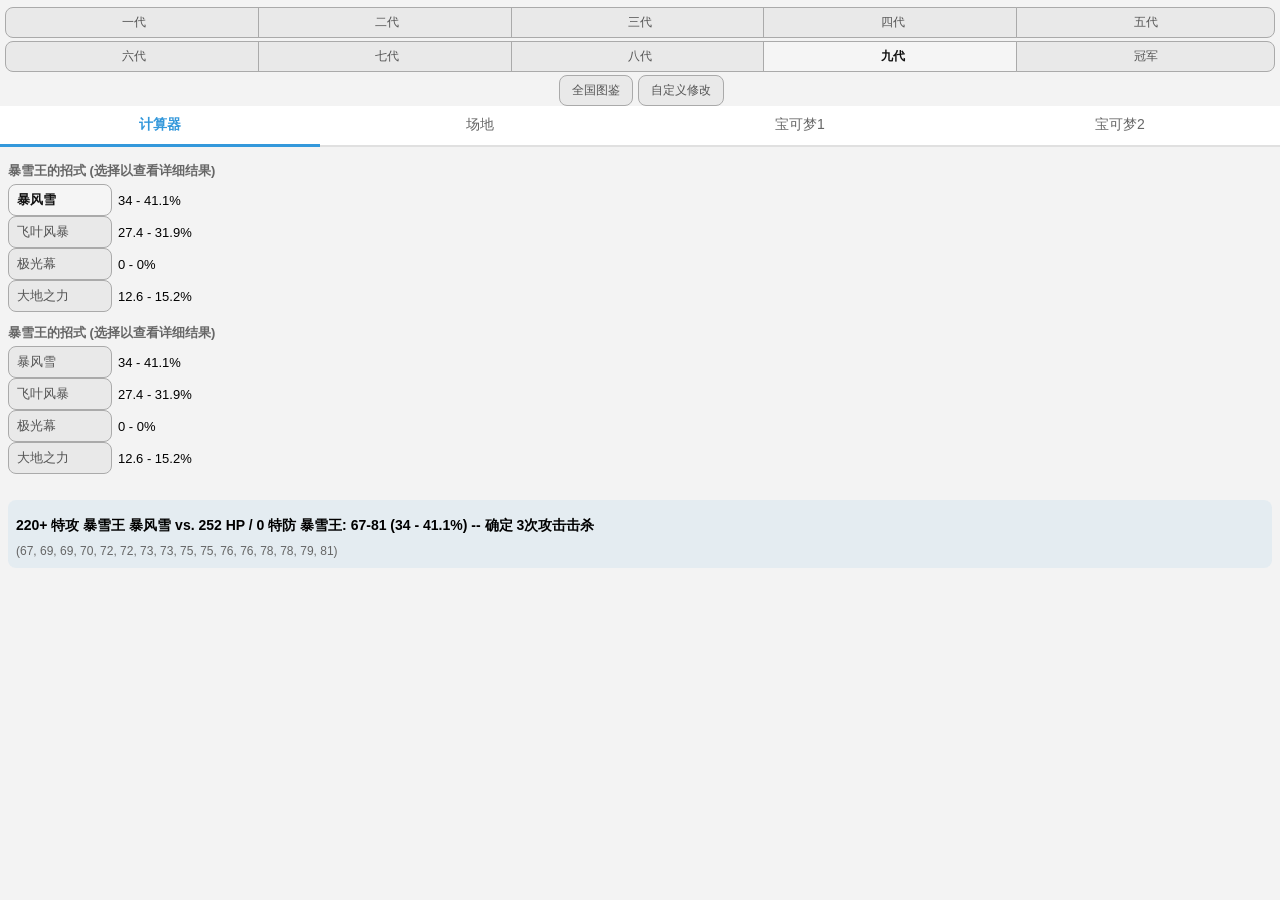
<file: web/cale/mobile.html>
<!doctype HTML>
<html lang="zh" xmlns="http://www.w3.org/1999/xhtml" xmlns:og="http://ogp.me/ns#">
    <head>
        <meta charset="UTF-8" />
        <meta name="viewport" content="width=device-width, initial-scale=1, maximum-scale=1, user-scalable=no" />
        <title>宝可梦伤害计算器</title>
        <link rel="icon" type="image/png" href="/appicon.png">
        <link type="text/css" rel="stylesheet" href="script_res/select2.css" />
        <link type="text/css" rel="stylesheet" href="script_res/ap_calc.css" />
        <link type="text/css" rel="stylesheet" href="script_res/nb_calc.css" />
        <link type="text/css" rel="stylesheet" href="overlay/mobile.css" />
        <link type="text/css" rel="stylesheet" href="overlay/zh.css" />
    </head>
    <body class="dark">
    <!-- Hidden elements required by ap_calc.js / switch_mode.js -->
    <button id="switchTheme" style="display:none" value="light">Light theme</button>
    <div class="mobile-wrapper">
        <div class="wrapper">
        <!-- ===== Generation selector ===== -->
        <div class="mob-gen-bar">
            <div class="mob-gen-row">
                <input class="gen btn-input" type="radio" name="gen" value="1" id="gen1" /><label class="btn btn-small btn-left" for="gen1">一代</label>
                <input class="gen btn-input" type="radio" name="gen" value="2" id="gen2" /><label class="btn btn-small btn-mid" for="gen2">二代</label>
                <input class="gen btn-input" type="radio" name="gen" value="3" id="gen3" /><label class="btn btn-small btn-mid" for="gen3">三代</label>
                <input class="gen btn-input" type="radio" name="gen" value="4" id="gen4" /><label class="btn btn-small btn-mid" for="gen4">四代</label>
                <input class="gen btn-input" type="radio" name="gen" value="5" id="gen5" /><label class="btn btn-small btn-right" for="gen5">五代</label>
            </div>
            <div class="mob-gen-row">
                <input class="gen btn-input" type="radio" name="gen" value="6" id="gen6" /><label class="btn btn-small btn-left" for="gen6">六代</label>
                <input class="gen btn-input" type="radio" name="gen" value="7" id="gen7" /><label class="btn btn-small btn-mid" for="gen7">七代</label>
                <input class="gen btn-input" type="radio" name="gen" value="8" id="gen8" /><label class="btn btn-small btn-mid" for="gen8">八代</label>
                <input class="gen btn-input" type="radio" name="gen" value="9" id="gen9" /><label class="btn btn-small btn-mid" for="gen9">九代</label>
                <input class="gen btn-input" type="radio" name="gen" value="10" id="gen10" checked="checked" /><label class="btn btn-small btn-right" for="gen10">冠军</label>
            </div>
            <div class="mob-gen-extras">
                <input class="btn-input" type="checkbox" id="switchDex" /><label class="btn btn-small dex-change gen-specific g8 g9 g10" for="switchDex">全国图鉴</label>
                <input class="btn-input" type="checkbox" id="toggleCustMods" /><label class="btn btn-small dex-change gen-specific g5 g6 g7 g8 g9 g10" for="toggleCustMods">自定义修正</label>
            </div>
        </div>

        <!-- ===== Tab bar ===== -->
        <div class="mob-tab-bar">
            <div class="mob-tab active" data-tab="tab-calc">计算器</div>
            <div class="mob-tab" data-tab="tab-field">场地</div>
            <div class="mob-tab" data-tab="tab-p1">宝可梦1</div>
            <div class="mob-tab" data-tab="tab-p2">宝可梦2</div>
        </div>

        <!-- ===== Tab: Calculator (results) ===== -->
        <div id="tab-calc" class="mob-tab-content" style="display:block">
            <div class="move-result-group" title="Select a move to show detailed results.">
                <div class="move-result-subgroup">
                    <div class="result-move-header"><span id="resultHeaderL">宝可梦#1的招式(选择一个查看详细结果)</span></div>
                    <div><input class="result-move btn-input" type="radio" name="resultMove" id="resultMoveL1" checked="checked" /><label class="btn btn-xxxwide btn-top" for="resultMoveL1">Hi Jump Kick</label> <span id="resultDamageL1">??? - ???%</span></div>
                    <div><input class="result-move btn-input" type="radio" name="resultMove" id="resultMoveL2" /><label class="btn btn-xxxwide btn-mid" for="resultMoveL2">Falcon Punch</label> <span id="resultDamageL2">??? - ???%</span></div>
                    <div><input class="result-move btn-input" type="radio" name="resultMove" id="resultMoveL3" /><label class="btn btn-xxxwide btn-mid" for="resultMoveL3">Suspicious Odor</label> <span id="resultDamageL3">??? - ???%</span></div>
                    <div><input class="result-move btn-input" type="radio" name="resultMove" id="resultMoveL4" /><label class="btn btn-xxxwide btn-bottom" for="resultMoveL4">Tombstoner</label> <span id="resultDamageL4">??? - ???%</span></div>
                </div>
                <div class="move-result-subgroup">
                    <div class="result-move-header"><span id="resultHeaderR">宝可梦#2的招式(选择一个查看详细结果)</span></div>
                    <div><input class="result-move btn-input" type="radio" name="resultMove" id="resultMoveR1" /><label class="btn btn-xxxwide btn-top" for="resultMoveR1">Hi Jump Kick</label> <span id="resultDamageR1">??? - ???%</span></div>
                    <div><input class="result-move btn-input" type="radio" name="resultMove" id="resultMoveR2" /><label class="btn btn-xxxwide btn-mid" for="resultMoveR2">Falcon Punch</label> <span id="resultDamageR2">??? - ???%</span></div>
                    <div><input class="result-move btn-input" type="radio" name="resultMove" id="resultMoveR3" /><label class="btn btn-xxxwide btn-mid" for="resultMoveR3">Suspicious Odor</label> <span id="resultDamageR3">??? - ???%</span></div>
                    <div><input class="result-move btn-input" type="radio" name="resultMove" id="resultMoveR4" /><label class="btn btn-xxxwide btn-bottom" for="resultMoveR4">Tombstoner</label> <span id="resultDamageR4">??? - ???%</span></div>
                </div>
            </div>
            <div class="main-result-group">
                <div class="big-text"><span id="mainResult" onclick="Clipboard_CopyTo(this.textContent)" title="点击复制结果">加载中...</span></div>
                <div class="small-text">
                    <span id="damageValues">(如果此条信息长时间显示，请尝试启用JavaScript，或者删除cookies)</span>
                    <br />
                    <span id="customModValues" style="display: none;"></span>
                </div>
            </div>
        </div>

        <!-- ===== Tab: Field ===== -->
        <div id="tab-field" class="mob-tab-content" style="display:none">
            <div class="panel field-info" id="field-panel">
                <div class="panel-heading">
                    <h4 class="panel-title">
                        Field
                        <div class="gen-specific g1 g2 g3 g4 g5 g6 g7 g8 g9" id="autolevel">
                            Auto-Level to:
                            <div class="onoffswitch" style="margin-left: 1em">
                                <input type="checkbox" name="onoffswitch" class="onoffswitch-checkbox" id="douswitch" checked>
                                <label class="onoffswitch-label" for="douswitch">
                                    <span class="onoffswitch-inner"></span>
                                    <span class="onoffswitch-switch"></span>
                                </label>
                            </div>
                        </div>
                    </h4>
                </div>
                <div class="panel-body">
                    <div class="gen-specific g3 g4 g5 g6 g7 g8 g9 g10" style="width: 11em; margin: 0 auto 5px;" title="Select the battle format.">
                        <input class="btn-input calc-trigger" type="radio" name="format" value="Singles" id="singles" checked="checked" /><label class="btn btn-left" for="singles">Singles</label>
                        <input class="btn-input calc-trigger" type="radio" name="format" value="Doubles" id="doubles" /><label class="btn btn-right" for="doubles">Doubles</label>
                    </div>
                    <div class="gen-specific g6 g7 g8 g9 g10" style="width: 23.0em; margin: 5px auto;" title="Select the current terrain.">
                        <input class="btn-input terrain-trigger calc-trigger" type="radio" name="terrain" value="" id="noterrain" checked="checked" /><label class="btn btn-small btn-left" for="noterrain">None</label>
                        <input class="btn-input terrain-trigger calc-trigger" type="radio" name="terrain" value="Electric" id="electric" /><label class="btn btn-small btn-mid" for="electric">Electric</label>
                        <input class="btn-input terrain-trigger calc-trigger" type="radio" name="terrain" value="Grassy" id="grassy" /><label class="btn btn-small btn-mid" for="grassy">Grassy</label>
                        <input class="btn-input terrain-trigger calc-trigger" type="radio" name="terrain" value="Misty" id="misty" /><label class="btn btn-small btn-mid" for="misty">Misty</label>
                        <input class="btn-input terrain-trigger calc-trigger" type="radio" name="terrain" value="Psychic" id="psychic" /><label class="btn btn-small btn-right" for="psychic">Psychic</label>
                    </div>
                    <hr class="gen-specific g6 g7 g8 g9 g10" />
                    <div class="gen-specific g3 g4 g5 g6 g7 g8 g9 g10" style="width: 23em; margin: 5px auto;" title="Select the current weather condition.">
                        <input class="btn-input calc-trigger" type="radio" name="weather" value="" id="clear" checked="checked" /><label class="btn btn-small btn-left" for="clear">None</label>
                        <input class="btn-input calc-trigger" type="radio" name="weather" value="Sun" id="sun" /><label class="btn btn-small btn-mid" for="sun">Sun</label>
                        <input class="btn-input calc-trigger" type="radio" name="weather" value="Rain" id="rain" /><label class="btn btn-small btn-mid" for="rain">Rain</label>
                        <input class="btn-input calc-trigger" type="radio" name="weather" value="Sand" id="sand" /><label class="btn btn-small btn-mid" for="sand">Sand</label>
                        <input class="btn-input calc-trigger" type="radio" name="weather" value="Hail" id="hail" /><label class="btn btn-small btn-right gen-specific g3 g4 g5 g6 g7 g8" for="hail">Hail</label>
                        <input class="btn-input calc-trigger" type="radio" name="weather" value="Snow" id="snow" /><label class="btn btn-small btn-right gen-specific g9 g10" for="snow">Snow</label>
                    </div>
                    <div class="gen-specific g6 g7" id="primal-weather" style="width: 23em; margin: 5px auto;" title="Select the current weather condition.">
                        <input class="btn-input calc-trigger" type="radio" name="weather" value="Harsh Sun" id="harsh-sun" /><label class="btn btn-wide btn-left" for="harsh-sun">Harsh Sun</label>
                        <input class="btn-input calc-trigger" type="radio" name="weather" value="Heavy Rain" id="heavy-rain" /><label class="btn btn-wide btn-mid" for="heavy-rain">Heavy Rain</label>
                        <input class="btn-input calc-trigger" type="radio" name="weather" value="Strong Winds" id="strong-winds" /><label class="btn btn-xwide btn-right" for="strong-winds">Strong Winds</label>
                    </div>
                    <div class="gen-specific g2 hide" style="width: 23em; margin: 0 auto 5px;" title="Select the current weather condition.">
                        <input class="btn-input calc-trigger" type="radio" name="gscWeather" value="" id="gscClear" checked="checked" /><label class="btn btn-small btn-left" for="gscClear">None</label>
                        <input class="btn-input calc-trigger" type="radio" name="gscWeather" value="Sun" id="gscSun" /><label class="btn btn-small btn-mid" for="gscSun">Sun</label>
                        <input class="btn-input calc-trigger" type="radio" name="gscWeather" value="Rain" id="gscRain" /><label class="btn btn-small btn-mid" for="gscRain">Rain</label>
                        <input class="btn-input calc-trigger" type="radio" name="gscWeather" value="Sand" id="gscSand" /><label class="btn btn-small btn-right" for="gscSand">Sand</label>
                    </div>
                    <div class="gen-specific g6 g7 g8" id="auras" style="width: 22em; margin: 5px auto;" title="Select the current radiating aura.">
                        <input class="btn-input calc-trigger independent-field" type="checkbox" name="aura" value="Aura Break" id="aura-break" /><label class="btn btn-wide btn-left" for="aura-break">Aura Break</label>
                        <input class="btn-input calc-trigger independent-field" type="checkbox" name="aura" value="Fairy Aura" id="fairy-aura" /><label class="btn btn-wide btn-mid" for="fairy-aura">Fairy Aura</label>
                        <input class="btn-input calc-trigger independent-field" type="checkbox" name="aura" value="Dark Aura" id="dark-aura" /><label class="btn btn-wide btn-right" for="dark-aura">Dark Aura</label>
                    </div>
                    <div class="gen-specific g9 ruin-group" style="width: 21em; margin: 5px auto;" title="Select the current active Ruin abilities.">
                        <input class="btn-input calc-trigger independent-field" type="checkbox" name="ruin" value="Tablets of Ruin" id="tablets-of-ruin" /><label class="btn btn-xxxxwide btn-left" for="tablets-of-ruin">Tablets of Ruin <u>(-Atk)</u></label>
                        <input class="btn-input calc-trigger independent-field" type="checkbox" name="ruin" value="Vessel of Ruin" id="vessel-of-ruin" /><label class="btn btn-xxxxwide btn-right" for="vessel-of-ruin">Vessel of Ruin <u>(-SpA)</u></label>
                        <br />
                        <input class="btn-input calc-trigger independent-field" type="checkbox" name="ruin" value="Sword of Ruin" id="sword-of-ruin" /><label class="btn btn-xxxxwide btn-left" for="sword-of-ruin">Sword of Ruin <u>(-Def)</u></label>
                        <input class="btn-input calc-trigger independent-field" type="checkbox" name="ruin" value="Beads of Ruin" id="beads-of-ruin" /><label class="btn btn-xxxxwide btn-right" for="beads-of-ruin">Beads of Ruin <u>(-SpD)</u></label>
                    </div>
                    <div class="gen-specific g4 g5 g6 g7 g8 g9 g10" style="width: 17em; margin: 5px auto;">
                        <div class="gen-specific g4 g5 g6 g7 g10 divider">
                            &nbsp;&nbsp;&nbsp;&nbsp;&nbsp;&nbsp;&nbsp;&nbsp;&nbsp;&nbsp;&nbsp;&nbsp;&nbsp;&nbsp;&nbsp;&nbsp;&nbsp;&nbsp;&nbsp;&nbsp;
                        </div>
                        <input class="btn-input calc-trigger" type="checkbox" id="gravity" /><label class="btn" for="gravity" title="Is gravity in effect?">Gravity</label>
                        <div class="gen-specific g8 g9 divider">
                            &nbsp;&nbsp;&nbsp;&nbsp;&nbsp;&nbsp;&nbsp;&nbsp;&nbsp;&nbsp;&nbsp;&nbsp;
                            <input class="btn-input calc-trigger independent-field" type="checkbox" name="neutralgas" id="neutralizingGas" /><label class="btn btn-xxwide" for="neutralizingGas" title="Is neutralizing gas in effect?">Neutralizing Gas </label>
                        </div>
                    </div>
                    <hr class="gen-specific g2 g3 g4 g5 g6 g7 g8 g9 g10" />
                    <div class="btn-group gen-specific g7 g8 g10" id="protect-field">
                        <div class="left" title="Is this Pokémon protecting?">
                            <input class="btn-input calc-trigger" type="checkbox" id="protectL" /><label class="btn btn-xwide" for="protectL">Protect</label>
                        </div>
                        <div class="right" title="Is this Pokémon protecting?">
                            <input class="btn-input calc-trigger" type="checkbox" id="protectR" /><label class="btn btn-xwide" for="protectR">Protect</label>
                        </div>
                    </div>
                    <div class="btn-group gen-specific g3 g4 g5 g6 g7 g8 g9 g10">
                        <div class="left" title="Has this Pokémon's power been boosted by an ally's Helping Hand?">
                            <input class="btn-input calc-trigger" type="checkbox" id="helpingHandL" /><label class="btn btn-xwide" for="helpingHandL">Helping Hand</label>
                        </div>
                        <div class="right" title="Has this Pokémon's power been boosted by an ally's Helping Hand?">
                            <input class="btn-input calc-trigger" type="checkbox" id="helpingHandR" /><label class="btn btn-xwide" for="helpingHandR">Helping Hand</label>
                        </div>
                    </div>
                    <div class="btn-group gen-specific g7 g8 g9 g10">
                        <div class="left" title="Is this Pokémon protected by Aurora Veil?">
                            <input class="btn-input calc-trigger" type="checkbox" id="auroraVeilL" /><label class="btn btn-xwide" for="auroraVeilL">Aurora Veil</label>
                        </div>
                        <div class="right" title="Is this Pokémon protected by Aurora Veil?">
                            <input class="btn-input calc-trigger" type="checkbox" id="auroraVeilR" /><label class="btn btn-xwide" for="auroraVeilR">Aurora Veil</label>
                        </div>
                    </div>
                    <div class="btn-group">
                        <div class="left" title="Is this Pokémon protected by Reflect and/or Light Screen?">
                            <input class="btn-input calc-trigger" type="checkbox" id="reflectL" /><label class="btn btn-left" for="reflectL">Reflect</label>
                            <input class="btn-input calc-trigger" type="checkbox" id="lightScreenL" /><label class="btn btn-wide btn-right" for="lightScreenL">Light Screen</label>
                        </div>
                        <div class="right" title="Is this Pokémon protected by Reflect and/or Light Screen?">
                            <input class="btn-input calc-trigger" type="checkbox" id="reflectR" /><label class="btn btn-left" for="reflectR">Reflect</label>
                            <input class="btn-input calc-trigger" type="checkbox" id="lightScreenR" /><label class="btn btn-wide btn-right" for="lightScreenR">Light Screen</label>
                        </div>
                    </div>
                    <div class="btn-group gen-specific g8">
                        <div class="left" title="Has this Pokémon's Weakness Policy been activated?">
                            <input class="btn-input calc-trigger" type="checkbox" id="weakL" /><label class="btn btn-xwide" for="weakL"><img src="image_res/Weakness_Policy.png"><br>Weakness Policy</label>
                        </div>
                        <div class="right" title="Has this Pokémon's Weakness Policy been activated?">
                            <input class="btn-input calc-trigger" type="checkbox" id="weakR" /><label class="btn btn-xwide" for="weakR"><img src="image_res/Weakness_Policy.png"><br>Weakness Policy</label>
                        </div>
                    </div>
                    <div class="btn-group gen-specific g4 g5 g6 g7 g8 g9 g10">
                        <div class="left" title="Has Tailwind been set?">
                            <input class="btn-input calc-trigger" type="checkbox" id="tailwindL" /><label class="btn btn-xwide" for="tailwindL">Tailwind</label>
                        </div>
                        <div class="right" title="Has Tailwind been set?">
                            <input class="btn-input calc-trigger" type="checkbox" id="tailwindR" /><label class="btn btn-xwide" for="tailwindR">Tailwind</label>
                        </div>
                    </div>
                    <div class="btn-group gen-specific g5 g6 g7 g8 g9">
                        <div class="left" title="Has the opponent set up a sea of fire?">
                            <input class="btn-input calc-trigger" type="checkbox" id="seaFireL" /><label class="btn btn-wide btn-left" for="seaFireL">Sea of Fire</label>
                        </div>
                        <div class="left" title="Has the opponent set up a swamp?">
                            <input class="btn-input calc-trigger" type="checkbox" id="swampL" /><label class="btn btn-right" for="swampL">Swamp</label>
                        </div>
                        <div class="right" title="Has the opponent set up a swamp?">
                            <input class="btn-input calc-trigger" type="checkbox" id="swampR" /><label class="btn btn-right" for="swampR">Swamp</label>
                        </div>
                        <div class="right" title="Has the opponent set up a sea of fire?">
                            <input class="btn-input calc-trigger" type="checkbox" id="seaFireR" /><label class="btn btn-wide btn-left" for="seaFireR">Sea of Fire</label>
                        </div>
                    </div>
                    <div class="btn-group gen-specific g8">
                        <div class="left" title="Is G-Max Wildfire, Volcalith, Vine Lash, or Cannonade in effect?">
                            <input class="btn-input calc-trigger" type="checkbox" id="gMaxFieldL" /><label class="btn btn-xwide" for="gMaxFieldL">G-Max Field</label>
                        </div>
                        <div class="right" title="Is G-Max Wildfire, Volcalith, Vine Lash, or Cannonade in effect?">
                            <input class="btn-input calc-trigger" type="checkbox" id="gMaxFieldR" /><label class="btn btn-xwide" for="gMaxFieldR">G-Max Field</label>
                        </div>
                    </div>
                    <div class="btn-group gen-specific g5 g6 g7 g8 g9 g10">
                        <div class="left" title="Is this Pokémon protected by an ally's Friend Guard?">
                            <input class="btn-input calc-trigger" type="checkbox" id="friendGuardL" /><label class="btn btn-xwide" for="friendGuardL">Friend Guard</label>
                        </div>
                        <div class="right" title="Is this Pokémon protected by an ally's Friend Guard?">
                            <input class="btn-input calc-trigger" type="checkbox" id="friendGuardR" /><label class="btn btn-xwide" for="friendGuardR">Friend Guard</label>
                        </div>
                    </div>
                    <div class="btn-group gen-specific g4 g5 g6 g7 g8 g9 g10">
                        <div class="left" title="Is Stealth Rock affecting this side of the field?">
                            <input class="btn-input calc-trigger" type="checkbox" id="srL" /><label class="btn btn-xwide" for="srL">Stealth Rock</label>
                        </div>
                        <div class="right" title="Is Stealth Rock affecting this side of the field?">
                            <input class="btn-input calc-trigger" type="checkbox" id="srR" /><label class="btn btn-xwide" for="srR">Stealth Rock</label>
                        </div>
                    </div>
                    <div class="btn-group gen-specific g3 g4 g5 g6 g7 g8 g9 g10">
                        <div class="left" title="Are there Spikes on this side of the field?">
                            <input class="btn-input calc-trigger" type="radio" name="spikesL" value="0" id="spikesL0" checked="checked" /><label class="btn btn-xsmall btn-left" for="spikesL0">0</label>
                            <input class="btn-input calc-trigger" type="radio" name="spikesL" value="1" id="spikesL1" /><label class="btn btn-xsmall btn-mid" for="spikesL1">1</label>
                            <input class="btn-input calc-trigger" type="radio" name="spikesL" value="2" id="spikesL2" /><label class="btn btn-xsmall btn-mid" for="spikesL2">2</label>
                            <input class="btn-input calc-trigger" type="radio" name="spikesL" value="3" id="spikesL3" /><label class="btn btn-wide btn-right" for="spikesL3">3 Spikes</label>
                        </div>
                        <div class="right" title="Are there Spikes on this side of the field?">
                            <input class="btn-input calc-trigger" type="radio" name="spikesR" value="0" id="spikesR0" checked="checked" /><label class="btn btn-xsmall btn-left" for="spikesR0">0</label>
                            <input class="btn-input calc-trigger" type="radio" name="spikesR" value="1" id="spikesR1" /><label class="btn btn-xsmall btn-mid" for="spikesR1">1</label>
                            <input class="btn-input calc-trigger" type="radio" name="spikesR" value="2" id="spikesR2" /><label class="btn btn-xsmall btn-mid" for="spikesR2">2</label>
                            <input class="btn-input calc-trigger" type="radio" name="spikesR" value="3" id="spikesR3" /><label class="btn btn-wide btn-right" for="spikesR3">3 Spikes</label>
                        </div>
                    </div>
                    <div class="btn-group gen-specific g4 g5 g6 g7 g8" id="flower-gift">
                        <div class="left" title="Does this Pokémon's ally have Flower Gift?">
                            <input class="btn-input calc-trigger" type="checkbox" id="flowerGiftL" /><label class="btn btn-xxwide" for="flowerGiftL">Flower Gift</label>
                        </div>
                        <div class="right" title="Does this Pokémon's ally have Flower Gift?">
                            <input class="btn-input calc-trigger" type="checkbox" id="flowerGiftR" /><label class="btn btn-xxwide" for="flowerGiftR">Flower Gift</label>
                        </div>
                    </div>
                    <div class="btn-group gen-specific g8 g9">
                        <div class="left" title="Does this Pokémon's ally have Steely Spirit?">
                            <input class="btn-input calc-trigger" type="checkbox" id="steelySpiritL" /><label class="btn btn-xwide" for="steelySpiritL">Steely Spirit</label>
                        </div>
                        <div class="right" title="Does this Pokémon's ally have Steely Spirit?">
                            <input class="btn-input calc-trigger" type="checkbox" id="steelySpiritR" /><label class="btn btn-xwide" for="steelySpiritR">Steely Spirit</label>
                        </div>
                    </div>
                    <div class="btn-group gen-specific g8 g9">
                        <div class="left" title="Is this Pokémon boosted by an ally's Power Spot?">
                            <input class="btn-input calc-trigger" type="checkbox" id="powerSpotL" /><label class="btn btn-xwide" for="powerSpotL">Power Spot</label>
                        </div>
                        <div class="right" title="Is this Pokémon boosted by an ally's Power Spot?">
                            <input class="btn-input calc-trigger" type="checkbox" id="powerSpotR" /><label class="btn btn-xwide" for="powerSpotR">Power Spot</label>
                        </div>
                    </div>
                    <div class="btn-group gen-specific g7 g8 g9">
                        <div class="left" title="Has this Pokémon's power been boosted by an ally's Battery?">
                            <input class="btn-input calc-trigger" type="checkbox" id="batteryL" /><label class="btn btn-xwide" for="batteryL">Battery</label>
                        </div>
                        <div class="right" title="Has this Pokémon's power been boosted by an ally's Battery?">
                            <input class="btn-input calc-trigger" type="checkbox" id="batteryR" /><label class="btn btn-xwide" for="batteryR">Battery</label>
                        </div>
                    </div>
                    <div class="btn-group gen-specific g9 g10">
                        <div class="left" title="Is this Pokémon affected by Salt Cure?">
                            <input class="btn-input calc-trigger" type="checkbox" id="saltCureL" /><label class="btn btn-xwide" for="saltCureL">Salt Cure</label>
                        </div>
                        <div class="right" title="Is this Pokémon affected by Salt Cure?">
                            <input class="btn-input calc-trigger" type="checkbox" id="saltCureR" /><label class="btn btn-xwide" for="saltCureR">Salt Cure</label>
                        </div>
                    </div>
                    <div class="btn-group gen-specific g6 g7">
                        <div class="left" title="Has this Pokémon used Geomancy?">
                            <input class="btn-input calc-trigger" type="checkbox" id="clangL" /><label class="btn btn-xwide" for="clangL"><img src="image_res/minisprites/716.png"><br>Geomancy</label>
                        </div>
                        <div class="right" title="Has this Pokémon used Geomancy?">
                            <input class="btn-input calc-trigger" type="checkbox" id="clangR" /><label class="btn btn-xwide" for="clangR"><img src="image_res/minisprites/716.png"><br>Geomancy</label>
                        </div>
                    </div>
                    <div class="btn-group gen-specific g7">
                        <div class="left" title="Has this Pokémon used Extreme Evoboost?">
                            <input class="btn-input calc-trigger" type="checkbox" id="evoL" /><label class="btn btn-xwide" for="evoL"><img src="image_res/133.png"><br>Extreme Evoboost</label>
                        </div>
                        <div class="right" title="Has this Pokémon used Extreme Evoboost?">
                            <input class="btn-input calc-trigger" type="checkbox" id="evoR" /><label class="btn btn-xwide" for="evoR"><img src="image_res/133.png"><br>Extreme Evoboost</label>
                        </div>
                    </div>
                    <div class="btn-group gen-specific g9 g10">
                        <div class="left" title="Has this Pokémon eaten a Tatsugiri?">
                            <input class="btn-input calc-trigger" type="checkbox" id="tatsuL" /><label class="btn btn-xwide" for="tatsuL"><img src="image_res/Tatsugiri.png" width="58" height="58"><br>Commander</label>
                        </div>
                        <div class="right" title="Has this Pokémon eaten a Tatsugiri?">
                            <input class="btn-input calc-trigger" type="checkbox" id="tatsuR" /><label class="btn btn-xwide" for="tatsuR"><img src="image_res/Tatsugiri.png" width="58" height="58"><br>Commander</label>
                        </div>
                    </div>
                    <div class="btn-group gen-specific g2">
                        <div class="left" title="Are there Spikes on this side of the field?">
                            <input class="btn-input calc-trigger" type="checkbox" id="gscSpikesL" /><label class="btn" for="gscSpikesL">Spikes</label>
                        </div>
                        <div class="right" title="Are there Spikes on this side of the field?">
                            <input class="btn-input calc-trigger" type="checkbox" id="gscSpikesR" /><label class="btn" for="gscSpikesR">Spikes</label>
                        </div>
                    </div>
                    <div class="btn-group gen-specific g3 g4 g5 g6 g7 g8 g9">
                        <div class="left" title="Is Charge active for this Pokémon?">
                            <input class="btn-input calc-trigger" type="checkbox" id="chargeL" /><label class="btn" for="chargeL">Charge</label>
                        </div>
                        <div class="right" title="Is Charge active for this Pokémon?">
                            <input class="btn-input calc-trigger" type="checkbox" id="chargeR" /><label class="btn" for="chargeR">Charge</label>
                        </div>
                    </div>
                    <div class="btn-group gen-specific g2 g3 g4 g5 g6 g7">
                        <div class="left" title="Has this Pokémon been revealed with Foresight or Odor Sleuth?">
                            <input class="btn-input calc-trigger" type="checkbox" id="foresightL" /><label class="btn btn-wide" for="foresightL">Foresight</label>
                        </div>
                        <div class="right" title="Has this Pokémon been revealed with Foresight or Odor Sleuth?">
                            <input class="btn-input calc-trigger" type="checkbox" id="foresightR" /><label class="btn btn-wide" for="foresightR">Foresight</label>
                        </div>
                    </div>
                    <div class="hide gen-specific g5 g6 g7 g8 g9 g10 custom-mods-group" style="float:left;">
                        <button class="custom-mod-add" id="cMAdd" type="button" onclick="newCustomMod()" title="Add a custom modifier. (Affects both sides)"><b>New Modifier</b></button>
                        <div class="custom-modifiers" id="cMod"></div>
                    </div>
                    <br style="clear:both;" />
                    <p>Please enter your custom set here.</p>
                    Spread Name: <input type="text" id="spreadName" style="width: 60%" value="My Custom Set">
                    <br>
                    <textarea rows="9" cols="36" id="customMon"></textarea>
                    <br>
                    <button type="button" onclick="savecustom()">Save</button> <button type="button" onclick="deletecustom()">Delete All Custom Sets</button>
                    <br>
                    <br>
                    <button type="button" onclick="saveCustomSidebar(1)">Import to Left Team</button> <button type="button" style="float:right" onclick="saveCustomSidebar(2)">Import to Right Team</button>
                    <p> If you encounter a bug, please report it!</p>
                </div>
            </div>
        </div>

        <!-- ===== Tab: Pokémon 1 ===== -->
        <div id="tab-p1" class="mob-tab-content" style="display:none">
            <div class="panel poke-info" id="p1">
                <div class="panel-heading"><h4 class="panel-title">Pokémon 1</h4></div>
                <div class="panel-body">
                    <input type="text" class="set-selector calc-trigger" />&nbsp;&nbsp;
                    <select class="hidden-power calc-trigger hide">
                        <option selected class="hidden-power-type">HP [placeholder] IVs</option>
                        <optgroup label="min Atk" class="min-atk"></optgroup>
                        <optgroup label="min Atk+Spe" class="min-atk-spe"></optgroup>
                        <optgroup label="max IVs" class="max-ivs"></optgroup>
                        <optgroup label="min Spe" class="min-spe"></optgroup>
                    </select>
                    <div class="set-checkbox gen-specific g3 g4 g5 g6 g7 g8 g9 g10">
                        <input type="checkbox" class="set-toggle" /> Custom sets only
                    </div>
                    <div class="info-group">
                        <div>
                            <label>Type</label>
                            <select class="type1 terrain-trigger calc-trigger"></select>
                            <select class="type2 terrain-trigger calc-trigger"></select>
                        </div>
                        <div class="gen-specific g9 hide">
                            <label>Tera Type</label>
                            <select class="tera-type calc-trigger gen-specific g9"></select>
                        </div>
                        <div class="hide">
                            <label>Forme</label>
                            <select class="forme calc-trigger"></select>
                        </div>
                        <div class="gen-specific g1 g2 g3 g4 g5 g6 g7 g8 g9">
                            <label>Level</label>
                            <input class="level calc-trigger" value="100" />
                        </div>
                        <div class="hide">
                            <label></label>
                            <input class="transform calc-trigger btn-input" type="checkbox" id="transformL" /><label class="btn" for="transformL" title="Transform this Pokémon into the opposing Pokémon? You can't save/export sets of this Pokémon while it's Transformed.">Transform</label>
                        </div>
                        <div class="hide">
                            <label>Weight (kg)</label>
                            <input class="weight calc-trigger" value="10.0" />
                        </div>
                    </div>
                    <div class="gen-specific g3 g4 g5 g6 g7 g8 g9" style="float:right;">
                        <div class="sidebarSlot hide" id="l1">
                            <button class="pkmnsc" id="pkmnL1" type="button" onclick="loadSidebarSlot(1,1)"><img id="pkmnL1I" src="image_res/empty-slot.png"></button>
                            <button class="editsc" id="editL1" type="button" onclick="editSidebarSlot(1,1)" title="Overwrite this slot with what's currently in the panel."><img width="10" height="10" src="image_res/save.png" /></button>
                            <button class="trashsc" id="trashL1" type="button" onclick="removeSidebarSlot(1,1)" title="Remove from the sidebar."><img width="10" height="10" src="image_res/trash.png" /></button>
                        </div>
                        <div class="sidebarSlot hide" id="l2">
                            <button class="pkmnsc" id="pkmnL2" type="button" onclick="loadSidebarSlot(1,2)"><img id="pkmnL2I" src="image_res/empty-slot.png"></button>
                            <button class="editsc" id="editL2" type="button" onclick="editSidebarSlot(1,2)" title="Overwrite this slot with what's currently in the panel."><img width="10" height="10" src="image_res/save.png" /></button>
                            <button class="trashsc" id="trashL2" type="button" onclick="removeSidebarSlot(1,2)" title="Remove from the sidebar."><img width="10" height="10" src="image_res/trash.png" /></button>
                        </div>
                        <div class="sidebarSlot hide" id="l3">
                            <button class="pkmnsc" id="pkmnL3" type="button" onclick="loadSidebarSlot(1,3)"><img id="pkmnL3I" src="image_res/empty-slot.png"></button>
                            <button class="editsc" id="editL3" type="button" onclick="editSidebarSlot(1,3)" title="Overwrite this slot with what's currently in the panel."><img width="10" height="10" src="image_res/save.png" /></button>
                            <button class="trashsc" id="trashL3" type="button" onclick="removeSidebarSlot(1,3)" title="Remove from the sidebar."><img width="10" height="10" src="image_res/trash.png" /></button>
                        </div>
                        <div class="sidebarSlot hide" id="l4">
                            <button class="pkmnsc" id="pkmnL4" type="button" onclick="loadSidebarSlot(1,4)"><img id="pkmnL4I" src="image_res/empty-slot.png"></button>
                            <button class="editsc" id="editL4" type="button" onclick="editSidebarSlot(1,4)" title="Overwrite this slot with what's currently in the panel."><img width="10" height="10" src="image_res/save.png" /></button>
                            <button class="trashsc" id="trashL4" type="button" onclick="removeSidebarSlot(1,4)" title="Remove from the sidebar."><img width="10" height="10" src="image_res/trash.png" /></button>
                        </div>
                        <div class="sidebarSlot hide" id="l5">
                            <button class="pkmnsc" id="pkmnL5" type="button" onclick="loadSidebarSlot(1,5)"><img id="pkmnL5I" src="image_res/empty-slot.png"></button>
                            <button class="editsc" id="editL5" type="button" onclick="editSidebarSlot(1,5)" title="Overwrite this slot with what's currently in the panel."><img width="10" height="10" src="image_res/save.png" /></button>
                            <button class="trashsc" id="trashL5" type="button" onclick="removeSidebarSlot(1,5)" title="Remove from the sidebar."><img width="10" height="10" src="image_res/trash.png" /></button>
                        </div>
                        <div class="sidebarSlot hide" id="l6">
                            <button class="pkmnsc" id="pkmnL6" type="button" onclick="loadSidebarSlot(1,6)"><img id="pkmnL6I" src="image_res/empty-slot.png"></button>
                            <button class="editsc" id="editL6" type="button" onclick="editSidebarSlot(1,6)" title="Overwrite this slot with what's currently in the panel."><img width="10" height="10" src="image_res/save.png" /></button>
                            <button class="trashsc" id="trashL6" type="button" onclick="removeSidebarSlot(1,6)" title="Remove from the sidebar."><img width="10" height="10" src="image_res/trash.png" /></button>
                        </div>
                        <div class="sidebarAdd" id="sbL">
                            <button class="addsc" id="addL" type="button" onclick="addSidebarSlot(1)" title="Add the current Pokémon to the sidebar.">+</button>
                        </div>
                        <div class="sidebarExportDelete hide" id="edL">
                            <button class="halfsc" id="exportL" type="button" onclick="exportSidebarTeam(1)" title="Export all Pokémon sets on the sidebar.">Export Team</button>
                            <button class="halfsc" id="deleteL" type="button" onclick="clearSidebar(1)" title="Remove all Pokémon sets on the sidebar."><img width="10" height="10" src="image_res/scorch.png" /></button>
                            <button class="halfsc" id="p1-export" type="button" onclick="exportSidebarTeam(1)" title="Export all Pokémon sets on the sidebar.">Export Team</button>
                            <button class="halfsc" id="p1-delete" type="button" onclick="clearSidebar(1)" title="Remove all Pokémon sets on the sidebar."><img width="10" height="10" src="image_res/scorch.png" /></button>
                        </div>
                    </div>
                    <div class="info-group">
                        <table>
                            <tr><th></th><th>Base</th><th class="gen-specific g3 g4 g5 g6 g7 g8 g9">IVs</th><th class="gen-specific g10 hide">Stat Points</th><th class="gen-specific g3 g4 g5 g6 g7 g8 g9">EVs</th><th class="gen-specific g1 g2 hide">DVs</th><th></th><th></th></tr>
                            <tr class="hp"><td><label>HP</label></td><td><input class="base calc-trigger" value="100" /></td><td class="gen-specific g3 g4 g5 g6 g7 g8 g9"><input class="ivs calc-trigger team-trigger" type="number" min="0" max="31" value="31" /></td><td class="gen-specific g10 hide"><input class="sps calc-trigger team-trigger" type="number" min="0" max="32" value="0" /></td><td class="gen-specific g3 g4 g5 g6 g7 g8 g9"><input class="evs calc-trigger team-trigger" type="number" min="0" max="252" step="4" value="0" /></td><td class="gen-specific g1 g2 hide"><input class="dvs calc-trigger" value="15" disabled="disabled" /></td><td><span class="total">341</span></td><td></td></tr>
                            <tr class="at"><td><label>Attack</label></td><td><input class="base calc-trigger" value="100" /></td><td class="gen-specific g3 g4 g5 g6 g7 g8 g9"><input class="ivs calc-trigger team-trigger" type="number" min="0" max="31" value="31" /></td><td class="gen-specific g10 hide"><input class="sps calc-trigger team-trigger" type="number" min="0" max="32" value="0" /></td><td class="gen-specific g3 g4 g5 g6 g7 g8 g9"><input class="evs calc-trigger team-trigger" type="number" min="0" max="252" step="4" value="0" /></td><td class="gen-specific g1 g2 hide"><input class="dvs calc-trigger" value="15" /></td><td><span class="total">236</span></td><td><select class="boost calc-trigger"><option value="6">+6</option><option value="5">+5</option><option value="4">+4</option><option value="3">+3</option><option value="2">+2</option><option value="1">+1</option><option value="0" selected="selected">--</option><option value="-1">-1</option><option value="-2">-2</option><option value="-3">-3</option><option value="-4">-4</option><option value="-5">-5</option><option value="-6">-6</option></select></td></tr>
                            <tr class="df"><td><label>Defense</label></td><td><input class="base calc-trigger" value="100" /></td><td class="gen-specific g3 g4 g5 g6 g7 g8 g9"><input class="ivs calc-trigger team-trigger" type="number" min="0" max="31" value="31" /></td><td class="gen-specific g10 hide"><input class="sps calc-trigger team-trigger" type="number" min="0" max="32" value="0" /></td><td class="gen-specific g3 g4 g5 g6 g7 g8 g9"><input class="evs calc-trigger team-trigger" type="number" min="0" max="252" step="4" value="0" /></td><td class="gen-specific g1 g2 hide"><input class="dvs calc-trigger" value="15" /></td><td><span class="total">236</span></td><td><select class="boost calc-trigger"><option value="6">+6</option><option value="5">+5</option><option value="4">+4</option><option value="3">+3</option><option value="2">+2</option><option value="1">+1</option><option value="0" selected="selected">--</option><option value="-1">-1</option><option value="-2">-2</option><option value="-3">-3</option><option value="-4">-4</option><option value="-5">-5</option><option value="-6">-6</option></select></td></tr>
                            <tr class="sa gen-specific g2 g3 g4 g5 g6 g7 g8 g9 g10"><td><label>Sp. Atk</label></td><td><input class="base calc-trigger" value="100" /></td><td class="gen-specific g3 g4 g5 g6 g7 g8 g9"><input class="ivs calc-trigger team-trigger" type="number" min="0" max="31" value="31" /></td><td class="gen-specific g10 hide"><input class="sps calc-trigger team-trigger" type="number" min="0" max="32" value="0" /></td><td class="gen-specific g3 g4 g5 g6 g7 g8 g9"><input class="evs calc-trigger team-trigger" type="number" min="0" max="252" step="4" value="0" /></td><td class="gen-specific g1 g2 hide"><input class="dvs calc-trigger" value="15" /></td><td><span class="total">236</span></td><td><select class="boost calc-trigger"><option value="6">+6</option><option value="5">+5</option><option value="4">+4</option><option value="3">+3</option><option value="2">+2</option><option value="1">+1</option><option value="0" selected="selected">--</option><option value="-1">-1</option><option value="-2">-2</option><option value="-3">-3</option><option value="-4">-4</option><option value="-5">-5</option><option value="-6">-6</option></select></td></tr>
                            <tr class="sd gen-specific g2 g3 g4 g5 g6 g7 g8 g9 g10"><td><label>Sp. Def</label></td><td><input class="base calc-trigger" value="100" /></td><td class="gen-specific g3 g4 g5 g6 g7 g8 g9"><input class="ivs calc-trigger team-trigger" type="number" min="0" max="31" value="31" /></td><td class="gen-specific g10 hide"><input class="sps calc-trigger team-trigger" type="number" min="0" max="32" value="0" /></td><td class="gen-specific g3 g4 g5 g6 g7 g8 g9"><input class="evs calc-trigger team-trigger" type="number" min="0" max="252" step="4" value="0" /></td><td class="gen-specific g1 g2 hide"><input class="dvs calc-trigger" value="15" disabled="disabled" /></td><td><span class="total">236</span></td><td><select class="boost calc-trigger"><option value="6">+6</option><option value="5">+5</option><option value="4">+4</option><option value="3">+3</option><option value="2">+2</option><option value="1">+1</option><option value="0" selected="selected">--</option><option value="-1">-1</option><option value="-2">-2</option><option value="-3">-3</option><option value="-4">-4</option><option value="-5">-5</option><option value="-6">-6</option></select></td></tr>
                            <tr class="sl gen-specific g1 hide"><td><label>Special</label></td><td><input class="base calc-trigger" value="100" /></td><td><input class="dvs calc-trigger" value="15" /></td><td><span class="total">236</span></td><td><select class="boost calc-trigger"><option value="6">+6</option><option value="5">+5</option><option value="4">+4</option><option value="3">+3</option><option value="2">+2</option><option value="1">+1</option><option value="0" selected="selected">--</option><option value="-1">-1</option><option value="-2">-2</option><option value="-3">-3</option><option value="-4">-4</option><option value="-5">-5</option><option value="-6">-6</option></select></td></tr>
                            <tr class="sp"><td><label>Speed</label></td><td><input class="base calc-trigger" value="100" /></td><td class="gen-specific g3 g4 g5 g6 g7 g8 g9"><input class="ivs calc-trigger team-trigger" type="number" min="0" max="31" value="31" /></td><td class="gen-specific g10 hide"><input class="sps calc-trigger team-trigger" type="number" min="0" max="32" value="0" /></td><td class="gen-specific g3 g4 g5 g6 g7 g8 g9"><input class="evs calc-trigger team-trigger" type="number" min="0" max="252" step="4" value="0" /></td><td class="gen-specific g1 g2 hide"><input class="dvs calc-trigger" value="15" /></td><td><span class="total">236</span></td><td><select class="boost calc-trigger"><option value="6">+6</option><option value="5">+5</option><option value="4">+4</option><option value="3">+3</option><option value="2">+2</option><option value="1">+1</option><option value="0" selected="selected">--</option><option value="-1">-1</option><option value="-2">-2</option><option value="-3">-3</option><option value="-4">-4</option><option value="-5">-5</option><option value="-6">-6</option></select></td><td><span class="p1-speed-mods">236</span></td></tr>
                            <tr class="gen-specific g3 g4 g5 g6 g7 g8 g9 g10"><td></td><td></td><td></td><td class='ev-total'>&nbsp;</td><td class='ev-left'>&nbsp;</td><td></td><td></td><td></td></tr>
                        </table>
                    </div>
                    <div class="info-group info-selectors">
                        <div class="gen-specific g3 g4 g5 g6 g7 g8 g9 g10">
                            <label>Nature</label>
                            <select class="nature calc-trigger"><option value="Adamant">Adamant (+Atk, -SpA)</option><option value="Bashful">Bashful</option><option value="Bold">Bold (+Def, -Atk)</option><option value="Brave">Brave (+Atk, -Spe)</option><option value="Calm">Calm (+SpD, -Atk)</option><option value="Careful">Careful (+SpD, -SpA)</option><option value="Docile">Docile</option><option value="Gentle">Gentle (+SpD, -Def)</option><option value="Hardy" selected="selected">Hardy</option><option value="Hasty">Hasty (+Spe, -Def)</option><option value="Impish">Impish (+Def, -SpA)</option><option value="Jolly">Jolly (+Spe, -SpA)</option><option value="Lax">Lax (+Def, -SpD)</option><option value="Lonely">Lonely (+Atk, -Def)</option><option value="Mild">Mild (+SpA, -Def)</option><option value="Modest">Modest (+SpA, -Atk)</option><option value="Naive">Naive (+Spe, -SpD)</option><option value="Naughty">Naughty (+Atk, -SpD)</option><option value="Quiet">Quiet (+SpA, -Spe)</option><option value="Quirky">Quirky</option><option value="Rash">Rash (+SpA, -SpD)</option><option value="Relaxed">Relaxed (+Def, -Spe)</option><option value="Sassy">Sassy (+SpD, -Spe)</option><option value="Serious">Serious</option><option value="Timid">Timid (+Spe, -Atk)</option></select>
                        </div>
                        <div class="gen-specific g3 g4 g5 g6 g7 g8 g9 g10">
                            <label>Ability</label>
                            <select class="ability terrain-trigger calc-trigger small-select"></select>
                            <input class="abilityToggle calc-trigger hide" type="checkbox" title="Is this Ability active?">
                            <select class="ability-supreme calc-trigger hide"><option value="0">0 down</option><option value="1">1 down</option><option value="2">2 down</option><option value="3">3 down</option><option value="4">4 down</option><option value="5">5 down</option></select>
                            <select class="ability-rivalry calc-trigger hide"><option value="">Off</option><option value="Same">Same Gender</option><option value="Opposite">Opposite Genders</option></select>
                            <input class="ability-advanced calc-trigger hide" type="checkbox" title="Click here to manually choose the boost. Will be done automatically otherwise.">
                            <select class="ability-proto-quark calc-trigger hide"><option value="0">Attack</option><option value="1">Defense</option><option value="2">Sp. Atk</option><option value="3">Sp. Def</option><option value="4">Speed</option></select>
                        </div>
                        <div class="gen-specific g2 g3 g4 g5 g6 g7 g8 g9 g10">
                            <label>Item</label>
                            <select class="item terrain-trigger calc-trigger small-select"></select>
                        </div>
                        <div>
                            <label>Status</label>
                            <select class="status calc-trigger"><option value="Healthy">Healthy</option><option value="Poisoned">Poisoned</option><option value="Badly Poisoned">Badly Poisoned</option><option value="Burned">Burned</option><option value="Paralyzed">Paralyzed</option><option value="Asleep">Asleep</option><option value="Frozen">Frozen</option></select>
                            <select class="toxic-counter calc-trigger hide"><option value="1">1/16</option><option value="2">2/16</option><option value="3">3/16</option><option value="4">4/16</option><option value="5">5/16</option><option value="6">6/16</option><option value="7">7/16</option><option value="8">8/16</option><option value="9">9/16</option><option value="10">10/16</option><option value="11">11/16</option><option value="12">12/16</option><option value="13">13/16</option><option value="14">14/16</option><option value="15">15/16</option></select>
                        </div>
                    </div>
                    <div class="info-group">
                        <label>Current HP</label>
                        <input class="current-hp calc-trigger" value="341" />/<span class="max-hp">341</span> (<input class="percent-hp calc-trigger" value="100" />%)
                        <input class="max move-max calc-trigger btn-input" type="checkbox" id="maxL" /><label class="btn btn-wide gen-specific g8" for="maxL" title="Dynamax this Pokémon?">Dynamax</label>
                        <img class="gmax-icon gen-specific g8 hide" width="30" height="21" src="image_res/gigantamax-icon.png"><input class="gmax move-max calc-trigger gen-specific g8 hide" type="checkbox" id="gmaxL" title="Give this Pokémon the Gigantamax factor?" />
                        <input class="tera move-tera calc-trigger btn-input" type="checkbox" id="teraL" /><label class="btn btn-wide gen-specific g9" for="teraL" title="Terastalize this Pokémon?">Terastalize</label>
                        <br />
                        <input class="hp-bar" type="range" min="0" max="714" step="1" value="714" />
                    </div>
                    <div class="move1">
                        <select class="move-selector calc-trigger small-select"></select>
                        <input class="move-bp calc-trigger" value="50" />
                        <select class="move-type calc-trigger"></select>
                        <select class="move-cat calc-trigger gen-specific g4 g5 g6 g7 g8 g9 g10"><option value="Physical">Physical</option><option value="Special">Special</option><option value="Status">Status</option></select>
                        <input class="move-crit calc-trigger btn-input" type="checkbox" id="critL1" /><label class="btn crit-btn" for="critL1" title="Force this attack to be a critical hit?">Crit</label>
                        <input class="move-z calc-trigger btn-input" type="checkbox" id="zL1" /><label class="btn x-btn gen-specific g7" for="zL1" title="Use the corresponding Z-Move?">Z-Move</label>
                        <select class="move-hits calc-trigger hide"><option value="1">1 hit</option><option value="2">2 hits</option><option value="3">3 hits</option><option value="4">4 hits</option><option value="5">5 hits</option><option value="6">6 hits</option><option value="7">7 hits</option><option value="8">8 hits</option><option value="9">9 hits</option><option value="10">10 hits</option></select>
                        <input class="move-double calc-trigger btn-input hide" type="checkbox" id="doubleL1" /><label class="double-btn btn x-btn" for="doubleL1" title="Force this attack to deal double damage?">2x BP</label>
                        <select class="move-pledge calc-trigger hide"><option value="Grass Pledge">Grass Pledge</option><option value="Fire Pledge">Fire Pledge</option><option value="Water Pledge">Water Pledge</option></select>
                        <select class="move-linearAddedBP calc-trigger hide"><option value="0">0x effect</option><option value="1">1x effect</option><option value="2">2x effect</option><option value="3">3x effect</option><option value="4">4x effect</option><option value="5">5x effect</option><option value="6">6x effect</option></select>
                        <select class="move-opponent calc-trigger hide"><option value="1">Move 1</option><option value="2">Move 2</option><option value="3">Move 3</option><option value="4">Move 4</option></select>
                        <input class="move-stellar calc-trigger btn-input hide" type="checkbox" id="stellarL1" checked="checked" /><label class="stellar-btn btn xx-btn" for="stellarL1" title="Is this the first time using a move of this type after Terastalizing?">1st Use</label>
                    </div>
                    <div class="move2">
                        <select class="move-selector calc-trigger small-select"></select>
                        <input class="move-bp calc-trigger" value="0" />
                        <select class="move-type calc-trigger"></select>
                        <select class="move-cat calc-trigger gen-specific g4 g5 g6 g7 g8 g9 g10"><option value="Physical">Physical</option><option value="Special">Special</option><option value="Status">Status</option></select>
                        <input class="move-crit calc-trigger btn-input" type="checkbox" id="critL2" /><label class="btn crit-btn" for="critL2" title="Force this attack to be a critical hit?">Crit</label>
                        <input class="move-z calc-trigger btn-input" type="checkbox" id="zL2" /><label class="btn x-btn gen-specific g7" for="zL2" title="Use the corresponding Z-Move?">Z-Move</label>
                        <select class="move-hits calc-trigger hide"><option value="1">1 hit</option><option value="2">2 hits</option><option value="3">3 hits</option><option value="4">4 hits</option><option value="5">5 hits</option><option value="6">6 hits</option><option value="7">7 hits</option><option value="8">8 hits</option><option value="9">9 hits</option><option value="10">10 hits</option></select>
                        <input class="move-double calc-trigger btn-input hide" type="checkbox" id="doubleL2" /><label class="double-btn btn x-btn" for="doubleL2" title="Force this attack to deal double damage?">2x BP</label>
                        <select class="move-pledge calc-trigger hide"><option value="Grass Pledge">Grass Pledge</option><option value="Fire Pledge">Fire Pledge</option><option value="Water Pledge">Water Pledge</option></select>
                        <select class="move-linearAddedBP calc-trigger hide"><option value="0">0x effect</option><option value="1">1x effect</option><option value="2">2x effect</option><option value="3">3x effect</option><option value="4">4x effect</option><option value="5">5x effect</option><option value="6">6x effect</option></select>
                        <select class="move-opponent calc-trigger hide"><option value="1">Move 1</option><option value="2">Move 2</option><option value="3">Move 3</option><option value="4">Move 4</option></select>
                        <input class="move-stellar calc-trigger btn-input hide" type="checkbox" id="stellarL2" checked="checked" /><label class="stellar-btn btn xx-btn" for="stellarL2" title="Is this the first time using a move of this type after Terastalizing?">1st Use</label>
                    </div>
                    <div class="move3">
                        <select class="move-selector calc-trigger small-select"></select>
                        <input class="move-bp calc-trigger" value="0" />
                        <select class="move-type calc-trigger"></select>
                        <select class="move-cat calc-trigger gen-specific g4 g5 g6 g7 g8 g9 g10"><option value="Physical">Physical</option><option value="Special">Special</option><option value="Status">Status</option></select>
                        <input class="move-crit calc-trigger btn-input" type="checkbox" id="critL3" /><label class="btn crit-btn" for="critL3" title="Force this attack to be a critical hit?">Crit</label>
                        <input class="move-z calc-trigger btn-input" type="checkbox" id="zL3" /><label class="btn x-btn gen-specific g7" for="zL3" title="Use the corresponding Z-Move?">Z-Move</label>
                        <select class="move-hits calc-trigger hide"><option value="1">1 hit</option><option value="2">2 hits</option><option value="3">3 hits</option><option value="4">4 hits</option><option value="5">5 hits</option><option value="6">6 hits</option><option value="7">7 hits</option><option value="8">8 hits</option><option value="9">9 hits</option><option value="10">10 hits</option></select>
                        <input class="move-double calc-trigger btn-input hide" type="checkbox" id="doubleL3" /><label class="double-btn btn x-btn" for="doubleL3" title="Force this attack to deal double damage?">2x BP</label>
                        <select class="move-pledge calc-trigger hide"><option value="Grass Pledge">Grass Pledge</option><option value="Fire Pledge">Fire Pledge</option><option value="Water Pledge">Water Pledge</option></select>
                        <select class="move-linearAddedBP calc-trigger hide"><option value="0">0x effect</option><option value="1">1x effect</option><option value="2">2x effect</option><option value="3">3x effect</option><option value="4">4x effect</option><option value="5">5x effect</option><option value="6">6x effect</option></select>
                        <select class="move-opponent calc-trigger hide"><option value="1">Move 1</option><option value="2">Move 2</option><option value="3">Move 3</option><option value="4">Move 4</option></select>
                        <input class="move-stellar calc-trigger btn-input hide" type="checkbox" id="stellarL3" checked="checked" /><label class="stellar-btn btn xx-btn" for="stellarL3" title="Is this the first time using a move of this type after Terastalizing?">1st Use</label>
                    </div>
                    <div class="move4">
                        <select class="move-selector calc-trigger small-select"></select>
                        <input class="move-bp calc-trigger" value="0" />
                        <select class="move-type calc-trigger"></select>
                        <select class="move-cat calc-trigger gen-specific g4 g5 g6 g7 g8 g9 g10"><option value="Physical">Physical</option><option value="Special">Special</option><option value="Status">Status</option></select>
                        <input class="move-crit calc-trigger btn-input" type="checkbox" id="critL4" /><label class="btn crit-btn" for="critL4" title="Force this attack to be a critical hit?">Crit</label>
                        <input class="move-z calc-trigger btn-input" type="checkbox" id="zL4" /><label class="btn x-btn gen-specific g7" for="zL4" title="Use the corresponding Z-Move?">Z-Move</label>
                        <select class="move-hits calc-trigger hide"><option value="1">1 hit</option><option value="2">2 hits</option><option value="3">3 hits</option><option value="4">4 hits</option><option value="5">5 hits</option><option value="6">6 hits</option><option value="7">7 hits</option><option value="8">8 hits</option><option value="9">9 hits</option><option value="10">10 hits</option></select>
                        <input class="move-double calc-trigger btn-input hide" type="checkbox" id="doubleL4" /><label class="double-btn btn x-btn" for="doubleL4" title="Force this attack to deal double damage?">2x BP</label>
                        <select class="move-pledge calc-trigger hide"><option value="Grass Pledge">Grass Pledge</option><option value="Fire Pledge">Fire Pledge</option><option value="Water Pledge">Water Pledge</option></select>
                        <select class="move-linearAddedBP calc-trigger hide"><option value="0">0x effect</option><option value="1">1x effect</option><option value="2">2x effect</option><option value="3">3x effect</option><option value="4">4x effect</option><option value="5">5x effect</option><option value="6">6x effect</option></select>
                        <select class="move-opponent calc-trigger hide"><option value="1">Move 1</option><option value="2">Move 2</option><option value="3">Move 3</option><option value="4">Move 4</option></select>
                        <input class="move-stellar calc-trigger btn-input hide" type="checkbox" id="stellarL4" checked="checked" /><label class="stellar-btn btn xx-btn" for="stellarL4" title="Is this the first time using a move of this type after Terastalizing?">1st Use</label>
                    </div>
                    <input class="glaive-rush calc-trigger hide" type="checkbox" id="glaiveL" title="Apply double damage from using Glaive Rush?" />
                    <div class="info-group gen-specific g10">
                        <button type="button" onclick="window.location.href='pokemonapp://save/1'" style="background:#5B75F5;color:white;border:none;border-radius:8px;padding:8px 20px;font-size:14px;cursor:pointer;">保存宝可梦</button>
                        <!-- <input type="text" class="setCalc" id="setName1" style="width: 25%" value="My Calc Set"> -->
                        <!-- <button type="button" onclick="runSaveCalc(1)">Save Calc Set</button> -->
                        <!-- <button type="button" onclick="runExportSet(1)">Export Set</button> -->
                        <button type="button" onclick="runDeleteSet(1)" class="delset">Delete Set</button>
                    </div>
                </div>
            </div>
        </div>

        <!-- ===== Tab: Pokémon 2 ===== -->
        <div id="tab-p2" class="mob-tab-content" style="display:none">
            <div class="panel poke-info" id="p2">
                <div class="panel-heading"><h4 class="panel-title">Pokémon 2</h4></div>
                <div class="panel-body">
                    <input type="text" class="set-selector calc-trigger" />&nbsp;&nbsp;
                    <select class="hidden-power calc-trigger hide">
                        <option selected class="hidden-power-type">HP [placeholder] IVs</option>
                        <optgroup label="min Atk" class="min-atk"></optgroup>
                        <optgroup label="min Atk+Spe" class="min-atk-spe"></optgroup>
                        <optgroup label="max IVs" class="max-ivs"></optgroup>
                        <optgroup label="min Spe" class="min-spe"></optgroup>
                    </select>
                    <div class="set-checkbox gen-specific g3 g4 g5 g6 g7 g8 g9 g10">
                        <input type="checkbox" class="set-toggle" /> Custom sets only
                    </div>
                    <div class="info-group">
                        <div>
                            <label>Type</label>
                            <select class="type1 terrain-trigger calc-trigger"></select>
                            <select class="type2 terrain-trigger calc-trigger"></select>
                        </div>
                        <div class="gen-specific g9">
                            <label>Tera Type</label>
                            <select class="tera-type calc-trigger gen-specific g9"></select>
                        </div>
                        <div class="hide">
                            <label>Forme</label>
                            <select class="forme calc-trigger"></select>
                        </div>
                        <div class="gen-specific g1 g2 g3 g4 g5 g6 g7 g8 g9">
                            <label>Level</label>
                            <input class="level calc-trigger" value="100" />
                        </div>
                        <div class="hide">
                            <label></label>
                            <input class="transform calc-trigger btn-input" type="checkbox" id="transformR" /><label class="btn" for="transformR" title="Transform this Pokémon into the opposing Pokémon? You can't save/export sets of this Pokémon while it's Transformed.">Transform</label>
                        </div>
                        <div class="hide">
                            <label>Weight (kg)</label>
                            <input class="weight calc-trigger" value="10.0" />
                        </div>
                    </div>
                    <div class="gen-specific g3 g4 g5 g6 g7 g8 g9" style="float:right;">
                        <div class="sidebarSlot hide" id="r1">
                            <button class="pkmnsc" id="pkmnR1" type="button" onclick="loadSidebarSlot(2,1)"><img id="pkmnR1I" src="image_res/empty-slot.png"></button>
                            <button class="editsc" id="editR1" type="button" onclick="editSidebarSlot(2,1)" title="Overwrite this slot with what's currently in the panel."><img width="10" height="10" src="image_res/save.png" /></button>
                            <button class="trashsc" id="trashR1" type="button" onclick="removeSidebarSlot(2,1)" title="Remove from the sidebar."><img width="10" height="10" src="image_res/trash.png" /></button>
                        </div>
                        <div class="sidebarSlot hide" id="r2">
                            <button class="pkmnsc" id="pkmnR2" type="button" onclick="loadSidebarSlot(2,2)"><img id="pkmnR2I" src="image_res/empty-slot.png"></button>
                            <button class="editsc" id="editR2" type="button" onclick="editSidebarSlot(2,2)" title="Overwrite this slot with what's currently in the panel."><img width="10" height="10" src="image_res/save.png" /></button>
                            <button class="trashsc" id="trashR2" type="button" onclick="removeSidebarSlot(2,2)" title="Remove from the sidebar."><img width="10" height="10" src="image_res/trash.png" /></button>
                        </div>
                        <div class="sidebarSlot hide" id="r3">
                            <button class="pkmnsc" id="pkmnR3" type="button" onclick="loadSidebarSlot(2,3)"><img id="pkmnR3I" src="image_res/empty-slot.png"></button>
                            <button class="editsc" id="editR3" type="button" onclick="editSidebarSlot(2,3)" title="Overwrite this slot with what's currently in the panel."><img width="10" height="10" src="image_res/save.png" /></button>
                            <button class="trashsc" id="trashR3" type="button" onclick="removeSidebarSlot(2,3)" title="Remove from the sidebar."><img width="10" height="10" src="image_res/trash.png" /></button>
                        </div>
                        <div class="sidebarSlot hide" id="r4">
                            <button class="pkmnsc" id="pkmnR4" type="button" onclick="loadSidebarSlot(2,4)"><img id="pkmnR4I" src="image_res/empty-slot.png"></button>
                            <button class="editsc" id="editR4" type="button" onclick="editSidebarSlot(2,4)" title="Overwrite this slot with what's currently in the panel."><img width="10" height="10" src="image_res/save.png" /></button>
                            <button class="trashsc" id="trashR4" type="button" onclick="removeSidebarSlot(2,4)" title="Remove from the sidebar."><img width="10" height="10" src="image_res/trash.png" /></button>
                        </div>
                        <div class="sidebarSlot hide" id="r5">
                            <button class="pkmnsc" id="pkmnR5" type="button" onclick="loadSidebarSlot(2,5)"><img id="pkmnR5I" src="image_res/empty-slot.png"></button>
                            <button class="editsc" id="editR5" type="button" onclick="editSidebarSlot(2,5)" title="Overwrite this slot with what's currently in the panel."><img width="10" height="10" src="image_res/save.png" /></button>
                            <button class="trashsc" id="trashR5" type="button" onclick="removeSidebarSlot(2,5)" title="Remove from the sidebar."><img width="10" height="10" src="image_res/trash.png" /></button>
                        </div>
                        <div class="sidebarSlot hide" id="r6">
                            <button class="pkmnsc" id="pkmnR6" type="button" onclick="loadSidebarSlot(2,6)"><img id="pkmnR6I" src="image_res/empty-slot.png"></button>
                            <button class="editsc" id="editR6" type="button" onclick="editSidebarSlot(2,6)" title="Overwrite this slot with what's currently in the panel."><img width="10" height="10" src="image_res/save.png" /></button>
                            <button class="trashsc" id="trashR6" type="button" onclick="removeSidebarSlot(2,6)" title="Remove from the sidebar."><img width="10" height="10" src="image_res/trash.png" /></button>
                        </div>
                        <div class="sidebarAdd" id="sbR">
                            <button class="addsc" id="addR" type="button" onclick="addSidebarSlot(2)" title="Add the current Pokémon to the sidebar.">+</button>
                        </div>
                        <div class="sidebarExportDelete hide" id="edR">
                            <button class="halfsc" id="exportR" type="button" onclick="exportSidebarTeam(2)" title="Export all Pokémon sets on the sidebar.">Export Team</button>
                            <button class="halfsc" id="deleteR" type="button" onclick="clearSidebar(2)" title="Remove all Pokémon sets on the sidebar."><img width="10" height="10" src="image_res/scorch.png" /></button>
                            <button class="halfsc" id="p2-export" type="button" onclick="exportSidebarTeam(2)" title="Export all Pokémon sets on the sidebar.">Export Team</button>
                            <button class="halfsc" id="p2-delete" type="button" onclick="clearSidebar(2)" title="Remove all Pokémon sets on the sidebar."><img width="10" height="10" src="image_res/scorch.png" /></button>
                        </div>
                    </div>
                    <div class="info-group">
                        <table>
                            <tr><th></th><th>Base</th><th class="gen-specific g3 g4 g5 g6 g7 g8 g9">IVs</th><th class="gen-specific g10 hide">Stat Points</th><th class="gen-specific g3 g4 g5 g6 g7 g8 g9">EVs</th><th class="gen-specific g1 g2 hide">DVs</th><th></th><th></th></tr>
                            <tr class="hp"><td><label>HP</label></td><td><input class="base calc-trigger" value="100" /></td><td class="gen-specific g3 g4 g5 g6 g7 g8 g9"><input class="ivs calc-trigger" type="number" min="0" max="31" value="31" /></td><td class="gen-specific g10 hide"><input class="sps calc-trigger" type="number" min="0" max="32" value="0" /></td><td class="gen-specific g3 g4 g5 g6 g7 g8 g9"><input class="evs calc-trigger" type="number" min="0" max="252" step="4" value="0" /></td><td class="gen-specific g1 g2 hide"><input class="dvs calc-trigger" value="15" disabled="disabled" /></td><td><span class="total">341</span></td><td></td></tr>
                            <tr class="at"><td><label>Attack</label></td><td><input class="base calc-trigger" value="100" /></td><td class="gen-specific g3 g4 g5 g6 g7 g8 g9"><input class="ivs calc-trigger" type="number" min="0" max="31" value="31" /></td><td class="gen-specific g10 hide"><input class="sps calc-trigger" type="number" min="0" max="32" value="0" /></td><td class="gen-specific g3 g4 g5 g6 g7 g8 g9"><input class="evs calc-trigger" type="number" min="0" max="252" step="4" value="0" /></td><td class="gen-specific g1 g2 hide"><input class="dvs calc-trigger" value="15" /></td><td><span class="total">236</span></td><td><select class="boost calc-trigger"><option value="6">+6</option><option value="5">+5</option><option value="4">+4</option><option value="3">+3</option><option value="2">+2</option><option value="1">+1</option><option value="0" selected="selected">--</option><option value="-1">-1</option><option value="-2">-2</option><option value="-3">-3</option><option value="-4">-4</option><option value="-5">-5</option><option value="-6">-6</option></select></td></tr>
                            <tr class="df"><td><label>Defense</label></td><td><input class="base calc-trigger" value="100" /></td><td class="gen-specific g3 g4 g5 g6 g7 g8 g9"><input class="ivs calc-trigger" type="number" min="0" max="31" value="31" /></td><td class="gen-specific g10 hide"><input class="sps calc-trigger" type="number" min="0" max="32" value="0" /></td><td class="gen-specific g3 g4 g5 g6 g7 g8 g9"><input class="evs calc-trigger" type="number" min="0" max="252" step="4" value="0" /></td><td class="gen-specific g1 g2 hide"><input class="dvs calc-trigger" value="15" /></td><td><span class="total">236</span></td><td><select class="boost calc-trigger"><option value="6">+6</option><option value="5">+5</option><option value="4">+4</option><option value="3">+3</option><option value="2">+2</option><option value="1">+1</option><option value="0" selected="selected">--</option><option value="-1">-1</option><option value="-2">-2</option><option value="-3">-3</option><option value="-4">-4</option><option value="-5">-5</option><option value="-6">-6</option></select></td></tr>
                            <tr class="sa gen-specific g2 g3 g4 g5 g6 g7 g8 g9 g10"><td><label>Sp. Atk</label></td><td><input class="base calc-trigger" value="100" /></td><td class="gen-specific g3 g4 g5 g6 g7 g8 g9"><input class="ivs calc-trigger" type="number" min="0" max="31" value="31" /></td><td class="gen-specific g10 hide"><input class="sps calc-trigger" type="number" min="0" max="32" value="0" /></td><td class="gen-specific g3 g4 g5 g6 g7 g8 g9"><input class="evs calc-trigger" type="number" min="0" max="252" step="4" value="0" /></td><td class="gen-specific g1 g2 hide"><input class="dvs calc-trigger" value="15" /></td><td><span class="total">236</span></td><td><select class="boost calc-trigger"><option value="6">+6</option><option value="5">+5</option><option value="4">+4</option><option value="3">+3</option><option value="2">+2</option><option value="1">+1</option><option value="0" selected="selected">--</option><option value="-1">-1</option><option value="-2">-2</option><option value="-3">-3</option><option value="-4">-4</option><option value="-5">-5</option><option value="-6">-6</option></select></td></tr>
                            <tr class="sd gen-specific g2 g3 g4 g5 g6 g7 g8 g9 g10"><td><label>Sp. Def</label></td><td><input class="base calc-trigger" value="100" /></td><td class="gen-specific g3 g4 g5 g6 g7 g8 g9"><input class="ivs calc-trigger" type="number" min="0" max="31" value="31" /></td><td class="gen-specific g10 hide"><input class="sps calc-trigger" type="number" min="0" max="32" value="0" /></td><td class="gen-specific g3 g4 g5 g6 g7 g8 g9"><input class="evs calc-trigger" type="number" min="0" max="252" step="4" value="0" /></td><td class="gen-specific g1 g2 hide"><input class="dvs calc-trigger" value="15" disabled="disabled" /></td><td><span class="total">236</span></td><td><select class="boost calc-trigger"><option value="6">+6</option><option value="5">+5</option><option value="4">+4</option><option value="3">+3</option><option value="2">+2</option><option value="1">+1</option><option value="0" selected="selected">--</option><option value="-1">-1</option><option value="-2">-2</option><option value="-3">-3</option><option value="-4">-4</option><option value="-5">-5</option><option value="-6">-6</option></select></td></tr>
                            <tr class="sl gen-specific g1 hide"><td><label>Special</label></td><td><input class="base calc-trigger" value="100" /></td><td><input class="dvs calc-trigger" value="15" /></td><td><span class="total">236</span></td><td><select class="boost calc-trigger"><option value="6">+6</option><option value="5">+5</option><option value="4">+4</option><option value="3">+3</option><option value="2">+2</option><option value="1">+1</option><option value="0" selected="selected">--</option><option value="-1">-1</option><option value="-2">-2</option><option value="-3">-3</option><option value="-4">-4</option><option value="-5">-5</option><option value="-6">-6</option></select></td></tr>
                            <tr class="sp"><td><label>Speed</label></td><td><input class="base calc-trigger" value="100" /></td><td class="gen-specific g3 g4 g5 g6 g7 g8 g9"><input class="ivs calc-trigger" type="number" min="0" max="31" value="31" /></td><td class="gen-specific g10 hide"><input class="sps calc-trigger" type="number" min="0" max="32" value="0" /></td><td class="gen-specific g3 g4 g5 g6 g7 g8 g9"><input class="evs calc-trigger" type="number" min="0" max="252" step="4" value="0" /></td><td class="gen-specific g1 g2 hide"><input class="dvs calc-trigger" value="15" /></td><td><span class="total">236</span></td><td><select class="boost calc-trigger"><option value="6">+6</option><option value="5">+5</option><option value="4">+4</option><option value="3">+3</option><option value="2">+2</option><option value="1">+1</option><option value="0" selected="selected">--</option><option value="-1">-1</option><option value="-2">-2</option><option value="-3">-3</option><option value="-4">-4</option><option value="-5">-5</option><option value="-6">-6</option></select></td><td><span class="p2-speed-mods">236</span></td></tr>
                            <tr class="gen-specific g3 g4 g5 g6 g7 g8 g9 g10"><td></td><td></td><td></td><td class='ev-total'>&nbsp;</td><td class='ev-left'>&nbsp;</td><td></td><td></td><td></td></tr>
                        </table>
                    </div>
                    <div class="info-group info-selectors">
                        <div class="gen-specific g3 g4 g5 g6 g7 g8 g9 g10">
                            <label>Nature</label>
                            <select class="nature calc-trigger"><option value="Adamant">Adamant (+Atk, -SpA)</option><option value="Bashful">Bashful</option><option value="Bold">Bold (+Def, -Atk)</option><option value="Brave">Brave (+Atk, -Spe)</option><option value="Calm">Calm (+SpD, -Atk)</option><option value="Careful">Careful (+SpD, -SpA)</option><option value="Docile">Docile</option><option value="Gentle">Gentle (+SpD, -Def)</option><option value="Hardy" selected="selected">Hardy</option><option value="Hasty">Hasty (+Spe, -Def)</option><option value="Impish">Impish (+Def, -SpA)</option><option value="Jolly">Jolly (+Spe, -SpA)</option><option value="Lax">Lax (+Def, -SpD)</option><option value="Lonely">Lonely (+Atk, -Def)</option><option value="Mild">Mild (+SpA, -Def)</option><option value="Modest">Modest (+SpA, -Atk)</option><option value="Naive">Naive (+Spe, -SpD)</option><option value="Naughty">Naughty (+Atk, -SpD)</option><option value="Quiet">Quiet (+SpA, -Spe)</option><option value="Quirky">Quirky</option><option value="Rash">Rash (+SpA, -SpD)</option><option value="Relaxed">Relaxed (+Def, -Spe)</option><option value="Sassy">Sassy (+SpD, -Spe)</option><option value="Serious">Serious</option><option value="Timid">Timid (+Spe, -Atk)</option></select>
                        </div>
                        <div class="gen-specific g3 g4 g5 g6 g7 g8 g9 g10">
                            <label>Ability</label>
                            <select class="ability terrain-trigger calc-trigger small-select"></select>
                            <input class="abilityToggle calc-trigger hide" type="checkbox" title="Is this Ability active?">
                            <select class="ability-supreme calc-trigger hide"><option value="0">0 down</option><option value="1">1 down</option><option value="2">2 down</option><option value="3">3 down</option><option value="4">4 down</option><option value="5">5 down</option></select>
                            <select class="ability-rivalry calc-trigger hide"><option value="">Off</option><option value="Same">Same Gender</option><option value="Opposite">Opposite Genders</option></select>
                            <input class="ability-advanced calc-trigger hide" type="checkbox" title="Click here to manually choose the boost. Will be done automatically otherwise.">
                            <select class="ability-proto-quark calc-trigger hide"><option value="0">Attack</option><option value="1">Defense</option><option value="2">Sp. Atk</option><option value="3">Sp. Def</option><option value="4">Speed</option></select>
                        </div>
                        <div class="gen-specific g2 g3 g4 g5 g6 g7 g8 g9 g10">
                            <label>Item</label>
                            <select class="item terrain-trigger calc-trigger small-select"></select>
                        </div>
                        <div>
                            <label>Status</label>
                            <select class="status calc-trigger"><option value="Healthy">Healthy</option><option value="Poisoned">Poisoned</option><option value="Badly Poisoned">Badly Poisoned</option><option value="Burned">Burned</option><option value="Paralyzed">Paralyzed</option><option value="Asleep">Asleep</option><option value="Frozen">Frozen</option></select>
                            <select class="toxic-counter calc-trigger hide"><option value="1">1/16</option><option value="2">2/16</option><option value="3">3/16</option><option value="4">4/16</option><option value="5">5/16</option><option value="6">6/16</option><option value="7">7/16</option><option value="8">8/16</option><option value="9">9/16</option><option value="10">10/16</option><option value="11">11/16</option><option value="12">12/16</option><option value="13">13/16</option><option value="14">14/16</option><option value="15">15/16</option></select>
                        </div>
                    </div>
                    <div class="info-group">
                        <label>Current HP</label>
                        <input class="current-hp calc-trigger" value="341" />/<span class="max-hp">341</span> (<input class="percent-hp calc-trigger" value="100" />%)
                        <input class="max move-max calc-trigger btn-input" type="checkbox" id="maxR" /><label class="btn btn-wide gen-specific g8" for="maxR" title="Dynamax this Pokémon?">Dynamax</label>
                        <img class="gmax-icon gen-specific g8 hide" width="30" height="21" src="image_res/gigantamax-icon.png"><input class="gmax move-max calc-trigger gen-specific g8 hide" type="checkbox" id="gmaxL" title="Give this Pokémon the Gigantamax factor?" />
                        <input class="tera move-tera calc-trigger btn-input" type="checkbox" id="teraR" /><label class="btn btn-wide gen-specific g9" for="teraR" title="Terastalize this Pokémon?">Terastalize</label>
                        <br />
                        <input class="hp-bar" type="range" min="0" max="714" step="1" value="714" />
                    </div>
                    <div class="move1">
                        <select class="move-selector calc-trigger small-select"></select>
                        <input class="move-bp calc-trigger" value="50" />
                        <select class="move-type calc-trigger"></select>
                        <select class="move-cat calc-trigger gen-specific g4 g5 g6 g7 g8 g9 g10"><option value="Physical">Physical</option><option value="Special">Special</option><option value="Status">Status</option></select>
                        <input class="move-crit calc-trigger btn-input" type="checkbox" id="critR1" /><label class="btn crit-btn" for="critR1" title="Force this attack to be a critical hit?">Crit</label>
                        <input class="move-z calc-trigger btn-input" type="checkbox" id="zR1" /><label class="btn x-btn gen-specific g7" for="zR1" title="Use the corresponding Z-Move?">Z-Move</label>
                        <select class="move-hits calc-trigger hide"><option value="1">1 hit</option><option value="2">2 hits</option><option value="3">3 hits</option><option value="4">4 hits</option><option value="5">5 hits</option><option value="6">6 hits</option><option value="7">7 hits</option><option value="8">8 hits</option><option value="9">9 hits</option><option value="10">10 hits</option></select>
                        <input class="move-double calc-trigger btn-input hide" type="checkbox" id="doubleR1" /><label class="double-btn btn x-btn" for="doubleR1" title="Force this attack to deal double damage?">2x BP</label>
                        <select class="move-pledge calc-trigger hide"><option value="Grass Pledge">Grass Pledge</option><option value="Fire Pledge">Fire Pledge</option><option value="Water Pledge">Water Pledge</option></select>
                        <select class="move-linearAddedBP calc-trigger hide"><option value="0">0x effect</option><option value="1">1x effect</option><option value="2">2x effect</option><option value="3">3x effect</option><option value="4">4x effect</option><option value="5">5x effect</option><option value="6">6x effect</option></select>
                        <select class="move-opponent calc-trigger hide"><option value="1">Move 1</option><option value="2">Move 2</option><option value="3">Move 3</option><option value="4">Move 4</option></select>
                        <input class="move-stellar calc-trigger btn-input hide" type="checkbox" id="stellarR1" checked="checked" /><label class="stellar-btn btn xx-btn" for="stellarR1" title="Is this the first time using a move of this type after Terastalizing?">1st Use</label>
                    </div>
                    <div class="move2">
                        <select class="move-selector calc-trigger small-select"></select>
                        <input class="move-bp calc-trigger" value="0" />
                        <select class="move-type calc-trigger"></select>
                        <select class="move-cat calc-trigger gen-specific g4 g5 g6 g7 g8 g9 g10"><option value="Physical">Physical</option><option value="Special">Special</option><option value="Status">Status</option></select>
                        <input class="move-crit calc-trigger btn-input" type="checkbox" id="critR2" /><label class="btn crit-btn" for="critR2" title="Force this attack to be a critical hit?">Crit</label>
                        <input class="move-z calc-trigger btn-input" type="checkbox" id="zR2" /><label class="btn x-btn gen-specific g7" for="zR2" title="Use the corresponding Z-Move?">Z-Move</label>
                        <select class="move-hits calc-trigger hide"><option value="1">1 hit</option><option value="2">2 hits</option><option value="3">3 hits</option><option value="4">4 hits</option><option value="5">5 hits</option><option value="6">6 hits</option><option value="7">7 hits</option><option value="8">8 hits</option><option value="9">9 hits</option><option value="10">10 hits</option></select>
                        <input class="move-double calc-trigger btn-input hide" type="checkbox" id="doubleR2" /><label class="double-btn btn x-btn" for="doubleR2" title="Force this attack to deal double damage?">2x BP</label>
                        <select class="move-pledge calc-trigger hide"><option value="Grass Pledge">Grass Pledge</option><option value="Fire Pledge">Fire Pledge</option><option value="Water Pledge">Water Pledge</option></select>
                        <select class="move-linearAddedBP calc-trigger hide"><option value="0">0x effect</option><option value="1">1x effect</option><option value="2">2x effect</option><option value="3">3x effect</option><option value="4">4x effect</option><option value="5">5x effect</option><option value="6">6x effect</option></select>
                        <select class="move-opponent calc-trigger hide"><option value="1">Move 1</option><option value="2">Move 2</option><option value="3">Move 3</option><option value="4">Move 4</option></select>
                        <input class="move-stellar calc-trigger btn-input hide" type="checkbox" id="stellarR2" checked="checked" /><label class="stellar-btn btn xx-btn" for="stellarR2" title="Is this the first time using a move of this type after Terastalizing?">1st Use</label>
                    </div>
                    <div class="move3">
                        <select class="move-selector calc-trigger small-select"></select>
                        <input class="move-bp calc-trigger" value="0" />
                        <select class="move-type calc-trigger"></select>
                        <select class="move-cat calc-trigger gen-specific g4 g5 g6 g7 g8 g9 g10"><option value="Physical">Physical</option><option value="Special">Special</option><option value="Status">Status</option></select>
                        <input class="move-crit calc-trigger btn-input" type="checkbox" id="critR3" /><label class="btn crit-btn" for="critR3" title="Force this attack to be a critical hit?">Crit</label>
                        <input class="move-z calc-trigger btn-input" type="checkbox" id="zR3" /><label class="btn x-btn gen-specific g7" for="zR3" title="Use the corresponding Z-Move?">Z-Move</label>
                        <select class="move-hits calc-trigger hide"><option value="1">1 hit</option><option value="2">2 hits</option><option value="3">3 hits</option><option value="4">4 hits</option><option value="5">5 hits</option><option value="6">6 hits</option><option value="7">7 hits</option><option value="8">8 hits</option><option value="9">9 hits</option><option value="10">10 hits</option></select>
                        <input class="move-double calc-trigger btn-input hide" type="checkbox" id="doubleR3" /><label class="double-btn btn x-btn" for="doubleR3" title="Force this attack to deal double damage?">2x BP</label>
                        <select class="move-pledge calc-trigger hide"><option value="Grass Pledge">Grass Pledge</option><option value="Fire Pledge">Fire Pledge</option><option value="Water Pledge">Water Pledge</option></select>
                        <select class="move-linearAddedBP calc-trigger hide"><option value="0">0x effect</option><option value="1">1x effect</option><option value="2">2x effect</option><option value="3">3x effect</option><option value="4">4x effect</option><option value="5">5x effect</option><option value="6">6x effect</option></select>
                        <select class="move-opponent calc-trigger hide"><option value="1">Move 1</option><option value="2">Move 2</option><option value="3">Move 3</option><option value="4">Move 4</option></select>
                        <input class="move-stellar calc-trigger btn-input hide" type="checkbox" id="stellarR3" checked="checked" /><label class="stellar-btn btn xx-btn" for="stellarR3" title="Is this the first time using a move of this type after Terastalizing?">1st Use</label>
                    </div>
                    <div class="move4">
                        <select class="move-selector calc-trigger small-select"></select>
                        <input class="move-bp calc-trigger" value="0" />
                        <select class="move-type calc-trigger"></select>
                        <select class="move-cat calc-trigger gen-specific g4 g5 g6 g7 g8 g9 g10"><option value="Physical">Physical</option><option value="Special">Special</option><option value="Status">Status</option></select>
                        <input class="move-crit calc-trigger btn-input" type="checkbox" id="critR4" /><label class="btn crit-btn" for="critR4" title="Force this attack to be a critical hit?">Crit</label>
                        <input class="move-z calc-trigger btn-input" type="checkbox" id="zR4" /><label class="btn x-btn gen-specific g7" for="zR4" title="Use the corresponding Z-Move?">Z-Move</label>
                        <select class="move-hits calc-trigger hide"><option value="1">1 hit</option><option value="2">2 hits</option><option value="3">3 hits</option><option value="4">4 hits</option><option value="5">5 hits</option><option value="6">6 hits</option><option value="7">7 hits</option><option value="8">8 hits</option><option value="9">9 hits</option><option value="10">10 hits</option></select>
                        <input class="move-double calc-trigger btn-input hide" type="checkbox" id="doubleR4" /><label class="double-btn btn x-btn" for="doubleR4" title="Force this attack to deal double damage?">2x BP</label>
                        <select class="move-pledge calc-trigger hide"><option value="Grass Pledge">Grass Pledge</option><option value="Fire Pledge">Fire Pledge</option><option value="Water Pledge">Water Pledge</option></select>
                        <select class="move-linearAddedBP calc-trigger hide"><option value="0">0x effect</option><option value="1">1x effect</option><option value="2">2x effect</option><option value="3">3x effect</option><option value="4">4x effect</option><option value="5">5x effect</option><option value="6">6x effect</option></select>
                        <select class="move-opponent calc-trigger hide"><option value="1">Move 1</option><option value="2">Move 2</option><option value="3">Move 3</option><option value="4">Move 4</option></select>
                        <input class="move-stellar calc-trigger btn-input hide" type="checkbox" id="stellarR4" checked="checked" /><label class="stellar-btn btn xx-btn" for="stellarR4" title="Is this the first time using a move of this type after Terastalizing?">1st Use</label>
                    </div>
                    <input class="glaive-rush calc-trigger hide" type="checkbox" id="glaiveR" title="Apply double damage from using Glaive Rush?" />
                    <div class="info-group gen-specific g10">
                        <button type="button" onclick="window.location.href='pokemonapp://save/2'" style="background:#5B75F5;color:white;border:none;border-radius:8px;padding:8px 20px;font-size:14px;cursor:pointer;">保存宝可梦</button>
                        <!-- <input type="text" class="setCalc" id="setName2" style="width: 25%" value="My Calc Set"> -->
                        <!-- <button type="button" onclick="runSaveCalc(2)">Save Calc Set</button> -->
                        <!-- <button type="button" onclick="runExportSet(2)">Export Set</button> -->
                        <button type="button" onclick="runDeleteSet(2)" class="delset">Delete Set</button>
                    </div>
                </div>
            </div>
        </div>

        </div>

        <!-- ===== Scripts ===== -->
        <script src="jquery-3.1.1.min.js"></script>
        <script type="text/javascript" src="overlay/translate.js"></script>
        <script type="text/javascript" src="overlay/search_input.js"></script>
        <script type="text/javascript" src="script_res/switch_mode.js"></script>
        <script type="text/javascript" src="script_res/select2.min.js"></script>
        <script type="text/javascript" src="script_res/pokedex.js"></script>
        <script type="text/javascript" src="script_res/setdex_showdown.js"></script>
        <script type="text/javascript" src="script_res/setdex_globalLink.js"></script>
        <script type="text/javascript" src="script_res/setdex_nuggetBridge.js"></script>
        <script type="text/javascript" src="script_res/setdex_tt2017.js" id="TTScript"></script>
        <script type="text/javascript" src="script_res/setdex_tt2018.js" id="TTScript"></script>
        <script type="text/javascript" src="script_res/setdex_tt2019.js" id="TTScript"></script>
        <script type="text/javascript" src="script_res/setdex_ncp-g3.js" id="NCPScript"></script>
        <script type="text/javascript" src="script_res/setdex_ncp-g5.js" id="NCPScript"></script>
        <script type="text/javascript" src="script_res/setdex_ncp-g6.js" id="NCPScript"></script>
        <script type="text/javascript" src="script_res/setdex_ncp-g7.js" id="NCPScript"></script>
        <script type="text/javascript" src="script_res/setdex_ncp-g8.js" id="NCPScript"></script>
        <script type="text/javascript" src="script_res/setdex_ncp-g9.js" id="NCPScript"></script>
        <script type="text/javascript" src="script_res/setdex_smogon.js" id="SmogScript"></script>
        <script type="text/javascript" src="script_res/setdex_dynamic-main.js"></script>
        <script type="text/javascript" src="script_res/setdex_dynamic.js"></script>
        <script type="text/javascript" src="script_res/setdex_custom.js"></script>
        <script type="text/javascript" src="script_res/stat_data.js"></script>
        <script type="text/javascript" src="script_res/type_data.js"></script>
        <script type="text/javascript" src="script_res/nature_data.js"></script>
        <script type="text/javascript" src="script_res/ability_data.js"></script>
        <script type="text/javascript" src="script_res/item_data.js"></script>
        <script type="text/javascript" src="script_res/move_data.js"></script>
        <script type="text/javascript" src="script_res/ap_calc.js"></script>
        <script type="text/javascript" src="script_res/damage_MASTER.js"></script>
        <script type="text/javascript" src="script_res/damage_SV.js"></script>
        <script type="text/javascript" src="script_res/damage_xy.js"></script>
        <script type="text/javascript" src="script_res/damage_dpp.js"></script>
        <script type="text/javascript" src="script_res/damage_rse.js"></script>
        <script type="text/javascript" src="script_res/damage_gsc.js"></script>
        <script type="text/javascript" src="script_res/damage_rby.js"></script>
        <script type="text/javascript" src="script_res/ko_chance.js"></script>
        <script type="text/javascript" src="script_res/statuscalc.js"></script>
        <script type="text/javascript" src="afd_res/spamton.js"></script>
        <script type="text/javascript" src="afd_res/noise.js"></script>
        <script type="text/javascript" src="afd_res/pokedex_afd24.js"></script>
        <script type="text/javascript" src="afd_res/setdex_afd24.js"></script>
        <script type="text/javascript" src="script_res/sidebars.js"></script>
        <script type="text/javascript" src="overlay/translate_ui.js?v=5"></script>
        <script type="text/javascript" src="overlay/url_loader.js"></script>

        <!-- ===== Tab switching ===== -->
        <script>
        document.querySelectorAll('.mob-tab').forEach(function(tab) {
            tab.addEventListener('click', function() {
                document.querySelectorAll('.mob-tab').forEach(function(t) { t.classList.remove('active'); });
                document.querySelectorAll('.mob-tab-content').forEach(function(c) { c.style.display = 'none'; });
                tab.classList.add('active');
                var tabId = tab.getAttribute('data-tab');
                document.getElementById(tabId).style.display = 'block';
            });
        });

        // 获取可见的输入框值（跳过隐藏元素）
        // Gen 10 用 .sps（能力点数），其他世代用 .evs（努力值）
        function getVisibleInputVal(parent, rowClass) {
            var row = parent.querySelector('tr.' + rowClass);
            if (!row) return 0;
            var inputs = row.querySelectorAll('input.evs, input.sps');
            for (var i = 0; i < inputs.length; i++) {
                if (inputs[i].offsetParent !== null) {
                    return parseInt(inputs[i].value) || 0;
                }
            }
            // fallback: 取第一个
            return inputs.length > 0 ? (parseInt(inputs[0].value) || 0) : 0;
        }

        // 用原生 DOM 获取 select 的值（绕过 Select2/jQuery 兼容问题）
        function getNativeSelectVal(parent, selector) {
            var el = parent.querySelector(selector);
            if (!el) return '';
            if (el.selectedIndex >= 0 && el.options[el.selectedIndex]) {
                return el.options[el.selectedIndex].value || '';
            }
            return el.value || '';
        }

        // 提取宝可梦配置（供 MAUI 端调用）
        function getPokemonConfig(pnum) {
            var p = document.getElementById('p' + pnum);
            if (!p) return JSON.stringify({error: 'panel not found'});

            var setSelector = p.querySelector('input.set-selector');
            var setName = setSelector ? (setSelector.value || '') : '';
            var name = setName;
            if (setName.includes('(')) {
                name = setName.substring(0, setName.indexOf(' ('));
            }
            var formeEl = p.querySelector('.forme');
            var forme = formeEl ? formeEl.value : '';
            if (forme && forme !== name) {
                name = forme;
            }

            var result = {
                name: name,
                ability: getNativeSelectVal(p, 'select.ability'),
                item: getNativeSelectVal(p, 'select.item'),
                nature: getNativeSelectVal(p, 'select.nature') || 'Hardy',
                move1: getNativeSelectVal(p, '.move1 select.move-selector'),
                move2: getNativeSelectVal(p, '.move2 select.move-selector'),
                move3: getNativeSelectVal(p, '.move3 select.move-selector'),
                move4: getNativeSelectVal(p, '.move4 select.move-selector'),
                ev_hp: getVisibleInputVal(p, 'hp'),
                ev_at: getVisibleInputVal(p, 'at'),
                ev_df: getVisibleInputVal(p, 'df'),
                ev_sa: getVisibleInputVal(p, 'sa'),
                ev_sd: getVisibleInputVal(p, 'sd'),
                ev_sp: getVisibleInputVal(p, 'sp')
            };
            return JSON.stringify(result);
        }
        </script>
</html>
</file>
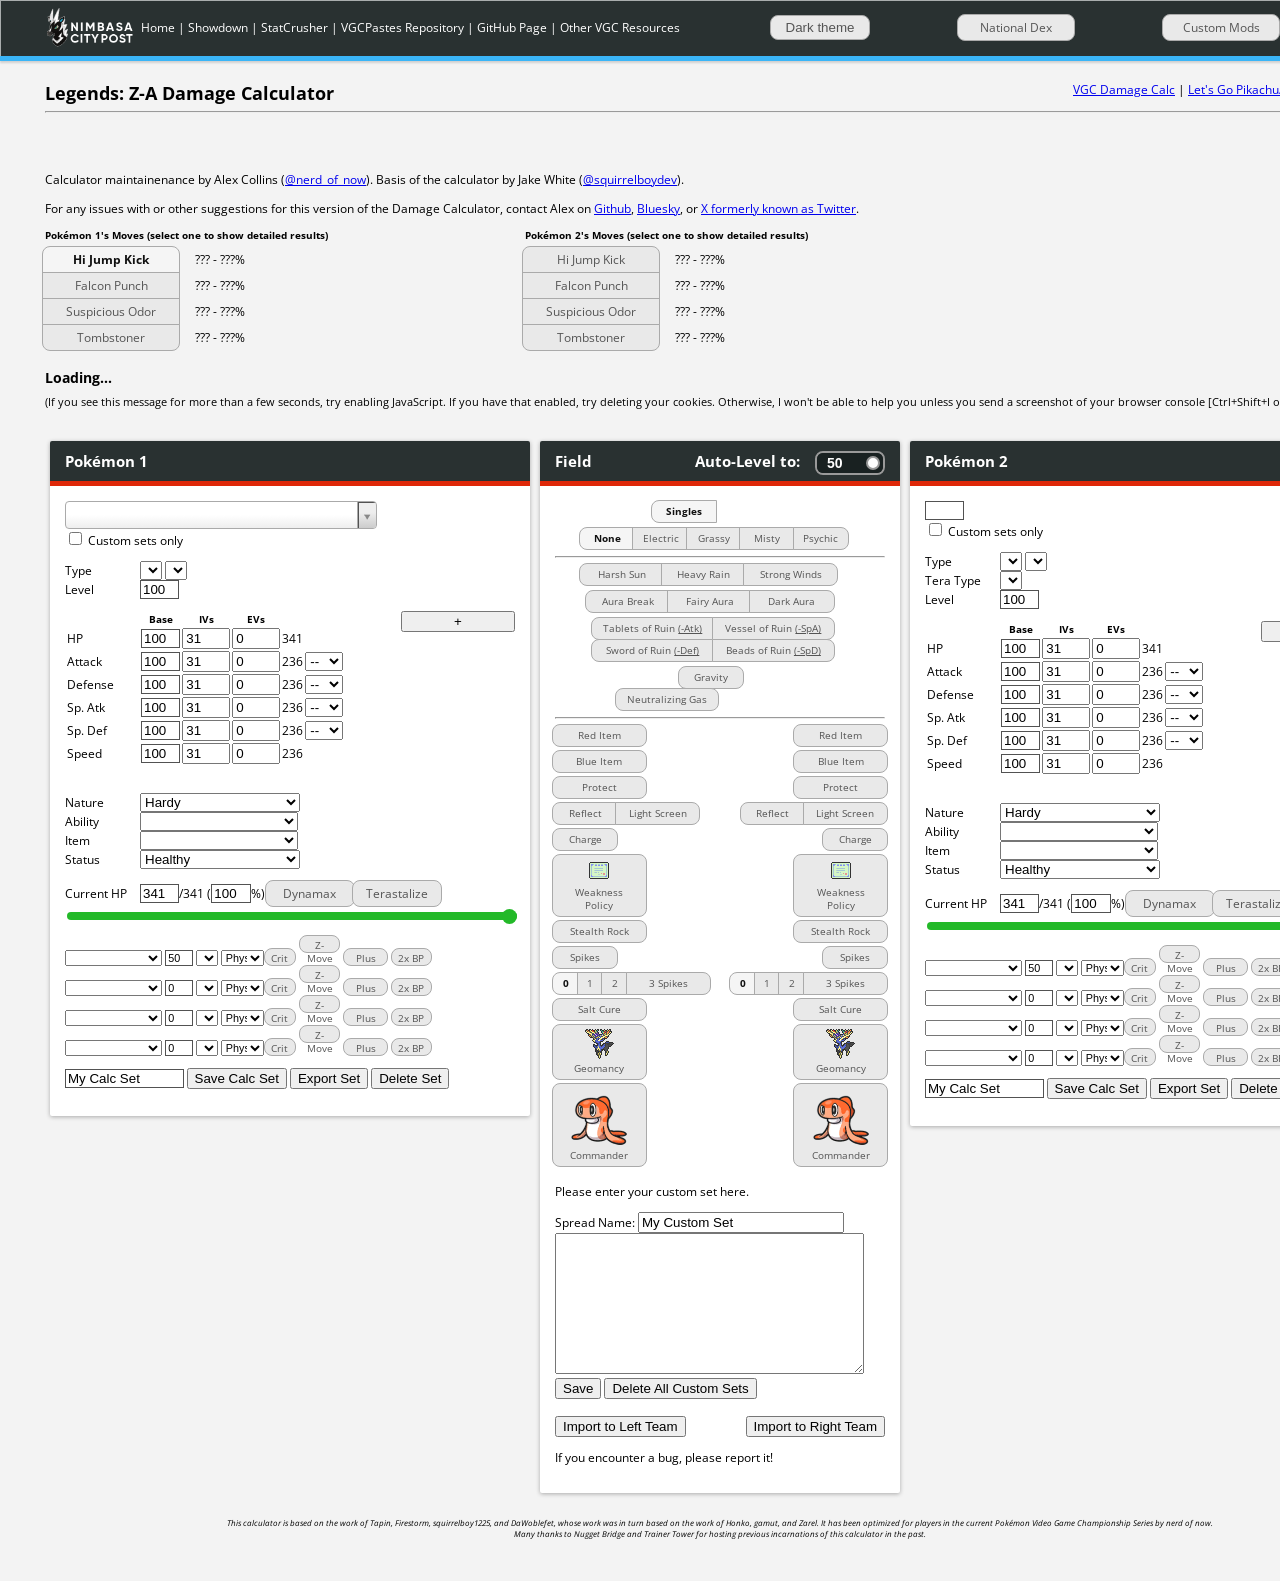
<file: web/cale/za-calc.html>
﻿<!doctype HTML>
<html lang="us" xmlns="http://www.w3.org/1999/xhtml" xmlns:og="http://ogp.me/ns#">
<!--<script>
    (function (i, s, o, g, r, a, m) {
    i['GoogleAnalyticsObject'] = r; i[r] = i[r] || function () {
        (i[r].q = i[r].q || []).push(arguments)
    }, i[r].l = 1 * new Date(); a = s.createElement(o),
        m = s.getElementsByTagName(o)[0]; a.async = 1; a.src = g; m.parentNode.insertBefore(a, m)
    })(window, document, 'script', '//www.google-analytics.com/analytics.js', 'ga');

    ga('create', 'UA-86401070-1', 'auto');
    ga('send', 'pageview');



</script>-->
    <head>
        <link rel="icon" type="image/png" href="image_res/Favicon-32px.ico">
        <link rel="image_src" href="image_res/Logo Nimbasa City Post PNG.png" />

        <meta property="og:title" content="Nimbasa City Post Damage Calculator" />
        <meta property="og:type" content="website" />
        <meta property="og:image" content="image_res/Logo Nimbasa City Post PNG.png" />

        <meta charset="UTF-8" />
        <title>Pokémon Damage Calculator</title>
        <link href='https://fonts.googleapis.com/css?family=Open+Sans' rel='stylesheet' type='text/css'>
        <link type="text/css" rel="stylesheet" href="script_res/select2.css" />
        <link type="text/css" rel="stylesheet" href="script_res/ap_calc.css" />
        <link type="text/css" rel="stylesheet" href="script_res/nb_calc.css" />
        <link href="https://afeld.github.io/emoji-css/emoji.css" rel="stylesheet">
    </head>
    <body class="dark">
        <div class="header">
            <div class="wrapper">
                <span class="header-logo"><a href="http://nimbasacitypost.com" target="_blank" rel="noopener noreferrer"><img src="image_res/Logo Nimbasa City Post White Text PNG.png" alt="Nimbasa City Post" style="height: 45px;padding-top: 5px;" /></a></span><span class="nav"><a href="http://nimbasacitypost.com" target="_blank" rel="noopener noreferrer">Home</a> | <a href="http://play.pokemonshowdown.com/vgc" target="_blank" rel="noopener noreferrer">Showdown</a> | <a href="https://statcrusher.com/" target="_blank" rel="noopener noreferrer">StatCrusher</a> | <a href="https://docs.google.com/spreadsheets/d/1axlwmzPA49rYkqXh7zHvAtSP-TKbM0ijGYBPRflLSWw" target="_blank" rel="noopener noreferrer">VGCPastes Repository</a> | <a href="https://github.com/nerd-of-now/NCP-VGC-Damage-Calculator" target="_blank" rel="noopener noreferrer">GitHub Page</a> | <a href="https://www.nimbasacitypost.com/2019/12/vgc-resources.html" target="_blank" rel="noopener noreferrer">Other VGC Resources</a><button class="btn" id="switchTheme">Dark theme</button><input class="btn-input" type="checkbox" id="switchDex" /><label class="btn dex-change gen-specific g8 g9" for="switchDex" title="Include Pokémon that aren't in this gen?">National Dex</label><input class="btn-input" type="checkbox" id="toggleCustMods" /><label class="btn dex-change " for="toggleCustMods" title="Enable custom modifiers? (Technical; intended for mechanics testing)">Custom Mods</label></span>
                <div style="clear:both"></div>
            </div>
        </div>
        <div class="wrapper">
            <div>
                <span class="title-text">Legends: Z-A Damage Calculator</span>
                <span style="float:right;"><a href="index.html">VGC Damage Calc</a> | <a href="lgpe-calc.html">Let's Go Pikachu/Eevee Damage Calc</a></span>
                <span class="generations" title="Select the generation.">
                    <input class="gen btn-input" type="radio" name="gen" value="9.5" id="gen9" checked="checked" /><label class="hide" for="gen9">S/V</label>
                </span>
            </div>
            <hr />
            <p><br /><br /></p>
            <script async src="https://pagead2.googlesyndication.com/pagead/js/adsbygoogle.js"></script>
            <!-- Damage Calc Ad (PROBABLY WILL REMAIN UNUSED) -->
            <!--<ins class="adsbygoogle"
             style="display:inline-block;width:728px;height:90px"
             data-ad-client="ca-pub-7571541875475494"
             data-ad-slot="3642617298"></ins>
        <script>
            (adsbygoogle = window.adsbygoogle || []).push({});
        </script>-->
            <p>Calculator maintainenance by Alex Collins (<a href="https://twitter.com/nerd_of_now">@nerd_of_now</a>). Basis of the calculator by Jake White (<a href="https://twitter.com/squirrelboydev" target="_blank" rel="noopener noreferrer">@squirrelboydev</a>).</p>
            <p>
                <!--Cooldown time calculations are in the works! No promises though.-->
                <!--<br><b><u>This calculator contains spoilers for the Indigo Disk DLC.</u></b> This includes Pokémon, moves, abilities, items, and the new Tera Type. Use at your own discretion.-->
            </p>
            <!--<br><p>Is there an important or relevant set missing? <a href="https://forms.gle/zBbEnvp2vZ2UADUJA" target="_blank" rel="noopener noreferrer">Give us your suggestion!</a></p>-->

            <p>
                <!--If you like what we do here, please consider supporting us on <a href="https://www.buymeacoffee.com/NCPDamageCalc" target="_blank" rel="noopener noreferrer">Buy Me a Coffee</a>--><!--[HYPERLINK BLOCKED]-->
                <!--!
            <br>-->
                For any issues with or other suggestions for this version of the Damage Calculator, contact Alex on <a href="https://github.com/nerd-of-now/NCP-VGC-Damage-Calculator/issues" target="_blank" rel="noopener noreferrer">Github</a>, <a href="https://bsky.app/profile/nerdofnow.bsky.social" target="_blank" rel="noopener noreferrer">Bluesky</a>, or <a href="https://twitter.com/nerd_of_now" target="_blank" rel="noopener noreferrer">X formerly known as Twitter</a>.
            </p>

            <div class="move-result-group" title="Select a move to show detailed results.">
                <div class="move-result-subgroup">
                    <div class="result-move-header"><span id="resultHeaderL">Pokémon 1's Moves (select one to show detailed results)</span></div>
                    <div><input class="result-move btn-input" type="radio" name="resultMove" id="resultMoveL1" checked="checked" /><label class="btn btn-xxxwide btn-top" for="resultMoveL1">Hi Jump Kick</label> <span id="resultDamageL1">??? - ???%</span></div>
                    <div><input class="result-move btn-input" type="radio" name="resultMove" id="resultMoveL2" /><label class="btn btn-xxxwide btn-mid" for="resultMoveL2">Falcon Punch</label> <span id="resultDamageL2">??? - ???%</span></div>
                    <div><input class="result-move btn-input" type="radio" name="resultMove" id="resultMoveL3" /><label class="btn btn-xxxwide btn-mid" for="resultMoveL3">Suspicious Odor</label> <span id="resultDamageL3">??? - ???%</span></div>
                    <div><input class="result-move btn-input" type="radio" name="resultMove" id="resultMoveL4" /><label class="btn btn-xxxwide btn-bottom" for="resultMoveL4">Tombstoner</label> <span id="resultDamageL4">??? - ???%</span></div>
                </div>
                <div class="move-result-subgroup">
                    <div class="result-move-header"><span id="resultHeaderR">Pokémon 2's Moves (select one to show detailed results)</span></div>
                    <div><input class="result-move btn-input" type="radio" name="resultMove" id="resultMoveR1" /><label class="btn btn-xxxwide btn-top" for="resultMoveR1">Hi Jump Kick</label> <span id="resultDamageR1">??? - ???%</span></div>
                    <div><input class="result-move btn-input" type="radio" name="resultMove" id="resultMoveR2" /><label class="btn btn-xxxwide btn-mid" for="resultMoveR2">Falcon Punch</label> <span id="resultDamageR2">??? - ???%</span></div>
                    <div><input class="result-move btn-input" type="radio" name="resultMove" id="resultMoveR3" /><label class="btn btn-xxxwide btn-mid" for="resultMoveR3">Suspicious Odor</label> <span id="resultDamageR3">??? - ???%</span></div>
                    <div><input class="result-move btn-input" type="radio" name="resultMove" id="resultMoveR4" /><label class="btn btn-xxxwide btn-bottom" for="resultMoveR4">Tombstoner</label> <span id="resultDamageR4">??? - ???%</span></div>
                </div>
            </div>
            <div class="main-result-group">
                <div class="big-text"><span id="mainResult" onclick="Clipboard_CopyTo(this.textContent)" title="Click to copy the result.">Loading...</span></div>
                <div class="small-text">
                    <span id="damageValues">(If you see this message for more than a few seconds, try enabling JavaScript. If you have that enabled, try deleting your cookies. Otherwise, I won't be able to help you unless you send a screenshot of your browser console [Ctrl+Shift+I on Google Chrome].)</span>
                    <br />
                    <span id="cooldownText"></span>
                    <br />
                    <span id="customModValues" style="display: none;">(If this is seen then I think I did something wrong)</span>
                </div>
            </div>
            <div class="panel poke-info" id="p1">
                <div class="panel-heading"><h4 class="panel-title">Pokémon 1</h4></div>
                <div class="panel-body">
                    <input type="text" class="set-selector calc-trigger" />&nbsp;&nbsp;
                    <select class="hidden-power calc-trigger hide">
                        <option selected class="hidden-power-type">HP [placeholder] IVs</option>
                        <optgroup label="min Atk" class="min-atk"></optgroup>
                        <optgroup label="min Atk+Spe" class="min-atk-spe"></optgroup>
                        <optgroup label="max IVs" class="max-ivs"></optgroup>
                        <optgroup label="min Spe" class="min-spe"></optgroup>
                    </select>
                    <div class="set-checkbox">
                        <input type="checkbox" class="set-toggle" /> Custom sets only
                    </div>
                    <div class="info-group">
                        <!--<div class="sidebarTeam" id="tL" style="float:right;">
                        <input class="namet" value="Untitled" style="width:100px;"/>
                        <button class="renamet" id="renameL" type="button" title="Rename the current team.">Rename</button>
                    </div>-->
                        <div>
                            <label>Type</label>
                            <select class="type1 terrain-trigger calc-trigger"></select>
                            <select class="type2 terrain-trigger calc-trigger"></select>
                        </div>
                        <div class="gen-specific g9 hide">
                            <label>Tera Type</label>
                            <select class="tera-type calc-trigger gen-specific g9"></select>
                        </div>
                        <div class="hide">
                            <label>Forme</label>
                            <select class="forme calc-trigger"></select>
                        </div>
                        <div>
                            <label>Level</label>
                            <input class="level calc-trigger" value="100" />
                        </div>
                        <div class="hide">
                            <label></label>
                            <input class="transform calc-trigger btn-input" type="checkbox" id="transformL" /><label class="btn" for="transformL" title="Transform this Pokémon into the opposing Pokémon? You can't save/export sets of this Pokémon while it's Transformed.">Transform</label>
                        </div>
                        <div class="hide">
                            <label>Weight (kg)</label>
                            <input class="weight calc-trigger" value="10.0" />
                        </div>
                    </div>
                    <div class="" style="float:right;">
                        <div class="sidebarSlot hide" id="l1">
                            <button class="pkmnsc" id="pkmnL1" type="button" onclick="loadSidebarSlot(1,1)"><img id="pkmnL1I" src="image_res/empty-slot.png"></button>
                            <button class="editsc" id="editL1" type="button" onclick="editSidebarSlot(1,1)" title="Overwrite this slot with what's currently in the panel."><img width="10" height="10" src="image_res/save.png" /></button>
                            <button class="trashsc" id="trashL1" type="button" onclick="removeSidebarSlot(1,1)" title="Remove from the sidebar."><img width="10" height="10" src="image_res/trash.png" /></button>
                        </div>
                        <div class="sidebarSlot hide" id="l2">
                            <button class="pkmnsc" id="pkmnL2" type="button" onclick="loadSidebarSlot(1,2)"><img id="pkmnL2I" src="image_res/empty-slot.png"></button>
                            <button class="editsc" id="editL2" type="button" onclick="editSidebarSlot(1,2)" title="Overwrite this slot with what's currently in the panel."><img width="10" height="10" src="image_res/save.png" /></button>
                            <button class="trashsc" id="trashL2" type="button" onclick="removeSidebarSlot(1,2)" title="Remove from the sidebar."><img width="10" height="10" src="image_res/trash.png" /></button>
                        </div>
                        <div class="sidebarSlot hide" id="l3">
                            <button class="pkmnsc" id="pkmnL3" type="button" onclick="loadSidebarSlot(1,3)"><img id="pkmnL3I" src="image_res/empty-slot.png"></button>
                            <button class="editsc" id="editL3" type="button" onclick="editSidebarSlot(1,3)" title="Overwrite this slot with what's currently in the panel."><img width="10" height="10" src="image_res/save.png" /></button>
                            <button class="trashsc" id="trashL3" type="button" onclick="removeSidebarSlot(1,3)" title="Remove from the sidebar."><img width="10" height="10" src="image_res/trash.png" /></button>
                        </div>
                        <div class="sidebarSlot hide" id="l4">
                            <button class="pkmnsc" id="pkmnL4" type="button" onclick="loadSidebarSlot(1,4)"><img id="pkmnL4I" src="image_res/empty-slot.png"></button>
                            <button class="editsc" id="editL4" type="button" onclick="editSidebarSlot(1,4)" title="Overwrite this slot with what's currently in the panel."><img width="10" height="10" src="image_res/save.png" /></button>
                            <button class="trashsc" id="trashL4" type="button" onclick="removeSidebarSlot(1,4)" title="Remove from the sidebar."><img width="10" height="10" src="image_res/trash.png" /></button>
                        </div>
                        <div class="sidebarSlot hide" id="l5">
                            <button class="pkmnsc" id="pkmnL5" type="button" onclick="loadSidebarSlot(1,5)"><img id="pkmnL5I" src="image_res/empty-slot.png"></button>
                            <button class="editsc" id="editL5" type="button" onclick="editSidebarSlot(1,5)" title="Overwrite this slot with what's currently in the panel."><img width="10" height="10" src="image_res/save.png" /></button>
                            <button class="trashsc" id="trashL5" type="button" onclick="removeSidebarSlot(1,5)" title="Remove from the sidebar."><img width="10" height="10" src="image_res/trash.png" /></button>
                        </div>
                        <div class="sidebarSlot hide" id="l6">
                            <button class="pkmnsc" id="pkmnL6" type="button" onclick="loadSidebarSlot(1,6)"><img id="pkmnL6I" src="image_res/empty-slot.png"></button>
                            <button class="editsc" id="editL6" type="button" onclick="editSidebarSlot(1,6)" title="Overwrite this slot with what's currently in the panel."><img width="10" height="10" src="image_res/save.png" /></button>
                            <button class="trashsc" id="trashL6" type="button" onclick="removeSidebarSlot(1,6)" title="Remove from the sidebar."><img width="10" height="10" src="image_res/trash.png" /></button>
                        </div>
                        <div class="sidebarAdd" id="sbL">
                            <button class="addsc" id="addL" type="button" onclick="addSidebarSlot(1)" title="Add the current Pokémon to the sidebar.">+</button>
                        </div>
                        <div class="sidebarExportDelete hide" id="edL">
                            <button class="halfsc" id="exportL" type="button" onclick="exportSidebarTeam(1)" title="Export all Pokémon sets on the sidebar.">Export Team</button>
                            <button class="halfsc" id="deleteL" type="button" onclick="clearSidebar(1)" title="Remove all Pokémon sets on the sidebar."><img width="10" height="10" src="image_res/scorch.png" /></button>
                        </div>
                    </div>
                    <div class="info-group">
                        <table>
                            <tr><th></th><th>Base</th><th class="">IVs</th><th class="">EVs</th><th></th><th></th></tr>
                            <tr class="hp"><td><label>HP</label></td><td><input class="base calc-trigger" value="100" /></td><td class=""><input class="ivs calc-trigger" type="number" min="0" max="31" value="31" /></td><td class=""><input class="evs calc-trigger" type="number" min="0" max="252" step="4" value="0" /></td><td><span class="total">341</span></td><td></td></tr>
                            <tr class="at"><td><label>Attack</label></td><td><input class="base calc-trigger" value="100" /></td><td class=""><input class="ivs calc-trigger" type="number" min="0" max="31" value="31" /></td><td class=""><input class="evs calc-trigger" type="number" min="0" max="252" step="4" value="0" /></td><td><span class="total">236</span></td><td><select class="boost calc-trigger"><option value="1">+1</option><option value="0" selected="selected">--</option><option value="-1">-1</option></select></td></tr>
                            <tr class="df"><td><label>Defense</label></td><td><input class="base calc-trigger" value="100" /></td><td class=""><input class="ivs calc-trigger" type="number" min="0" max="31" value="31" /></td><td class=""><input class="evs calc-trigger" type="number" min="0" max="252" step="4" value="0" /></td><td><span class="total">236</span></td><td><select class="boost calc-trigger"><option value="1">+1</option><option value="0" selected="selected">--</option><option value="-1">-1</option></select></td></tr>
                            <tr class="sa"><td><label>Sp. Atk</label></td><td><input class="base calc-trigger" value="100" /></td><td class=""><input class="ivs calc-trigger" type="number" min="0" max="31" value="31" /></td><td class=""><input class="evs calc-trigger" type="number" min="0" max="252" step="4" value="0" /></td><td><span class="total">236</span></td><td><select class="boost calc-trigger"><option value="1">+1</option><option value="0" selected="selected">--</option><option value="-1">-1</option></select></td></tr>
                            <tr class="sd"><td><label>Sp. Def</label></td><td><input class="base calc-trigger" value="100" /></td><td class=""><input class="ivs calc-trigger" type="number" min="0" max="31" value="31" /></td><td class=""><input class="evs calc-trigger" type="number" min="0" max="252" step="4" value="0" /></td><td><span class="total">236</span></td><td><select class="boost calc-trigger"><option value="1">+1</option><option value="0" selected="selected">--</option><option value="-1">-1</option></select></td></tr>
                            <tr class="sl gen-specific g1 hide"><td><label>Special</label></td><td><input class="base calc-trigger" value="100" /></td><td><input class="dvs calc-trigger" value="15" /></td><td><span class="total">236</span></td><td><select class="boost calc-trigger"><option value="1">+1</option><option value="0" selected="selected">--</option><option value="-1">-1</option></select></td></tr>
                            <tr class="sp"><td><label>Speed</label></td><td><input class="base calc-trigger" value="100" /></td><td class=""><input class="ivs calc-trigger" type="number" min="0" max="31" value="31" /></td><td class=""><input class="evs calc-trigger" type="number" min="0" max="252" step="4" value="0" /></td><td><span class="total">236</span></td><td><select class="boost calc-trigger hide"><option value="1">+1</option><option value="0" selected="selected">--</option><option value="-1">-1</option></select></td><td><span class="p1-speed-mods hide">236</span></td></tr>
                            <tr><td></td><td></td><td></td><td class='ev-total'>&nbsp;</td><td class='ev-left'>&nbsp;</td><td></td><td></td><td></td></tr>
                        </table>
                    </div>
                    <div class="info-group info-selectors">
                        <div class="">
                            <label>Nature</label>
                            <select class="nature calc-trigger"><option value="Adamant">Adamant (+Atk, -SpA)</option><option value="Bashful">Bashful</option><option value="Bold">Bold (+Def, -Atk)</option><option value="Brave">Brave (+Atk, -Spe)</option><option value="Calm">Calm (+SpD, -Atk)</option><option value="Careful">Careful (+SpD, -SpA)</option><option value="Docile">Docile</option><option value="Gentle">Gentle (+SpD, -Def)</option><option value="Hardy" selected="selected">Hardy</option><option value="Hasty">Hasty (+Spe, -Def)</option><option value="Impish">Impish (+Def, -SpA)</option><option value="Jolly">Jolly (+Spe, -SpA)</option><option value="Lax">Lax (+Def, -SpD)</option><option value="Lonely">Lonely (+Atk, -Def)</option><option value="Mild">Mild (+SpA, -Def)</option><option value="Modest">Modest (+SpA, -Atk)</option><option value="Naive">Naive (+Spe, -SpD)</option><option value="Naughty">Naughty (+Atk, -SpD)</option><option value="Quiet">Quiet (+SpA, -Spe)</option><option value="Quirky">Quirky</option><option value="Rash">Rash (+SpA, -SpD)</option><option value="Relaxed">Relaxed (+Def, -Spe)</option><option value="Sassy">Sassy (+SpD, -Spe)</option><option value="Serious">Serious</option><option value="Timid">Timid (+Spe, -Atk)</option></select>
                        </div>
                        <div class="gen-specific g3 g4 g5 g6 g7 g8 g9">
                            <label>Ability</label>
                            <select class="ability terrain-trigger calc-trigger small-select"></select>
                            <input class="abilityToggle calc-trigger hide" type="checkbox" title="Is this Ability active?">
                            <select class="ability-supreme calc-trigger hide"><option value="0">0 down</option><option value="1">1 down</option><option value="2">2 down</option><option value="3">3 down</option><option value="4">4 down</option><option value="5">5 down</option></select>
                            <select class="ability-rivalry calc-trigger hide"><option value="">Off</option><option value="Same">Same Gender</option><option value="Opposite">Opposite Genders</option></select>
                            <input class="ability-advanced calc-trigger hide" type="checkbox" title="Click here to manually choose the boost. Will be done automatically otherwise.">
                            <select class="ability-proto-quark calc-trigger hide"><option value="0">Attack</option><option value="1">Defense</option><option value="2">Sp. Atk</option><option value="3">Sp. Def</option><option value="4">Speed</option></select>
                        </div>
                        <div class="">
                            <label>Item</label>
                            <select class="item terrain-trigger calc-trigger small-select"></select>
                        </div>
                        <div>
                            <label>Status</label>
                            <select class="status calc-trigger"><option value="Healthy">Healthy</option><option value="Poisoned">Poisoned</option><option value="Badly Poisoned">Badly Poisoned</option><option value="Burned">Burned</option><option value="Paralyzed">Paralyzed</option><option value="Drowsy">Drowsy</option><option value="Frozen">Frozen</option></select>
                            <select class="toxic-counter calc-trigger hide"><option value="1">1/16</option><option value="2">2/16</option><option value="3">3/16</option><option value="4">4/16</option><option value="5">5/16</option><option value="6">6/16</option><option value="7">7/16</option><option value="8">8/16</option><option value="9">9/16</option><option value="10">10/16</option><option value="11">11/16</option><option value="12">12/16</option><option value="13">13/16</option><option value="14">14/16</option><option value="15">15/16</option></select>
                        </div>
                    </div>
                    <div class="info-group">
                        <label>Current HP</label>
                        <input class="current-hp calc-trigger" value="341" />/<span class="max-hp">341</span> (<input class="percent-hp calc-trigger" value="100" />%)
                        <input class="max move-max calc-trigger btn-input" type="checkbox" id="maxL" /><label class="btn btn-wide gen-specific g8" for="maxL" title="Dynamax this Pokémon?">Dynamax</label>
                        <img class="gmax-icon gen-specific g8 hide" width="30" height="21" src="image_res/gigantamax-icon.png"><input class="gmax move-max calc-trigger gen-specific g8 hide" type="checkbox" id="gmaxL" title="Give this Pokémon the Gigantamax factor?" />
                        <input class="tera move-tera calc-trigger btn-input" type="checkbox" id="teraL" /><label class="btn btn-wide gen-specific g9" for="teraL" title="Terastalize this Pokémon?">Terastalize</label>
                        <br />
                        <input class="hp-bar" type="range" min="0" max="714" step="1" value="714" />
                    </div>
                    <div class="move1">
                        <select class="move-selector calc-trigger small-select"></select>
                        <input class="move-bp calc-trigger" value="50" />
                        <select class="move-type calc-trigger"></select>
                        <select class="move-cat calc-trigger"><option value="Physical">Physical</option><option value="Special">Special</option><option value="Status">Status</option></select>
                        <input class="move-crit calc-trigger btn-input" type="checkbox" id="critL1" /><label class="btn crit-btn" for="critL1" title="Force this attack to be a critical hit?">Crit</label>
                        <input class="move-z calc-trigger btn-input" type="checkbox" id="zL1" /><label class="btn x-btn gen-specific g7" for="zL1" title="Use the corresponding Z-Move?">Z-Move</label>
                        <input class="move-plus calc-trigger btn-input" type="checkbox" id="plusmoveL1" /><label class="plusmove-btn btn xx-btn" for="plusmoveL1" title="Has this move been turned into a Plus Move?">Plus</label>
                        <select class="move-hits calc-trigger hide"><option value="1">1 hit</option><option value="2">2 hits</option><option value="3">3 hits</option><option value="4">4 hits</option><option value="5">5 hits</option><option value="6">6 hits</option><option value="7">7 hits</option><option value="8">8 hits</option><option value="9">9 hits</option><option value="10">10 hits</option></select>
                        <input class="move-double calc-trigger btn-input hide" type="checkbox" id="doubleL1" /><label class="double-btn btn x-btn" for="doubleL1" title="Force this attack to deal double damage?">2x BP</label>
                        <select class="move-pledge calc-trigger hide"><option value="Grass Pledge">Grass Pledge</option><option value="Fire Pledge">Fire Pledge</option><option value="Water Pledge">Water Pledge</option></select>
                        <select class="move-linearAddedBP calc-trigger hide"><option value="0">0x effect</option><option value="1">1x effect</option><option value="2">2x effect</option><option value="3">3x effect</option><option value="4">4x effect</option><option value="5">5x effect</option><option value="6">6x effect</option></select>
                        <select class="move-opponent calc-trigger hide"><option value="1">Move 1</option><option value="2">Move 2</option><option value="3">Move 3</option><option value="4">Move 4</option></select>
                        <input class="move-stellar calc-trigger btn-input hide" type="checkbox" id="stellarL1" checked="checked" /><label class="stellar-btn btn xx-btn" for="stellarL1" title="Is this the first time using a move of this type after Terastalizing?">1st Use</label>
                    </div>
                    <div class="move2">
                        <select class="move-selector calc-trigger small-select"></select>
                        <input class="move-bp calc-trigger" value="0" />
                        <select class="move-type calc-trigger"></select>
                        <select class="move-cat calc-trigger"><option value="Physical">Physical</option><option value="Special">Special</option><option value="Status">Status</option></select>
                        <input class="move-crit calc-trigger btn-input" type="checkbox" id="critL2" /><label class="btn crit-btn" for="critL2" title="Force this attack to be a critical hit?">Crit</label>
                        <input class="move-z calc-trigger btn-input" type="checkbox" id="zL2" /><label class="btn x-btn gen-specific g7" for="zL2" title="Use the corresponding Z-Move?">Z-Move</label>
                        <input class="move-plus calc-trigger btn-input" type="checkbox" id="plusmoveL2" /><label class="plusmove-btn btn xx-btn" for="plusmoveL2" title="Has this move been turned into a Plus Move?">Plus</label>
                        <select class="move-hits calc-trigger hide"><option value="1">1 hit</option><option value="2">2 hits</option><option value="3">3 hits</option><option value="4">4 hits</option><option value="5">5 hits</option><option value="6">6 hits</option><option value="7">7 hits</option><option value="8">8 hits</option><option value="9">9 hits</option><option value="10">10 hits</option></select>
                        <input class="move-double calc-trigger btn-input hide" type="checkbox" id="doubleL2" /><label class="double-btn btn x-btn" for="doubleL2" title="Force this attack to deal double damage?">2x BP</label>
                        <select class="move-pledge calc-trigger hide"><option value="Grass Pledge">Grass Pledge</option><option value="Fire Pledge">Fire Pledge</option><option value="Water Pledge">Water Pledge</option></select>
                        <select class="move-linearAddedBP calc-trigger hide"><option value="0">0x effect</option><option value="1">1x effect</option><option value="2">2x effect</option><option value="3">3x effect</option><option value="4">4x effect</option><option value="5">5x effect</option><option value="6">6x effect</option></select>
                        <select class="move-opponent calc-trigger hide"><option value="1">Move 1</option><option value="2">Move 2</option><option value="3">Move 3</option><option value="4">Move 4</option></select>
                        <input class="move-stellar calc-trigger btn-input hide" type="checkbox" id="stellarL2" checked="checked" /><label class="stellar-btn btn xx-btn" for="stellarL2" title="Is this the first time using a move of this type after Terastalizing?">1st Use</label>
                    </div>
                    <div class="move3">
                        <select class="move-selector calc-trigger small-select"></select>
                        <input class="move-bp calc-trigger" value="0" />
                        <select class="move-type calc-trigger"></select>
                        <select class="move-cat calc-trigger"><option value="Physical">Physical</option><option value="Special">Special</option><option value="Status">Status</option></select>
                        <input class="move-crit calc-trigger btn-input" type="checkbox" id="critL3" /><label class="btn crit-btn" for="critL3" title="Force this attack to be a critical hit?">Crit</label>
                        <input class="move-z calc-trigger btn-input" type="checkbox" id="zL3" /><label class="btn x-btn gen-specific g7" for="zL3" title="Use the corresponding Z-Move?">Z-Move</label>
                        <input class="move-plus calc-trigger btn-input" type="checkbox" id="plusmoveL3" /><label class="plusmove-btn btn xx-btn" for="plusmoveL3" title="Has this move been turned into a Plus Move?">Plus</label>
                        <select class="move-hits calc-trigger hide"><option value="1">1 hit</option><option value="2">2 hits</option><option value="3">3 hits</option><option value="4">4 hits</option><option value="5">5 hits</option><option value="6">6 hits</option><option value="7">7 hits</option><option value="8">8 hits</option><option value="9">9 hits</option><option value="10">10 hits</option></select>
                        <input class="move-double calc-trigger btn-input hide" type="checkbox" id="doubleL3" /><label class="double-btn btn x-btn" for="doubleL3" title="Force this attack to deal double damage?">2x BP</label>
                        <select class="move-pledge calc-trigger hide"><option value="Grass Pledge">Grass Pledge</option><option value="Fire Pledge">Fire Pledge</option><option value="Water Pledge">Water Pledge</option></select>
                        <select class="move-linearAddedBP calc-trigger hide"><option value="0">0x effect</option><option value="1">1x effect</option><option value="2">2x effect</option><option value="3">3x effect</option><option value="4">4x effect</option><option value="5">5x effect</option><option value="6">6x effect</option></select>
                        <select class="move-opponent calc-trigger hide"><option value="1">Move 1</option><option value="2">Move 2</option><option value="3">Move 3</option><option value="4">Move 4</option></select>
                        <input class="move-stellar calc-trigger btn-input hide" type="checkbox" id="stellarL3" checked="checked" /><label class="stellar-btn btn xx-btn" for="stellarL3" title="Is this the first time using a move of this type after Terastalizing?">1st Use</label>
                    </div>
                    <div class="move4">
                        <select class="move-selector calc-trigger small-select"></select>
                        <input class="move-bp calc-trigger" value="0" />
                        <select class="move-type calc-trigger"></select>
                        <select class="move-cat calc-trigger"><option value="Physical">Physical</option><option value="Special">Special</option><option value="Status">Status</option></select>
                        <input class="move-crit calc-trigger btn-input" type="checkbox" id="critL4" /><label class="btn crit-btn" for="critL4" title="Force this attack to be a critical hit?">Crit</label>
                        <input class="move-z calc-trigger btn-input" type="checkbox" id="zL4" /><label class="btn x-btn gen-specific g7" for="zL4" title="Use the corresponding Z-Move?">Z-Move</label>
                        <input class="move-plus calc-trigger btn-input" type="checkbox" id="plusmoveL4" /><label class="plusmove-btn btn xx-btn" for="plusmoveL4" title="Has this move been turned into a Plus Move?">Plus</label>
                        <select class="move-hits calc-trigger hide"><option value="1">1 hit</option><option value="2">2 hits</option><option value="3">3 hits</option><option value="4">4 hits</option><option value="5">5 hits</option><option value="6">6 hits</option><option value="7">7 hits</option><option value="8">8 hits</option><option value="9">9 hits</option><option value="10">10 hits</option></select>
                        <input class="move-double calc-trigger btn-input hide" type="checkbox" id="doubleL4" /><label class="double-btn btn x-btn" for="doubleL4" title="Force this attack to deal double damage?">2x BP</label>
                        <select class="move-pledge calc-trigger hide"><option value="Grass Pledge">Grass Pledge</option><option value="Fire Pledge">Fire Pledge</option><option value="Water Pledge">Water Pledge</option></select>
                        <select class="move-linearAddedBP calc-trigger hide"><option value="0">0x effect</option><option value="1">1x effect</option><option value="2">2x effect</option><option value="3">3x effect</option><option value="4">4x effect</option><option value="5">5x effect</option><option value="6">6x effect</option></select>
                        <select class="move-opponent calc-trigger hide"><option value="1">Move 1</option><option value="2">Move 2</option><option value="3">Move 3</option><option value="4">Move 4</option></select>
                        <input class="move-stellar calc-trigger btn-input hide" type="checkbox" id="stellarL4" checked="checked" /><label class="stellar-btn btn xx-btn" for="stellarL4" title="Is this the first time using a move of this type after Terastalizing?">1st Use</label>
                    </div>
                    <div class="info-group">
                        <input type="text" class="setCalc" id="setName1" style="width: 25%" value="My Calc Set">
                        <button type="button" onclick="runSaveCalc(1)">Save Calc Set</button>
                        <button type="button" onclick="runExportSet(1)">Export Set</button>
                        <button type="button" onclick="runDeleteSet(1)" class="delset">Delete Set</button>
                    </div>
                </div>
            </div>
            <div class="panel field-info" id="field-panel">
                <div class="panel-heading">
                    <h4 class="panel-title">
                        Field
                        <div id="autolevel">
                            Auto-Level to:
                            <div class="onoffswitch" style="margin-left: 1em">
                                <input type="checkbox" name="onoffswitch" class="onoffswitch-checkbox" id="douswitch" checked>
                                <label class="onoffswitch-label" for="douswitch">
                                    <span class="onoffswitch-inner"></span>
                                    <span class="onoffswitch-switch"></span>
                                </label>
                            </div>
                        </div>
                    </h4>
                </div>
                <div class="panel-body">
                    <!--<img id="toge" align="center" src="image_res/toge_normal.png" height="150" alt="The Face of God, Colorized (2020)" style="display: block;  margin: 0 auto;">-->
                    <div class="gen-specific g3 g4 g5 g6 g7 g8 g9" style="width: 11em; margin: 0 auto 5px;" title="Select the battle format.">
                        <input class="btn-input calc-trigger" type="radio" name="format" value="Singles" id="singles" checked="checked" /><label class="btn btn-left" for="singles">Singles</label>
                    </div>
                    <div class="gen-specific g6 g7 g8 g9" style="width: 23.0em; margin: 5px auto;" title="Select the current terrain.">
                        <input class="btn-input terrain-trigger calc-trigger" type="radio" name="terrain" value="" id="noterrain" checked="checked" /><label class="btn btn-small btn-left" for="noterrain">None</label>
                        <input class="btn-input terrain-trigger calc-trigger" type="radio" name="terrain" value="Electric" id="electric" /><label class="btn btn-small btn-mid" for="electric">Electric</label>
                        <input class="btn-input terrain-trigger calc-trigger" type="radio" name="terrain" value="Grassy" id="grassy" /><label class="btn btn-small btn-mid" for="grassy">Grassy</label>
                        <input class="btn-input terrain-trigger calc-trigger" type="radio" name="terrain" value="Misty" id="misty" /><label class="btn btn-small btn-mid" for="misty">Misty</label>
                        <input class="btn-input terrain-trigger calc-trigger" type="radio" name="terrain" value="Psychic" id="psychic" /><label class="btn btn-small btn-right" for="psychic">Psychic</label>
                    </div>
                    <hr class="gen-specific g6 g7 g8 g9" />
                    <div class="hide" style="width: 11em; margin: 5px auto;" title="Select the current weather condition.">
                        <input class="btn-input calc-trigger" type="radio" name="weather" value="" id="clear" checked="checked" /><label class="btn btn-small btn-left" for="clear">None</label>
                        <input class="btn-input calc-trigger" type="radio" name="weather" value="Rain" id="rain" /><label class="btn btn-small btn-right" for="rain">Rain</label>
                    </div>
                    <div class="gen-specific g6 g7" id="primal-weather" style="width: 23em; margin: 5px auto;" title="Select the current weather condition.">
                        <input class="btn-input calc-trigger" type="radio" name="weather" value="Harsh Sun" id="harsh-sun" /><label class="btn btn-wide btn-left" for="harsh-sun">Harsh Sun</label>
                        <input class="btn-input calc-trigger" type="radio" name="weather" value="Heavy Rain" id="heavy-rain" /><label class="btn btn-wide btn-mid" for="heavy-rain">Heavy Rain</label>
                        <input class="btn-input calc-trigger" type="radio" name="weather" value="Strong Winds" id="strong-winds" /><label class="btn btn-xwide btn-right" for="strong-winds">Strong Winds</label>
                    </div>
                    <div class="gen-specific g2 hide" style="width: 23em; margin: 0 auto 5px;" title="Select the current weather condition.">
                        <input class="btn-input calc-trigger" type="radio" name="gscWeather" value="" id="gscClear" checked="checked" /><label class="btn btn-small btn-left" for="gscClear">None</label>
                        <input class="btn-input calc-trigger" type="radio" name="gscWeather" value="Sun" id="gscSun" /><label class="btn btn-small btn-mid" for="gscSun">Sun</label>
                        <input class="btn-input calc-trigger" type="radio" name="gscWeather" value="Rain" id="gscRain" /><label class="btn btn-small btn-mid" for="gscRain">Rain</label>
                        <input class="btn-input calc-trigger" type="radio" name="gscWeather" value="Sand" id="gscSand" /><label class="btn btn-small btn-right" for="gscSand">Sand</label>
                    </div>
                    <div class="gen-specific g6 g7 g8" id="auras" style="width: 22em; margin: 5px auto;" title="Select the current radiating aura.">
                        <input class="btn-input calc-trigger independent-field" type="checkbox" name="aura" value="Aura Break" id="aura-break" /><label class="btn btn-wide btn-left" for="aura-break">Aura Break</label>
                        <input class="btn-input calc-trigger independent-field" type="checkbox" name="aura" value="Fairy Aura" id="fairy-aura" /><label class="btn btn-wide btn-mid" for="fairy-aura">Fairy Aura</label>
                        <input class="btn-input calc-trigger independent-field" type="checkbox" name="aura" value="Dark Aura" id="dark-aura" /><label class="btn btn-wide btn-right" for="dark-aura">Dark Aura</label>
                    </div>
                    <div class="gen-specific g9 ruin-group" style="width: 21em; margin: 5px auto;" title="Select the current active Ruin abilities.">
                        <input class="btn-input calc-trigger independent-field" type="checkbox" name="ruin" value="Tablets of Ruin" id="tablets-of-ruin" /><label class="btn btn-xxxxwide btn-left" for="tablets-of-ruin">Tablets of Ruin <u>(-Atk)</u></label>
                        <input class="btn-input calc-trigger independent-field" type="checkbox" name="ruin" value="Vessel of Ruin" id="vessel-of-ruin" /><label class="btn btn-xxxxwide btn-right" for="vessel-of-ruin">Vessel of Ruin <u>(-SpA)</u></label>
                        <br />
                        <input class="btn-input calc-trigger independent-field" type="checkbox" name="ruin" value="Sword of Ruin" id="sword-of-ruin" /><label class="btn btn-xxxxwide btn-left" for="sword-of-ruin">Sword of Ruin <u>(-Def)</u></label>
                        <input class="btn-input calc-trigger independent-field" type="checkbox" name="ruin" value="Beads of Ruin" id="beads-of-ruin" /><label class="btn btn-xxxxwide btn-right" for="beads-of-ruin">Beads of Ruin <u>(-SpD)</u></label>
                    </div>
                    <div class="gen-specific g4 g5 g6 g7 g8 g9" style="width: 17em; margin: 5px auto;">
                        <div class="gen-specific g4 g5 g6 g7 divider">
                            &nbsp;&nbsp;&nbsp;&nbsp;&nbsp;&nbsp;&nbsp;&nbsp;&nbsp;&nbsp;&nbsp;&nbsp;&nbsp;&nbsp;&nbsp;&nbsp;&nbsp;&nbsp;&nbsp;&nbsp;
                        </div>
                        <input class="btn-input calc-trigger" type="checkbox" id="gravity" /><label class="btn" for="gravity" title="Is gravity in effect?">Gravity</label>
                        <div class="gen-specific g8 g9 divider">
                            &nbsp;&nbsp;&nbsp;&nbsp;&nbsp;&nbsp;&nbsp;&nbsp;&nbsp;&nbsp;&nbsp;&nbsp;
                            <input class="btn-input calc-trigger independent-field" type="checkbox" name="neutralgas" id="neutralizingGas" /><label class="btn btn-xxwide" for="neutralizingGas" title="Is neutralizing gas in effect?">Neutralizing Gas </label>
                        </div>
                    </div>
                    <!-- Note: I know the html is clunky but it does make it look nicer so idk probably worth -->
                    <hr class="" />
                    <div class="btn-group">
                        <div class="left" title="Did the trainer pick up a red item? (Z-A Link Battle only)">
                            <input class="btn-input calc-trigger" type="checkbox" id="redItemL" /><label class="btn btn-xwide" for="redItemL">Red Item</label>
                        </div>
                        <div class="right" title="Did the trainer pick up a red item? (Z-A Link Battle only)">
                            <input class="btn-input calc-trigger" type="checkbox" id="redItemR" /><label class="btn btn-xwide" for="redItemR">Red Item</label>
                        </div>
                    </div>
                    <div class="btn-group">
                        <div class="left" title="Did the trainer pick up a blue item? (Z-A Link Battle only)">
                            <input class="btn-input calc-trigger" type="checkbox" id="blueItemL" /><label class="btn btn-xwide" for="blueItemL">Blue Item</label>
                        </div>
                        <div class="right" title="Did the trainer pick up a blue item? (Z-A Link Battle only)">
                            <input class="btn-input calc-trigger" type="checkbox" id="blueItemR" /><label class="btn btn-xwide" for="blueItemR">Blue Item</label>
                        </div>
                    </div>
                    <div class="btn-group" id="protect-field">
                        <div class="left" title="Is this Pokémon protecting?">
                            <input class="btn-input calc-trigger" type="checkbox" id="protectL" /><label class="btn btn-xwide" for="protectL">Protect</label>
                        </div>
                        <div class="right" title="Is this Pokémon protecting?">
                            <input class="btn-input calc-trigger" type="checkbox" id="protectR" /><label class="btn btn-xwide" for="protectR">Protect</label>
                        </div>
                    </div>
                    <div class="btn-group">
                        <div class="left" title="Is this Pokémon protected by Reflect and/or Light Screen?">
                            <input class="btn-input calc-trigger" type="checkbox" id="reflectL" /><label class="btn btn-left" for="reflectL">Reflect</label>
                            <input class="btn-input calc-trigger" type="checkbox" id="lightScreenL" /><label class="btn btn-wide btn-right" for="lightScreenL">Light Screen</label>
                        </div>
                        <div class="right" title="Is this Pokémon protected by Reflect and/or Light Screen?">
                            <input class="btn-input calc-trigger" type="checkbox" id="reflectR" /><label class="btn btn-left" for="reflectR">Reflect</label>
                            <input class="btn-input calc-trigger" type="checkbox" id="lightScreenR" /><label class="btn btn-wide btn-right" for="lightScreenR">Light Screen</label>
                        </div>
                    </div>
                    <div class="btn-group">
                        <div class="left" title="Is Charge active for this Pokémon?">
                            <input class="btn-input calc-trigger" type="checkbox" id="chargeL" /><label class="btn" for="chargeL">Charge</label>
                        </div>
                        <div class="right" title="Is Charge active for this Pokémon?">
                            <input class="btn-input calc-trigger" type="checkbox" id="chargeR" /><label class="btn" for="chargeR">Charge</label>
                        </div>
                    </div>
                    <div class="btn-group gen-specific g8">
                        <div class="left" title="Has this Pokémon's Weakness Policy been activated?">
                            <input class="btn-input calc-trigger" type="checkbox" id="weakL" /><label class="btn btn-xwide" for="weakL"><img src="image_res/Weakness_Policy.png"><br>Weakness Policy</label>
                        </div>
                        <div class="right" title="Has this Pokémon's Weakness Policy been activated?">
                            <input class="btn-input calc-trigger" type="checkbox" id="weakR" /><label class="btn btn-xwide" for="weakR"><img src="image_res/Weakness_Policy.png"><br>Weakness Policy</label>
                        </div>
                    </div>
                    <div class="btn-group">
                        <div class="left" title="Is Stealth Rock affecting this side of the field?">
                            <input class="btn-input calc-trigger" type="checkbox" id="srL" /><label class="btn btn-xwide" for="srL">Stealth Rock</label>
                        </div>
                        <div class="right" title="Is Stealth Rock affecting this side of the field?">
                            <input class="btn-input calc-trigger" type="checkbox" id="srR" /><label class="btn btn-xwide" for="srR">Stealth Rock</label>
                        </div>
                    </div>
                    <div class="btn-group">
                        <div class="left" title="Are there Spikes on this side of the field?">
                            <input class="btn-input calc-trigger" type="checkbox" id="gscSpikesL" /><label class="btn" for="gscSpikesL">Spikes</label>
                        </div>
                        <div class="right" title="Are there Spikes on this side of the field?">
                            <input class="btn-input calc-trigger" type="checkbox" id="gscSpikesR" /><label class="btn" for="gscSpikesR">Spikes</label>
                        </div>
                    </div>
                    <div class="btn-group gen-specific g3 g4 g5 g6 g7 g8 g9">
                        <div class="left" title="Are there Spikes on this side of the field?">
                            <input class="btn-input calc-trigger" type="radio" name="spikesL" value="0" id="spikesL0" checked="checked" /><label class="btn btn-xsmall btn-left" for="spikesL0">0</label>
                            <input class="btn-input calc-trigger" type="radio" name="spikesL" value="1" id="spikesL1" /><label class="btn btn-xsmall btn-mid" for="spikesL1">1</label>
                            <input class="btn-input calc-trigger" type="radio" name="spikesL" value="2" id="spikesL2" /><label class="btn btn-xsmall btn-mid" for="spikesL2">2</label>
                            <input class="btn-input calc-trigger" type="radio" name="spikesL" value="3" id="spikesL3" /><label class="btn btn-wide btn-right" for="spikesL3">3 Spikes</label>
                        </div>
                        <div class="right" title="Are there Spikes on this side of the field?">
                            <input class="btn-input calc-trigger" type="radio" name="spikesR" value="0" id="spikesR0" checked="checked" /><label class="btn btn-xsmall btn-left" for="spikesR0">0</label>
                            <input class="btn-input calc-trigger" type="radio" name="spikesR" value="1" id="spikesR1" /><label class="btn btn-xsmall btn-mid" for="spikesR1">1</label>
                            <input class="btn-input calc-trigger" type="radio" name="spikesR" value="2" id="spikesR2" /><label class="btn btn-xsmall btn-mid" for="spikesR2">2</label>
                            <input class="btn-input calc-trigger" type="radio" name="spikesR" value="3" id="spikesR3" /><label class="btn btn-wide btn-right" for="spikesR3">3 Spikes</label>
                        </div>
                    </div>
                    <div class="btn-group">
                        <div class="left" title="Is this Pokémon affected by Salt Cure?">
                            <input class="btn-input calc-trigger" type="checkbox" id="saltCureL" /><label class="btn btn-xwide" for="saltCureL">Salt Cure</label>
                        </div>
                        <div class="right" title="Is this Pokémon affected by Salt Cure?">
                            <input class="btn-input calc-trigger" type="checkbox" id="saltCureR" /><label class="btn btn-xwide" for="saltCureR">Salt Cure</label>
                        </div>
                    </div>
                    <div class="btn-group gen-specific g6 g7">
                        <div class="left" title="Has this Pokémon used Geomancy?">
                            <input class="btn-input calc-trigger" type="checkbox" id="clangL" /><label class="btn btn-xwide" for="clangL"><img src="image_res/minisprites/716.png"><br>Geomancy</label>
                        </div>
                        <div class="right" title="Has this Pokémon used Geomancy?">
                            <input class="btn-input calc-trigger" type="checkbox" id="clangR" /><label class="btn btn-xwide" for="clangR"><img src="image_res/minisprites/716.png"><br>Geomancy</label>
                        </div>
                    </div>
                    <div class="btn-group">
                        <div class="left" title="Has this Pokémon eaten a Tatsugiri?">
                            <input class="btn-input calc-trigger" type="checkbox" id="tatsuL" /><label class="btn btn-xwide" for="tatsuL"><img src="image_res/Tatsugiri.png" width="58" height="58"><br>Commander</label>
                        </div>
                        <div class="right" title="Has this Pokémon eaten a Tatsugiri?">
                            <input class="btn-input calc-trigger" type="checkbox" id="tatsuR" /><label class="btn btn-xwide" for="tatsuR"><img src="image_res/Tatsugiri.png" width="58" height="58"><br>Commander</label>
                        </div>
                    </div>
                    <div class="hide  custom-mods-group" style="float:left;">
                        <button class="custom-mod-add" id="cMAdd" type="button" onclick="newCustomMod()" title="Add a custom modifier. (Affects both sides)"><b>New Modifier</b></button>
                        <div class="custom-modifiers" id="cMod"></div>
                    </div>
                    <br style="clear:both;" />
                    <p>Please enter your custom set here.</p>
                    Spread Name: <input type="text" id="spreadName" style="width: 60%" value="My Custom Set">
                    <br>
                    <textarea rows="9" cols="36" id="customMon"></textarea>
                    <br>
                    <button type="button" onclick="savecustom()">Save</button> <button type="button" onclick="deletecustom()">Delete All Custom Sets</button>
                    <br>
                    <br>
                    <button type="button" onclick="saveCustomSidebar(1)">Import to Left Team</button> <button type="button" style="float:right" onclick="saveCustomSidebar(2)">Import to Right Team</button>
                    <p> If you encounter a bug, please report it!</p>
                </div>
            </div>
            <div class="panel poke-info" id="p2">
                <div class="panel-heading"><h4 class="panel-title">Pokémon 2</h4></div>
                <div class="panel-body">
                    <input type="text" class="set-selector calc-trigger" />&nbsp;&nbsp;
                    <select class="hidden-power calc-trigger hide">
                        <option selected class="hidden-power-type">HP [placeholder] IVs</option>
                        <optgroup label="min Atk" class="min-atk"></optgroup>
                        <optgroup label="min Atk+Spe" class="min-atk-spe"></optgroup>
                        <optgroup label="max IVs" class="max-ivs"></optgroup>
                        <optgroup label="min Spe" class="min-spe"></optgroup>
                    </select>
                    <div class="set-checkbox">
                        <input type="checkbox" class="set-toggle" /> Custom sets only
                    </div>
                    <div class="info-group">
                        <div>
                            <label>Type</label>
                            <select class="type1 terrain-trigger calc-trigger"></select>
                            <select class="type2 terrain-trigger calc-trigger"></select>
                        </div>
                        <div class="gen-specific g9">
                            <label>Tera Type</label>
                            <select class="tera-type calc-trigger gen-specific g9"></select>
                        </div>
                        <div class="hide">
                            <label>Forme</label>
                            <select class="forme calc-trigger"></select>
                        </div>
                        <div>
                            <label>Level</label>
                            <input class="level calc-trigger" value="100" />
                        </div>
                        <div class="hide">
                            <label></label>
                            <input class="transform calc-trigger btn-input" type="checkbox" id="transformR" /><label class="btn" for="transformR" title="Transform this Pokémon into the opposing Pokémon? You can't save/export sets of this Pokémon while it's Transformed.">Transform</label>
                        </div>
                        <div class="hide">
                            <label>Weight (kg)</label>
                            <input class="weight calc-trigger" value="10.0" />
                        </div>
                    </div>
                    <div class="" style="float:right;">
                        <div class="sidebarSlot hide" id="r1">
                            <button class="pkmnsc" id="pkmnR1" type="button" onclick="loadSidebarSlot(2,1)"><img id="pkmnR1I" src="image_res/empty-slot.png"></button>
                            <button class="editsc" id="editR1" type="button" onclick="editSidebarSlot(2,1)" title="Overwrite this slot with what's currently in the panel."><img width="10" height="10" src="image_res/save.png" /></button>
                            <button class="trashsc" id="trashR1" type="button" onclick="removeSidebarSlot(2,1)" title="Remove from the sidebar."><img width="10" height="10" src="image_res/trash.png" /></button>
                        </div>
                        <div class="sidebarSlot hide" id="r2">
                            <button class="pkmnsc" id="pkmnR2" type="button" onclick="loadSidebarSlot(2,2)"><img id="pkmnR2I" src="image_res/empty-slot.png"></button>
                            <button class="editsc" id="editR2" type="button" onclick="editSidebarSlot(2,2)" title="Overwrite this slot with what's currently in the panel."><img width="10" height="10" src="image_res/save.png" /></button>
                            <button class="trashsc" id="trashR2" type="button" onclick="removeSidebarSlot(2,2)" title="Remove from the sidebar."><img width="10" height="10" src="image_res/trash.png" /></button>
                        </div>
                        <div class="sidebarSlot hide" id="r3">
                            <button class="pkmnsc" id="pkmnR3" type="button" onclick="loadSidebarSlot(2,3)"><img id="pkmnR3I" src="image_res/empty-slot.png"></button>
                            <button class="editsc" id="editR3" type="button" onclick="editSidebarSlot(2,3)" title="Overwrite this slot with what's currently in the panel."><img width="10" height="10" src="image_res/save.png" /></button>
                            <button class="trashsc" id="trashR3" type="button" onclick="removeSidebarSlot(2,3)" title="Remove from the sidebar."><img width="10" height="10" src="image_res/trash.png" /></button>
                        </div>
                        <div class="sidebarSlot hide" id="r4">
                            <button class="pkmnsc" id="pkmnR4" type="button" onclick="loadSidebarSlot(2,4)"><img id="pkmnR4I" src="image_res/empty-slot.png"></button>
                            <button class="editsc" id="editR4" type="button" onclick="editSidebarSlot(2,4)" title="Overwrite this slot with what's currently in the panel."><img width="10" height="10" src="image_res/save.png" /></button>
                            <button class="trashsc" id="trashR4" type="button" onclick="removeSidebarSlot(2,4)" title="Remove from the sidebar."><img width="10" height="10" src="image_res/trash.png" /></button>
                        </div>
                        <div class="sidebarSlot hide" id="r5">
                            <button class="pkmnsc" id="pkmnR5" type="button" onclick="loadSidebarSlot(2,5)"><img id="pkmnR5I" src="image_res/empty-slot.png"></button>
                            <button class="editsc" id="editR5" type="button" onclick="editSidebarSlot(2,5)" title="Overwrite this slot with what's currently in the panel."><img width="10" height="10" src="image_res/save.png" /></button>
                            <button class="trashsc" id="trashR5" type="button" onclick="removeSidebarSlot(2,5)" title="Remove from the sidebar."><img width="10" height="10" src="image_res/trash.png" /></button>
                        </div>
                        <div class="sidebarSlot hide" id="r6">
                            <button class="pkmnsc" id="pkmnR6" type="button" onclick="loadSidebarSlot(2,6)"><img id="pkmnR6I" src="image_res/empty-slot.png"></button>
                            <button class="editsc" id="editR6" type="button" onclick="editSidebarSlot(2,6)" title="Overwrite this slot with what's currently in the panel."><img width="10" height="10" src="image_res/save.png" /></button>
                            <button class="trashsc" id="trashR6" type="button" onclick="removeSidebarSlot(2,6)" title="Remove from the sidebar."><img width="10" height="10" src="image_res/trash.png" /></button>
                        </div>
                        <div class="sidebarAdd" id="sbR">
                            <button class="addsc" id="addR" type="button" onclick="addSidebarSlot(2)" title="Add the current Pokémon to the sidebar.">+</button>
                        </div>
                        <div class="sidebarExportDelete hide" id="edR">
                            <button class="halfsc" id="exportR" type="button" onclick="exportSidebarTeam(2)" title="Export all Pokémon sets on the sidebar.">Export Team</button>
                            <button class="halfsc" id="deleteR" type="button" onclick="clearSidebar(2)" title="Remove all Pokémon sets on the sidebar."><img width="10" height="10" src="image_res/scorch.png" /></button>
                        </div>
                    </div>
                    <div class="info-group">
                        <table>
                            <tr><th></th><th>Base</th><th class="">IVs</th><th class="">EVs</th><th></th><th></th></tr>
                            <tr class="hp"><td><label>HP</label></td><td><input class="base calc-trigger" value="100" /></td><td class=""><input class="ivs calc-trigger" type="number" min="0" max="31" value="31" /></td><td class=""><input class="evs calc-trigger" type="number" min="0" max="252" step="4" value="0" /></td><td><span class="total">341</span></td><td></td></tr>
                            <tr class="at"><td><label>Attack</label></td><td><input class="base calc-trigger" value="100" /></td><td class=""><input class="ivs calc-trigger" type="number" min="0" max="31" value="31" /></td><td class=""><input class="evs calc-trigger" type="number" min="0" max="252" step="4" value="0" /></td><td><span class="total">236</span></td><td><select class="boost calc-trigger"><option value="1">+1</option><option value="0" selected="selected">--</option><option value="-1">-1</option></select></td></tr>
                            <tr class="df"><td><label>Defense</label></td><td><input class="base calc-trigger" value="100" /></td><td class=""><input class="ivs calc-trigger" type="number" min="0" max="31" value="31" /></td><td class=""><input class="evs calc-trigger" type="number" min="0" max="252" step="4" value="0" /></td><td><span class="total">236</span></td><td><select class="boost calc-trigger"><option value="1">+1</option><option value="0" selected="selected">--</option><option value="-1">-1</option></select></td></tr>
                            <tr class="sa"><td><label>Sp. Atk</label></td><td><input class="base calc-trigger" value="100" /></td><td class=""><input class="ivs calc-trigger" type="number" min="0" max="31" value="31" /></td><td class=""><input class="evs calc-trigger" type="number" min="0" max="252" step="4" value="0" /></td><td><span class="total">236</span></td><td><select class="boost calc-trigger"><option value="1">+1</option><option value="0" selected="selected">--</option><option value="-1">-1</option></select></td></tr>
                            <tr class="sd"><td><label>Sp. Def</label></td><td><input class="base calc-trigger" value="100" /></td><td class=""><input class="ivs calc-trigger" type="number" min="0" max="31" value="31" /></td><td class=""><input class="evs calc-trigger" type="number" min="0" max="252" step="4" value="0" /></td><td><span class="total">236</span></td><td><select class="boost calc-trigger"><option value="1">+1</option><option value="0" selected="selected">--</option><option value="-1">-1</option></select></td></tr>
                            <tr class="sl gen-specific g1 hide"><td><label>Special</label></td><td><input class="base calc-trigger" value="100" /></td><td><input class="dvs calc-trigger" value="15" /></td><td><span class="total">236</span></td><td><select class="boost calc-trigger"><option value="1">+1</option><option value="0" selected="selected">--</option><option value="-1">-1</option></select></td></tr>
                            <tr class="sp"><td><label>Speed</label></td><td><input class="base calc-trigger" value="100" /></td><td class=""><input class="ivs calc-trigger" type="number" min="0" max="31" value="31" /></td><td class=""><input class="evs calc-trigger" type="number" min="0" max="252" step="4" value="0" /></td><td><span class="total">236</span></td><td><select class="boost calc-trigger hide"><option value="1">+1</option><option value="0" selected="selected">--</option><option value="-1">-1</option></select></td><td><span class="p2-speed-mods hide">236</span></td></tr>
                            <tr><td></td><td></td><td></td><td class='ev-total'>&nbsp;</td><td class='ev-left'>&nbsp;</td><td></td><td></td><td></td></tr>
                        </table>
                    </div>
                    <div class="info-group info-selectors">
                        <div class="">
                            <label>Nature</label>
                            <select class="nature calc-trigger"><option value="Adamant">Adamant (+Atk, -SpA)</option><option value="Bashful">Bashful</option><option value="Bold">Bold (+Def, -Atk)</option><option value="Brave">Brave (+Atk, -Spe)</option><option value="Calm">Calm (+SpD, -Atk)</option><option value="Careful">Careful (+SpD, -SpA)</option><option value="Docile">Docile</option><option value="Gentle">Gentle (+SpD, -Def)</option><option value="Hardy" selected="selected">Hardy</option><option value="Hasty">Hasty (+Spe, -Def)</option><option value="Impish">Impish (+Def, -SpA)</option><option value="Jolly">Jolly (+Spe, -SpA)</option><option value="Lax">Lax (+Def, -SpD)</option><option value="Lonely">Lonely (+Atk, -Def)</option><option value="Mild">Mild (+SpA, -Def)</option><option value="Modest">Modest (+SpA, -Atk)</option><option value="Naive">Naive (+Spe, -SpD)</option><option value="Naughty">Naughty (+Atk, -SpD)</option><option value="Quiet">Quiet (+SpA, -Spe)</option><option value="Quirky">Quirky</option><option value="Rash">Rash (+SpA, -SpD)</option><option value="Relaxed">Relaxed (+Def, -Spe)</option><option value="Sassy">Sassy (+SpD, -Spe)</option><option value="Serious">Serious</option><option value="Timid">Timid (+Spe, -Atk)</option></select>
                        </div>
                        <div class="gen-specific g3 g4 g5 g6 g7 g8 g9">
                            <label>Ability</label>
                            <select class="ability terrain-trigger calc-trigger small-select"></select>
                            <input class="abilityToggle calc-trigger hide" type="checkbox" title="Is this Ability active?">
                            <select class="ability-supreme calc-trigger hide"><option value="0">0 down</option><option value="1">1 down</option><option value="2">2 down</option><option value="3">3 down</option><option value="4">4 down</option><option value="5">5 down</option></select>
                            <select class="ability-rivalry calc-trigger hide"><option value="">Off</option><option value="Same">Same Gender</option><option value="Opposite">Opposite Genders</option></select>
                            <input class="ability-advanced calc-trigger hide" type="checkbox" title="Click here to manually choose the boost. Will be done automatically otherwise.">
                            <select class="ability-proto-quark calc-trigger hide"><option value="0">Attack</option><option value="1">Defense</option><option value="2">Sp. Atk</option><option value="3">Sp. Def</option><option value="4">Speed</option></select>
                        </div>
                        <div class="">
                            <label>Item</label>
                            <select class="item terrain-trigger calc-trigger small-select"></select>
                        </div>
                        <div>
                            <label>Status</label>
                            <select class="status calc-trigger"><option value="Healthy">Healthy</option><option value="Poisoned">Poisoned</option><option value="Badly Poisoned">Badly Poisoned</option><option value="Burned">Burned</option><option value="Paralyzed">Paralyzed</option><option value="Drowsy">Drowsy</option><option value="Frozen">Frozen</option></select>
                            <select class="toxic-counter calc-trigger hide"><option value="1">1/16</option><option value="2">2/16</option><option value="3">3/16</option><option value="4">4/16</option><option value="5">5/16</option><option value="6">6/16</option><option value="7">7/16</option><option value="8">8/16</option><option value="9">9/16</option><option value="10">10/16</option><option value="11">11/16</option><option value="12">12/16</option><option value="13">13/16</option><option value="14">14/16</option><option value="15">15/16</option></select>
                        </div>
                    </div>
                    <div class="info-group">
                        <label>Current HP</label>
                        <input class="current-hp calc-trigger" value="341" />/<span class="max-hp">341</span> (<input class="percent-hp calc-trigger" value="100" />%)
                        <input class="max move-max calc-trigger btn-input" type="checkbox" id="maxR" /><label class="btn btn-wide gen-specific g8" for="maxR" title="Dynamax this Pokémon?">Dynamax</label>
                        <img class="gmax-icon gen-specific g8 hide" width="30" height="21" src="image_res/gigantamax-icon.png"><input class="gmax move-max calc-trigger gen-specific g8 hide" type="checkbox" id="gmaxL" title="Give this Pokémon the Gigantamax factor?" />
                        <input class="tera move-tera calc-trigger btn-input" type="checkbox" id="teraR" /><label class="btn btn-wide gen-specific g9" for="teraR" title="Terastalize this Pokémon?">Terastalize</label>
                        <br />
                        <input class="hp-bar" type="range" min="0" max="714" step="1" value="714" />
                    </div>
                    <div class="move1">
                        <select class="move-selector calc-trigger small-select"></select>
                        <input class="move-bp calc-trigger" value="50" />
                        <select class="move-type calc-trigger"></select>
                        <select class="move-cat calc-trigger"><option value="Physical">Physical</option><option value="Special">Special</option><option value="Status">Status</option></select>
                        <input class="move-crit calc-trigger btn-input" type="checkbox" id="critR1" /><label class="btn crit-btn" for="critR1" title="Force this attack to be a critical hit?">Crit</label>
                        <input class="move-z calc-trigger btn-input" type="checkbox" id="zR1" /><label class="btn x-btn gen-specific g7" for="zR1" title="Use the corresponding Z-Move?">Z-Move</label>
                        <input class="move-plus calc-trigger btn-input" type="checkbox" id="plusmoveR1" /><label class="plusmove-btn btn xx-btn" for="plusmoveR1" title="Has this move been turned into a Plus Move?">Plus</label>
                        <select class="move-hits calc-trigger hide"><option value="1">1 hit</option><option value="2">2 hits</option><option value="3">3 hits</option><option value="4">4 hits</option><option value="5">5 hits</option><option value="6">6 hits</option><option value="7">7 hits</option><option value="8">8 hits</option><option value="9">9 hits</option><option value="10">10 hits</option></select>
                        <input class="move-double calc-trigger btn-input hide" type="checkbox" id="doubleR1" /><label class="double-btn btn x-btn" for="doubleR1" title="Force this attack to deal double damage?">2x BP</label>
                        <select class="move-pledge calc-trigger hide"><option value="Grass Pledge">Grass Pledge</option><option value="Fire Pledge">Fire Pledge</option><option value="Water Pledge">Water Pledge</option></select>
                        <select class="move-linearAddedBP calc-trigger hide"><option value="0">0x effect</option><option value="1">1x effect</option><option value="2">2x effect</option><option value="3">3x effect</option><option value="4">4x effect</option><option value="5">5x effect</option><option value="6">6x effect</option></select>
                        <select class="move-opponent calc-trigger hide"><option value="1">Move 1</option><option value="2">Move 2</option><option value="3">Move 3</option><option value="4">Move 4</option></select>
                        <input class="move-stellar calc-trigger btn-input hide" type="checkbox" id="stellarR1" checked="checked" /><label class="stellar-btn btn xx-btn" for="stellarR1" title="Is this the first time using a move of this type after Terastalizing?">1st Use</label>
                    </div>
                    <div class="move2">
                        <select class="move-selector calc-trigger small-select"></select>
                        <input class="move-bp calc-trigger" value="0" />
                        <select class="move-type calc-trigger"></select>
                        <select class="move-cat calc-trigger"><option value="Physical">Physical</option><option value="Special">Special</option><option value="Status">Status</option></select>
                        <input class="move-crit calc-trigger btn-input" type="checkbox" id="critR2" /><label class="btn crit-btn" for="critR2" title="Force this attack to be a critical hit?">Crit</label>
                        <input class="move-z calc-trigger btn-input" type="checkbox" id="zR2" /><label class="btn x-btn gen-specific g7" for="zR2" title="Use the corresponding Z-Move?">Z-Move</label>
                        <input class="move-plus calc-trigger btn-input" type="checkbox" id="plusmoveR2" /><label class="plusmove-btn btn xx-btn" for="plusmoveR2" title="Has this move been turned into a Plus Move?">Plus</label>
                        <select class="move-hits calc-trigger hide"><option value="1">1 hit</option><option value="2">2 hits</option><option value="3">3 hits</option><option value="4">4 hits</option><option value="5">5 hits</option><option value="6">6 hits</option><option value="7">7 hits</option><option value="8">8 hits</option><option value="9">9 hits</option><option value="10">10 hits</option></select>
                        <input class="move-double calc-trigger btn-input hide" type="checkbox" id="doubleR2" /><label class="double-btn btn x-btn" for="doubleR2" title="Force this attack to deal double damage?">2x BP</label>
                        <select class="move-pledge calc-trigger hide"><option value="Grass Pledge">Grass Pledge</option><option value="Fire Pledge">Fire Pledge</option><option value="Water Pledge">Water Pledge</option></select>
                        <select class="move-linearAddedBP calc-trigger hide"><option value="0">0x effect</option><option value="1">1x effect</option><option value="2">2x effect</option><option value="3">3x effect</option><option value="4">4x effect</option><option value="5">5x effect</option><option value="6">6x effect</option></select>
                        <select class="move-opponent calc-trigger hide"><option value="1">Move 1</option><option value="2">Move 2</option><option value="3">Move 3</option><option value="4">Move 4</option></select>
                        <input class="move-stellar calc-trigger btn-input hide" type="checkbox" id="stellarR2" checked="checked" /><label class="stellar-btn btn xx-btn" for="stellarR2" title="Is this the first time using a move of this type after Terastalizing?">1st Use</label>
                    </div>
                    <div class="move3">
                        <select class="move-selector calc-trigger small-select"></select>
                        <input class="move-bp calc-trigger" value="0" />
                        <select class="move-type calc-trigger"></select>
                        <select class="move-cat calc-trigger"><option value="Physical">Physical</option><option value="Special">Special</option><option value="Status">Status</option></select>
                        <input class="move-crit calc-trigger btn-input" type="checkbox" id="critR3" /><label class="btn crit-btn" for="critR3" title="Force this attack to be a critical hit?">Crit</label>
                        <input class="move-z calc-trigger btn-input" type="checkbox" id="zR3" /><label class="btn x-btn gen-specific g7" for="zR3" title="Use the corresponding Z-Move?">Z-Move</label>
                        <input class="move-plus calc-trigger btn-input" type="checkbox" id="plusmoveR3" /><label class="plusmove-btn btn xx-btn" for="plusmoveR3" title="Has this move been turned into a Plus Move?">Plus</label>
                        <select class="move-hits calc-trigger hide"><option value="1">1 hit</option><option value="2">2 hits</option><option value="3">3 hits</option><option value="4">4 hits</option><option value="5">5 hits</option><option value="6">6 hits</option><option value="7">7 hits</option><option value="8">8 hits</option><option value="9">9 hits</option><option value="10">10 hits</option></select>
                        <input class="move-double calc-trigger btn-input hide" type="checkbox" id="doubleR3" /><label class="double-btn btn x-btn" for="doubleR3" title="Force this attack to deal double damage?">2x BP</label>
                        <select class="move-pledge calc-trigger hide"><option value="Grass Pledge">Grass Pledge</option><option value="Fire Pledge">Fire Pledge</option><option value="Water Pledge">Water Pledge</option></select>
                        <select class="move-linearAddedBP calc-trigger hide"><option value="0">0x effect</option><option value="1">1x effect</option><option value="2">2x effect</option><option value="3">3x effect</option><option value="4">4x effect</option><option value="5">5x effect</option><option value="6">6x effect</option></select>
                        <select class="move-opponent calc-trigger hide"><option value="1">Move 1</option><option value="2">Move 2</option><option value="3">Move 3</option><option value="4">Move 4</option></select>
                        <input class="move-stellar calc-trigger btn-input hide" type="checkbox" id="stellarR3" checked="checked" /><label class="stellar-btn btn xx-btn" for="stellarR3" title="Is this the first time using a move of this type after Terastalizing?">1st Use</label>
                    </div>
                    <div class="move4">
                        <select class="move-selector calc-trigger small-select"></select>
                        <input class="move-bp calc-trigger" value="0" />
                        <select class="move-type calc-trigger"></select>
                        <select class="move-cat calc-trigger"><option value="Physical">Physical</option><option value="Special">Special</option><option value="Status">Status</option></select>
                        <input class="move-crit calc-trigger btn-input" type="checkbox" id="critR4" /><label class="btn crit-btn" for="critR4" title="Force this attack to be a critical hit?">Crit</label>
                        <input class="move-z calc-trigger btn-input" type="checkbox" id="zR4" /><label class="btn x-btn gen-specific g7" for="zR4" title="Use the corresponding Z-Move?">Z-Move</label>
                        <input class="move-plus calc-trigger btn-input" type="checkbox" id="plusmoveR4" /><label class="plusmove-btn btn xx-btn" for="plusmoveR4" title="Has this move been turned into a Plus Move?">Plus</label>
                        <select class="move-hits calc-trigger hide"><option value="1">1 hit</option><option value="2">2 hits</option><option value="3">3 hits</option><option value="4">4 hits</option><option value="5">5 hits</option><option value="6">6 hits</option><option value="7">7 hits</option><option value="8">8 hits</option><option value="9">9 hits</option><option value="10">10 hits</option></select>
                        <input class="move-double calc-trigger btn-input hide" type="checkbox" id="doubleR4" /><label class="double-btn btn x-btn" for="doubleR4" title="Force this attack to deal double damage?">2x BP</label>
                        <select class="move-pledge calc-trigger hide"><option value="Grass Pledge">Grass Pledge</option><option value="Fire Pledge">Fire Pledge</option><option value="Water Pledge">Water Pledge</option></select>
                        <select class="move-linearAddedBP calc-trigger hide"><option value="0">0x effect</option><option value="1">1x effect</option><option value="2">2x effect</option><option value="3">3x effect</option><option value="4">4x effect</option><option value="5">5x effect</option><option value="6">6x effect</option></select>
                        <select class="move-opponent calc-trigger hide"><option value="1">Move 1</option><option value="2">Move 2</option><option value="3">Move 3</option><option value="4">Move 4</option></select>
                        <input class="move-stellar calc-trigger btn-input hide" type="checkbox" id="stellarR4" checked="checked" /><label class="stellar-btn btn xx-btn" for="stellarR4" title="Is this the first time using a move of this type after Terastalizing?">1st Use</label>
                    </div>
                    <div class="info-group">
                        <input type="text" class="setCalc" id="setName2" style="width: 25%" value="My Calc Set">
                        <button type="button" onclick="runSaveCalc(2)">Save Calc Set</button>
                        <button type="button" onclick="runExportSet(2)">Export Set</button>
                        <button type="button" onclick="runDeleteSet(2)" class="delset">Delete Set</button>
                    </div>
                </div>
            </div>
            <div class="footer">
                <p><em>This calculator is based on the work of Tapin, Firestorm, squirrelboy1225, and DaWoblefet, whose work was in turn based on the work of Honko, gamut, and Zarel. It has been optimized for players in the current Pokémon Video Game Championship Series by nerd of now. <br />Many thanks to Nugget Bridge and Trainer Tower for hosting previous incarnations of this calculator in the past.</em></p>
            </div>
            <div id="april_fools"></div>
            <button title="Say, what's this?" style="background: transparent; border: none !important; cursor:pointer; position: absolute; right: 0px; padding: 7px 8px" onclick="toggleAFD()">&nbsp;&nbsp;&nbsp;</button>
        </div>

        <div style="display:inline-block;width:728px;height:30px" />
        <!-- Damage Calc Ad (PROBABLY WILL REMAIN UNUSED) -->
        <!--<ins class="adsbygoogle"
         style="display:inline-block;width:728px;height:90px"
         data-ad-client="ca-pub-7571541875475494"
         data-ad-slot="3642617298"></ins>
    <script>
        (adsbygoogle = window.adsbygoogle || []).push({});
    </script>-->

        <script src="jquery-3.1.1.min.js"></script>
        <script type="text/javascript" src="script_res/switch_mode.js"></script>
        <script type="text/javascript" src="script_res/select2.min.js"></script>
        <script type="text/javascript" src="script_res/pokedex.js"></script>
        <script type="text/javascript" src="script_res/setdex_dynamic-lgpe-za.js"></script>
        <script type="text/javascript" src="script_res/setdex_dynamic.js"></script>
        <script type="text/javascript" src="script_res/setdex_custom.js"></script>
        <script type="text/javascript" src="script_res/stat_data.js"></script>
        <script type="text/javascript" src="script_res/type_data.js"></script>
        <script type="text/javascript" src="script_res/nature_data.js"></script>
        <script type="text/javascript" src="script_res/item_data.js"></script>
        <script type="text/javascript" src="script_res/move_data.js"></script>
        <script type="text/javascript" src="script_res/move_data_za.js"></script>
        <script type="text/javascript" src="script_res/ap_calc.js"></script>
        <script type="text/javascript" src="script_res/damage_MASTER.js"></script>
        <script type="text/javascript" src="script_res/damage_SV.js"></script>
        <script type="text/javascript" src="script_res/ko_chance.js"></script>
        <script type="text/javascript" src="script_res/statuscalc.js"></script>
        <script type="text/javascript" src="afd_res/spamton.js"></script>
        <script type="text/javascript" src="afd_res/noise.js"></script>
        <script type="text/javascript" src="afd_res/pokedex_afd24.js"></script>
        <script type="text/javascript" src="afd_res/setdex_afd24.js"></script>
        <script type="text/javascript" src="script_res/sidebars.js"></script>
        <script type="text/javascript" src="script_res/cooldown_za.js"></script>
    </body>
</html>
</file>
<file: web/calc/script_res/select2.css>
.select2-container {
    margin: 0;
    position: relative;
    display: inline-block;
    zoom: 1;
    *display: inline;
    vertical-align: middle;
}
.select2-container,
.select2-drop,
.select2-search,
.select2-search input {
    -webkit-box-sizing: border-box;
    -moz-box-sizing: border-box;
    box-sizing: border-box;
}
.select2-container .select2-choice {
    display: block;
    height: 26px;
    padding: 0 0 0 8px;
    overflow: hidden;
    position: relative;
    border: 1px solid #aaa;
    white-space: nowrap;
    line-height: 26px;
    color: #444;
    text-decoration: none;
    border-radius: 4px;
    background-clip: padding-box;
    -webkit-touch-callout: none;
    -webkit-user-select: none;
    -moz-user-select: none;
    -ms-user-select: none;
    user-select: none;
    background-color: #fff;
    background-image: -webkit-gradient(linear, left bottom, left top, color-stop(0, #eee), color-stop(0.5, #fff));
    background-image: -webkit-linear-gradient(center bottom, #eee 0%, #fff 50%);
    background-image: -moz-linear-gradient(center bottom, #eee 0%, #fff 50%);
    filter: progid: DXImageTransform.Microsoft.gradient(startColorstr '#ffffff', endColorstr '#eeeeee', GradientType 0);
    background-image: linear-gradient(top, #fff 0%, #eee 50%);
}
.select2-container.select2-drop-above .select2-choice {
    border-bottom-color: #aaa;
    border-radius: 0 0 4px 4px;
    background-image: -webkit-gradient(linear, left bottom, left top, color-stop(0, #eee), color-stop(0.9, #fff));
    background-image: -webkit-linear-gradient(center bottom, #eee 0%, #fff 90%);
    background-image: -moz-linear-gradient(center bottom, #eee 0%, #fff 90%);
    filter: progid: DXImageTransform.Microsoft.gradient(startColorstr='#ffffff', endColorstr='#eeeeee', GradientType=0);
    background-image: linear-gradient(top, #eee 0%, #fff 90%);
}
.select2-container.select2-allowclear .select2-choice .select2-chosen {
    margin-right: 42px;
}
.select2-container .select2-choice>.select2-chosen {
    margin-right: 26px;
    display: block;
    overflow: hidden;
    white-space: nowrap;
    text-overflow: ellipsis;
}
.select2-container .select2-choice abbr {
    display: none;
    width: 12px;
    height: 12px;
    position: absolute;
    right: 24px;
    top: 8px;
    font-size: 1px;
    text-decoration: none;
    border: 0;
    background: url('../image_res/select2.png') right top no-repeat;
    cursor: pointer;
    outline: 0;
}
.select2-container.select2-allowclear .select2-choice abbr {
    display: inline-block;
}
.select2-container .select2-choice abbr:hover {
    background-position: right -11px;
    cursor: pointer;
}
.select2-drop-mask {
    border: 0;
    margin: 0;
    padding: 0;
    position: fixed;
    left: 0;
    top: 0;
    min-height: 100%;
    min-width: 100%;
    height: auto;
    width: auto;
    opacity: 0;
    z-index: 9998;
    background-color: #fff;
    filter: alpha(opacity=0);
}
.select2-drop {
    width: 100%;
    margin-top: -1px;
    position: absolute;
    z-index: 9999;
    top: 100%;
    background: #fff;
    color: #000;
    border: 1px solid #aaa;
    border-top: 0;
    border-radius: 0 0 4px 4px;
    -webkit-box-shadow: 0 4px 5px rgba(0, 0, 0, .15);
    box-shadow: 0 4px 5px rgba(0, 0, 0, .15);
}
.select2-drop-auto-width {
    border-top: 1px solid #aaa;
    width: auto;
}
.select2-drop-auto-width .select2-search {
    padding-top: 4px;
}
.select2-drop.select2-drop-above {
    margin-top: 1px;
    border-top: 1px solid #aaa;
    border-bottom: 0;
    border-radius: 4px 4px 0 0;
    -webkit-box-shadow: 0 -4px 5px rgba(0, 0, 0, .15);
    box-shadow: 0 -4px 5px rgba(0, 0, 0, .15);
}
.select2-drop-active {
    border: 1px solid #5897fb;
    border-top: none;
}
.select2-drop.select2-drop-above.select2-drop-active {
    border-top: 1px solid #5897fb;
}
.select2-container .select2-choice .select2-arrow {
    display: inline-block;
    width: 18px;
    height: 100%;
    position: absolute;
    right: 0;
    top: 0;
    border-left: 1px solid #aaa;
    border-radius: 0 4px 4px 0;
    background-clip: padding-box;
    background: #ccc;
    background-image: -webkit-gradient(linear, left bottom, left top, color-stop(0, #ccc), color-stop(0.6, #eee));
    background-image: -webkit-linear-gradient(center bottom, #ccc 0%, #eee 60%);
    background-image: -moz-linear-gradient(center bottom, #ccc 0%, #eee 60%);
    filter: progid: DXImageTransform.Microsoft.gradient(startColorstr '#eeeeee', endColorstr '#cccccc', GradientType 0);
    background-image: linear-gradient(top, #ccc 0%, #eee 60%);
}
.select2-container .select2-choice .select2-arrow b {
    display: block;
    width: 100%;
    height: 100%;
    background: url('../image_res/select2.png') no-repeat 0 1px;
}
.select2-search {
    display: inline-block;
    width: 100%;
    min-height: 26px;
    margin: 0;
    padding-left: 4px;
    padding-right: 4px;
    position: relative;
    z-index: 10000;
    white-space: nowrap;
}
.select2-search input {
    width: 100%;
    height: auto!important;
    min-height: 26px;
    padding: 4px 20px 4px 5px;
    margin: 0;
    outline: 0;
    font-family: sans-serif;
    font-size: 1em;
    border: 1px solid #aaa;
    border-radius: 0;
    -webkit-box-shadow: none;
    box-shadow: none;
    background: #fff url('../image_res/select2.png') no-repeat 100% -22px;
    background: url('../image_res/select2.png') no-repeat 100% -22px, -webkit-gradient(linear, left bottom, left top, color-stop(0.85, #fff), color-stop(0.99, #eee));
    background: url('../image_res/select2.png') no-repeat 100% -22px, -webkit-linear-gradient(center bottom, #fff 85%, #eee 99%);
    background: url('../image_res/select2.png') no-repeat 100% -22px, -moz-linear-gradient(center bottom, #fff 85%, #eee 99%);
    background: url('../image_res/select2.png') no-repeat 100% -22px, linear-gradient(top, #fff 85%, #eee 99%);
}
.select2-drop.select2-drop-above .select2-search input {
    margin-top: 4px;
}
.select2-search input.select2-active {
    background: #fff url('../image_res/select2-spinner.gif') no-repeat 100%;
    background: url('../image_res/select2-spinner.gif') no-repeat 100%, -webkit-gradient(linear, left bottom, left top, color-stop(0.85, #fff), color-stop(0.99, #eee));
    background: url('../image_res/select2-spinner.gif') no-repeat 100%, -webkit-linear-gradient(center bottom, #fff 85%, #eee 99%);
    background: url('../image_res/select2-spinner.gif') no-repeat 100%, -moz-linear-gradient(center bottom, #fff 85%, #eee 99%);
    background: url('../image_res/select2-spinner.gif') no-repeat 100%, linear-gradient(top, #fff 85%, #eee 99%);
}
.select2-container-active .select2-choice,
.select2-container-active .select2-choices {
    border: 1px solid #5897fb;
    outline: none;
    -webkit-box-shadow: 0 0 5px rgba(0, 0, 0, .3);
    box-shadow: 0 0 5px rgba(0, 0, 0, .3);
}
.select2-dropdown-open .select2-choice {
    border-bottom-color: transparent;
    -webkit-box-shadow: 0 1px 0 #fff inset;
    box-shadow: 0 1px 0 #fff inset;
    border-bottom-left-radius: 0;
    border-bottom-right-radius: 0;
    background-color: #eee;
    background-image: -webkit-gradient(linear, left bottom, left top, color-stop(0, #fff), color-stop(0.5, #eee));
    background-image: -webkit-linear-gradient(center bottom, #fff 0%, #eee 50%);
    background-image: -moz-linear-gradient(center bottom, #fff 0%, #eee 50%);
    filter: progid: DXImageTransform.Microsoft.gradient(startColorstr='#eeeeee', endColorstr='#ffffff', GradientType=0);
    background-image: linear-gradient(top, #fff 0%, #eee 50%);
}
.select2-dropdown-open.select2-drop-above .select2-choice,
.select2-dropdown-open.select2-drop-above .select2-choices {
    border: 1px solid #5897fb;
    border-top-color: transparent;
    background-image: -webkit-gradient(linear, left top, left bottom, color-stop(0, #fff), color-stop(0.5, #eee));
    background-image: -webkit-linear-gradient(center top, #fff 0%, #eee 50%);
    background-image: -moz-linear-gradient(center top, #fff 0%, #eee 50%);
    filter: progid: DXImageTransform.Microsoft.gradient(startColorstr='#eeeeee', endColorstr='#ffffff', GradientType=0);
    background-image: linear-gradient(bottom, #fff 0%, #eee 50%);
}
.select2-dropdown-open .select2-choice .select2-arrow {
    background: transparent;
    border-left: none;
    filter: none;
}
.select2-dropdown-open .select2-choice .select2-arrow b {
    background-position: -18px 1px;
}
.select2-results {
    max-height: 200px;
    padding: 0 0 0 4px;
    margin: 4px 4px 4px 0;
    position: relative;
    overflow-x: hidden;
    overflow-y: auto;
    -webkit-tap-highlight-color: rgba(0, 0, 0, 0);
}
.select2-results ul.select2-result-sub {
    margin: 0;
    padding-left: 0;
}
.select2-results ul.select2-result-sub>li .select2-result-label {
    padding-left: 20px
}
.select2-results ul.select2-result-sub ul.select2-result-sub>li .select2-result-label {
    padding-left: 40px
}
.select2-results ul.select2-result-sub ul.select2-result-sub ul.select2-result-sub>li .select2-result-label {
    padding-left: 60px
}
.select2-results ul.select2-result-sub ul.select2-result-sub ul.select2-result-sub ul.select2-result-sub>li .select2-result-label {
    padding-left: 80px
}
.select2-results ul.select2-result-sub ul.select2-result-sub ul.select2-result-sub ul.select2-result-sub ul.select2-result-sub>li .select2-result-label {
    padding-left: 100px
}
.select2-results ul.select2-result-sub ul.select2-result-sub ul.select2-result-sub ul.select2-result-sub ul.select2-result-sub ul.select2-result-sub>li .select2-result-label {
    padding-left: 110px
}
.select2-results ul.select2-result-sub ul.select2-result-sub ul.select2-result-sub ul.select2-result-sub ul.select2-result-sub ul.select2-result-sub ul.select2-result-sub>li .select2-result-label {
    padding-left: 120px
}
.select2-results li {
    list-style: none;
    display: list-item;
    background-image: none;
}
.select2-results li.select2-result-with-children>.select2-result-label {
    font-weight: bold;
}
.select2-results .select2-result-label {
    padding: 3px 7px 4px;
    margin: 0;
    cursor: pointer;
    min-height: 1em;
    -webkit-touch-callout: none;
    -webkit-user-select: none;
    -moz-user-select: none;
    -ms-user-select: none;
    user-select: none;
}
.select2-results .select2-highlighted {
    background: #3875d7;
    color: #fff;
}
.select2-results li em {
    background: #feffde;
    font-style: normal;
}
.select2-results .select2-highlighted em {
    background: transparent;
}
.select2-results .select2-highlighted ul {
    background: #fff;
    color: #000;
}
.select2-results .select2-no-results,
.select2-results .select2-searching,
.select2-results .select2-selection-limit {
    background: #f4f4f4;
    display: list-item;
}
.select2-results .select2-disabled.select2-highlighted {
    color: #666;
    background: #f4f4f4;
    display: list-item;
    cursor: default;
}
.select2-results .select2-disabled {
    background: #f4f4f4;
    display: list-item;
    cursor: default;
}
.select2-results .select2-selected {
    display: none;
}
.select2-more-results.select2-active {
    background: #f4f4f4 url('../image_res/select2-spinner.gif') no-repeat 100%;
}
.select2-more-results {
    background: #f4f4f4;
    display: list-item;
}
.select2-container.select2-container-disabled .select2-choice {
    background-color: #f4f4f4;
    background-image: none;
    border: 1px solid #ddd;
    cursor: default;
}
.select2-container.select2-container-disabled .select2-choice .select2-arrow {
    background-color: #f4f4f4;
    background-image: none;
    border-left: 0;
}
.select2-container.select2-container-disabled .select2-choice abbr {
    display: none;
}
.select2-container-multi .select2-choices {
    height: auto!important;
    height: 1%;
    margin: 0;
    padding: 0;
    position: relative;
    border: 1px solid #aaa;
    cursor: text;
    overflow: hidden;
    background-color: #fff;
    background-image: -webkit-gradient(linear, 0% 0%, 0% 100%, color-stop(1%, #eee), color-stop(15%, #fff));
    background-image: -webkit-linear-gradient(top, #eee 1%, #fff 15%);
    background-image: -moz-linear-gradient(top, #eee 1%, #fff 15%);
    background-image: linear-gradient(top, #eee 1%, #fff 15%);
}
.select2-locked {
    padding: 3px 5px 3px 5px!important;
}
.select2-container-multi .select2-choices {
    min-height: 26px;
}
.select2-container-multi.select2-container-active .select2-choices {
    border: 1px solid #5897fb;
    outline: none;
    -webkit-box-shadow: 0 0 5px rgba(0, 0, 0, .3);
    box-shadow: 0 0 5px rgba(0, 0, 0, .3);
}
.select2-container-multi .select2-choices li {
    float: left;
    list-style: none;
}
.select2-container-multi .select2-choices .select2-search-field {
    margin: 0;
    padding: 0;
    white-space: nowrap;
}
.select2-container-multi .select2-choices .select2-search-field input {
    padding: 5px;
    margin: 1px 0;
    font-family: sans-serif;
    font-size: 100%;
    color: #666;
    outline: 0;
    border: 0;
    -webkit-box-shadow: none;
    box-shadow: none;
    background: transparent!important;
}
.select2-container-multi .select2-choices .select2-search-field input.select2-active {
    background: #fff url('../image_res/select2-spinner.gif') no-repeat 100%!important;
}
.select2-default {
    color: #999!important;
}
.select2-container-multi .select2-choices .select2-search-choice {
    padding: 3px 5px 3px 18px;
    margin: 3px 0 3px 5px;
    position: relative;
    line-height: 13px;
    color: #333;
    cursor: default;
    border: 1px solid #aaaaaa;
    border-radius: 3px;
    -webkit-box-shadow: 0 0 2px #fff inset, 0 1px 0 rgba(0, 0, 0, 0.05);
    box-shadow: 0 0 2px #fff inset, 0 1px 0 rgba(0, 0, 0, 0.05);
    background-clip: padding-box;
    -webkit-touch-callout: none;
    -webkit-user-select: none;
    -moz-user-select: none;
    -ms-user-select: none;
    user-select: none;
    background-color: #e4e4e4;
    filter: progid: DXImageTransform.Microsoft.gradient(startColorstr='#eeeeee', endColorstr='#f4f4f4', GradientType=0);
    background-image: -webkit-gradient(linear, 0% 0%, 0% 100%, color-stop(20%, #f4f4f4), color-stop(50%, #f0f0f0), color-stop(52%, #e8e8e8), color-stop(100%, #eee));
    background-image: -webkit-linear-gradient(top, #f4f4f4 20%, #f0f0f0 50%, #e8e8e8 52%, #eee 100%);
    background-image: -moz-linear-gradient(top, #f4f4f4 20%, #f0f0f0 50%, #e8e8e8 52%, #eee 100%);
    background-image: linear-gradient(top, #f4f4f4 20%, #f0f0f0 50%, #e8e8e8 52%, #eee 100%);
}
.select2-container-multi .select2-choices .select2-search-choice .select2-chosen {
    cursor: default;
}
.select2-container-multi .select2-choices .select2-search-choice-focus {
    background: #d4d4d4;
}
.select2-search-choice-close {
    display: block;
    width: 12px;
    height: 13px;
    position: absolute;
    right: 3px;
    top: 4px;
    font-size: 1px;
    outline: none;
    background: url('../image_res/select2.png') right top no-repeat;
}
.select2-container-multi .select2-search-choice-close {
    left: 3px;
}
.select2-container-multi .select2-choices .select2-search-choice .select2-search-choice-close:hover {
    background-position: right -11px;
}
.select2-container-multi .select2-choices .select2-search-choice-focus .select2-search-choice-close {
    background-position: right -11px;
}
.select2-container-multi.select2-container-disabled .select2-choices {
    background-color: #f4f4f4;
    background-image: none;
    border: 1px solid #ddd;
    cursor: default;
}
.select2-container-multi.select2-container-disabled .select2-choices .select2-search-choice {
    padding: 3px 5px 3px 5px;
    border: 1px solid #ddd;
    background-image: none;
    background-color: #f4f4f4;
}
.select2-container-multi.select2-container-disabled .select2-choices .select2-search-choice .select2-search-choice-close {
    display: none;
    background: none;
}
.select2-result-selectable .select2-match,
.select2-result-unselectable .select2-match {
    text-decoration: underline;
}
.select2-offscreen,
.select2-offscreen:focus {
    clip: rect(0 0 0 0)!important;
    width: 1px!important;
    height: 1px!important;
    border: 0!important;
    margin: 0!important;
    padding: 0!important;
    overflow: hidden!important;
    position: absolute!important;
    outline: 0!important;
    left: 0px!important;
    top: 0px!important;
}
.select2-display-none {
    display: none;
}
.select2-measure-scrollbar {
    position: absolute;
    top: -10000px;
    left: -10000px;
    width: 100px;
    height: 100px;
    overflow: scroll;
}
@media only screen and (-webkit-min-device-pixel-ratio: 1.5),
only screen and (min-resolution: 144dpi) {
    .select2-search input,
    .select2-search-choice-close,
    .select2-container .select2-choice abbr,
    .select2-container .select2-choice .select2-arrow b {
        background-image: url('../image_res/select2x2.png')!important;
        background-repeat: no-repeat!important;
        background-size: 60px 40px!important;
    }
    .select2-search input {
        background-position: 100% -21px!important;
    }
}
</file>
<file: web/calc/script_res/ap_calc.css>
/* general page styling */
body {
    font: 12px Verdana, sans-serif;
    background-color: #bbeedd;
    padding: 0 1em;
    min-width: 100em;
}
fieldset {
    float: left;
    background-color: #ddffee;
}
legend {
    font-weight: bold;
}
th, td {
    padding: 0;
}
th {
    font-size: 0.8em;
}

.title-text {
    font-weight: bold;
    font-size: 1.5em;
    height: 50px;
}
.yeartag {
    margin-right: 1em;
    margin-left: 0.5em;
    vertical-align:middle
}
.big-text {
    display: inline-block;
    font-weight: bold;
    font-size: 1.1em;
    margin: 0.5em 0;
}
.small-text {
    font-size: 0.8em;
}
.panel {
    float: left;
    display: inline-block;
}
.poke-info {
    /*width: 33.1em;*/
    width: 30em;
}
.field-info {
    width: 30em;
}
.generations {
    padding-left: 1em;
}

/* general button styling */
.btn {
    text-align: center;
    border: solid 1px #aaaaaa;
    padding: 4px 8px;
    position: relative;
    cursor: pointer;
    color: #555555;
    background: #e9e9e9;
    margin: -1px -3px 0;
    display: inline-block;
    width: 5em;
    border-radius: 8px;
}
.btn-wide {
    width: 7em;
}
.btn-xwide {
    width: 8em;
}
.btn-xxwide {
    width: 9em;
}
.btn-xxxwide {
    width: 10em;
}
.btn-xxxxwide {
    width: 11em;
}
.btn-medium {
    width: 4.4em;
}
.btn-small {
    width: 4em;
}
.btn-xsmall {
    width: 1em;
}
.btn-left {
    border-top-right-radius: 0;
    border-bottom-right-radius: 0;
}
.btn-right {
    border-top-left-radius: 0;
    border-bottom-left-radius: 0;
}
.btn-top {
    border-bottom-left-radius: 0;
    border-bottom-right-radius: 0;
}
.btn-bottom {
    border-top-left-radius: 0;
    border-top-right-radius: 0;
}
.btn-mid {
    border-radius: 0;
}
.btn:hover {
    z-index: 10;
    border-color: #777777;
    background: #e3e3e3;
}
.btn-input:checked + .btn {
    font-weight: bold;
    color: #111111;
    background: #f5f5f5;
}
.btn-input[type="radio"]:checked + .btn {
    cursor: default;
}
.btn-input {
    display: none;
}
.btn-input:disabled + .btn {
    color: #999999;
}
.btn-group {
    display: inline-block;
    width: 100%;
}
.left {
    float: left;
}
.right {
    float: right;
}

.locked-move:checked + .btn {
    background: #ffff99;
}
.dark .locked-move:checked + .btn {
    background: #10171e !important;
}

.divider {
    width: 5em;
    display: inline;
}



/* header */
.move-result-group {
    max-width: 80em;
    min-width: 50em;
    margin: 1em 0 12em;
}
.move-result-subgroup {
    float: left;
    width: 50%;
}
.move-result-group .btn {
    margin-right: 1em;
}
.main-result-group {
    margin: 2em 0 1em;
}
.result-move-header {
    font-size: 0.8em;
    font-weight: bold;
    margin: 0 0 5px;
}

/* pokemon info */
.poke-info label {
    display: inline-block;
    width: 6em;
}
.poke-info input:not([type]), .poke-info input[type="text"], .poke-info span :not(.select2-chosen) {
    display: inline-block;
    width: 2.5em;
}
.poke-info input[type="number"] {
    display: inline-block;
    width: 3em;
}
.info-group {
    margin: 1em 0;
}
.set-selector {
    width: 28em;
}
.info-selectors select {
    width: 12em;
}
select.ability-supreme, select.ability-proto-quark {
    width: 4.5em;
}
select.toxic-counter {
    width: 4.5em;
}
.move-selector, .move-bp, .move-type, .move-cat, .move-hits, .move-double, .move-stellar, .move-hits2, .move-hits3, .move-pledge, .move-10hits, .move-linearAddedBP, .move-opponent {
    font-size: 0.9em;
}
.move-selector {
    width: 9.0em;
}
.item, .ability {
    font-size: 1.1em;
    width: 12.15em;
}
.poke-info input.move-bp {
    width: 2em;
}
.move-cat, .move-linearAddedBP {
    width: 4em;
}
.move-hits, .move-double, .move-stellar, .move-hits2, .move-hits3, .move-pledge, .move-10hits, .move-opponent {
    width: 4.6em;
}
.abilityToggle, .ability-advanced{
    margin-top: 0px;
}
.poke-info .crit-btn {
    font-size: 0.8em;
    width: 2.5em;
    height: 1em;
    padding: 3px 3px;
}
.poke-info .x-btn {
    font-size: 0.8em;
    width: 3.5em;
    height: 1em;
    padding: 3px 3px;
    margin-left: 0.3em;
}
.poke-info .ev-total, .poke-info .ev-left {
    font-size: 0.8em;
}

.poke-info .underLimit {
    color: #000000;
}

.poke-info .overLimit {
    color: #CC0000;
}

/* field info */
.field-info .btn {
    font-size: 0.8em;
}

.hide {
    display: none;
}

/* select2 overrides */
.small-select.select2-container .select2-choice {
    font-size: 0.9em;
    height: 18px;
    line-height: 18px;
}
.small-select.select2-container .select2-choice .select2-arrow b {
    background-position: 0 -4px;
}
.small-select.select2-dropdown-open .select2-choice .select2-arrow b {
    background-position: -18px -4px;
}




#autolevel {
    float: right;
    color: #fff;
    text-decoration: none;
}
.onoffswitch {
  float: right;
    position: relative; width: 70px;
    -webkit-user-select:none; -moz-user-select:none; -ms-user-select: none;
    display: inline-block;

}
.onoffswitch-checkbox {
    display: none;
}
.onoffswitch-label {
    display: block; overflow: hidden; cursor: pointer;
    border: 2px solid #999999; border-radius: 8px;
}
.onoffswitch-inner {
    display: block; width: 200%; margin-left: -100%;
    transition: margin 0.3s ease-in 0s;
}
.onoffswitch-inner:before, .onoffswitch-inner:after {
    display: block; float: left; width: 50%; height: 20px; padding: 0; line-height: 20px;
    font-size: 14px; color: white; font-family: Trebuchet, Arial, sans-serif; font-weight: bold;
    box-sizing: border-box;
}
.onoffswitch-inner:before {
    content: "50";
    padding-left: 10px;
    background-color: #192121; color: #fff;
}
.onoffswitch-inner:after {
    content: "100";
    padding-right: 10px;
    background-color: #F3F3F3; color: #31313a;
    text-align: right;
}
.onoffswitch-switch {
    display: block; width: 10px; margin: 5px;
    background: #FFFFFF;
    position: absolute; top: 0; bottom: 0;
    right: 46px;
    border: 2px solid #999999; border-radius: 8px;
    transition: all 0.3s ease-in 0s;
}
.onoffswitch-checkbox:checked + .onoffswitch-label .onoffswitch-inner {
    margin-left: 0;
}
.onoffswitch-checkbox:checked + .onoffswitch-label .onoffswitch-switch {
    right: 0px;
}


#mainResult {
    visibility: visible;
    cursor: pointer;
}
</file>
<file: web/calc/script_res/nb_calc.css>
/*here are the changes for dark mode */

#switchTheme, #switchDex, .dex-change{
	float: right;
	margin-left: 1px;
	margin-right: 1px;
	width: 80px;
	font-size: 12px;
}

body.dark, html.dark {
    color: #d4d4d4;
    background-color: #101010;
}

.dark .panel, .dark .panel-heading {
    background-color: #192121;
    border-bottom: 5px solid #103a52;
}

/*.dark .panel[id="p1"] {
    background-color: #5A1412;*/
    /*background-color: #911e18;*/
    /*border-bottom: 5px solid #103a52;
}
.dark .panel[id="p2"] {
    background-color: #200c30;*/
    /*background-color: #471868;*/
    /*border-bottom: 5px solid #103a52;
}*/

.dark .header {
    color: #ffffff !important;
    background-color: #192121 !important;
    border-bottom: 5px solid #ce0000 !important;
}

.dark .btn {
    color: #d4d4d4;
    background: #31313a;
}

.dark .poke-info input[type="number"] {
    background: #31313a;
    color: #d4d4d4;
    border: #525252 solid 1px;
}
.dark .poke-info input:not([type]), .dark .poke-info input[type="text"], .poke-info span :not(.select2-chosen) {
    background: #31313a;
    color: #d4d4d4;
    border: #525252 solid 1px;
}

.dark .select2-drop {
    background: #31313a;
    color: #d4d4d4;
}

.dark .btn-input:checked + .btn {
    color: #fff;
    background: #5d5d5d;
}

.dark .select2-search input {
    background: #31313a
}

.dark select {
    background: #31313a !important;
    color: #d4d4d4 !important;
    border: #525252 solid 1px !important;
}

.dark .select2-container .select2-choice {
    color: #f1f1f1!important;
    background: #31313a !important;
}

.dark textarea, .dark #spreadName {
    color: #d4d4d4;
    border-color: rgb(169, 169, 169);
    background-color: #31313a;
}


.dark a:visited, .dark a:link {
    color: #fff;
}

.dark .onoffswitch-inner:before {
    background-color: #31313a;
}

.dark .poke-info .underLimit {
    color: #d4d4d4;
}

/*normal page stuff now */

body, html {
    margin:0;
    padding:0;
    background-color: #f3f3f3;
    font-family: Open Sans;
}


#wideguard {
    display: block;
    margin: 0 auto;
    padding-bottom: 0.5em;
}

#notice{
    font-size: 30pt;
    color: #e64946;
}
#smallnotice{
    font-size: 15pt;
    color: #e64946;
}

#notice a{
    color: #1e3864;
}

.poke-info input:not([type]), .poke-info input[type="text"], .poke-info span :not(.select2-chosen) {
    background: #ffffff;
    color: #000000;
    border: #525252 solid 1px;
}

.header{
    margin:0 0 20px 0;
    color: #ffffff;
    background:#293131;
    border-bottom: 5px solid #3ab5f7;
    box-shadow:inset 1px 1px 0 rgba(255,255,255,.6),0px 2px 2px rgba(0,0,0,.15);
    min-height:50px;
}

.header a {
    color: #fff;
    text-decoration: none;
}

.header-inner {
    max-width:960px;
    margin:0 auto;
}

.header-logo {
    float: left;
}

.nav,.nav li,.nav-play,.nav-play li{
    display:block;
    list-style:none;
    margin:0;
    padding:0;
    float:left;
}

.nav{
    padding:15px 6px 15px 6px;
}


.button{
    outline:none;
    cursor:pointer;
    text-align:center;
    text-decoration:none;
    text-shadow:0 1px 0 rgba(255,255,255,.4);
    border-radius:5px;
    -webkit-box-shadow:0 1px 2px rgba(0,0,0,.2),inset 0 -1px 2px rgba(255,255,255,1);
    -moz-box-shadow:0 1px 2px rgba(0,0,0,.2),inset 0 -1px 2px rgba(255,255,255,1);
    box-shadow:0 1px 2px rgba(0,0,0,.2),inset 0 -1px 2px rgba(255,255,255,1);
    white-space:nowrap;
    color:#222222;
    border:solid 1px #AAAAAA;
    background:#e3e3e3;
    background:-webkit-gradient(linear,left top,left bottom,from(#f6f6f6),to(#e3e3e3));
    background:-moz-linear-gradient(top,#f6f6f6,#e3e3e3);
    background:linear-gradient(top,#f6f6f6,#e3e3e3);
    filter:progid:DXImageTransform.Microsoft.gradient(startColorstr='#f6f6f6',endColorstr='#e3e3e3');
}

.button:hover{
    background:#cfcfcf;
    background:-webkit-gradient(linear,left top,left bottom,from(#f2f2f2),to(#cfcfcf));
    background:-moz-linear-gradient(top,#f2f2f2,#cfcfcf);
    background:linear-gradient(top,#f2f2f2,#cfcfcf);
    filter:progid:DXImageTransform.Microsoft.gradient(startColorstr='#f2f2f2',endColorstr='#cfcfcf');
    border-color:#606060;
}

.button:active{
    background:-webkit-gradient(linear,left top,left bottom,from(#cfcfcf),to(#f2f2f2));
    background:-moz-linear-gradient(top,#cfcfcf,#f2f2f2);
    background:linear-gradient(top,#cfcfcf,#f2f2f2);
    filter:progid:DXImageTransform.Microsoft.gradient(startColorstr='#cfcfcf',endColorstr='#f2f2f2');
}

.wrapper{
    padding:0 1em;
    max-width:1138px;
    margin:0 auto;
}

.set-selector {
    width: 26em;
}
.panel {
  margin: 5px;
  background-color: #ffffff;
  border: medium none;
  border-radius: 2px;
  box-shadow: 0px 1px 4px rgba(0, 0, 0, 0.3);
}
.panel-body {
  padding: 15px;
}
.panel-heading {
  background-color: #293131;
  padding: 10px 15px;
  border-bottom: 5px solid #de2808;
  border-top-right-radius: 2px;
  border-top-left-radius: 2px;
}

.panel-title {
  margin-top: 0;
  margin-bottom: 0;
  font-size: 15px;
  color: #fff;
}

.banner {
    text-align: center;
    margin-top: 10px;
}

.footer {
    clear: both;
    padding-top: 10px;
    text-align: center;
    font-size: 0.7em;
}

h1 {
    margin: 0;
    font-size: 18px;
}

h1 a {
    color: #fff;
    text-decoration: none;
}
</file>
<file: web/cale/script_res/select2.css>
.select2-container {
    margin: 0;
    position: relative;
    display: inline-block;
    zoom: 1;
    *display: inline;
    vertical-align: middle;
}
.select2-container,
.select2-drop,
.select2-search,
.select2-search input {
    -webkit-box-sizing: border-box;
    -moz-box-sizing: border-box;
    box-sizing: border-box;
}
.select2-container .select2-choice {
    display: block;
    height: 26px;
    padding: 0 0 0 8px;
    overflow: hidden;
    position: relative;
    border: 1px solid #aaa;
    white-space: nowrap;
    line-height: 26px;
    color: #444;
    text-decoration: none;
    border-radius: 4px;
    background-clip: padding-box;
    -webkit-touch-callout: none;
    -webkit-user-select: none;
    -moz-user-select: none;
    -ms-user-select: none;
    user-select: none;
    background-color: #fff;
    background-image: -webkit-gradient(linear, left bottom, left top, color-stop(0, #eee), color-stop(0.5, #fff));
    background-image: -webkit-linear-gradient(center bottom, #eee 0%, #fff 50%);
    background-image: -moz-linear-gradient(center bottom, #eee 0%, #fff 50%);
    filter: progid: DXImageTransform.Microsoft.gradient(startColorstr '#ffffff', endColorstr '#eeeeee', GradientType 0);
    background-image: linear-gradient(top, #fff 0%, #eee 50%);
}
.select2-container.select2-drop-above .select2-choice {
    border-bottom-color: #aaa;
    border-radius: 0 0 4px 4px;
    background-image: -webkit-gradient(linear, left bottom, left top, color-stop(0, #eee), color-stop(0.9, #fff));
    background-image: -webkit-linear-gradient(center bottom, #eee 0%, #fff 90%);
    background-image: -moz-linear-gradient(center bottom, #eee 0%, #fff 90%);
    filter: progid: DXImageTransform.Microsoft.gradient(startColorstr='#ffffff', endColorstr='#eeeeee', GradientType=0);
    background-image: linear-gradient(top, #eee 0%, #fff 90%);
}
.select2-container.select2-allowclear .select2-choice .select2-chosen {
    margin-right: 42px;
}
.select2-container .select2-choice>.select2-chosen {
    margin-right: 26px;
    display: block;
    overflow: hidden;
    white-space: nowrap;
    text-overflow: ellipsis;
}
.select2-container .select2-choice abbr {
    display: none;
    width: 12px;
    height: 12px;
    position: absolute;
    right: 24px;
    top: 8px;
    font-size: 1px;
    text-decoration: none;
    border: 0;
    background: url('../image_res/select2.png') right top no-repeat;
    cursor: pointer;
    outline: 0;
}
.select2-container.select2-allowclear .select2-choice abbr {
    display: inline-block;
}
.select2-container .select2-choice abbr:hover {
    background-position: right -11px;
    cursor: pointer;
}
.select2-drop-mask {
    border: 0;
    margin: 0;
    padding: 0;
    position: fixed;
    left: 0;
    top: 0;
    min-height: 100%;
    min-width: 100%;
    height: auto;
    width: auto;
    opacity: 0;
    z-index: 9998;
    background-color: #fff;
    filter: alpha(opacity=0);
}
.select2-drop {
    width: 100%;
    margin-top: -1px;
    position: absolute;
    z-index: 9999;
    top: 100%;
    background: #fff;
    color: #000;
    border: 1px solid #aaa;
    border-top: 0;
    border-radius: 0 0 4px 4px;
    -webkit-box-shadow: 0 4px 5px rgba(0, 0, 0, .15);
    box-shadow: 0 4px 5px rgba(0, 0, 0, .15);
}
.select2-drop-auto-width {
    border-top: 1px solid #aaa;
    width: auto;
}
.select2-drop-auto-width .select2-search {
    padding-top: 4px;
}
.select2-drop.select2-drop-above {
    margin-top: 1px;
    border-top: 1px solid #aaa;
    border-bottom: 0;
    border-radius: 4px 4px 0 0;
    -webkit-box-shadow: 0 -4px 5px rgba(0, 0, 0, .15);
    box-shadow: 0 -4px 5px rgba(0, 0, 0, .15);
}
.select2-drop-active {
    border: 1px solid #5897fb;
    border-top: none;
}
.select2-drop.select2-drop-above.select2-drop-active {
    border-top: 1px solid #5897fb;
}
.select2-container .select2-choice .select2-arrow {
    display: inline-block;
    width: 18px;
    height: 100%;
    position: absolute;
    right: 0;
    top: 0;
    border-left: 1px solid #aaa;
    border-radius: 0 4px 4px 0;
    background-clip: padding-box;
    background: #ccc;
    background-image: -webkit-gradient(linear, left bottom, left top, color-stop(0, #ccc), color-stop(0.6, #eee));
    background-image: -webkit-linear-gradient(center bottom, #ccc 0%, #eee 60%);
    background-image: -moz-linear-gradient(center bottom, #ccc 0%, #eee 60%);
    filter: progid: DXImageTransform.Microsoft.gradient(startColorstr '#eeeeee', endColorstr '#cccccc', GradientType 0);
    background-image: linear-gradient(top, #ccc 0%, #eee 60%);
}
.select2-container .select2-choice .select2-arrow b {
    display: block;
    width: 100%;
    height: 100%;
    background: url('../image_res/select2.png') no-repeat 0 1px;
}
.select2-search {
    display: inline-block;
    width: 100%;
    min-height: 26px;
    margin: 0;
    padding-left: 4px;
    padding-right: 4px;
    position: relative;
    z-index: 10000;
    white-space: nowrap;
}
.select2-search input {
    width: 100%;
    height: auto!important;
    min-height: 26px;
    padding: 4px 20px 4px 5px;
    margin: 0;
    outline: 0;
    font-family: sans-serif;
    font-size: 1em;
    border: 1px solid #aaa;
    border-radius: 0;
    -webkit-box-shadow: none;
    box-shadow: none;
    background: #fff url('../image_res/select2.png') no-repeat 100% -22px;
    background: url('../image_res/select2.png') no-repeat 100% -22px, -webkit-gradient(linear, left bottom, left top, color-stop(0.85, #fff), color-stop(0.99, #eee));
    background: url('../image_res/select2.png') no-repeat 100% -22px, -webkit-linear-gradient(center bottom, #fff 85%, #eee 99%);
    background: url('../image_res/select2.png') no-repeat 100% -22px, -moz-linear-gradient(center bottom, #fff 85%, #eee 99%);
    background: url('../image_res/select2.png') no-repeat 100% -22px, linear-gradient(top, #fff 85%, #eee 99%);
}
.select2-drop.select2-drop-above .select2-search input {
    margin-top: 4px;
}
.select2-search input.select2-active {
    background: #fff url('../image_res/select2-spinner.gif') no-repeat 100%;
    background: url('../image_res/select2-spinner.gif') no-repeat 100%, -webkit-gradient(linear, left bottom, left top, color-stop(0.85, #fff), color-stop(0.99, #eee));
    background: url('../image_res/select2-spinner.gif') no-repeat 100%, -webkit-linear-gradient(center bottom, #fff 85%, #eee 99%);
    background: url('../image_res/select2-spinner.gif') no-repeat 100%, -moz-linear-gradient(center bottom, #fff 85%, #eee 99%);
    background: url('../image_res/select2-spinner.gif') no-repeat 100%, linear-gradient(top, #fff 85%, #eee 99%);
}
.select2-container-active .select2-choice,
.select2-container-active .select2-choices {
    border: 1px solid #5897fb;
    outline: none;
    -webkit-box-shadow: 0 0 5px rgba(0, 0, 0, .3);
    box-shadow: 0 0 5px rgba(0, 0, 0, .3);
}
.select2-dropdown-open .select2-choice {
    border-bottom-color: transparent;
    -webkit-box-shadow: 0 1px 0 #fff inset;
    box-shadow: 0 1px 0 #fff inset;
    border-bottom-left-radius: 0;
    border-bottom-right-radius: 0;
    background-color: #eee;
    background-image: -webkit-gradient(linear, left bottom, left top, color-stop(0, #fff), color-stop(0.5, #eee));
    background-image: -webkit-linear-gradient(center bottom, #fff 0%, #eee 50%);
    background-image: -moz-linear-gradient(center bottom, #fff 0%, #eee 50%);
    filter: progid: DXImageTransform.Microsoft.gradient(startColorstr='#eeeeee', endColorstr='#ffffff', GradientType=0);
    background-image: linear-gradient(top, #fff 0%, #eee 50%);
}
.select2-dropdown-open.select2-drop-above .select2-choice,
.select2-dropdown-open.select2-drop-above .select2-choices {
    border: 1px solid #5897fb;
    border-top-color: transparent;
    background-image: -webkit-gradient(linear, left top, left bottom, color-stop(0, #fff), color-stop(0.5, #eee));
    background-image: -webkit-linear-gradient(center top, #fff 0%, #eee 50%);
    background-image: -moz-linear-gradient(center top, #fff 0%, #eee 50%);
    filter: progid: DXImageTransform.Microsoft.gradient(startColorstr='#eeeeee', endColorstr='#ffffff', GradientType=0);
    background-image: linear-gradient(bottom, #fff 0%, #eee 50%);
}
.select2-dropdown-open .select2-choice .select2-arrow {
    background: transparent;
    border-left: none;
    filter: none;
}
.select2-dropdown-open .select2-choice .select2-arrow b {
    background-position: -18px 1px;
}
.select2-results {
    max-height: 200px;
    padding: 0 0 0 4px;
    margin: 4px 4px 4px 0;
    position: relative;
    overflow-x: hidden;
    overflow-y: auto;
    -webkit-tap-highlight-color: rgba(0, 0, 0, 0);
}
.select2-results ul.select2-result-sub {
    margin: 0;
    padding-left: 0;
}
.select2-results ul.select2-result-sub>li .select2-result-label {
    padding-left: 20px
}
.select2-results ul.select2-result-sub ul.select2-result-sub>li .select2-result-label {
    padding-left: 40px
}
.select2-results ul.select2-result-sub ul.select2-result-sub ul.select2-result-sub>li .select2-result-label {
    padding-left: 60px
}
.select2-results ul.select2-result-sub ul.select2-result-sub ul.select2-result-sub ul.select2-result-sub>li .select2-result-label {
    padding-left: 80px
}
.select2-results ul.select2-result-sub ul.select2-result-sub ul.select2-result-sub ul.select2-result-sub ul.select2-result-sub>li .select2-result-label {
    padding-left: 100px
}
.select2-results ul.select2-result-sub ul.select2-result-sub ul.select2-result-sub ul.select2-result-sub ul.select2-result-sub ul.select2-result-sub>li .select2-result-label {
    padding-left: 110px
}
.select2-results ul.select2-result-sub ul.select2-result-sub ul.select2-result-sub ul.select2-result-sub ul.select2-result-sub ul.select2-result-sub ul.select2-result-sub>li .select2-result-label {
    padding-left: 120px
}
.select2-results li {
    list-style: none;
    display: list-item;
    background-image: none;
}
.select2-results li.select2-result-with-children>.select2-result-label {
    font-weight: bold;
}
.select2-results .select2-result-label {
    padding: 3px 7px 4px;
    margin: 0;
    cursor: pointer;
    min-height: 1em;
    -webkit-touch-callout: none;
    -webkit-user-select: none;
    -moz-user-select: none;
    -ms-user-select: none;
    user-select: none;
}
.select2-results .select2-highlighted {
    background: #3875d7;
    color: #fff;
}
.select2-results li em {
    background: #feffde;
    font-style: normal;
}
.select2-results .select2-highlighted em {
    background: transparent;
}
.select2-results .select2-highlighted ul {
    background: #fff;
    color: #000;
}
.select2-results .select2-no-results,
.select2-results .select2-searching,
.select2-results .select2-selection-limit {
    background: #f4f4f4;
    display: list-item;
}
.select2-results .select2-disabled.select2-highlighted {
    color: #666;
    background: #f4f4f4;
    display: list-item;
    cursor: default;
}
.select2-results .select2-disabled {
    background: #f4f4f4;
    display: list-item;
    cursor: default;
}
.select2-results .select2-selected {
    display: none;
}
.select2-more-results.select2-active {
    background: #f4f4f4 url('../image_res/select2-spinner.gif') no-repeat 100%;
}
.select2-more-results {
    background: #f4f4f4;
    display: list-item;
}
.select2-container.select2-container-disabled .select2-choice {
    background-color: #f4f4f4;
    background-image: none;
    border: 1px solid #ddd;
    cursor: default;
}
.select2-container.select2-container-disabled .select2-choice .select2-arrow {
    background-color: #f4f4f4;
    background-image: none;
    border-left: 0;
}
.select2-container.select2-container-disabled .select2-choice abbr {
    display: none;
}
.select2-container-multi .select2-choices {
    height: auto!important;
    height: 1%;
    margin: 0;
    padding: 0;
    position: relative;
    border: 1px solid #aaa;
    cursor: text;
    overflow: hidden;
    background-color: #fff;
    background-image: -webkit-gradient(linear, 0% 0%, 0% 100%, color-stop(1%, #eee), color-stop(15%, #fff));
    background-image: -webkit-linear-gradient(top, #eee 1%, #fff 15%);
    background-image: -moz-linear-gradient(top, #eee 1%, #fff 15%);
    background-image: linear-gradient(top, #eee 1%, #fff 15%);
}
.select2-locked {
    padding: 3px 5px 3px 5px!important;
}
.select2-container-multi .select2-choices {
    min-height: 26px;
}
.select2-container-multi.select2-container-active .select2-choices {
    border: 1px solid #5897fb;
    outline: none;
    -webkit-box-shadow: 0 0 5px rgba(0, 0, 0, .3);
    box-shadow: 0 0 5px rgba(0, 0, 0, .3);
}
.select2-container-multi .select2-choices li {
    float: left;
    list-style: none;
}
.select2-container-multi .select2-choices .select2-search-field {
    margin: 0;
    padding: 0;
    white-space: nowrap;
}
.select2-container-multi .select2-choices .select2-search-field input {
    padding: 5px;
    margin: 1px 0;
    font-family: sans-serif;
    font-size: 100%;
    color: #666;
    outline: 0;
    border: 0;
    -webkit-box-shadow: none;
    box-shadow: none;
    background: transparent!important;
}
.select2-container-multi .select2-choices .select2-search-field input.select2-active {
    background: #fff url('../image_res/select2-spinner.gif') no-repeat 100%!important;
}
.select2-default {
    color: #999!important;
}
.select2-container-multi .select2-choices .select2-search-choice {
    padding: 3px 5px 3px 18px;
    margin: 3px 0 3px 5px;
    position: relative;
    line-height: 13px;
    color: #333;
    cursor: default;
    border: 1px solid #aaaaaa;
    border-radius: 3px;
    -webkit-box-shadow: 0 0 2px #fff inset, 0 1px 0 rgba(0, 0, 0, 0.05);
    box-shadow: 0 0 2px #fff inset, 0 1px 0 rgba(0, 0, 0, 0.05);
    background-clip: padding-box;
    -webkit-touch-callout: none;
    -webkit-user-select: none;
    -moz-user-select: none;
    -ms-user-select: none;
    user-select: none;
    background-color: #e4e4e4;
    filter: progid: DXImageTransform.Microsoft.gradient(startColorstr='#eeeeee', endColorstr='#f4f4f4', GradientType=0);
    background-image: -webkit-gradient(linear, 0% 0%, 0% 100%, color-stop(20%, #f4f4f4), color-stop(50%, #f0f0f0), color-stop(52%, #e8e8e8), color-stop(100%, #eee));
    background-image: -webkit-linear-gradient(top, #f4f4f4 20%, #f0f0f0 50%, #e8e8e8 52%, #eee 100%);
    background-image: -moz-linear-gradient(top, #f4f4f4 20%, #f0f0f0 50%, #e8e8e8 52%, #eee 100%);
    background-image: linear-gradient(top, #f4f4f4 20%, #f0f0f0 50%, #e8e8e8 52%, #eee 100%);
}
.select2-container-multi .select2-choices .select2-search-choice .select2-chosen {
    cursor: default;
}
.select2-container-multi .select2-choices .select2-search-choice-focus {
    background: #d4d4d4;
}
.select2-search-choice-close {
    display: block;
    width: 12px;
    height: 13px;
    position: absolute;
    right: 3px;
    top: 4px;
    font-size: 1px;
    outline: none;
    background: url('../image_res/select2.png') right top no-repeat;
}
.select2-container-multi .select2-search-choice-close {
    left: 3px;
}
.select2-container-multi .select2-choices .select2-search-choice .select2-search-choice-close:hover {
    background-position: right -11px;
}
.select2-container-multi .select2-choices .select2-search-choice-focus .select2-search-choice-close {
    background-position: right -11px;
}
.select2-container-multi.select2-container-disabled .select2-choices {
    background-color: #f4f4f4;
    background-image: none;
    border: 1px solid #ddd;
    cursor: default;
}
.select2-container-multi.select2-container-disabled .select2-choices .select2-search-choice {
    padding: 3px 5px 3px 5px;
    border: 1px solid #ddd;
    background-image: none;
    background-color: #f4f4f4;
}
.select2-container-multi.select2-container-disabled .select2-choices .select2-search-choice .select2-search-choice-close {
    display: none;
    background: none;
}
.select2-result-selectable .select2-match,
.select2-result-unselectable .select2-match {
    text-decoration: underline;
}
.select2-offscreen,
.select2-offscreen:focus {
    clip: rect(0 0 0 0)!important;
    width: 1px!important;
    height: 1px!important;
    border: 0!important;
    margin: 0!important;
    padding: 0!important;
    overflow: hidden!important;
    position: absolute!important;
    outline: 0!important;
    left: 0px!important;
    top: 0px!important;
}
.select2-display-none {
    display: none;
}
.select2-measure-scrollbar {
    position: absolute;
    top: -10000px;
    left: -10000px;
    width: 100px;
    height: 100px;
    overflow: scroll;
}
@media only screen and (-webkit-min-device-pixel-ratio: 1.5),
only screen and (min-resolution: 144dpi) {
    .select2-search input,
    .select2-search-choice-close,
    .select2-container .select2-choice abbr,
    .select2-container .select2-choice .select2-arrow b {
        background-image: url('../image_res/select2x2.png')!important;
        background-repeat: no-repeat!important;
        background-size: 60px 40px!important;
    }
    .select2-search input {
        background-position: 100% -21px!important;
    }
}
</file>
<file: web/cale/script_res/ap_calc.css>
:root {
    --slider-color-p1: #23b928;
    --slider-color-p2: #23b928;
}
/* general page styling */
body {
    font: 12px Verdana, sans-serif;
    background-color: #bbeedd;
    padding: 0 1em;
    min-width: 120em;
}
fieldset {
    float: left;
    background-color: #ddffee;
}
legend {
    font-weight: bold;
}
th, td {
    padding: 0;
}
th {
    font-size: 0.8em;
}

.title-text {
    font-weight: bold;
    font-size: 1.5em;
    height: 50px;
}
.yeartag {
    margin-right: 1em;
    margin-left: 0.5em;
    vertical-align:middle
}
.big-text {
    display: inline-block;
    font-weight: bold;
    font-size: 1.2em;
    margin: 0.5em 0;
}
.small-text {
    font-size: 0.9em;
}
.panel {
    float: left;
    display: inline-block;
}
.poke-info {
    /*width: 33.1em;*/
    width: 40em;
}
.field-info {
    width: 30em;
}
.generations {
    padding-left: 1em;
}

/* general button styling */
.btn {
    text-align: center;
    border: solid 1px #aaaaaa;
    padding: 4px 8px;
    position: relative;
    cursor: pointer;
    color: #555555;
    background: #e9e9e9;
    margin: -1px -3px 0;
    display: inline-block;
    width: 5em;
    border-radius: 8px;
}
.btn-wide {
    width: 7em;
}
.btn-xwide {
    width: 8em;
}
.btn-xxwide {
    width: 9em;
}
.btn-xxxwide {
    width: 10em;
}
.btn-xxxxwide {
    width: 11em;
}
.btn-small {
    width: 4em;
}
.btn-xsmall {
    width: 1em;
}
.btn-left {
    border-top-right-radius: 0;
    border-bottom-right-radius: 0;
}
.btn-right {
    border-top-left-radius: 0;
    border-bottom-left-radius: 0;
}
.btn-top {
    border-bottom-left-radius: 0;
    border-bottom-right-radius: 0;
}
.btn-bottom {
    border-top-left-radius: 0;
    border-top-right-radius: 0;
}
.btn-mid {
    border-radius: 0;
}
.btn:hover {
    z-index: 10;
    border-color: #777777;
    background: #e3e3e3;
}
.btn-input:checked + .btn {
    font-weight: bold;
    color: #111111;
    background: #f5f5f5;
}
.btn-input[type="radio"]:checked + .btn {
    cursor: default;
}
.btn-input {
    display: none;
}
.btn-input:disabled + .btn {
    color: #999999;
}
.btn-group {
    display: inline-block;
    width: 100%;
}
.left {
    float: left;
}
.right {
    float: right;
}

.locked-move:checked + .btn {
    background: #ffff99;
}
.dark .locked-move:checked + .btn {
    background: #10171e !important;
}

.divider {
    width: 5em;
    display: inline;
}



/* header */
.move-result-group {
    max-width: 80em;
    min-width: 50em;
    margin: 1em 0 12em;
}
.move-result-subgroup {
    float: left;
    width: 50%;
}
.move-result-group .btn {
    margin-right: 1em;
}
.main-result-group {
    margin: 2em 0 1em;
}
.result-move-header {
    font-size: 0.8em;
    font-weight: bold;
    margin: 0 0 5px;
}

/* pokemon info */
select.hidden-power {
    width:120px;
    font: 12px Verdana, sans-serif;
}
.hidden-power-type {
    text-align:center;
}
.poke-info label {
    display: inline-block;
    width: 6em;
}
.poke-info input:not([type]), .poke-info input[type="text"], .poke-info span :not(.select2-chosen) {
    display: inline-block;
    width: 2.5em;
}
.poke-info input[type="number"] {
    display: inline-block;
    width: 3em;
}
.info-group {
    margin: 1em 0;
}
.set-selector {
    width: 28em;
}
.info-selectors select {
    width: 12em;
}
select.ability-supreme, select.ability-proto-quark {
    width: 4.5em;
}
select.ability-rivalry {
    width: 8em;
}
select.toxic-counter {
    width: 4.5em;
}
.move-selector, .move-bp, .move-type, .move-cat, .move-hits, .move-double, .move-stellar, .move-pledge, .move-linearAddedBP, .move-opponent {
    font-size: 0.9em;
}
.move-selector{
    width: 9.0em;
}
.item, .ability {
    font-size: 1.1em;
    width: 12.15em;
}
.poke-info input.move-bp {
    width: 2em;
}
.move-cat, .move-linearAddedBP {
    width: 4em;
}
.move-hits, .move-double, .move-stellar, .move-pledge, .move-opponent {
    width: 4.6em;
}
.abilityToggle, .ability-advanced{
    margin-top: 0px;
}
.poke-info .crit-btn {
    font-size: 0.8em;
    width: 2.5em;
    height: 1em;
    padding: 3px 3px;
}
.poke-info .x-btn {
    font-size: 0.8em;
    width: 3.5em;
    height: 1em;
    padding: 3px 3px;
    margin-left: 0.3em;
}
.poke-info .xx-btn {
    font-size: 0.8em;
    width: 3.8em;
    height: 1em;
    padding: 3px 3px;
    margin-left: 0.3em;
}
.poke-info .ev-total, .poke-info .ev-left {
    font-size: 0.8em;
}

.poke-info .underLimit {
    color: #000000;
}

.poke-info .overLimit {
    color: #CC0000;
}
input.custmod.calc-trigger{
    width: 3.5em;
}

/* field info */
.field-info .btn {
    font-size: 0.8em;
}

.hide {
    display: none;
}

/* select2 overrides */
.small-select.select2-container .select2-choice {
    font-size: 0.9em;
    height: 18px;
    line-height: 18px;
}
.small-select.select2-container .select2-choice .select2-arrow b {
    background-position: 0 -4px;
}
.small-select.select2-dropdown-open .select2-choice .select2-arrow b {
    background-position: -18px -4px;
}

.hp-bar {
    -webkit-appearance: none;
    width: 100%;
    height: 8px;
    border-radius: 5px;
    background: linear-gradient(to right, #23b928 100%, #606060 0%);
    outline: none;
    -webkit-transition: .2s;
    transition: opacity .2s;
    cursor: pointer;
}
.hp-bar::-webkit-slider-thumb {
    -webkit-appearance: none;
    width: 15px;
    height: 15px;
    border-radius: 50%;
    /*cursor: pointer;*/
}
#p1 .hp-bar::-webkit-slider-thumb {
    background: var(--slider-color-p1);
}
#p2 .hp-bar::-webkit-slider-thumb {
    background: var(--slider-color-p2);
}
.hp-bar::-moz-range-thumb {
    width: 15px;
    height: 15px;
    border-radius: 50%;
    /*cursor: pointer;*/
}
#p1 .hp-bar::-moz-range-thumb {
    background: var(--slider-color-p1);
}

#p2 .hp-bar::-moz-range-thumb {
    background: var(--slider-color-p2);
}


#autolevel {
    float: right;
    color: #fff;
    text-decoration: none;
}
.onoffswitch {
  float: right;
    position: relative; width: 70px;
    -webkit-user-select:none; -moz-user-select:none; -ms-user-select: none;
    display: inline-block;

}
.onoffswitch-checkbox {
    display: none;
}
.onoffswitch-label {
    display: block; overflow: hidden; cursor: pointer;
    border: 2px solid #999999; border-radius: 8px;
}
.onoffswitch-inner {
    display: block; width: 200%; margin-left: -100%;
    transition: margin 0.3s ease-in 0s;
}
.onoffswitch-inner:before, .onoffswitch-inner:after {
    display: block; float: left; width: 50%; height: 20px; padding: 0; line-height: 20px;
    font-size: 14px; color: white; font-family: Trebuchet, Arial, sans-serif; font-weight: bold;
    box-sizing: border-box;
}
.onoffswitch-inner:before {
    content: "50";
    padding-left: 10px;
    background-color: #192121; color: #fff;
}
.onoffswitch-inner:after {
    content: "100";
    padding-right: 10px;
    background-color: #F3F3F3; color: #31313a;
    text-align: right;
}
.onoffswitch-switch {
    display: block; width: 10px; margin: 5px;
    background: #FFFFFF;
    position: absolute; top: 0; bottom: 0;
    right: 46px;
    border: 2px solid #999999; border-radius: 8px;
    transition: all 0.3s ease-in 0s;
}
.onoffswitch-checkbox:checked + .onoffswitch-label .onoffswitch-inner {
    margin-left: 0;
}
.onoffswitch-checkbox:checked + .onoffswitch-label .onoffswitch-switch {
    right: 0px;
}
button.pkmnsc {
    width: 60px;
    min-height: 44px;
    text-align: center;
}
button.trashsc, button.editsc {
    width: 24px;
    height: 24px;
}
button.addsc {
    width: 114.25px;
}
button.pkmnsc, button.trashsc, button.editsc, button.addsc{
    cursor: pointer;
}

#mainResult {
    visibility: visible;
    cursor: pointer;
}
</file>
<file: web/cale/script_res/nb_calc.css>
/*here are the changes for dark mode */

#switchTheme, #switchDex, .dex-change{
	margin-left : 90px;
	width: 100px;
}

body.dark, html.dark {
    color: #d4d4d4;
    background-color: #101010;
}

.dark .panel, .dark .panel-heading {
    background-color: #192121;
    border-bottom: 5px solid #103a52;
}

/*.dark .panel[id="p1"] {
    background-color: #5A1412;*/
    /*background-color: #911e18;*/
    /*border-bottom: 5px solid #103a52;
}
.dark .panel[id="p2"] {
    background-color: #200c30;*/
    /*background-color: #471868;*/
    /*border-bottom: 5px solid #103a52;
}*/

.dark .header {    
    color: #ffffff !important;
    background-color: #192121 !important;
    border-bottom: 5px solid #ce0000 !important;
}

.dark .btn {
    color: #d4d4d4;
    background: #31313a;
}

.dark .poke-info input[type="number"] {
    background: #31313a;
    color: #d4d4d4;
    border: #525252 solid 1px;
}
.dark .poke-info input:not([type]), .dark .poke-info input[type="text"], .poke-info span :not(.select2-chosen) {
    background: #31313a;
    color: #d4d4d4;
    border: #525252 solid 1px;
}

.dark .select2-drop {    
    background: #31313a;
    color: #d4d4d4;
}

.dark .btn-input:checked + .btn {
    color: #fff;
    background: #5d5d5d;
}

.dark .select2-search input {    
    background: #31313a
}

.dark select {
    background: #31313a !important;
    color: #d4d4d4 !important;
    border: #525252 solid 1px !important;
}

.dark .select2-container .select2-choice {
    color: #f1f1f1!important;
    background: #31313a !important;
}

.dark textarea, .dark #spreadName, .dark input.custmod.calc-trigger {    
    color: #d4d4d4;
    border-color: rgb(169, 169, 169);
    background-color: #31313a;
}


.dark a:visited, .dark a:link {
    color: #fff;
}

.dark .onoffswitch-inner:before {    
    background-color: #31313a;
}

.dark .poke-info .underLimit {
    color: #d4d4d4;
}

/*normal page stuff now */

body, html {
    margin:0;
    padding:0;
    background-color: #f3f3f3;
    font-family: Open Sans;
}


#wideguard {
    display: block;
    margin: 0 auto;
    padding-bottom: 0.5em;
}

#notice{
    font-size: 30pt;
    color: #e64946;
}
#smallnotice{
    font-size: 15pt;
    color: #e64946;
}

#notice a{
    color: #1e3864;
}

.poke-info input:not([type]), .poke-info input[type="text"], .poke-info span :not(.select2-chosen) {
    background: #ffffff;
    color: #000000;
    border: #525252 solid 1px;
}

.header{
    margin:0 0 20px 0;
    color: #ffffff;
    background:#293131;
    border-bottom: 5px solid #3ab5f7;
    box-shadow:inset 1px 1px 0 rgba(255,255,255,.6),0px 2px 2px rgba(0,0,0,.15);
    min-height:50px;
}

.header a {
    color: #fff;
    text-decoration: none;
}

.header-inner {
    max-width:960px;
    margin:0 auto;
}

.header-logo {
    float: left;
}

.nav,.nav li,.nav-play,.nav-play li{
    display:block;
    list-style:none;
    margin:0;
    padding:0;
    float:left;
}

.nav{
    padding:15px 6px 15px 6px;
}


.button{
    outline:none;
    cursor:pointer;
    text-align:center;
    text-decoration:none;
    text-shadow:0 1px 0 rgba(255,255,255,.4);
    border-radius:5px;
    -webkit-box-shadow:0 1px 2px rgba(0,0,0,.2),inset 0 -1px 2px rgba(255,255,255,1);
    -moz-box-shadow:0 1px 2px rgba(0,0,0,.2),inset 0 -1px 2px rgba(255,255,255,1);
    box-shadow:0 1px 2px rgba(0,0,0,.2),inset 0 -1px 2px rgba(255,255,255,1);
    white-space:nowrap;
    color:#222222;
    border:solid 1px #AAAAAA;
    background:#e3e3e3;
    background:-webkit-gradient(linear,left top,left bottom,from(#f6f6f6),to(#e3e3e3));
    background:-moz-linear-gradient(top,#f6f6f6,#e3e3e3);
    background:linear-gradient(top,#f6f6f6,#e3e3e3);
    filter:progid:DXImageTransform.Microsoft.gradient(startColorstr='#f6f6f6',endColorstr='#e3e3e3');
}

.button:hover{
    background:#cfcfcf;
    background:-webkit-gradient(linear,left top,left bottom,from(#f2f2f2),to(#cfcfcf));
    background:-moz-linear-gradient(top,#f2f2f2,#cfcfcf);
    background:linear-gradient(top,#f2f2f2,#cfcfcf);
    filter:progid:DXImageTransform.Microsoft.gradient(startColorstr='#f2f2f2',endColorstr='#cfcfcf');
    border-color:#606060;
}

.button:active{
    background:-webkit-gradient(linear,left top,left bottom,from(#cfcfcf),to(#f2f2f2));
    background:-moz-linear-gradient(top,#cfcfcf,#f2f2f2);
    background:linear-gradient(top,#cfcfcf,#f2f2f2);
    filter:progid:DXImageTransform.Microsoft.gradient(startColorstr='#cfcfcf',endColorstr='#f2f2f2');
}

.wrapper{
    padding:0 1em;
    max-width:1350px;
    margin:0 auto;
}

.set-selector {
    width: 26em;
}
.panel {
  margin: 5px;
  background-color: #ffffff;
  border: medium none;
  border-radius: 2px;
  box-shadow: 0px 1px 4px rgba(0, 0, 0, 0.3);
}
.panel-body {
  padding: 15px;
}
.panel-heading {
  background-color: #293131;
  padding: 10px 15px;
  border-bottom: 5px solid #de2808;
  border-top-right-radius: 2px;
  border-top-left-radius: 2px;
}

.panel-title {
  margin-top: 0;
  margin-bottom: 0;
  font-size: 15px;
  color: #fff;
}

.banner {
    text-align: center;
    margin-top: 10px;
}

.footer {
    clear: both;
    padding-top: 10px;
    text-align: center;
    font-size: 0.7em;
}

h1 {
    margin: 0;
    font-size: 18px;
}

h1 a {
    color: #fff;
    text-decoration: none;
}
</file>
<file: web/calc/script_res/mobile.css>
/* ===== Mobile Damage Calculator CSS ===== */

/* Reset the desktop min-width */
body {
    min-width: 0 !important;
    padding: 0 !important;
    margin: 0;
    font-size: 14px;
    overflow-x: hidden;
    -webkit-text-size-adjust: 100%;
}

/* Main wrapper */
.mobile-wrapper {
    max-width: 100vw;
    padding: 0;
    overflow-x: hidden;
}

/* Hide desktop-only elements */
.mobile-wrapper .title-text { display: none; }
.mobile-wrapper > .wrapper { min-width: 0 !important; padding: 0; }
#switchTheme { display: none; }

/* ===== Generation selector ===== */
.mob-gen-bar {
    padding: 8px 8px 0;
    text-align: center;
}
.mob-gen-row {
    display: flex;
    justify-content: center;
    margin-bottom: 4px;
}
.mob-gen-row .btn {
    flex: 1;
    font-size: 13px;
    padding: 6px 2px;
    min-width: 0;
    white-space: nowrap;
}
.mob-gen-extras {
    margin-top: 4px;
    text-align: center;
}

/* ===== Tab bar ===== */
.mob-tab-bar {
    display: flex;
    border-bottom: 2px solid #e0e0e0;
    background: #fff;
    position: sticky;
    top: 0;
    z-index: 100;
}
.dark .mob-tab-bar {
    background: #2d2d2d;
    border-bottom-color: #444;
}
.mob-tab {
    flex: 1;
    text-align: center;
    padding: 10px 4px;
    font-size: 14px;
    font-weight: 500;
    cursor: pointer;
    color: #666;
    border-bottom: 3px solid transparent;
    margin-bottom: -2px;
    transition: color 0.15s, border-color 0.15s;
    user-select: none;
    -webkit-tap-highlight-color: transparent;
}
.dark .mob-tab {
    color: #999;
}
.mob-tab.active {
    color: #3498db;
    border-bottom-color: #3498db;
    font-weight: 600;
}

/* ===== Tab content ===== */
.mob-tab-content {
    padding: 8px;
}

/* ===== Override panel layout for mobile ===== */
.mob-tab-content .panel {
    float: none !important;
    display: block !important;
    width: 100% !important;
    max-width: 100% !important;
    box-sizing: border-box;
}
.mob-tab-content .poke-info,
.mob-tab-content .field-info {
    width: 100% !important;
}
.mob-tab-content .panel-body {
    padding: 4px 0;
}

/* ===== Stats table ===== */
.mob-tab-content table {
    width: 100%;
    table-layout: auto;
}
.mob-tab-content table input {
    width: 100%;
    min-width: 0;
    box-sizing: border-box;
}
.mob-tab-content table td {
    padding: 2px 1px;
}
.mob-tab-content .base { width: 40px !important; }
.mob-tab-content .ivs { width: 32px !important; }
.mob-tab-content .evs { width: 48px !important; }
.mob-tab-content .dvs { width: 32px !important; }

/* ===== Input fields ===== */
.mob-tab-content .set-selector {
    width: 100% !important;
    box-sizing: border-box;
    font-size: 14px;
    padding: 6px 8px;
}
.mob-tab-content .level { width: 50px !important; }
.mob-tab-content .weight { width: 50px !important; }

/* ===== Info groups ===== */
.mob-tab-content .info-group {
    margin: 6px 0;
}
.mob-tab-content .info-group label {
    font-size: 13px;
    min-width: 50px;
    display: inline-block;
}
.mob-tab-content .info-selectors select {
    max-width: 100%;
}

/* ===== Moves ===== */
.mob-tab-content .move1,
.mob-tab-content .move2,
.mob-tab-content .move3,
.mob-tab-content .move4 {
    margin: 4px 0;
    padding: 4px 0;
    border-top: 1px solid rgba(128,128,128,0.15);
    display: flex;
    flex-wrap: wrap;
    align-items: center;
    gap: 4px;
}
.mob-tab-content .move-selector { flex: 1; min-width: 0; }
.mob-tab-content .move-bp { width: 40px !important; flex: 0 0 40px; }
.mob-tab-content .move-type { flex: 0 0 auto; }
.mob-tab-content .move-cat { flex: 0 0 auto; }

/* ===== Result area ===== */
.mob-tab-content .move-result-group { display: block; }
.mob-tab-content .move-result-subgroup { display: block; margin-bottom: 8px; }
.mob-tab-content .result-move-header {
    font-size: 13px;
    color: #666;
    margin-bottom: 4px;
}
.dark .mob-tab-content .result-move-header { color: #999; }
.mob-tab-content .btn-xxxwide {
    min-width: 100px;
    width: auto;
    max-width: 45%;
    font-size: 13px;
    padding: 6px 8px;
    text-align: left;
    white-space: nowrap;
    overflow: hidden;
    text-overflow: ellipsis;
}
.mob-tab-content .main-result-group {
    margin: 12px 0;
    padding: 8px;
    background: rgba(52, 152, 219, 0.08);
    border-radius: 8px;
    word-break: break-all;
}
.mob-tab-content .main-result-group .big-text {
    font-size: 14px;
    line-height: 1.5;
}
.mob-tab-content .main-result-group .small-text {
    font-size: 12px;
    line-height: 1.4;
    color: #666;
    word-break: break-all;
}
.dark .mob-tab-content .main-result-group .small-text { color: #999; }

/* ===== Field panel ===== */
.mob-tab-content .panel-heading { padding: 4px 0; }
.mob-tab-content .panel-heading h4 {
    font-size: 15px;
    display: flex;
    align-items: center;
    justify-content: space-between;
    flex-wrap: wrap;
}
.mob-tab-content #autolevel {
    font-size: 13px;
    display: flex;
    align-items: center;
}

/* Paired L/R field conditions */
.mob-tab-content .btn-group {
    display: flex;
    justify-content: space-between;
    margin: 4px 0;
}
.mob-tab-content .btn-group .left,
.mob-tab-content .btn-group .right {
    flex: 1;
    text-align: center;
}

/* ===== Select widths ===== */
.mob-tab-content select.small-select { max-width: 160px; }
.mob-tab-content .nature { max-width: 200px; }

/* ===== HP ===== */
.mob-tab-content .current-hp { width: 50px !important; }
.mob-tab-content .percent-hp { width: 40px !important; }

/* ===== Export button ===== */
.mob-tab-content .mob-export-btn {
    display: block;
    width: 100%;
    margin: 12px 0;
    padding: 10px;
    font-size: 14px;
    background: #3498db;
    color: #fff;
    border: none;
    border-radius: 8px;
    cursor: pointer;
    text-align: center;
}
.mob-tab-content .mob-export-btn:active { opacity: 0.8; }

/* ===== Custom set editor ===== */
.mob-tab-content #customMon { width: 100%; box-sizing: border-box; }
.mob-tab-content #spreadName { width: 60% !important; }

/* ===== Misc ===== */
.mob-tab-content .boost { width: auto; min-width: 40px; font-size: 12px; }
.mob-tab-content .p1-speed-mods,
.mob-tab-content .p2-speed-mods { font-size: 12px; }
.mob-tab-content .btn-xxxxwide { font-size: 12px; padding: 5px 4px; }
.mob-tab-content .divider { display: none; }
.mob-tab-content .ev-total,
.mob-tab-content .ev-left { font-size: 12px; }

/* Select2 mobile */
.mob-tab-content .select2-container { max-width: 100% !important; }
.select2-drop { max-width: 90vw !important; }
</file>
<file: web/cale/overlay/zh.css>
/* zh.css — 中文翻译覆盖层样式 */

/* 中文字体适配 */
body {
    font-family: "Open Sans", "PingFang SC", "Microsoft YaHei", "Noto Sans SC", sans-serif;
}

/* 中文表头微调 */
tr.hp td:first-child,
tr.at td:first-child,
tr.df td:first-child,
tr.sa td:first-child,
tr.sd td:first-child,
tr.sp td:first-child {
    min-width: 3em;
    text-align: left;
}

/* 中文天气/场地按钮宽度微调 */
label[for="harsh-sun"],
label[for="heavy-rain"],
label[for="strong-winds"] {
    font-size: 0.85em;
}
</file>
<file: web/cale/overlay/mobile.css>
/* ===== Mobile Damage Calculator CSS (cale version) ===== */

/* Reset the desktop min-width */
body {
    min-width: 0 !important;
    padding: 0 !important;
    margin: 0;
    font-size: 14px;
    overflow-x: hidden;
    -webkit-text-size-adjust: 100%;
}

/* Chinese font stack */
body, input, select, textarea, button {
    font-family: "PingFang SC", "Microsoft YaHei", "Noto Sans SC", "Hiragino Sans GB", sans-serif;
}

/* Main wrapper */
.mobile-wrapper {
    max-width: 100vw;
    padding: 0;
    overflow-x: hidden;
}

/* Hide desktop-only elements */
.mobile-wrapper .title-text { display: none; }
.mobile-wrapper .header { display: none; }
.mobile-wrapper > .wrapper { min-width: 0 !important; padding: 0; }
#switchTheme { display: none; }
.mobile-wrapper .footer { display: none; }
#april_fools { display: none; }
.mobile-wrapper .sidebarSlot { display: none !important; }
.mobile-wrapper .sidebarAdd { display: none !important; }
.mobile-wrapper .sidebarExportDelete { display: none !important; }
.mobile-wrapper .set-checkbox { display: none; }

/* ===== Generation selector ===== */
.mob-gen-bar {
    padding: 8px 8px 0;
    text-align: center;
}
.mob-gen-row {
    display: flex;
    justify-content: center;
    margin-bottom: 4px;
}
.mob-gen-row .btn {
    flex: 1;
    font-size: 12px;
    padding: 6px 2px;
    min-width: 0;
    white-space: nowrap;
}
.mob-gen-extras {
    margin-top: 4px;
    display: flex;
    justify-content: center;
    gap: 8px;
}
.mob-gen-extras .btn {
    margin-left: 0 !important;
    width: auto;
    padding: 6px 12px;
    font-size: 12px;
    border-radius: 8px;
}

/* ===== Tab bar ===== */
.mob-tab-bar {
    display: flex;
    border-bottom: 2px solid #e0e0e0;
    background: #fff;
    position: sticky;
    top: 0;
    z-index: 100;
}
.dark .mob-tab-bar {
    background: #2d2d2d;
    border-bottom-color: #444;
}
.mob-tab {
    flex: 1;
    text-align: center;
    padding: 10px 4px;
    font-size: 14px;
    font-weight: 500;
    cursor: pointer;
    color: #666;
    border-bottom: 3px solid transparent;
    margin-bottom: -2px;
    transition: color 0.15s, border-color 0.15s;
    user-select: none;
    -webkit-tap-highlight-color: transparent;
}
.dark .mob-tab {
    color: #999;
}
.mob-tab.active {
    color: #3498db;
    border-bottom-color: #3498db;
    font-weight: 600;
}

/* ===== Tab content ===== */
.mob-tab-content {
    padding: 8px;
    overflow-x: hidden;
}

/* ===== Override panel layout for mobile ===== */
.mob-tab-content .panel {
    float: none !important;
    display: block !important;
    width: 100% !important;
    max-width: 100% !important;
    box-sizing: border-box;
    margin: 0 !important;
}
/* 面板整体左右内边距，让所有内容统一缩进 */
.mob-tab-content .poke-info,
.mob-tab-content .field-info {
    width: 100% !important;
    padding: 0 8px;
    box-sizing: border-box;
}
.mob-tab-content .panel-body {
    padding: 4px 0;
}
/* 场地面板按钮组：inline-block 按钮在固定宽度容器内默认左对齐，需居中 */
.mob-tab-content .field-info .panel-body {
    text-align: center;
}

/* ===== Stats table ===== */
.mob-tab-content table {
    width: auto;
    table-layout: auto;
    border-collapse: collapse;
}
.mob-tab-content table input {
    width: 100%;
    min-width: 0;
    box-sizing: border-box;
}
.mob-tab-content table td {
    padding: 2px 1px;
}
/* 表格第一列与 div 区 label 同宽，统一左对齐 */
.mob-tab-content .poke-info table td:first-child,
.mob-tab-content .poke-info table th:first-child {
    width: 4em;
    padding-left: 0;
}
.mob-tab-content .base { width: 40px !important; }
.mob-tab-content .ivs { width: 32px !important; }
.mob-tab-content .evs { width: 48px !important; }
.mob-tab-content .sps { width: 40px !important; }
.mob-tab-content .dvs { width: 32px !important; }

/* ===== Input fields ===== */
.mob-tab-content .set-selector {
    width: 100% !important;
    box-sizing: border-box;
    font-size: 14px;
    padding: 6px 8px;
}
.mob-tab-content .level { width: 50px !important; }
.mob-tab-content .weight { width: 50px !important; }

/* ===== Info groups ===== */
.mob-tab-content .info-group {
    margin: 6px 0;
}
.mob-tab-content .info-group label {
    font-size: 13px;
    min-width: 50px;
    display: inline-block;
}
/* 属性/形态等标签左对齐 */
.mob-tab-content .poke-info label {
    width: 4em;
    text-align: left;
}
.mob-tab-content .info-selectors select {
    max-width: calc(100% - 5em);
}

/* ===== Moves ===== */
.mob-tab-content .move1,
.mob-tab-content .move2,
.mob-tab-content .move3,
.mob-tab-content .move4 {
    margin: 4px 0;
    padding: 4px 0;
    border-top: 1px solid rgba(128,128,128,0.15);
    display: flex;
    flex-wrap: wrap;
    align-items: center;
    gap: 4px;
    overflow: hidden;
    max-width: 500px;
}
.mob-tab-content .move-selector { flex: 1; min-width: 0; max-width: 280px; }
.mob-tab-content .move-bp { width: 36px !important; flex: 0 0 36px; }
.mob-tab-content .move-type { flex: 0 0 auto; }
.mob-tab-content .move-cat { flex: 0 0 auto; width: auto !important; }
/* 暴击等按钮 — 防止溢出 */
.mob-tab-content .crit-btn {
    font-size: 11px;
    width: auto !important;
    padding: 3px 6px;
    flex: 0 0 auto;
}
.mob-tab-content .x-btn {
    font-size: 11px;
    width: auto !important;
    padding: 3px 6px;
    flex: 0 0 auto;
}
.mob-tab-content .xx-btn {
    font-size: 11px;
    width: auto !important;
    padding: 3px 6px;
    flex: 0 0 auto;
}
.mob-tab-content .move-hits,
.mob-tab-content .move-double,
.mob-tab-content .move-stellar,
.mob-tab-content .move-pledge,
.mob-tab-content .move-linearAddedBP,
.mob-tab-content .move-opponent {
    width: auto !important;
    font-size: 12px;
    flex: 0 0 auto;
}

/* ===== Result area ===== */
.mob-tab-content .move-result-group {
    display: block;
    min-width: 0 !important;
    max-width: 100%;
    margin: 0.5em 0 1em !important;
    overflow: hidden;
}
.mob-tab-content .move-result-subgroup {
    float: none !important;
    width: 100% !important;
    display: block;
    margin-bottom: 12px;
}
.mob-tab-content .result-move-header {
    font-size: 13px;
    color: #666;
    margin-bottom: 4px;
}
.dark .mob-tab-content .result-move-header { color: #999; }
.mob-tab-content .btn-xxxwide {
    min-width: 8em;
    width: auto !important;
    max-width: 45%;
    font-size: 13px;
    padding: 6px 8px;
    text-align: left;
    white-space: nowrap;
    overflow: hidden;
    text-overflow: ellipsis;
    box-sizing: border-box;
    margin: 0;
    border-radius: 8px;
}
/* 伤害结果行：按钮+伤害值不超出屏幕 */
.mob-tab-content .move-result-subgroup > div {
    display: flex;
    align-items: center;
    gap: 6px;
    overflow: hidden;
}
.mob-tab-content .move-result-subgroup > div > span {
    flex: 1;
    min-width: 0;
    overflow: hidden;
    text-overflow: ellipsis;
    white-space: nowrap;
    font-size: 13px;
}
.mob-tab-content .main-result-group {
    margin: 12px 0;
    padding: 8px;
    background: rgba(52, 152, 219, 0.08);
    border-radius: 8px;
    word-break: break-all;
}
.mob-tab-content .main-result-group .big-text {
    font-size: 14px;
    line-height: 1.5;
}
.mob-tab-content .main-result-group .small-text {
    font-size: 12px;
    line-height: 1.4;
    color: #666;
    word-break: break-all;
}
.dark .mob-tab-content .main-result-group .small-text { color: #999; }

/* ===== Field panel ===== */
/* 让 panel-heading 黑色背景顶到屏幕两侧边界 */
.mob-tab-content .panel-heading {
    padding: 4px 0 4px 16px;
    margin-left: -8px;
    margin-right: -8px;
}
.mob-tab-content .panel-heading h4 {
    font-size: 15px;
    display: flex;
    align-items: center;
    justify-content: space-between;
    flex-wrap: wrap;
}
.mob-tab-content #autolevel {
    font-size: 13px;
    display: flex;
    align-items: center;
}
/* 场地面板内按钮组：覆盖 inline 固定 em 宽度，让容器紧贴按钮内容 */
.mob-tab-content .field-info .panel-body > div[style] {
    width: auto !important;
    max-width: 100%;
    box-sizing: border-box;
}
.mob-tab-content .field-info .btn {
    font-size: 11px;
    padding: 4px 4px;
}
.mob-tab-content .btn-xxxxwide {
    width: auto !important;
    font-size: 11px;
    padding: 4px 6px;
}
.mob-tab-content .ruin-group {
    width: 100% !important;
}

/* Paired L/R field conditions */
.mob-tab-content .btn-group {
    display: flex;
    justify-content: space-between;
    margin: 4px 0;
}
.mob-tab-content .btn-group .left,
.mob-tab-content .btn-group .right {
    flex: 1;
    text-align: center;
}

/* ===== Select widths ===== */
.mob-tab-content select.small-select { max-width: calc(100% - 5em); }
.mob-tab-content .nature { max-width: calc(100% - 5em); }

/* ===== HP ===== */
.mob-tab-content .current-hp { width: 50px !important; }
.mob-tab-content .percent-hp { width: 40px !important; }
.mob-tab-content .hp-bar { display: none; }

/* ===== Export button ===== */
.mob-tab-content .mob-export-btn {
    display: block;
    width: 100%;
    margin: 12px 0;
    padding: 10px;
    font-size: 14px;
    background: #3498db;
    color: #fff;
    border: none;
    border-radius: 8px;
    cursor: pointer;
    text-align: center;
}
.mob-tab-content .mob-export-btn:active { opacity: 0.8; }

/* ===== Custom set editor ===== */
.mob-tab-content #customMon { width: 100%; box-sizing: border-box; }
.mob-tab-content #spreadName { width: 60% !important; }

/* ===== Misc ===== */
.mob-tab-content .boost { width: auto; min-width: 40px; font-size: 12px; }
.mob-tab-content .p1-speed-mods,
.mob-tab-content .p2-speed-mods { font-size: 12px; }
.mob-tab-content .btn-xxxxwide { font-size: 11px; padding: 4px 4px; width: auto !important; }
.mob-tab-content .divider { display: none; }
.mob-tab-content .ev-total,
.mob-tab-content .ev-left { font-size: 12px; }

/* ===== Gen 10 result display toggle (in P1/P2 tabs) ===== */
.mob-toggle-result-row {
    display: flex;
    align-items: center;
    gap: 8px;
    padding: 4px 0;
}
.mob-toggle-result-row label {
    font-size: 13px;
    font-weight: 500;
    margin: 0;
    white-space: nowrap;
}
.mob-toggle-result-row select {
    font-size: 13px;
    padding: 4px 8px;
}

/* Select2 mobile */
.mob-tab-content .select2-container { max-width: 100% !important; }
.select2-drop { max-width: 90vw !important; }

/* Hidden power select */
.mob-tab-content .hidden-power { max-width: 100%; }
</file>
